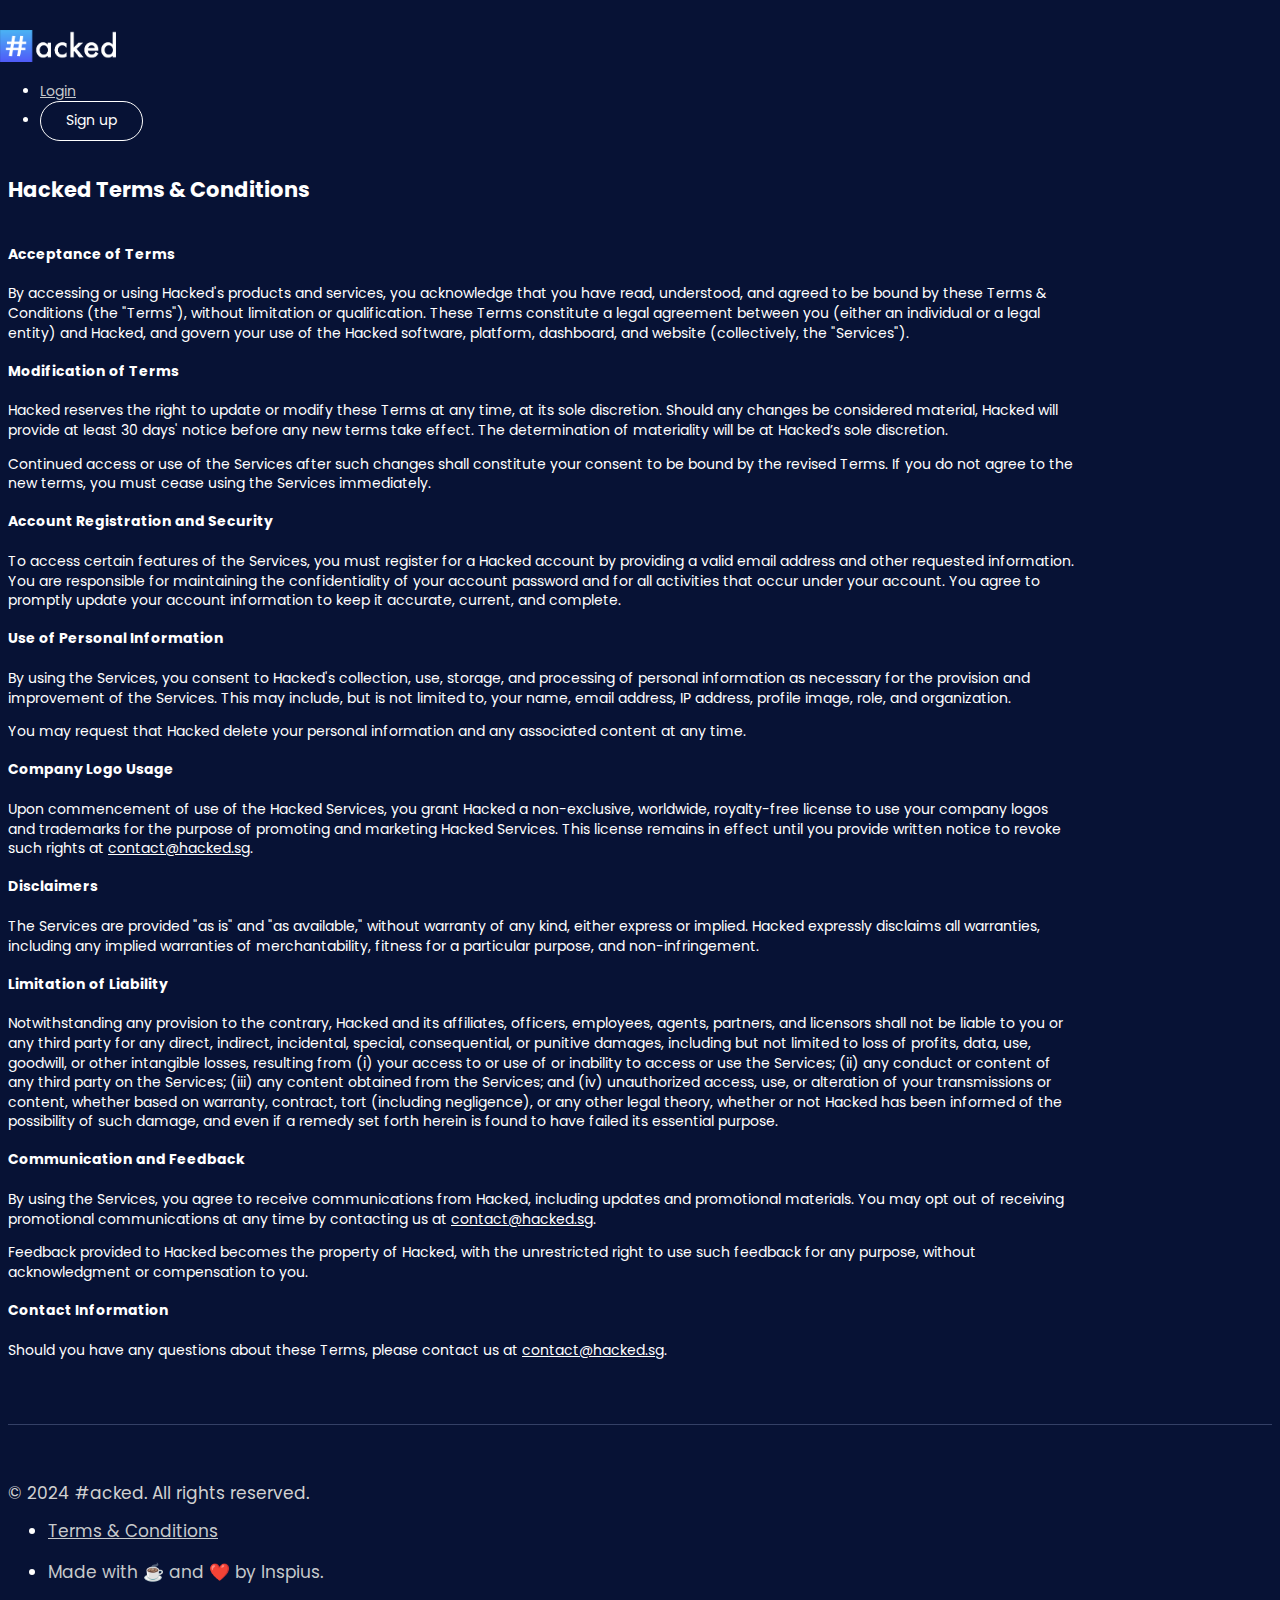
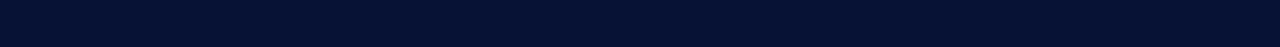
<file: term-and-conditions.html>
<!DOCTYPE html>
<html lang="en">
<head>
  <meta charset="UTF-8">
  <meta name="viewport" content="width=device-width, initial-scale=1.0">
  <link href="https://cdn.jsdelivr.net/npm/bootstrap@5.2.3/dist/css/bootstrap.min.css" rel="stylesheet" integrity="sha384-rbsA2VBKQhggwzxH7pPCaAqO46MgnOM80zW1RWuH61DGLwZJEdK2Kadq2F9CUG65" crossorigin="anonymous">
	<link rel="stylesheet" href="./assets/css/style.css">
  <link rel="preconnect" href="https://fonts.googleapis.com">
  <link rel="preconnect" href="https://fonts.gstatic.com" crossorigin>
  <link href="https://fonts.googleapis.com/css2?family=Inter:wght@100..900&display=swap" rel="stylesheet">
  <link href="https://fonts.googleapis.com/css2?family=Poppins:ital,wght@0,100;0,200;0,300;0,400;0,500;0,600;0,700;0,800;0,900;1,100;1,200;1,300;1,400;1,500;1,600;1,700;1,800;1,900&display=swap" rel="stylesheet">
  <link rel="icon" href="./assets/images/favicon.ico" type="image/x-icon" sizes="256x256">

	<script src="https://cdn.jsdelivr.net/npm/bootstrap@5.2.3/dist/js/bootstrap.bundle.min.js" integrity="sha384-kenU1KFdBIe4zVF0s0G1M5b4hcpxyD9F7jL+jjXkk+Q2h455rYXK/7HAuoJl+0I4" crossorigin="anonymous"></script>
  <title>Terms & Conditions</title>
</head>
<body>
  <header id="header" class="header">
		<div class="container-fluid ps-lg-5 pe-lg-5">
			<div class="row align-items-center">
        <div class="col-6">
          <a href="./index.html"><img src="./assets/images/hacked-logo.png" alt="Hacked" class="logo" /></a>
        </div>
				<!-- <div class="col-lg-4 offset-lg-4 mb-3 mb-lg-0">
					<ul class="nav align-items-center justify-content-between">
						<li>
							<a href="#feature" class="text-white text-decoration-none fs-14 c-header-color">Features</a>
						</li>

						<li>
							<a href="#question" class="text-white text-decoration-none fs-14 c-header-color">About</a>
						</li>

						<li>
							<a href="#pricing" class="text-white text-decoration-none fs-14 c-header-color">Pricing</a>
						</li>

						<li>
							<a href="#faq" class="text-white text-decoration-none fs-14 c-header-color">FAQ</a>
						</li>
					</ul>
				</div> -->
				<div class="col-6">
					<ul class="nav align-items-center justify-content-center justify-content-lg-end">
						<li>
							<a href="https://app.hacked.sg/auth/signin" target="_blank" class="text-white text-decoration-none fs-14 c-header-color">Login</a>
						</li>
						<li>
							<a href="https://app.hacked.sg/auth/signup" target="_blank" class="btn-signup ms-4">Sign up</a>
						</li>
					</ul>
				</div>
			</div>
		</div>
	</header>
  <div class="content-area ">
    <main class="site-main"> 
        <div class="container term-page">
          <h2>Hacked Terms & Conditions</h2>
          <h4>Acceptance of Terms</h4>
          <p>By accessing or using Hacked's products and services, you acknowledge that you have read, understood, and agreed to be bound by these Terms & Conditions (the "Terms"), without limitation or qualification. These Terms constitute a legal agreement between you (either an individual or a legal entity) and Hacked, and govern your use of the Hacked software, platform, dashboard, and website (collectively, the "Services").</p>
      
          <h4>Modification of Terms</h4>
          <p>Hacked reserves the right to update or modify these Terms at any time, at its sole discretion. Should any changes be considered material, Hacked will provide at least 30 days' notice before any new terms take effect. The determination of materiality will be at Hacked’s sole discretion.</p>
          <p>Continued access or use of the Services after such changes shall constitute your consent to be bound by the revised Terms. If you do not agree to the new terms, you must cease using the Services immediately.</p>
      
          <h4>Account Registration and Security</h4>
          <p>To access certain features of the Services, you must register for a Hacked account by providing a valid email address and other requested information. You are responsible for maintaining the confidentiality of your account password and for all activities that occur under your account. You agree to promptly update your account information to keep it accurate, current, and complete.</p>
      
          <h4>Use of Personal Information</h4>
          <p>By using the Services, you consent to Hacked's collection, use, storage, and processing of personal information as necessary for the provision and improvement of the Services. This may include, but is not limited to, your name, email address, IP address, profile image, role, and organization.</p>
          <p>You may request that Hacked delete your personal information and any associated content at any time.</p>
      
          <h4>Company Logo Usage</h4>
          <p>Upon commencement of use of the Hacked Services, you grant Hacked a non-exclusive, worldwide, royalty-free license to use your company logos and trademarks for the purpose of promoting and marketing Hacked Services. This license remains in effect until you provide written notice to revoke such rights at <a href="mailto:contact@hacked.sg">contact@hacked.sg</a>.</p>
      
          <h4>Disclaimers</h4>
          <p>The Services are provided "as is" and "as available," without warranty of any kind, either express or implied. Hacked expressly disclaims all warranties, including any implied warranties of merchantability, fitness for a particular purpose, and non-infringement.</p>
      
          <h4>Limitation of Liability</h4>
          <p>Notwithstanding any provision to the contrary, Hacked and its affiliates, officers, employees, agents, partners, and licensors shall not be liable to you or any third party for any direct, indirect, incidental, special, consequential, or punitive damages, including but not limited to loss of profits, data, use, goodwill, or other intangible losses, resulting from (i) your access to or use of or inability to access or use the Services; (ii) any conduct or content of any third party on the Services; (iii) any content obtained from the Services; and (iv) unauthorized access, use, or alteration of your transmissions or content, whether based on warranty, contract, tort (including negligence), or any other legal theory, whether or not Hacked has been informed of the possibility of such damage, and even if a remedy set forth herein is found to have failed its essential purpose.</p>
      
          <h4>Communication and Feedback</h4>
          <p>By using the Services, you agree to receive communications from Hacked, including updates and promotional materials. You may opt out of receiving promotional communications at any time by contacting us at <a href="mailto:contact@hacked.sg">contact@hacked.sg</a>.</p>
          <p>Feedback provided to Hacked becomes the property of Hacked, with the unrestricted right to use such feedback for any purpose, without acknowledgment or compensation to you.</p>
      
          <h4>Contact Information</h4>
          <p>Should you have any questions about these Terms, please contact us at <a href="mailto:contact@hacked.sg">contact@hacked.sg</a>.</p>
        </div>
    </main><!-- .site-main -->
  </div><!-- .content-area -->
  <footer id="footer" class="footer">
    <div class="container">
			<div class="row align-items-center">
        <div class="col-6">
          <p class="text-decoration-none fs-17 ms-5" style="margin-bottom: 0;color: #D0D0D0;">© 2024 #acked. All rights reserved.</p>
        </div>
				<div class="col-6">
					<ul class="nav align-items-center justify-content-center justify-content-lg-end">
						<li>
							<a href="./term-and-conditions.html" class="text-white text-decoration-none fs-17 c-header-color">Terms & Conditions</a>
						</li>
						<li>
							<p class="text-white text-decoration-none fs-17 c-header-color ms-5" style="margin-bottom: 0;">Made with ☕️ and ❤️ by Inspius.</p>
						</li>
					</ul>
				</div>
			</div>
		</div>
  </footer>

  <script src="https://code.jquery.com/jquery-3.7.1.min.js" integrity="sha256-/JqT3SQfawRcv/BIHPThkBvs0OEvtFFmqPF/lYI/Cxo=" crossorigin="anonymous"></script>
  <script>

  </script> 

  <style>

  </style>
</body>
</html>
</file>
<file: assets/css/style.css>
@font-face {
  font-family: "Lato";
  font-weight: 800;
  font-display: swap;
  src: url("../fonts/Lato-Black.ttf") format("truetype");
}
@font-face {
  font-family: "Lato";
  font-weight: 700;
  font-display: swap;
  src: url("../fonts/Lato-Bold.ttf") format("truetype");
}
@font-face {
  font-family: "Lato";
  font-weight: 400;
  font-display: swap;
  src: url("../fonts/Lato-Regular.ttf") format("truetype");
}
:root {
  --primary-color: #006BE9;
  --second-color: #121212;
  --third-color: #071235;
  --four-color: #C6C9CB;
  --header-color: #C6C9CB;
  --white: #fff ;
}

.inter {
  font-family: "Inter", sans-serif;
  font-style: normal;
}

.poppins {
  font-family: "Poppins", sans-serif;
  font-style: normal;
}

* {
  font-family: "Poppins", sans-serif;
  -webkit-box-sizing: border-box;
  box-sizing: border-box;
  color: var(--black);
  line-height: 1.4;
}

body {
  font-family: "Lato", sans-serif;
  font-size: 14px;
  color: var(--white);
  line-height: 1.4;
  background: var(--third-color);
}

img {
  max-width: 100%;
  height: auto;
}

figure {
  max-width: 100% !important;
}

iframe {
  max-width: 100% !important;
}

input {
  -webkit-appearance: none;
  -moz-appearance: none;
  appearance: none;
  outline: none;
}

textarea {
  -webkit-appearance: none;
  -moz-appearance: none;
  appearance: none;
  outline: none;
}

.f-300 {
  font-weight: 300;
}

.f-400 {
  font-weight: 400;
}

.f-500 {
  font-weight: 500;
}

.f-600 {
  font-weight: 600;
}

.f-700 {
  font-weight: 700;
}

.f-800 {
  font-weight: 800;
}

.bg-white {
  background: "white";
}

.bd-white {
  border: 1px solid "white";
}

.c-primary-color {
  color: var(--primary-color);
}
.c-primary-color:visited {
  color: var(--primary-color);
}
.c-primary-color:hover {
  color: var(--primary-color);
}

.c-primary-color-hover:hover {
  color: var(--primary-color);
}

.c-second-color {
  color: var(--second-color);
}
.c-second-color:visited {
  color: var(--second-color);
}
.c-second-color:hover {
  color: var(--second-color);
}

.c-second-color-hover:hover {
  color: var(--second-color);
}

.c-third-color {
  color: var(--third-color);
}
.c-third-color:visited {
  color: var(--third-color);
}
.c-third-color:hover {
  color: var(--third-color);
}

.c-third-color-hover:hover {
  color: var(--third-color);
}

.c-white {
  color: var(--white);
}
.c-white:visited {
  color: var(--white);
}
.c-white:hover {
  color: var(--white);
}

.c-white-hover:hover {
  color: var(--white);
}

.c-black {
  color: var(--black);
}
.c-black:visited {
  color: var(--black);
}
.c-black:hover {
  color: var(--black);
}

.c-black-hover:hover {
  color: var(--black);
}

.c-header-color {
  color: var(--header-color);
}
.c-header-color:visited {
  color: var(--header-color);
}
.c-header-color:hover {
  color: var(--header-color);
}

.c-header-color-hover:hover {
  color: var(--header-color);
}

.fs-0 {
  font-size: 0px;
}

.lh-0-px {
  line-height: 0px;
}

.rad-0 {
  border-radius: 0px;
}

.w-0-percent {
  width: 0%;
}

.w-0 {
  width: 0px;
}

.w-0-percent {
  width: 0%;
}

.maxw-0 {
  max-width: 0px;
}

.maxw-0-percent {
  max-width: 0%;
}

.minw-0 {
  max-width: 0px;
}

.minw-0-percent {
  max-width: 0%;
}

.h-0-percent {
  height: 0%;
}

.h-0 {
  height: 0px;
}

.maxh-0 {
  max-width: 0px;
}

.maxh-0-percent {
  max-width: 0%;
}

.m-0 {
  margin: 0px;
}

.mx-0 {
  margin-left: 0px;
  margin-right: 0px;
}

.my-0 {
  margin-top: 0px;
  margin-bottom: 0px;
}

.mb-0 {
  margin-bottom: 0px;
}

.mt-0 {
  margin-top: 0px;
}

.mr-0 {
  margin-right: 0px;
}

.ml-0 {
  margin-left: 0px;
}

.px-0 {
  padding-left: 0px;
  padding-right: 0px;
}

.py-0 {
  padding-top: 0px;
  padding-bottom: 0px;
}

.pb-0 {
  padding-bottom: 0px;
}

.pt-0 {
  padding-top: 0px;
}

.pr-0 {
  padding-right: 0px;
}

.pl-0 {
  padding-left: 0px;
}

.p-0 {
  padding: 0px;
}

.fs-1 {
  font-size: 1px;
}

.lh-1-px {
  line-height: 1px;
}

.rad-1 {
  border-radius: 1px;
}

.w-1-percent {
  width: 1%;
}

.w-1 {
  width: 1px;
}

.w-1-percent {
  width: 1%;
}

.maxw-1 {
  max-width: 1px;
}

.maxw-1-percent {
  max-width: 1%;
}

.minw-1 {
  max-width: 1px;
}

.minw-1-percent {
  max-width: 1%;
}

.h-1-percent {
  height: 1%;
}

.h-1 {
  height: 1px;
}

.maxh-1 {
  max-width: 1px;
}

.maxh-1-percent {
  max-width: 1%;
}

.m-1 {
  margin: 1px;
}

.mx-1 {
  margin-left: 1px;
  margin-right: 1px;
}

.my-1 {
  margin-top: 1px;
  margin-bottom: 1px;
}

.mb-1 {
  margin-bottom: 1px;
}

.mt-1 {
  margin-top: 1px;
}

.mr-1 {
  margin-right: 1px;
}

.ml-1 {
  margin-left: 1px;
}

.px-1 {
  padding-left: 1px;
  padding-right: 1px;
}

.py-1 {
  padding-top: 1px;
  padding-bottom: 1px;
}

.pb-1 {
  padding-bottom: 1px;
}

.pt-1 {
  padding-top: 1px;
}

.pr-1 {
  padding-right: 1px;
}

.pl-1 {
  padding-left: 1px;
}

.p-1 {
  padding: 1px;
}

.fs-2 {
  font-size: 2px;
}

.lh-2-px {
  line-height: 2px;
}

.rad-2 {
  border-radius: 2px;
}

.w-2-percent {
  width: 2%;
}

.w-2 {
  width: 2px;
}

.w-2-percent {
  width: 2%;
}

.maxw-2 {
  max-width: 2px;
}

.maxw-2-percent {
  max-width: 2%;
}

.minw-2 {
  max-width: 2px;
}

.minw-2-percent {
  max-width: 2%;
}

.h-2-percent {
  height: 2%;
}

.h-2 {
  height: 2px;
}

.maxh-2 {
  max-width: 2px;
}

.maxh-2-percent {
  max-width: 2%;
}

.m-2 {
  margin: 2px;
}

.mx-2 {
  margin-left: 2px;
  margin-right: 2px;
}

.my-2 {
  margin-top: 2px;
  margin-bottom: 2px;
}

.mb-2 {
  margin-bottom: 2px;
}

.mt-2 {
  margin-top: 2px;
}

.mr-2 {
  margin-right: 2px;
}

.ml-2 {
  margin-left: 2px;
}

.px-2 {
  padding-left: 2px;
  padding-right: 2px;
}

.py-2 {
  padding-top: 2px;
  padding-bottom: 2px;
}

.pb-2 {
  padding-bottom: 2px;
}

.pt-2 {
  padding-top: 2px;
}

.pr-2 {
  padding-right: 2px;
}

.pl-2 {
  padding-left: 2px;
}

.p-2 {
  padding: 2px;
}

.fs-3 {
  font-size: 3px;
}

.lh-3-px {
  line-height: 3px;
}

.rad-3 {
  border-radius: 3px;
}

.w-3-percent {
  width: 3%;
}

.w-3 {
  width: 3px;
}

.w-3-percent {
  width: 3%;
}

.maxw-3 {
  max-width: 3px;
}

.maxw-3-percent {
  max-width: 3%;
}

.minw-3 {
  max-width: 3px;
}

.minw-3-percent {
  max-width: 3%;
}

.h-3-percent {
  height: 3%;
}

.h-3 {
  height: 3px;
}

.maxh-3 {
  max-width: 3px;
}

.maxh-3-percent {
  max-width: 3%;
}

.m-3 {
  margin: 3px;
}

.mx-3 {
  margin-left: 3px;
  margin-right: 3px;
}

.my-3 {
  margin-top: 3px;
  margin-bottom: 3px;
}

.mb-3 {
  margin-bottom: 3px;
}

.mt-3 {
  margin-top: 3px;
}

.mr-3 {
  margin-right: 3px;
}

.ml-3 {
  margin-left: 3px;
}

.px-3 {
  padding-left: 3px;
  padding-right: 3px;
}

.py-3 {
  padding-top: 3px;
  padding-bottom: 3px;
}

.pb-3 {
  padding-bottom: 3px;
}

.pt-3 {
  padding-top: 3px;
}

.pr-3 {
  padding-right: 3px;
}

.pl-3 {
  padding-left: 3px;
}

.p-3 {
  padding: 3px;
}

.fs-4 {
  font-size: 4px;
}

.lh-4-px {
  line-height: 4px;
}

.rad-4 {
  border-radius: 4px;
}

.w-4-percent {
  width: 4%;
}

.w-4 {
  width: 4px;
}

.w-4-percent {
  width: 4%;
}

.maxw-4 {
  max-width: 4px;
}

.maxw-4-percent {
  max-width: 4%;
}

.minw-4 {
  max-width: 4px;
}

.minw-4-percent {
  max-width: 4%;
}

.h-4-percent {
  height: 4%;
}

.h-4 {
  height: 4px;
}

.maxh-4 {
  max-width: 4px;
}

.maxh-4-percent {
  max-width: 4%;
}

.m-4 {
  margin: 4px;
}

.mx-4 {
  margin-left: 4px;
  margin-right: 4px;
}

.my-4 {
  margin-top: 4px;
  margin-bottom: 4px;
}

.mb-4 {
  margin-bottom: 4px;
}

.mt-4 {
  margin-top: 4px;
}

.mr-4 {
  margin-right: 4px;
}

.ml-4 {
  margin-left: 4px;
}

.px-4 {
  padding-left: 4px;
  padding-right: 4px;
}

.py-4 {
  padding-top: 4px;
  padding-bottom: 4px;
}

.pb-4 {
  padding-bottom: 4px;
}

.pt-4 {
  padding-top: 4px;
}

.pr-4 {
  padding-right: 4px;
}

.pl-4 {
  padding-left: 4px;
}

.p-4 {
  padding: 4px;
}

.fs-5 {
  font-size: 5px;
}

.lh-5-px {
  line-height: 5px;
}

.rad-5 {
  border-radius: 5px;
}

.w-5-percent {
  width: 5%;
}

.w-5 {
  width: 5px;
}

.w-5-percent {
  width: 5%;
}

.maxw-5 {
  max-width: 5px;
}

.maxw-5-percent {
  max-width: 5%;
}

.minw-5 {
  max-width: 5px;
}

.minw-5-percent {
  max-width: 5%;
}

.h-5-percent {
  height: 5%;
}

.h-5 {
  height: 5px;
}

.maxh-5 {
  max-width: 5px;
}

.maxh-5-percent {
  max-width: 5%;
}

.m-5 {
  margin: 5px;
}

.mx-5 {
  margin-left: 5px;
  margin-right: 5px;
}

.my-5 {
  margin-top: 5px;
  margin-bottom: 5px;
}

.mb-5 {
  margin-bottom: 5px;
}

.mt-5 {
  margin-top: 5px;
}

.mr-5 {
  margin-right: 5px;
}

.ml-5 {
  margin-left: 5px;
}

.px-5 {
  padding-left: 5px;
  padding-right: 5px;
}

.py-5 {
  padding-top: 5px;
  padding-bottom: 5px;
}

.pb-5 {
  padding-bottom: 5px;
}

.pt-5 {
  padding-top: 5px;
}

.pr-5 {
  padding-right: 5px;
}

.pl-5 {
  padding-left: 5px;
}

.p-5 {
  padding: 5px;
}

.fs-6 {
  font-size: 6px;
}

.lh-6-px {
  line-height: 6px;
}

.rad-6 {
  border-radius: 6px;
}

.w-6-percent {
  width: 6%;
}

.w-6 {
  width: 6px;
}

.w-6-percent {
  width: 6%;
}

.maxw-6 {
  max-width: 6px;
}

.maxw-6-percent {
  max-width: 6%;
}

.minw-6 {
  max-width: 6px;
}

.minw-6-percent {
  max-width: 6%;
}

.h-6-percent {
  height: 6%;
}

.h-6 {
  height: 6px;
}

.maxh-6 {
  max-width: 6px;
}

.maxh-6-percent {
  max-width: 6%;
}

.m-6 {
  margin: 6px;
}

.mx-6 {
  margin-left: 6px;
  margin-right: 6px;
}

.my-6 {
  margin-top: 6px;
  margin-bottom: 6px;
}

.mb-6 {
  margin-bottom: 6px;
}

.mt-6 {
  margin-top: 6px;
}

.mr-6 {
  margin-right: 6px;
}

.ml-6 {
  margin-left: 6px;
}

.px-6 {
  padding-left: 6px;
  padding-right: 6px;
}

.py-6 {
  padding-top: 6px;
  padding-bottom: 6px;
}

.pb-6 {
  padding-bottom: 6px;
}

.pt-6 {
  padding-top: 6px;
}

.pr-6 {
  padding-right: 6px;
}

.pl-6 {
  padding-left: 6px;
}

.p-6 {
  padding: 6px;
}

.fs-7 {
  font-size: 7px;
}

.lh-7-px {
  line-height: 7px;
}

.rad-7 {
  border-radius: 7px;
}

.w-7-percent {
  width: 7%;
}

.w-7 {
  width: 7px;
}

.w-7-percent {
  width: 7%;
}

.maxw-7 {
  max-width: 7px;
}

.maxw-7-percent {
  max-width: 7%;
}

.minw-7 {
  max-width: 7px;
}

.minw-7-percent {
  max-width: 7%;
}

.h-7-percent {
  height: 7%;
}

.h-7 {
  height: 7px;
}

.maxh-7 {
  max-width: 7px;
}

.maxh-7-percent {
  max-width: 7%;
}

.m-7 {
  margin: 7px;
}

.mx-7 {
  margin-left: 7px;
  margin-right: 7px;
}

.my-7 {
  margin-top: 7px;
  margin-bottom: 7px;
}

.mb-7 {
  margin-bottom: 7px;
}

.mt-7 {
  margin-top: 7px;
}

.mr-7 {
  margin-right: 7px;
}

.ml-7 {
  margin-left: 7px;
}

.px-7 {
  padding-left: 7px;
  padding-right: 7px;
}

.py-7 {
  padding-top: 7px;
  padding-bottom: 7px;
}

.pb-7 {
  padding-bottom: 7px;
}

.pt-7 {
  padding-top: 7px;
}

.pr-7 {
  padding-right: 7px;
}

.pl-7 {
  padding-left: 7px;
}

.p-7 {
  padding: 7px;
}

.fs-8 {
  font-size: 8px;
}

.lh-8-px {
  line-height: 8px;
}

.rad-8 {
  border-radius: 8px;
}

.w-8-percent {
  width: 8%;
}

.w-8 {
  width: 8px;
}

.w-8-percent {
  width: 8%;
}

.maxw-8 {
  max-width: 8px;
}

.maxw-8-percent {
  max-width: 8%;
}

.minw-8 {
  max-width: 8px;
}

.minw-8-percent {
  max-width: 8%;
}

.h-8-percent {
  height: 8%;
}

.h-8 {
  height: 8px;
}

.maxh-8 {
  max-width: 8px;
}

.maxh-8-percent {
  max-width: 8%;
}

.m-8 {
  margin: 8px;
}

.mx-8 {
  margin-left: 8px;
  margin-right: 8px;
}

.my-8 {
  margin-top: 8px;
  margin-bottom: 8px;
}

.mb-8 {
  margin-bottom: 8px;
}

.mt-8 {
  margin-top: 8px;
}

.mr-8 {
  margin-right: 8px;
}

.ml-8 {
  margin-left: 8px;
}

.px-8 {
  padding-left: 8px;
  padding-right: 8px;
}

.py-8 {
  padding-top: 8px;
  padding-bottom: 8px;
}

.pb-8 {
  padding-bottom: 8px;
}

.pt-8 {
  padding-top: 8px;
}

.pr-8 {
  padding-right: 8px;
}

.pl-8 {
  padding-left: 8px;
}

.p-8 {
  padding: 8px;
}

.fs-9 {
  font-size: 9px;
}

.lh-9-px {
  line-height: 9px;
}

.rad-9 {
  border-radius: 9px;
}

.w-9-percent {
  width: 9%;
}

.w-9 {
  width: 9px;
}

.w-9-percent {
  width: 9%;
}

.maxw-9 {
  max-width: 9px;
}

.maxw-9-percent {
  max-width: 9%;
}

.minw-9 {
  max-width: 9px;
}

.minw-9-percent {
  max-width: 9%;
}

.h-9-percent {
  height: 9%;
}

.h-9 {
  height: 9px;
}

.maxh-9 {
  max-width: 9px;
}

.maxh-9-percent {
  max-width: 9%;
}

.m-9 {
  margin: 9px;
}

.mx-9 {
  margin-left: 9px;
  margin-right: 9px;
}

.my-9 {
  margin-top: 9px;
  margin-bottom: 9px;
}

.mb-9 {
  margin-bottom: 9px;
}

.mt-9 {
  margin-top: 9px;
}

.mr-9 {
  margin-right: 9px;
}

.ml-9 {
  margin-left: 9px;
}

.px-9 {
  padding-left: 9px;
  padding-right: 9px;
}

.py-9 {
  padding-top: 9px;
  padding-bottom: 9px;
}

.pb-9 {
  padding-bottom: 9px;
}

.pt-9 {
  padding-top: 9px;
}

.pr-9 {
  padding-right: 9px;
}

.pl-9 {
  padding-left: 9px;
}

.p-9 {
  padding: 9px;
}

.fs-10 {
  font-size: 10px;
}

.lh-10-px {
  line-height: 10px;
}

.rad-10 {
  border-radius: 10px;
}

.w-10-percent {
  width: 10%;
}

.w-10 {
  width: 10px;
}

.w-10-percent {
  width: 10%;
}

.maxw-10 {
  max-width: 10px;
}

.maxw-10-percent {
  max-width: 10%;
}

.minw-10 {
  max-width: 10px;
}

.minw-10-percent {
  max-width: 10%;
}

.h-10-percent {
  height: 10%;
}

.h-10 {
  height: 10px;
}

.maxh-10 {
  max-width: 10px;
}

.maxh-10-percent {
  max-width: 10%;
}

.m-10 {
  margin: 10px;
}

.mx-10 {
  margin-left: 10px;
  margin-right: 10px;
}

.my-10 {
  margin-top: 10px;
  margin-bottom: 10px;
}

.mb-10 {
  margin-bottom: 10px;
}

.mt-10 {
  margin-top: 10px;
}

.mr-10 {
  margin-right: 10px;
}

.ml-10 {
  margin-left: 10px;
}

.px-10 {
  padding-left: 10px;
  padding-right: 10px;
}

.py-10 {
  padding-top: 10px;
  padding-bottom: 10px;
}

.pb-10 {
  padding-bottom: 10px;
}

.pt-10 {
  padding-top: 10px;
}

.pr-10 {
  padding-right: 10px;
}

.pl-10 {
  padding-left: 10px;
}

.p-10 {
  padding: 10px;
}

.fs-11 {
  font-size: 11px;
}

.lh-11-px {
  line-height: 11px;
}

.rad-11 {
  border-radius: 11px;
}

.w-11-percent {
  width: 11%;
}

.w-11 {
  width: 11px;
}

.w-11-percent {
  width: 11%;
}

.maxw-11 {
  max-width: 11px;
}

.maxw-11-percent {
  max-width: 11%;
}

.minw-11 {
  max-width: 11px;
}

.minw-11-percent {
  max-width: 11%;
}

.h-11-percent {
  height: 11%;
}

.h-11 {
  height: 11px;
}

.maxh-11 {
  max-width: 11px;
}

.maxh-11-percent {
  max-width: 11%;
}

.m-11 {
  margin: 11px;
}

.mx-11 {
  margin-left: 11px;
  margin-right: 11px;
}

.my-11 {
  margin-top: 11px;
  margin-bottom: 11px;
}

.mb-11 {
  margin-bottom: 11px;
}

.mt-11 {
  margin-top: 11px;
}

.mr-11 {
  margin-right: 11px;
}

.ml-11 {
  margin-left: 11px;
}

.px-11 {
  padding-left: 11px;
  padding-right: 11px;
}

.py-11 {
  padding-top: 11px;
  padding-bottom: 11px;
}

.pb-11 {
  padding-bottom: 11px;
}

.pt-11 {
  padding-top: 11px;
}

.pr-11 {
  padding-right: 11px;
}

.pl-11 {
  padding-left: 11px;
}

.p-11 {
  padding: 11px;
}

.fs-12 {
  font-size: 12px;
}

.lh-12-px {
  line-height: 12px;
}

.rad-12 {
  border-radius: 12px;
}

.w-12-percent {
  width: 12%;
}

.w-12 {
  width: 12px;
}

.w-12-percent {
  width: 12%;
}

.maxw-12 {
  max-width: 12px;
}

.maxw-12-percent {
  max-width: 12%;
}

.minw-12 {
  max-width: 12px;
}

.minw-12-percent {
  max-width: 12%;
}

.h-12-percent {
  height: 12%;
}

.h-12 {
  height: 12px;
}

.maxh-12 {
  max-width: 12px;
}

.maxh-12-percent {
  max-width: 12%;
}

.m-12 {
  margin: 12px;
}

.mx-12 {
  margin-left: 12px;
  margin-right: 12px;
}

.my-12 {
  margin-top: 12px;
  margin-bottom: 12px;
}

.mb-12 {
  margin-bottom: 12px;
}

.mt-12 {
  margin-top: 12px;
}

.mr-12 {
  margin-right: 12px;
}

.ml-12 {
  margin-left: 12px;
}

.px-12 {
  padding-left: 12px;
  padding-right: 12px;
}

.py-12 {
  padding-top: 12px;
  padding-bottom: 12px;
}

.pb-12 {
  padding-bottom: 12px;
}

.pt-12 {
  padding-top: 12px;
}

.pr-12 {
  padding-right: 12px;
}

.pl-12 {
  padding-left: 12px;
}

.p-12 {
  padding: 12px;
}

.fs-13 {
  font-size: 13px;
}

.lh-13-px {
  line-height: 13px;
}

.rad-13 {
  border-radius: 13px;
}

.w-13-percent {
  width: 13%;
}

.w-13 {
  width: 13px;
}

.w-13-percent {
  width: 13%;
}

.maxw-13 {
  max-width: 13px;
}

.maxw-13-percent {
  max-width: 13%;
}

.minw-13 {
  max-width: 13px;
}

.minw-13-percent {
  max-width: 13%;
}

.h-13-percent {
  height: 13%;
}

.h-13 {
  height: 13px;
}

.maxh-13 {
  max-width: 13px;
}

.maxh-13-percent {
  max-width: 13%;
}

.m-13 {
  margin: 13px;
}

.mx-13 {
  margin-left: 13px;
  margin-right: 13px;
}

.my-13 {
  margin-top: 13px;
  margin-bottom: 13px;
}

.mb-13 {
  margin-bottom: 13px;
}

.mt-13 {
  margin-top: 13px;
}

.mr-13 {
  margin-right: 13px;
}

.ml-13 {
  margin-left: 13px;
}

.px-13 {
  padding-left: 13px;
  padding-right: 13px;
}

.py-13 {
  padding-top: 13px;
  padding-bottom: 13px;
}

.pb-13 {
  padding-bottom: 13px;
}

.pt-13 {
  padding-top: 13px;
}

.pr-13 {
  padding-right: 13px;
}

.pl-13 {
  padding-left: 13px;
}

.p-13 {
  padding: 13px;
}

.fs-14 {
  font-size: 14px;
}

.lh-14-px {
  line-height: 14px;
}

.rad-14 {
  border-radius: 14px;
}

.w-14-percent {
  width: 14%;
}

.w-14 {
  width: 14px;
}

.w-14-percent {
  width: 14%;
}

.maxw-14 {
  max-width: 14px;
}

.maxw-14-percent {
  max-width: 14%;
}

.minw-14 {
  max-width: 14px;
}

.minw-14-percent {
  max-width: 14%;
}

.h-14-percent {
  height: 14%;
}

.h-14 {
  height: 14px;
}

.maxh-14 {
  max-width: 14px;
}

.maxh-14-percent {
  max-width: 14%;
}

.m-14 {
  margin: 14px;
}

.mx-14 {
  margin-left: 14px;
  margin-right: 14px;
}

.my-14 {
  margin-top: 14px;
  margin-bottom: 14px;
}

.mb-14 {
  margin-bottom: 14px;
}

.mt-14 {
  margin-top: 14px;
}

.mr-14 {
  margin-right: 14px;
}

.ml-14 {
  margin-left: 14px;
}

.px-14 {
  padding-left: 14px;
  padding-right: 14px;
}

.py-14 {
  padding-top: 14px;
  padding-bottom: 14px;
}

.pb-14 {
  padding-bottom: 14px;
}

.pt-14 {
  padding-top: 14px;
}

.pr-14 {
  padding-right: 14px;
}

.pl-14 {
  padding-left: 14px;
}

.p-14 {
  padding: 14px;
}

.fs-15 {
  font-size: 15px;
}

.lh-15-px {
  line-height: 15px;
}

.rad-15 {
  border-radius: 15px;
}

.w-15-percent {
  width: 15%;
}

.w-15 {
  width: 15px;
}

.w-15-percent {
  width: 15%;
}

.maxw-15 {
  max-width: 15px;
}

.maxw-15-percent {
  max-width: 15%;
}

.minw-15 {
  max-width: 15px;
}

.minw-15-percent {
  max-width: 15%;
}

.h-15-percent {
  height: 15%;
}

.h-15 {
  height: 15px;
}

.maxh-15 {
  max-width: 15px;
}

.maxh-15-percent {
  max-width: 15%;
}

.m-15 {
  margin: 15px;
}

.mx-15 {
  margin-left: 15px;
  margin-right: 15px;
}

.my-15 {
  margin-top: 15px;
  margin-bottom: 15px;
}

.mb-15 {
  margin-bottom: 15px;
}

.mt-15 {
  margin-top: 15px;
}

.mr-15 {
  margin-right: 15px;
}

.ml-15 {
  margin-left: 15px;
}

.px-15 {
  padding-left: 15px;
  padding-right: 15px;
}

.py-15 {
  padding-top: 15px;
  padding-bottom: 15px;
}

.pb-15 {
  padding-bottom: 15px;
}

.pt-15 {
  padding-top: 15px;
}

.pr-15 {
  padding-right: 15px;
}

.pl-15 {
  padding-left: 15px;
}

.p-15 {
  padding: 15px;
}

.fs-16 {
  font-size: 16px;
}

.lh-16-px {
  line-height: 16px;
}

.rad-16 {
  border-radius: 16px;
}

.w-16-percent {
  width: 16%;
}

.w-16 {
  width: 16px;
}

.w-16-percent {
  width: 16%;
}

.maxw-16 {
  max-width: 16px;
}

.maxw-16-percent {
  max-width: 16%;
}

.minw-16 {
  max-width: 16px;
}

.minw-16-percent {
  max-width: 16%;
}

.h-16-percent {
  height: 16%;
}

.h-16 {
  height: 16px;
}

.maxh-16 {
  max-width: 16px;
}

.maxh-16-percent {
  max-width: 16%;
}

.m-16 {
  margin: 16px;
}

.mx-16 {
  margin-left: 16px;
  margin-right: 16px;
}

.my-16 {
  margin-top: 16px;
  margin-bottom: 16px;
}

.mb-16 {
  margin-bottom: 16px;
}

.mt-16 {
  margin-top: 16px;
}

.mr-16 {
  margin-right: 16px;
}

.ml-16 {
  margin-left: 16px;
}

.px-16 {
  padding-left: 16px;
  padding-right: 16px;
}

.py-16 {
  padding-top: 16px;
  padding-bottom: 16px;
}

.pb-16 {
  padding-bottom: 16px;
}

.pt-16 {
  padding-top: 16px;
}

.pr-16 {
  padding-right: 16px;
}

.pl-16 {
  padding-left: 16px;
}

.p-16 {
  padding: 16px;
}

.fs-17 {
  font-size: 17px;
}

.lh-17-px {
  line-height: 17px;
}

.rad-17 {
  border-radius: 17px;
}

.w-17-percent {
  width: 17%;
}

.w-17 {
  width: 17px;
}

.w-17-percent {
  width: 17%;
}

.maxw-17 {
  max-width: 17px;
}

.maxw-17-percent {
  max-width: 17%;
}

.minw-17 {
  max-width: 17px;
}

.minw-17-percent {
  max-width: 17%;
}

.h-17-percent {
  height: 17%;
}

.h-17 {
  height: 17px;
}

.maxh-17 {
  max-width: 17px;
}

.maxh-17-percent {
  max-width: 17%;
}

.m-17 {
  margin: 17px;
}

.mx-17 {
  margin-left: 17px;
  margin-right: 17px;
}

.my-17 {
  margin-top: 17px;
  margin-bottom: 17px;
}

.mb-17 {
  margin-bottom: 17px;
}

.mt-17 {
  margin-top: 17px;
}

.mr-17 {
  margin-right: 17px;
}

.ml-17 {
  margin-left: 17px;
}

.px-17 {
  padding-left: 17px;
  padding-right: 17px;
}

.py-17 {
  padding-top: 17px;
  padding-bottom: 17px;
}

.pb-17 {
  padding-bottom: 17px;
}

.pt-17 {
  padding-top: 17px;
}

.pr-17 {
  padding-right: 17px;
}

.pl-17 {
  padding-left: 17px;
}

.p-17 {
  padding: 17px;
}

.fs-18 {
  font-size: 18px;
}

.lh-18-px {
  line-height: 18px;
}

.rad-18 {
  border-radius: 18px;
}

.w-18-percent {
  width: 18%;
}

.w-18 {
  width: 18px;
}

.w-18-percent {
  width: 18%;
}

.maxw-18 {
  max-width: 18px;
}

.maxw-18-percent {
  max-width: 18%;
}

.minw-18 {
  max-width: 18px;
}

.minw-18-percent {
  max-width: 18%;
}

.h-18-percent {
  height: 18%;
}

.h-18 {
  height: 18px;
}

.maxh-18 {
  max-width: 18px;
}

.maxh-18-percent {
  max-width: 18%;
}

.m-18 {
  margin: 18px;
}

.mx-18 {
  margin-left: 18px;
  margin-right: 18px;
}

.my-18 {
  margin-top: 18px;
  margin-bottom: 18px;
}

.mb-18 {
  margin-bottom: 18px;
}

.mt-18 {
  margin-top: 18px;
}

.mr-18 {
  margin-right: 18px;
}

.ml-18 {
  margin-left: 18px;
}

.px-18 {
  padding-left: 18px;
  padding-right: 18px;
}

.py-18 {
  padding-top: 18px;
  padding-bottom: 18px;
}

.pb-18 {
  padding-bottom: 18px;
}

.pt-18 {
  padding-top: 18px;
}

.pr-18 {
  padding-right: 18px;
}

.pl-18 {
  padding-left: 18px;
}

.p-18 {
  padding: 18px;
}

.fs-19 {
  font-size: 19px;
}

.lh-19-px {
  line-height: 19px;
}

.rad-19 {
  border-radius: 19px;
}

.w-19-percent {
  width: 19%;
}

.w-19 {
  width: 19px;
}

.w-19-percent {
  width: 19%;
}

.maxw-19 {
  max-width: 19px;
}

.maxw-19-percent {
  max-width: 19%;
}

.minw-19 {
  max-width: 19px;
}

.minw-19-percent {
  max-width: 19%;
}

.h-19-percent {
  height: 19%;
}

.h-19 {
  height: 19px;
}

.maxh-19 {
  max-width: 19px;
}

.maxh-19-percent {
  max-width: 19%;
}

.m-19 {
  margin: 19px;
}

.mx-19 {
  margin-left: 19px;
  margin-right: 19px;
}

.my-19 {
  margin-top: 19px;
  margin-bottom: 19px;
}

.mb-19 {
  margin-bottom: 19px;
}

.mt-19 {
  margin-top: 19px;
}

.mr-19 {
  margin-right: 19px;
}

.ml-19 {
  margin-left: 19px;
}

.px-19 {
  padding-left: 19px;
  padding-right: 19px;
}

.py-19 {
  padding-top: 19px;
  padding-bottom: 19px;
}

.pb-19 {
  padding-bottom: 19px;
}

.pt-19 {
  padding-top: 19px;
}

.pr-19 {
  padding-right: 19px;
}

.pl-19 {
  padding-left: 19px;
}

.p-19 {
  padding: 19px;
}

.fs-20 {
  font-size: 20px;
}

.lh-20-px {
  line-height: 20px;
}

.rad-20 {
  border-radius: 20px;
}

.w-20-percent {
  width: 20%;
}

.w-20 {
  width: 20px;
}

.w-20-percent {
  width: 20%;
}

.maxw-20 {
  max-width: 20px;
}

.maxw-20-percent {
  max-width: 20%;
}

.minw-20 {
  max-width: 20px;
}

.minw-20-percent {
  max-width: 20%;
}

.h-20-percent {
  height: 20%;
}

.h-20 {
  height: 20px;
}

.maxh-20 {
  max-width: 20px;
}

.maxh-20-percent {
  max-width: 20%;
}

.m-20 {
  margin: 20px;
}

.mx-20 {
  margin-left: 20px;
  margin-right: 20px;
}

.my-20 {
  margin-top: 20px;
  margin-bottom: 20px;
}

.mb-20 {
  margin-bottom: 20px;
}

.mt-20 {
  margin-top: 20px;
}

.mr-20 {
  margin-right: 20px;
}

.ml-20 {
  margin-left: 20px;
}

.px-20 {
  padding-left: 20px;
  padding-right: 20px;
}

.py-20 {
  padding-top: 20px;
  padding-bottom: 20px;
}

.pb-20 {
  padding-bottom: 20px;
}

.pt-20 {
  padding-top: 20px;
}

.pr-20 {
  padding-right: 20px;
}

.pl-20 {
  padding-left: 20px;
}

.p-20 {
  padding: 20px;
}

.fs-21 {
  font-size: 21px;
}

.lh-21-px {
  line-height: 21px;
}

.rad-21 {
  border-radius: 21px;
}

.w-21-percent {
  width: 21%;
}

.w-21 {
  width: 21px;
}

.w-21-percent {
  width: 21%;
}

.maxw-21 {
  max-width: 21px;
}

.maxw-21-percent {
  max-width: 21%;
}

.minw-21 {
  max-width: 21px;
}

.minw-21-percent {
  max-width: 21%;
}

.h-21-percent {
  height: 21%;
}

.h-21 {
  height: 21px;
}

.maxh-21 {
  max-width: 21px;
}

.maxh-21-percent {
  max-width: 21%;
}

.m-21 {
  margin: 21px;
}

.mx-21 {
  margin-left: 21px;
  margin-right: 21px;
}

.my-21 {
  margin-top: 21px;
  margin-bottom: 21px;
}

.mb-21 {
  margin-bottom: 21px;
}

.mt-21 {
  margin-top: 21px;
}

.mr-21 {
  margin-right: 21px;
}

.ml-21 {
  margin-left: 21px;
}

.px-21 {
  padding-left: 21px;
  padding-right: 21px;
}

.py-21 {
  padding-top: 21px;
  padding-bottom: 21px;
}

.pb-21 {
  padding-bottom: 21px;
}

.pt-21 {
  padding-top: 21px;
}

.pr-21 {
  padding-right: 21px;
}

.pl-21 {
  padding-left: 21px;
}

.p-21 {
  padding: 21px;
}

.fs-22 {
  font-size: 22px;
}

.lh-22-px {
  line-height: 22px;
}

.rad-22 {
  border-radius: 22px;
}

.w-22-percent {
  width: 22%;
}

.w-22 {
  width: 22px;
}

.w-22-percent {
  width: 22%;
}

.maxw-22 {
  max-width: 22px;
}

.maxw-22-percent {
  max-width: 22%;
}

.minw-22 {
  max-width: 22px;
}

.minw-22-percent {
  max-width: 22%;
}

.h-22-percent {
  height: 22%;
}

.h-22 {
  height: 22px;
}

.maxh-22 {
  max-width: 22px;
}

.maxh-22-percent {
  max-width: 22%;
}

.m-22 {
  margin: 22px;
}

.mx-22 {
  margin-left: 22px;
  margin-right: 22px;
}

.my-22 {
  margin-top: 22px;
  margin-bottom: 22px;
}

.mb-22 {
  margin-bottom: 22px;
}

.mt-22 {
  margin-top: 22px;
}

.mr-22 {
  margin-right: 22px;
}

.ml-22 {
  margin-left: 22px;
}

.px-22 {
  padding-left: 22px;
  padding-right: 22px;
}

.py-22 {
  padding-top: 22px;
  padding-bottom: 22px;
}

.pb-22 {
  padding-bottom: 22px;
}

.pt-22 {
  padding-top: 22px;
}

.pr-22 {
  padding-right: 22px;
}

.pl-22 {
  padding-left: 22px;
}

.p-22 {
  padding: 22px;
}

.fs-23 {
  font-size: 23px;
}

.lh-23-px {
  line-height: 23px;
}

.rad-23 {
  border-radius: 23px;
}

.w-23-percent {
  width: 23%;
}

.w-23 {
  width: 23px;
}

.w-23-percent {
  width: 23%;
}

.maxw-23 {
  max-width: 23px;
}

.maxw-23-percent {
  max-width: 23%;
}

.minw-23 {
  max-width: 23px;
}

.minw-23-percent {
  max-width: 23%;
}

.h-23-percent {
  height: 23%;
}

.h-23 {
  height: 23px;
}

.maxh-23 {
  max-width: 23px;
}

.maxh-23-percent {
  max-width: 23%;
}

.m-23 {
  margin: 23px;
}

.mx-23 {
  margin-left: 23px;
  margin-right: 23px;
}

.my-23 {
  margin-top: 23px;
  margin-bottom: 23px;
}

.mb-23 {
  margin-bottom: 23px;
}

.mt-23 {
  margin-top: 23px;
}

.mr-23 {
  margin-right: 23px;
}

.ml-23 {
  margin-left: 23px;
}

.px-23 {
  padding-left: 23px;
  padding-right: 23px;
}

.py-23 {
  padding-top: 23px;
  padding-bottom: 23px;
}

.pb-23 {
  padding-bottom: 23px;
}

.pt-23 {
  padding-top: 23px;
}

.pr-23 {
  padding-right: 23px;
}

.pl-23 {
  padding-left: 23px;
}

.p-23 {
  padding: 23px;
}

.fs-24 {
  font-size: 24px;
}

.lh-24-px {
  line-height: 24px;
}

.rad-24 {
  border-radius: 24px;
}

.w-24-percent {
  width: 24%;
}

.w-24 {
  width: 24px;
}

.w-24-percent {
  width: 24%;
}

.maxw-24 {
  max-width: 24px;
}

.maxw-24-percent {
  max-width: 24%;
}

.minw-24 {
  max-width: 24px;
}

.minw-24-percent {
  max-width: 24%;
}

.h-24-percent {
  height: 24%;
}

.h-24 {
  height: 24px;
}

.maxh-24 {
  max-width: 24px;
}

.maxh-24-percent {
  max-width: 24%;
}

.m-24 {
  margin: 24px;
}

.mx-24 {
  margin-left: 24px;
  margin-right: 24px;
}

.my-24 {
  margin-top: 24px;
  margin-bottom: 24px;
}

.mb-24 {
  margin-bottom: 24px;
}

.mt-24 {
  margin-top: 24px;
}

.mr-24 {
  margin-right: 24px;
}

.ml-24 {
  margin-left: 24px;
}

.px-24 {
  padding-left: 24px;
  padding-right: 24px;
}

.py-24 {
  padding-top: 24px;
  padding-bottom: 24px;
}

.pb-24 {
  padding-bottom: 24px;
}

.pt-24 {
  padding-top: 24px;
}

.pr-24 {
  padding-right: 24px;
}

.pl-24 {
  padding-left: 24px;
}

.p-24 {
  padding: 24px;
}

.fs-25 {
  font-size: 25px;
}

.lh-25-px {
  line-height: 25px;
}

.rad-25 {
  border-radius: 25px;
}

.w-25-percent {
  width: 25%;
}

.w-25 {
  width: 25px;
}

.w-25-percent {
  width: 25%;
}

.maxw-25 {
  max-width: 25px;
}

.maxw-25-percent {
  max-width: 25%;
}

.minw-25 {
  max-width: 25px;
}

.minw-25-percent {
  max-width: 25%;
}

.h-25-percent {
  height: 25%;
}

.h-25 {
  height: 25px;
}

.maxh-25 {
  max-width: 25px;
}

.maxh-25-percent {
  max-width: 25%;
}

.m-25 {
  margin: 25px;
}

.mx-25 {
  margin-left: 25px;
  margin-right: 25px;
}

.my-25 {
  margin-top: 25px;
  margin-bottom: 25px;
}

.mb-25 {
  margin-bottom: 25px;
}

.mt-25 {
  margin-top: 25px;
}

.mr-25 {
  margin-right: 25px;
}

.ml-25 {
  margin-left: 25px;
}

.px-25 {
  padding-left: 25px;
  padding-right: 25px;
}

.py-25 {
  padding-top: 25px;
  padding-bottom: 25px;
}

.pb-25 {
  padding-bottom: 25px;
}

.pt-25 {
  padding-top: 25px;
}

.pr-25 {
  padding-right: 25px;
}

.pl-25 {
  padding-left: 25px;
}

.p-25 {
  padding: 25px;
}

.fs-26 {
  font-size: 26px;
}

.lh-26-px {
  line-height: 26px;
}

.rad-26 {
  border-radius: 26px;
}

.w-26-percent {
  width: 26%;
}

.w-26 {
  width: 26px;
}

.w-26-percent {
  width: 26%;
}

.maxw-26 {
  max-width: 26px;
}

.maxw-26-percent {
  max-width: 26%;
}

.minw-26 {
  max-width: 26px;
}

.minw-26-percent {
  max-width: 26%;
}

.h-26-percent {
  height: 26%;
}

.h-26 {
  height: 26px;
}

.maxh-26 {
  max-width: 26px;
}

.maxh-26-percent {
  max-width: 26%;
}

.m-26 {
  margin: 26px;
}

.mx-26 {
  margin-left: 26px;
  margin-right: 26px;
}

.my-26 {
  margin-top: 26px;
  margin-bottom: 26px;
}

.mb-26 {
  margin-bottom: 26px;
}

.mt-26 {
  margin-top: 26px;
}

.mr-26 {
  margin-right: 26px;
}

.ml-26 {
  margin-left: 26px;
}

.px-26 {
  padding-left: 26px;
  padding-right: 26px;
}

.py-26 {
  padding-top: 26px;
  padding-bottom: 26px;
}

.pb-26 {
  padding-bottom: 26px;
}

.pt-26 {
  padding-top: 26px;
}

.pr-26 {
  padding-right: 26px;
}

.pl-26 {
  padding-left: 26px;
}

.p-26 {
  padding: 26px;
}

.fs-27 {
  font-size: 27px;
}

.lh-27-px {
  line-height: 27px;
}

.rad-27 {
  border-radius: 27px;
}

.w-27-percent {
  width: 27%;
}

.w-27 {
  width: 27px;
}

.w-27-percent {
  width: 27%;
}

.maxw-27 {
  max-width: 27px;
}

.maxw-27-percent {
  max-width: 27%;
}

.minw-27 {
  max-width: 27px;
}

.minw-27-percent {
  max-width: 27%;
}

.h-27-percent {
  height: 27%;
}

.h-27 {
  height: 27px;
}

.maxh-27 {
  max-width: 27px;
}

.maxh-27-percent {
  max-width: 27%;
}

.m-27 {
  margin: 27px;
}

.mx-27 {
  margin-left: 27px;
  margin-right: 27px;
}

.my-27 {
  margin-top: 27px;
  margin-bottom: 27px;
}

.mb-27 {
  margin-bottom: 27px;
}

.mt-27 {
  margin-top: 27px;
}

.mr-27 {
  margin-right: 27px;
}

.ml-27 {
  margin-left: 27px;
}

.px-27 {
  padding-left: 27px;
  padding-right: 27px;
}

.py-27 {
  padding-top: 27px;
  padding-bottom: 27px;
}

.pb-27 {
  padding-bottom: 27px;
}

.pt-27 {
  padding-top: 27px;
}

.pr-27 {
  padding-right: 27px;
}

.pl-27 {
  padding-left: 27px;
}

.p-27 {
  padding: 27px;
}

.fs-28 {
  font-size: 28px;
}

.lh-28-px {
  line-height: 28px;
}

.rad-28 {
  border-radius: 28px;
}

.w-28-percent {
  width: 28%;
}

.w-28 {
  width: 28px;
}

.w-28-percent {
  width: 28%;
}

.maxw-28 {
  max-width: 28px;
}

.maxw-28-percent {
  max-width: 28%;
}

.minw-28 {
  max-width: 28px;
}

.minw-28-percent {
  max-width: 28%;
}

.h-28-percent {
  height: 28%;
}

.h-28 {
  height: 28px;
}

.maxh-28 {
  max-width: 28px;
}

.maxh-28-percent {
  max-width: 28%;
}

.m-28 {
  margin: 28px;
}

.mx-28 {
  margin-left: 28px;
  margin-right: 28px;
}

.my-28 {
  margin-top: 28px;
  margin-bottom: 28px;
}

.mb-28 {
  margin-bottom: 28px;
}

.mt-28 {
  margin-top: 28px;
}

.mr-28 {
  margin-right: 28px;
}

.ml-28 {
  margin-left: 28px;
}

.px-28 {
  padding-left: 28px;
  padding-right: 28px;
}

.py-28 {
  padding-top: 28px;
  padding-bottom: 28px;
}

.pb-28 {
  padding-bottom: 28px;
}

.pt-28 {
  padding-top: 28px;
}

.pr-28 {
  padding-right: 28px;
}

.pl-28 {
  padding-left: 28px;
}

.p-28 {
  padding: 28px;
}

.fs-29 {
  font-size: 29px;
}

.lh-29-px {
  line-height: 29px;
}

.rad-29 {
  border-radius: 29px;
}

.w-29-percent {
  width: 29%;
}

.w-29 {
  width: 29px;
}

.w-29-percent {
  width: 29%;
}

.maxw-29 {
  max-width: 29px;
}

.maxw-29-percent {
  max-width: 29%;
}

.minw-29 {
  max-width: 29px;
}

.minw-29-percent {
  max-width: 29%;
}

.h-29-percent {
  height: 29%;
}

.h-29 {
  height: 29px;
}

.maxh-29 {
  max-width: 29px;
}

.maxh-29-percent {
  max-width: 29%;
}

.m-29 {
  margin: 29px;
}

.mx-29 {
  margin-left: 29px;
  margin-right: 29px;
}

.my-29 {
  margin-top: 29px;
  margin-bottom: 29px;
}

.mb-29 {
  margin-bottom: 29px;
}

.mt-29 {
  margin-top: 29px;
}

.mr-29 {
  margin-right: 29px;
}

.ml-29 {
  margin-left: 29px;
}

.px-29 {
  padding-left: 29px;
  padding-right: 29px;
}

.py-29 {
  padding-top: 29px;
  padding-bottom: 29px;
}

.pb-29 {
  padding-bottom: 29px;
}

.pt-29 {
  padding-top: 29px;
}

.pr-29 {
  padding-right: 29px;
}

.pl-29 {
  padding-left: 29px;
}

.p-29 {
  padding: 29px;
}

.fs-30 {
  font-size: 30px;
}

.lh-30-px {
  line-height: 30px;
}

.rad-30 {
  border-radius: 30px;
}

.w-30-percent {
  width: 30%;
}

.w-30 {
  width: 30px;
}

.w-30-percent {
  width: 30%;
}

.maxw-30 {
  max-width: 30px;
}

.maxw-30-percent {
  max-width: 30%;
}

.minw-30 {
  max-width: 30px;
}

.minw-30-percent {
  max-width: 30%;
}

.h-30-percent {
  height: 30%;
}

.h-30 {
  height: 30px;
}

.maxh-30 {
  max-width: 30px;
}

.maxh-30-percent {
  max-width: 30%;
}

.m-30 {
  margin: 30px;
}

.mx-30 {
  margin-left: 30px;
  margin-right: 30px;
}

.my-30 {
  margin-top: 30px;
  margin-bottom: 30px;
}

.mb-30 {
  margin-bottom: 30px;
}

.mt-30 {
  margin-top: 30px;
}

.mr-30 {
  margin-right: 30px;
}

.ml-30 {
  margin-left: 30px;
}

.px-30 {
  padding-left: 30px;
  padding-right: 30px;
}

.py-30 {
  padding-top: 30px;
  padding-bottom: 30px;
}

.pb-30 {
  padding-bottom: 30px;
}

.pt-30 {
  padding-top: 30px;
}

.pr-30 {
  padding-right: 30px;
}

.pl-30 {
  padding-left: 30px;
}

.p-30 {
  padding: 30px;
}

.fs-31 {
  font-size: 31px;
}

.lh-31-px {
  line-height: 31px;
}

.rad-31 {
  border-radius: 31px;
}

.w-31-percent {
  width: 31%;
}

.w-31 {
  width: 31px;
}

.w-31-percent {
  width: 31%;
}

.maxw-31 {
  max-width: 31px;
}

.maxw-31-percent {
  max-width: 31%;
}

.minw-31 {
  max-width: 31px;
}

.minw-31-percent {
  max-width: 31%;
}

.h-31-percent {
  height: 31%;
}

.h-31 {
  height: 31px;
}

.maxh-31 {
  max-width: 31px;
}

.maxh-31-percent {
  max-width: 31%;
}

.m-31 {
  margin: 31px;
}

.mx-31 {
  margin-left: 31px;
  margin-right: 31px;
}

.my-31 {
  margin-top: 31px;
  margin-bottom: 31px;
}

.mb-31 {
  margin-bottom: 31px;
}

.mt-31 {
  margin-top: 31px;
}

.mr-31 {
  margin-right: 31px;
}

.ml-31 {
  margin-left: 31px;
}

.px-31 {
  padding-left: 31px;
  padding-right: 31px;
}

.py-31 {
  padding-top: 31px;
  padding-bottom: 31px;
}

.pb-31 {
  padding-bottom: 31px;
}

.pt-31 {
  padding-top: 31px;
}

.pr-31 {
  padding-right: 31px;
}

.pl-31 {
  padding-left: 31px;
}

.p-31 {
  padding: 31px;
}

.fs-32 {
  font-size: 32px;
}

.lh-32-px {
  line-height: 32px;
}

.rad-32 {
  border-radius: 32px;
}

.w-32-percent {
  width: 32%;
}

.w-32 {
  width: 32px;
}

.w-32-percent {
  width: 32%;
}

.maxw-32 {
  max-width: 32px;
}

.maxw-32-percent {
  max-width: 32%;
}

.minw-32 {
  max-width: 32px;
}

.minw-32-percent {
  max-width: 32%;
}

.h-32-percent {
  height: 32%;
}

.h-32 {
  height: 32px;
}

.maxh-32 {
  max-width: 32px;
}

.maxh-32-percent {
  max-width: 32%;
}

.m-32 {
  margin: 32px;
}

.mx-32 {
  margin-left: 32px;
  margin-right: 32px;
}

.my-32 {
  margin-top: 32px;
  margin-bottom: 32px;
}

.mb-32 {
  margin-bottom: 32px;
}

.mt-32 {
  margin-top: 32px;
}

.mr-32 {
  margin-right: 32px;
}

.ml-32 {
  margin-left: 32px;
}

.px-32 {
  padding-left: 32px;
  padding-right: 32px;
}

.py-32 {
  padding-top: 32px;
  padding-bottom: 32px;
}

.pb-32 {
  padding-bottom: 32px;
}

.pt-32 {
  padding-top: 32px;
}

.pr-32 {
  padding-right: 32px;
}

.pl-32 {
  padding-left: 32px;
}

.p-32 {
  padding: 32px;
}

.fs-33 {
  font-size: 33px;
}

.lh-33-px {
  line-height: 33px;
}

.rad-33 {
  border-radius: 33px;
}

.w-33-percent {
  width: 33%;
}

.w-33 {
  width: 33px;
}

.w-33-percent {
  width: 33%;
}

.maxw-33 {
  max-width: 33px;
}

.maxw-33-percent {
  max-width: 33%;
}

.minw-33 {
  max-width: 33px;
}

.minw-33-percent {
  max-width: 33%;
}

.h-33-percent {
  height: 33%;
}

.h-33 {
  height: 33px;
}

.maxh-33 {
  max-width: 33px;
}

.maxh-33-percent {
  max-width: 33%;
}

.m-33 {
  margin: 33px;
}

.mx-33 {
  margin-left: 33px;
  margin-right: 33px;
}

.my-33 {
  margin-top: 33px;
  margin-bottom: 33px;
}

.mb-33 {
  margin-bottom: 33px;
}

.mt-33 {
  margin-top: 33px;
}

.mr-33 {
  margin-right: 33px;
}

.ml-33 {
  margin-left: 33px;
}

.px-33 {
  padding-left: 33px;
  padding-right: 33px;
}

.py-33 {
  padding-top: 33px;
  padding-bottom: 33px;
}

.pb-33 {
  padding-bottom: 33px;
}

.pt-33 {
  padding-top: 33px;
}

.pr-33 {
  padding-right: 33px;
}

.pl-33 {
  padding-left: 33px;
}

.p-33 {
  padding: 33px;
}

.fs-34 {
  font-size: 34px;
}

.lh-34-px {
  line-height: 34px;
}

.rad-34 {
  border-radius: 34px;
}

.w-34-percent {
  width: 34%;
}

.w-34 {
  width: 34px;
}

.w-34-percent {
  width: 34%;
}

.maxw-34 {
  max-width: 34px;
}

.maxw-34-percent {
  max-width: 34%;
}

.minw-34 {
  max-width: 34px;
}

.minw-34-percent {
  max-width: 34%;
}

.h-34-percent {
  height: 34%;
}

.h-34 {
  height: 34px;
}

.maxh-34 {
  max-width: 34px;
}

.maxh-34-percent {
  max-width: 34%;
}

.m-34 {
  margin: 34px;
}

.mx-34 {
  margin-left: 34px;
  margin-right: 34px;
}

.my-34 {
  margin-top: 34px;
  margin-bottom: 34px;
}

.mb-34 {
  margin-bottom: 34px;
}

.mt-34 {
  margin-top: 34px;
}

.mr-34 {
  margin-right: 34px;
}

.ml-34 {
  margin-left: 34px;
}

.px-34 {
  padding-left: 34px;
  padding-right: 34px;
}

.py-34 {
  padding-top: 34px;
  padding-bottom: 34px;
}

.pb-34 {
  padding-bottom: 34px;
}

.pt-34 {
  padding-top: 34px;
}

.pr-34 {
  padding-right: 34px;
}

.pl-34 {
  padding-left: 34px;
}

.p-34 {
  padding: 34px;
}

.fs-35 {
  font-size: 35px;
}

.lh-35-px {
  line-height: 35px;
}

.rad-35 {
  border-radius: 35px;
}

.w-35-percent {
  width: 35%;
}

.w-35 {
  width: 35px;
}

.w-35-percent {
  width: 35%;
}

.maxw-35 {
  max-width: 35px;
}

.maxw-35-percent {
  max-width: 35%;
}

.minw-35 {
  max-width: 35px;
}

.minw-35-percent {
  max-width: 35%;
}

.h-35-percent {
  height: 35%;
}

.h-35 {
  height: 35px;
}

.maxh-35 {
  max-width: 35px;
}

.maxh-35-percent {
  max-width: 35%;
}

.m-35 {
  margin: 35px;
}

.mx-35 {
  margin-left: 35px;
  margin-right: 35px;
}

.my-35 {
  margin-top: 35px;
  margin-bottom: 35px;
}

.mb-35 {
  margin-bottom: 35px;
}

.mt-35 {
  margin-top: 35px;
}

.mr-35 {
  margin-right: 35px;
}

.ml-35 {
  margin-left: 35px;
}

.px-35 {
  padding-left: 35px;
  padding-right: 35px;
}

.py-35 {
  padding-top: 35px;
  padding-bottom: 35px;
}

.pb-35 {
  padding-bottom: 35px;
}

.pt-35 {
  padding-top: 35px;
}

.pr-35 {
  padding-right: 35px;
}

.pl-35 {
  padding-left: 35px;
}

.p-35 {
  padding: 35px;
}

.fs-36 {
  font-size: 36px;
}

.lh-36-px {
  line-height: 36px;
}

.rad-36 {
  border-radius: 36px;
}

.w-36-percent {
  width: 36%;
}

.w-36 {
  width: 36px;
}

.w-36-percent {
  width: 36%;
}

.maxw-36 {
  max-width: 36px;
}

.maxw-36-percent {
  max-width: 36%;
}

.minw-36 {
  max-width: 36px;
}

.minw-36-percent {
  max-width: 36%;
}

.h-36-percent {
  height: 36%;
}

.h-36 {
  height: 36px;
}

.maxh-36 {
  max-width: 36px;
}

.maxh-36-percent {
  max-width: 36%;
}

.m-36 {
  margin: 36px;
}

.mx-36 {
  margin-left: 36px;
  margin-right: 36px;
}

.my-36 {
  margin-top: 36px;
  margin-bottom: 36px;
}

.mb-36 {
  margin-bottom: 36px;
}

.mt-36 {
  margin-top: 36px;
}

.mr-36 {
  margin-right: 36px;
}

.ml-36 {
  margin-left: 36px;
}

.px-36 {
  padding-left: 36px;
  padding-right: 36px;
}

.py-36 {
  padding-top: 36px;
  padding-bottom: 36px;
}

.pb-36 {
  padding-bottom: 36px;
}

.pt-36 {
  padding-top: 36px;
}

.pr-36 {
  padding-right: 36px;
}

.pl-36 {
  padding-left: 36px;
}

.p-36 {
  padding: 36px;
}

.fs-37 {
  font-size: 37px;
}

.lh-37-px {
  line-height: 37px;
}

.rad-37 {
  border-radius: 37px;
}

.w-37-percent {
  width: 37%;
}

.w-37 {
  width: 37px;
}

.w-37-percent {
  width: 37%;
}

.maxw-37 {
  max-width: 37px;
}

.maxw-37-percent {
  max-width: 37%;
}

.minw-37 {
  max-width: 37px;
}

.minw-37-percent {
  max-width: 37%;
}

.h-37-percent {
  height: 37%;
}

.h-37 {
  height: 37px;
}

.maxh-37 {
  max-width: 37px;
}

.maxh-37-percent {
  max-width: 37%;
}

.m-37 {
  margin: 37px;
}

.mx-37 {
  margin-left: 37px;
  margin-right: 37px;
}

.my-37 {
  margin-top: 37px;
  margin-bottom: 37px;
}

.mb-37 {
  margin-bottom: 37px;
}

.mt-37 {
  margin-top: 37px;
}

.mr-37 {
  margin-right: 37px;
}

.ml-37 {
  margin-left: 37px;
}

.px-37 {
  padding-left: 37px;
  padding-right: 37px;
}

.py-37 {
  padding-top: 37px;
  padding-bottom: 37px;
}

.pb-37 {
  padding-bottom: 37px;
}

.pt-37 {
  padding-top: 37px;
}

.pr-37 {
  padding-right: 37px;
}

.pl-37 {
  padding-left: 37px;
}

.p-37 {
  padding: 37px;
}

.fs-38 {
  font-size: 38px;
}

.lh-38-px {
  line-height: 38px;
}

.rad-38 {
  border-radius: 38px;
}

.w-38-percent {
  width: 38%;
}

.w-38 {
  width: 38px;
}

.w-38-percent {
  width: 38%;
}

.maxw-38 {
  max-width: 38px;
}

.maxw-38-percent {
  max-width: 38%;
}

.minw-38 {
  max-width: 38px;
}

.minw-38-percent {
  max-width: 38%;
}

.h-38-percent {
  height: 38%;
}

.h-38 {
  height: 38px;
}

.maxh-38 {
  max-width: 38px;
}

.maxh-38-percent {
  max-width: 38%;
}

.m-38 {
  margin: 38px;
}

.mx-38 {
  margin-left: 38px;
  margin-right: 38px;
}

.my-38 {
  margin-top: 38px;
  margin-bottom: 38px;
}

.mb-38 {
  margin-bottom: 38px;
}

.mt-38 {
  margin-top: 38px;
}

.mr-38 {
  margin-right: 38px;
}

.ml-38 {
  margin-left: 38px;
}

.px-38 {
  padding-left: 38px;
  padding-right: 38px;
}

.py-38 {
  padding-top: 38px;
  padding-bottom: 38px;
}

.pb-38 {
  padding-bottom: 38px;
}

.pt-38 {
  padding-top: 38px;
}

.pr-38 {
  padding-right: 38px;
}

.pl-38 {
  padding-left: 38px;
}

.p-38 {
  padding: 38px;
}

.fs-39 {
  font-size: 39px;
}

.lh-39-px {
  line-height: 39px;
}

.rad-39 {
  border-radius: 39px;
}

.w-39-percent {
  width: 39%;
}

.w-39 {
  width: 39px;
}

.w-39-percent {
  width: 39%;
}

.maxw-39 {
  max-width: 39px;
}

.maxw-39-percent {
  max-width: 39%;
}

.minw-39 {
  max-width: 39px;
}

.minw-39-percent {
  max-width: 39%;
}

.h-39-percent {
  height: 39%;
}

.h-39 {
  height: 39px;
}

.maxh-39 {
  max-width: 39px;
}

.maxh-39-percent {
  max-width: 39%;
}

.m-39 {
  margin: 39px;
}

.mx-39 {
  margin-left: 39px;
  margin-right: 39px;
}

.my-39 {
  margin-top: 39px;
  margin-bottom: 39px;
}

.mb-39 {
  margin-bottom: 39px;
}

.mt-39 {
  margin-top: 39px;
}

.mr-39 {
  margin-right: 39px;
}

.ml-39 {
  margin-left: 39px;
}

.px-39 {
  padding-left: 39px;
  padding-right: 39px;
}

.py-39 {
  padding-top: 39px;
  padding-bottom: 39px;
}

.pb-39 {
  padding-bottom: 39px;
}

.pt-39 {
  padding-top: 39px;
}

.pr-39 {
  padding-right: 39px;
}

.pl-39 {
  padding-left: 39px;
}

.p-39 {
  padding: 39px;
}

.fs-40 {
  font-size: 40px;
}

.lh-40-px {
  line-height: 40px;
}

.rad-40 {
  border-radius: 40px;
}

.w-40-percent {
  width: 40%;
}

.w-40 {
  width: 40px;
}

.w-40-percent {
  width: 40%;
}

.maxw-40 {
  max-width: 40px;
}

.maxw-40-percent {
  max-width: 40%;
}

.minw-40 {
  max-width: 40px;
}

.minw-40-percent {
  max-width: 40%;
}

.h-40-percent {
  height: 40%;
}

.h-40 {
  height: 40px;
}

.maxh-40 {
  max-width: 40px;
}

.maxh-40-percent {
  max-width: 40%;
}

.m-40 {
  margin: 40px;
}

.mx-40 {
  margin-left: 40px;
  margin-right: 40px;
}

.my-40 {
  margin-top: 40px;
  margin-bottom: 40px;
}

.mb-40 {
  margin-bottom: 40px;
}

.mt-40 {
  margin-top: 40px;
}

.mr-40 {
  margin-right: 40px;
}

.ml-40 {
  margin-left: 40px;
}

.px-40 {
  padding-left: 40px;
  padding-right: 40px;
}

.py-40 {
  padding-top: 40px;
  padding-bottom: 40px;
}

.pb-40 {
  padding-bottom: 40px;
}

.pt-40 {
  padding-top: 40px;
}

.pr-40 {
  padding-right: 40px;
}

.pl-40 {
  padding-left: 40px;
}

.p-40 {
  padding: 40px;
}

.fs-41 {
  font-size: 41px;
}

.lh-41-px {
  line-height: 41px;
}

.rad-41 {
  border-radius: 41px;
}

.w-41-percent {
  width: 41%;
}

.w-41 {
  width: 41px;
}

.w-41-percent {
  width: 41%;
}

.maxw-41 {
  max-width: 41px;
}

.maxw-41-percent {
  max-width: 41%;
}

.minw-41 {
  max-width: 41px;
}

.minw-41-percent {
  max-width: 41%;
}

.h-41-percent {
  height: 41%;
}

.h-41 {
  height: 41px;
}

.maxh-41 {
  max-width: 41px;
}

.maxh-41-percent {
  max-width: 41%;
}

.m-41 {
  margin: 41px;
}

.mx-41 {
  margin-left: 41px;
  margin-right: 41px;
}

.my-41 {
  margin-top: 41px;
  margin-bottom: 41px;
}

.mb-41 {
  margin-bottom: 41px;
}

.mt-41 {
  margin-top: 41px;
}

.mr-41 {
  margin-right: 41px;
}

.ml-41 {
  margin-left: 41px;
}

.px-41 {
  padding-left: 41px;
  padding-right: 41px;
}

.py-41 {
  padding-top: 41px;
  padding-bottom: 41px;
}

.pb-41 {
  padding-bottom: 41px;
}

.pt-41 {
  padding-top: 41px;
}

.pr-41 {
  padding-right: 41px;
}

.pl-41 {
  padding-left: 41px;
}

.p-41 {
  padding: 41px;
}

.fs-42 {
  font-size: 42px;
}

.lh-42-px {
  line-height: 42px;
}

.rad-42 {
  border-radius: 42px;
}

.w-42-percent {
  width: 42%;
}

.w-42 {
  width: 42px;
}

.w-42-percent {
  width: 42%;
}

.maxw-42 {
  max-width: 42px;
}

.maxw-42-percent {
  max-width: 42%;
}

.minw-42 {
  max-width: 42px;
}

.minw-42-percent {
  max-width: 42%;
}

.h-42-percent {
  height: 42%;
}

.h-42 {
  height: 42px;
}

.maxh-42 {
  max-width: 42px;
}

.maxh-42-percent {
  max-width: 42%;
}

.m-42 {
  margin: 42px;
}

.mx-42 {
  margin-left: 42px;
  margin-right: 42px;
}

.my-42 {
  margin-top: 42px;
  margin-bottom: 42px;
}

.mb-42 {
  margin-bottom: 42px;
}

.mt-42 {
  margin-top: 42px;
}

.mr-42 {
  margin-right: 42px;
}

.ml-42 {
  margin-left: 42px;
}

.px-42 {
  padding-left: 42px;
  padding-right: 42px;
}

.py-42 {
  padding-top: 42px;
  padding-bottom: 42px;
}

.pb-42 {
  padding-bottom: 42px;
}

.pt-42 {
  padding-top: 42px;
}

.pr-42 {
  padding-right: 42px;
}

.pl-42 {
  padding-left: 42px;
}

.p-42 {
  padding: 42px;
}

.fs-43 {
  font-size: 43px;
}

.lh-43-px {
  line-height: 43px;
}

.rad-43 {
  border-radius: 43px;
}

.w-43-percent {
  width: 43%;
}

.w-43 {
  width: 43px;
}

.w-43-percent {
  width: 43%;
}

.maxw-43 {
  max-width: 43px;
}

.maxw-43-percent {
  max-width: 43%;
}

.minw-43 {
  max-width: 43px;
}

.minw-43-percent {
  max-width: 43%;
}

.h-43-percent {
  height: 43%;
}

.h-43 {
  height: 43px;
}

.maxh-43 {
  max-width: 43px;
}

.maxh-43-percent {
  max-width: 43%;
}

.m-43 {
  margin: 43px;
}

.mx-43 {
  margin-left: 43px;
  margin-right: 43px;
}

.my-43 {
  margin-top: 43px;
  margin-bottom: 43px;
}

.mb-43 {
  margin-bottom: 43px;
}

.mt-43 {
  margin-top: 43px;
}

.mr-43 {
  margin-right: 43px;
}

.ml-43 {
  margin-left: 43px;
}

.px-43 {
  padding-left: 43px;
  padding-right: 43px;
}

.py-43 {
  padding-top: 43px;
  padding-bottom: 43px;
}

.pb-43 {
  padding-bottom: 43px;
}

.pt-43 {
  padding-top: 43px;
}

.pr-43 {
  padding-right: 43px;
}

.pl-43 {
  padding-left: 43px;
}

.p-43 {
  padding: 43px;
}

.fs-44 {
  font-size: 44px;
}

.lh-44-px {
  line-height: 44px;
}

.rad-44 {
  border-radius: 44px;
}

.w-44-percent {
  width: 44%;
}

.w-44 {
  width: 44px;
}

.w-44-percent {
  width: 44%;
}

.maxw-44 {
  max-width: 44px;
}

.maxw-44-percent {
  max-width: 44%;
}

.minw-44 {
  max-width: 44px;
}

.minw-44-percent {
  max-width: 44%;
}

.h-44-percent {
  height: 44%;
}

.h-44 {
  height: 44px;
}

.maxh-44 {
  max-width: 44px;
}

.maxh-44-percent {
  max-width: 44%;
}

.m-44 {
  margin: 44px;
}

.mx-44 {
  margin-left: 44px;
  margin-right: 44px;
}

.my-44 {
  margin-top: 44px;
  margin-bottom: 44px;
}

.mb-44 {
  margin-bottom: 44px;
}

.mt-44 {
  margin-top: 44px;
}

.mr-44 {
  margin-right: 44px;
}

.ml-44 {
  margin-left: 44px;
}

.px-44 {
  padding-left: 44px;
  padding-right: 44px;
}

.py-44 {
  padding-top: 44px;
  padding-bottom: 44px;
}

.pb-44 {
  padding-bottom: 44px;
}

.pt-44 {
  padding-top: 44px;
}

.pr-44 {
  padding-right: 44px;
}

.pl-44 {
  padding-left: 44px;
}

.p-44 {
  padding: 44px;
}

.fs-45 {
  font-size: 45px;
}

.lh-45-px {
  line-height: 45px;
}

.rad-45 {
  border-radius: 45px;
}

.w-45-percent {
  width: 45%;
}

.w-45 {
  width: 45px;
}

.w-45-percent {
  width: 45%;
}

.maxw-45 {
  max-width: 45px;
}

.maxw-45-percent {
  max-width: 45%;
}

.minw-45 {
  max-width: 45px;
}

.minw-45-percent {
  max-width: 45%;
}

.h-45-percent {
  height: 45%;
}

.h-45 {
  height: 45px;
}

.maxh-45 {
  max-width: 45px;
}

.maxh-45-percent {
  max-width: 45%;
}

.m-45 {
  margin: 45px;
}

.mx-45 {
  margin-left: 45px;
  margin-right: 45px;
}

.my-45 {
  margin-top: 45px;
  margin-bottom: 45px;
}

.mb-45 {
  margin-bottom: 45px;
}

.mt-45 {
  margin-top: 45px;
}

.mr-45 {
  margin-right: 45px;
}

.ml-45 {
  margin-left: 45px;
}

.px-45 {
  padding-left: 45px;
  padding-right: 45px;
}

.py-45 {
  padding-top: 45px;
  padding-bottom: 45px;
}

.pb-45 {
  padding-bottom: 45px;
}

.pt-45 {
  padding-top: 45px;
}

.pr-45 {
  padding-right: 45px;
}

.pl-45 {
  padding-left: 45px;
}

.p-45 {
  padding: 45px;
}

.fs-46 {
  font-size: 46px;
}

.lh-46-px {
  line-height: 46px;
}

.rad-46 {
  border-radius: 46px;
}

.w-46-percent {
  width: 46%;
}

.w-46 {
  width: 46px;
}

.w-46-percent {
  width: 46%;
}

.maxw-46 {
  max-width: 46px;
}

.maxw-46-percent {
  max-width: 46%;
}

.minw-46 {
  max-width: 46px;
}

.minw-46-percent {
  max-width: 46%;
}

.h-46-percent {
  height: 46%;
}

.h-46 {
  height: 46px;
}

.maxh-46 {
  max-width: 46px;
}

.maxh-46-percent {
  max-width: 46%;
}

.m-46 {
  margin: 46px;
}

.mx-46 {
  margin-left: 46px;
  margin-right: 46px;
}

.my-46 {
  margin-top: 46px;
  margin-bottom: 46px;
}

.mb-46 {
  margin-bottom: 46px;
}

.mt-46 {
  margin-top: 46px;
}

.mr-46 {
  margin-right: 46px;
}

.ml-46 {
  margin-left: 46px;
}

.px-46 {
  padding-left: 46px;
  padding-right: 46px;
}

.py-46 {
  padding-top: 46px;
  padding-bottom: 46px;
}

.pb-46 {
  padding-bottom: 46px;
}

.pt-46 {
  padding-top: 46px;
}

.pr-46 {
  padding-right: 46px;
}

.pl-46 {
  padding-left: 46px;
}

.p-46 {
  padding: 46px;
}

.fs-47 {
  font-size: 47px;
}

.lh-47-px {
  line-height: 47px;
}

.rad-47 {
  border-radius: 47px;
}

.w-47-percent {
  width: 47%;
}

.w-47 {
  width: 47px;
}

.w-47-percent {
  width: 47%;
}

.maxw-47 {
  max-width: 47px;
}

.maxw-47-percent {
  max-width: 47%;
}

.minw-47 {
  max-width: 47px;
}

.minw-47-percent {
  max-width: 47%;
}

.h-47-percent {
  height: 47%;
}

.h-47 {
  height: 47px;
}

.maxh-47 {
  max-width: 47px;
}

.maxh-47-percent {
  max-width: 47%;
}

.m-47 {
  margin: 47px;
}

.mx-47 {
  margin-left: 47px;
  margin-right: 47px;
}

.my-47 {
  margin-top: 47px;
  margin-bottom: 47px;
}

.mb-47 {
  margin-bottom: 47px;
}

.mt-47 {
  margin-top: 47px;
}

.mr-47 {
  margin-right: 47px;
}

.ml-47 {
  margin-left: 47px;
}

.px-47 {
  padding-left: 47px;
  padding-right: 47px;
}

.py-47 {
  padding-top: 47px;
  padding-bottom: 47px;
}

.pb-47 {
  padding-bottom: 47px;
}

.pt-47 {
  padding-top: 47px;
}

.pr-47 {
  padding-right: 47px;
}

.pl-47 {
  padding-left: 47px;
}

.p-47 {
  padding: 47px;
}

.fs-48 {
  font-size: 48px;
}

.lh-48-px {
  line-height: 48px;
}

.rad-48 {
  border-radius: 48px;
}

.w-48-percent {
  width: 48%;
}

.w-48 {
  width: 48px;
}

.w-48-percent {
  width: 48%;
}

.maxw-48 {
  max-width: 48px;
}

.maxw-48-percent {
  max-width: 48%;
}

.minw-48 {
  max-width: 48px;
}

.minw-48-percent {
  max-width: 48%;
}

.h-48-percent {
  height: 48%;
}

.h-48 {
  height: 48px;
}

.maxh-48 {
  max-width: 48px;
}

.maxh-48-percent {
  max-width: 48%;
}

.m-48 {
  margin: 48px;
}

.mx-48 {
  margin-left: 48px;
  margin-right: 48px;
}

.my-48 {
  margin-top: 48px;
  margin-bottom: 48px;
}

.mb-48 {
  margin-bottom: 48px;
}

.mt-48 {
  margin-top: 48px;
}

.mr-48 {
  margin-right: 48px;
}

.ml-48 {
  margin-left: 48px;
}

.px-48 {
  padding-left: 48px;
  padding-right: 48px;
}

.py-48 {
  padding-top: 48px;
  padding-bottom: 48px;
}

.pb-48 {
  padding-bottom: 48px;
}

.pt-48 {
  padding-top: 48px;
}

.pr-48 {
  padding-right: 48px;
}

.pl-48 {
  padding-left: 48px;
}

.p-48 {
  padding: 48px;
}

.fs-49 {
  font-size: 49px;
}

.lh-49-px {
  line-height: 49px;
}

.rad-49 {
  border-radius: 49px;
}

.w-49-percent {
  width: 49%;
}

.w-49 {
  width: 49px;
}

.w-49-percent {
  width: 49%;
}

.maxw-49 {
  max-width: 49px;
}

.maxw-49-percent {
  max-width: 49%;
}

.minw-49 {
  max-width: 49px;
}

.minw-49-percent {
  max-width: 49%;
}

.h-49-percent {
  height: 49%;
}

.h-49 {
  height: 49px;
}

.maxh-49 {
  max-width: 49px;
}

.maxh-49-percent {
  max-width: 49%;
}

.m-49 {
  margin: 49px;
}

.mx-49 {
  margin-left: 49px;
  margin-right: 49px;
}

.my-49 {
  margin-top: 49px;
  margin-bottom: 49px;
}

.mb-49 {
  margin-bottom: 49px;
}

.mt-49 {
  margin-top: 49px;
}

.mr-49 {
  margin-right: 49px;
}

.ml-49 {
  margin-left: 49px;
}

.px-49 {
  padding-left: 49px;
  padding-right: 49px;
}

.py-49 {
  padding-top: 49px;
  padding-bottom: 49px;
}

.pb-49 {
  padding-bottom: 49px;
}

.pt-49 {
  padding-top: 49px;
}

.pr-49 {
  padding-right: 49px;
}

.pl-49 {
  padding-left: 49px;
}

.p-49 {
  padding: 49px;
}

.fs-50 {
  font-size: 50px;
}

.lh-50-px {
  line-height: 50px;
}

.rad-50 {
  border-radius: 50px;
}

.w-50-percent {
  width: 50%;
}

.w-50 {
  width: 50px;
}

.w-50-percent {
  width: 50%;
}

.maxw-50 {
  max-width: 50px;
}

.maxw-50-percent {
  max-width: 50%;
}

.minw-50 {
  max-width: 50px;
}

.minw-50-percent {
  max-width: 50%;
}

.h-50-percent {
  height: 50%;
}

.h-50 {
  height: 50px;
}

.maxh-50 {
  max-width: 50px;
}

.maxh-50-percent {
  max-width: 50%;
}

.m-50 {
  margin: 50px;
}

.mx-50 {
  margin-left: 50px;
  margin-right: 50px;
}

.my-50 {
  margin-top: 50px;
  margin-bottom: 50px;
}

.mb-50 {
  margin-bottom: 50px;
}

.mt-50 {
  margin-top: 50px;
}

.mr-50 {
  margin-right: 50px;
}

.ml-50 {
  margin-left: 50px;
}

.px-50 {
  padding-left: 50px;
  padding-right: 50px;
}

.py-50 {
  padding-top: 50px;
  padding-bottom: 50px;
}

.pb-50 {
  padding-bottom: 50px;
}

.pt-50 {
  padding-top: 50px;
}

.pr-50 {
  padding-right: 50px;
}

.pl-50 {
  padding-left: 50px;
}

.p-50 {
  padding: 50px;
}

.fs-51 {
  font-size: 51px;
}

.lh-51-px {
  line-height: 51px;
}

.rad-51 {
  border-radius: 51px;
}

.w-51-percent {
  width: 51%;
}

.w-51 {
  width: 51px;
}

.w-51-percent {
  width: 51%;
}

.maxw-51 {
  max-width: 51px;
}

.maxw-51-percent {
  max-width: 51%;
}

.minw-51 {
  max-width: 51px;
}

.minw-51-percent {
  max-width: 51%;
}

.h-51-percent {
  height: 51%;
}

.h-51 {
  height: 51px;
}

.maxh-51 {
  max-width: 51px;
}

.maxh-51-percent {
  max-width: 51%;
}

.m-51 {
  margin: 51px;
}

.mx-51 {
  margin-left: 51px;
  margin-right: 51px;
}

.my-51 {
  margin-top: 51px;
  margin-bottom: 51px;
}

.mb-51 {
  margin-bottom: 51px;
}

.mt-51 {
  margin-top: 51px;
}

.mr-51 {
  margin-right: 51px;
}

.ml-51 {
  margin-left: 51px;
}

.px-51 {
  padding-left: 51px;
  padding-right: 51px;
}

.py-51 {
  padding-top: 51px;
  padding-bottom: 51px;
}

.pb-51 {
  padding-bottom: 51px;
}

.pt-51 {
  padding-top: 51px;
}

.pr-51 {
  padding-right: 51px;
}

.pl-51 {
  padding-left: 51px;
}

.p-51 {
  padding: 51px;
}

.fs-52 {
  font-size: 52px;
}

.lh-52-px {
  line-height: 52px;
}

.rad-52 {
  border-radius: 52px;
}

.w-52-percent {
  width: 52%;
}

.w-52 {
  width: 52px;
}

.w-52-percent {
  width: 52%;
}

.maxw-52 {
  max-width: 52px;
}

.maxw-52-percent {
  max-width: 52%;
}

.minw-52 {
  max-width: 52px;
}

.minw-52-percent {
  max-width: 52%;
}

.h-52-percent {
  height: 52%;
}

.h-52 {
  height: 52px;
}

.maxh-52 {
  max-width: 52px;
}

.maxh-52-percent {
  max-width: 52%;
}

.m-52 {
  margin: 52px;
}

.mx-52 {
  margin-left: 52px;
  margin-right: 52px;
}

.my-52 {
  margin-top: 52px;
  margin-bottom: 52px;
}

.mb-52 {
  margin-bottom: 52px;
}

.mt-52 {
  margin-top: 52px;
}

.mr-52 {
  margin-right: 52px;
}

.ml-52 {
  margin-left: 52px;
}

.px-52 {
  padding-left: 52px;
  padding-right: 52px;
}

.py-52 {
  padding-top: 52px;
  padding-bottom: 52px;
}

.pb-52 {
  padding-bottom: 52px;
}

.pt-52 {
  padding-top: 52px;
}

.pr-52 {
  padding-right: 52px;
}

.pl-52 {
  padding-left: 52px;
}

.p-52 {
  padding: 52px;
}

.fs-53 {
  font-size: 53px;
}

.lh-53-px {
  line-height: 53px;
}

.rad-53 {
  border-radius: 53px;
}

.w-53-percent {
  width: 53%;
}

.w-53 {
  width: 53px;
}

.w-53-percent {
  width: 53%;
}

.maxw-53 {
  max-width: 53px;
}

.maxw-53-percent {
  max-width: 53%;
}

.minw-53 {
  max-width: 53px;
}

.minw-53-percent {
  max-width: 53%;
}

.h-53-percent {
  height: 53%;
}

.h-53 {
  height: 53px;
}

.maxh-53 {
  max-width: 53px;
}

.maxh-53-percent {
  max-width: 53%;
}

.m-53 {
  margin: 53px;
}

.mx-53 {
  margin-left: 53px;
  margin-right: 53px;
}

.my-53 {
  margin-top: 53px;
  margin-bottom: 53px;
}

.mb-53 {
  margin-bottom: 53px;
}

.mt-53 {
  margin-top: 53px;
}

.mr-53 {
  margin-right: 53px;
}

.ml-53 {
  margin-left: 53px;
}

.px-53 {
  padding-left: 53px;
  padding-right: 53px;
}

.py-53 {
  padding-top: 53px;
  padding-bottom: 53px;
}

.pb-53 {
  padding-bottom: 53px;
}

.pt-53 {
  padding-top: 53px;
}

.pr-53 {
  padding-right: 53px;
}

.pl-53 {
  padding-left: 53px;
}

.p-53 {
  padding: 53px;
}

.fs-54 {
  font-size: 54px;
}

.lh-54-px {
  line-height: 54px;
}

.rad-54 {
  border-radius: 54px;
}

.w-54-percent {
  width: 54%;
}

.w-54 {
  width: 54px;
}

.w-54-percent {
  width: 54%;
}

.maxw-54 {
  max-width: 54px;
}

.maxw-54-percent {
  max-width: 54%;
}

.minw-54 {
  max-width: 54px;
}

.minw-54-percent {
  max-width: 54%;
}

.h-54-percent {
  height: 54%;
}

.h-54 {
  height: 54px;
}

.maxh-54 {
  max-width: 54px;
}

.maxh-54-percent {
  max-width: 54%;
}

.m-54 {
  margin: 54px;
}

.mx-54 {
  margin-left: 54px;
  margin-right: 54px;
}

.my-54 {
  margin-top: 54px;
  margin-bottom: 54px;
}

.mb-54 {
  margin-bottom: 54px;
}

.mt-54 {
  margin-top: 54px;
}

.mr-54 {
  margin-right: 54px;
}

.ml-54 {
  margin-left: 54px;
}

.px-54 {
  padding-left: 54px;
  padding-right: 54px;
}

.py-54 {
  padding-top: 54px;
  padding-bottom: 54px;
}

.pb-54 {
  padding-bottom: 54px;
}

.pt-54 {
  padding-top: 54px;
}

.pr-54 {
  padding-right: 54px;
}

.pl-54 {
  padding-left: 54px;
}

.p-54 {
  padding: 54px;
}

.fs-55 {
  font-size: 55px;
}

.lh-55-px {
  line-height: 55px;
}

.rad-55 {
  border-radius: 55px;
}

.w-55-percent {
  width: 55%;
}

.w-55 {
  width: 55px;
}

.w-55-percent {
  width: 55%;
}

.maxw-55 {
  max-width: 55px;
}

.maxw-55-percent {
  max-width: 55%;
}

.minw-55 {
  max-width: 55px;
}

.minw-55-percent {
  max-width: 55%;
}

.h-55-percent {
  height: 55%;
}

.h-55 {
  height: 55px;
}

.maxh-55 {
  max-width: 55px;
}

.maxh-55-percent {
  max-width: 55%;
}

.m-55 {
  margin: 55px;
}

.mx-55 {
  margin-left: 55px;
  margin-right: 55px;
}

.my-55 {
  margin-top: 55px;
  margin-bottom: 55px;
}

.mb-55 {
  margin-bottom: 55px;
}

.mt-55 {
  margin-top: 55px;
}

.mr-55 {
  margin-right: 55px;
}

.ml-55 {
  margin-left: 55px;
}

.px-55 {
  padding-left: 55px;
  padding-right: 55px;
}

.py-55 {
  padding-top: 55px;
  padding-bottom: 55px;
}

.pb-55 {
  padding-bottom: 55px;
}

.pt-55 {
  padding-top: 55px;
}

.pr-55 {
  padding-right: 55px;
}

.pl-55 {
  padding-left: 55px;
}

.p-55 {
  padding: 55px;
}

.fs-56 {
  font-size: 56px;
}

.lh-56-px {
  line-height: 56px;
}

.rad-56 {
  border-radius: 56px;
}

.w-56-percent {
  width: 56%;
}

.w-56 {
  width: 56px;
}

.w-56-percent {
  width: 56%;
}

.maxw-56 {
  max-width: 56px;
}

.maxw-56-percent {
  max-width: 56%;
}

.minw-56 {
  max-width: 56px;
}

.minw-56-percent {
  max-width: 56%;
}

.h-56-percent {
  height: 56%;
}

.h-56 {
  height: 56px;
}

.maxh-56 {
  max-width: 56px;
}

.maxh-56-percent {
  max-width: 56%;
}

.m-56 {
  margin: 56px;
}

.mx-56 {
  margin-left: 56px;
  margin-right: 56px;
}

.my-56 {
  margin-top: 56px;
  margin-bottom: 56px;
}

.mb-56 {
  margin-bottom: 56px;
}

.mt-56 {
  margin-top: 56px;
}

.mr-56 {
  margin-right: 56px;
}

.ml-56 {
  margin-left: 56px;
}

.px-56 {
  padding-left: 56px;
  padding-right: 56px;
}

.py-56 {
  padding-top: 56px;
  padding-bottom: 56px;
}

.pb-56 {
  padding-bottom: 56px;
}

.pt-56 {
  padding-top: 56px;
}

.pr-56 {
  padding-right: 56px;
}

.pl-56 {
  padding-left: 56px;
}

.p-56 {
  padding: 56px;
}

.fs-57 {
  font-size: 57px;
}

.lh-57-px {
  line-height: 57px;
}

.rad-57 {
  border-radius: 57px;
}

.w-57-percent {
  width: 57%;
}

.w-57 {
  width: 57px;
}

.w-57-percent {
  width: 57%;
}

.maxw-57 {
  max-width: 57px;
}

.maxw-57-percent {
  max-width: 57%;
}

.minw-57 {
  max-width: 57px;
}

.minw-57-percent {
  max-width: 57%;
}

.h-57-percent {
  height: 57%;
}

.h-57 {
  height: 57px;
}

.maxh-57 {
  max-width: 57px;
}

.maxh-57-percent {
  max-width: 57%;
}

.m-57 {
  margin: 57px;
}

.mx-57 {
  margin-left: 57px;
  margin-right: 57px;
}

.my-57 {
  margin-top: 57px;
  margin-bottom: 57px;
}

.mb-57 {
  margin-bottom: 57px;
}

.mt-57 {
  margin-top: 57px;
}

.mr-57 {
  margin-right: 57px;
}

.ml-57 {
  margin-left: 57px;
}

.px-57 {
  padding-left: 57px;
  padding-right: 57px;
}

.py-57 {
  padding-top: 57px;
  padding-bottom: 57px;
}

.pb-57 {
  padding-bottom: 57px;
}

.pt-57 {
  padding-top: 57px;
}

.pr-57 {
  padding-right: 57px;
}

.pl-57 {
  padding-left: 57px;
}

.p-57 {
  padding: 57px;
}

.fs-58 {
  font-size: 58px;
}

.lh-58-px {
  line-height: 58px;
}

.rad-58 {
  border-radius: 58px;
}

.w-58-percent {
  width: 58%;
}

.w-58 {
  width: 58px;
}

.w-58-percent {
  width: 58%;
}

.maxw-58 {
  max-width: 58px;
}

.maxw-58-percent {
  max-width: 58%;
}

.minw-58 {
  max-width: 58px;
}

.minw-58-percent {
  max-width: 58%;
}

.h-58-percent {
  height: 58%;
}

.h-58 {
  height: 58px;
}

.maxh-58 {
  max-width: 58px;
}

.maxh-58-percent {
  max-width: 58%;
}

.m-58 {
  margin: 58px;
}

.mx-58 {
  margin-left: 58px;
  margin-right: 58px;
}

.my-58 {
  margin-top: 58px;
  margin-bottom: 58px;
}

.mb-58 {
  margin-bottom: 58px;
}

.mt-58 {
  margin-top: 58px;
}

.mr-58 {
  margin-right: 58px;
}

.ml-58 {
  margin-left: 58px;
}

.px-58 {
  padding-left: 58px;
  padding-right: 58px;
}

.py-58 {
  padding-top: 58px;
  padding-bottom: 58px;
}

.pb-58 {
  padding-bottom: 58px;
}

.pt-58 {
  padding-top: 58px;
}

.pr-58 {
  padding-right: 58px;
}

.pl-58 {
  padding-left: 58px;
}

.p-58 {
  padding: 58px;
}

.fs-59 {
  font-size: 59px;
}

.lh-59-px {
  line-height: 59px;
}

.rad-59 {
  border-radius: 59px;
}

.w-59-percent {
  width: 59%;
}

.w-59 {
  width: 59px;
}

.w-59-percent {
  width: 59%;
}

.maxw-59 {
  max-width: 59px;
}

.maxw-59-percent {
  max-width: 59%;
}

.minw-59 {
  max-width: 59px;
}

.minw-59-percent {
  max-width: 59%;
}

.h-59-percent {
  height: 59%;
}

.h-59 {
  height: 59px;
}

.maxh-59 {
  max-width: 59px;
}

.maxh-59-percent {
  max-width: 59%;
}

.m-59 {
  margin: 59px;
}

.mx-59 {
  margin-left: 59px;
  margin-right: 59px;
}

.my-59 {
  margin-top: 59px;
  margin-bottom: 59px;
}

.mb-59 {
  margin-bottom: 59px;
}

.mt-59 {
  margin-top: 59px;
}

.mr-59 {
  margin-right: 59px;
}

.ml-59 {
  margin-left: 59px;
}

.px-59 {
  padding-left: 59px;
  padding-right: 59px;
}

.py-59 {
  padding-top: 59px;
  padding-bottom: 59px;
}

.pb-59 {
  padding-bottom: 59px;
}

.pt-59 {
  padding-top: 59px;
}

.pr-59 {
  padding-right: 59px;
}

.pl-59 {
  padding-left: 59px;
}

.p-59 {
  padding: 59px;
}

.fs-60 {
  font-size: 60px;
}

.lh-60-px {
  line-height: 60px;
}

.rad-60 {
  border-radius: 60px;
}

.w-60-percent {
  width: 60%;
}

.w-60 {
  width: 60px;
}

.w-60-percent {
  width: 60%;
}

.maxw-60 {
  max-width: 60px;
}

.maxw-60-percent {
  max-width: 60%;
}

.minw-60 {
  max-width: 60px;
}

.minw-60-percent {
  max-width: 60%;
}

.h-60-percent {
  height: 60%;
}

.h-60 {
  height: 60px;
}

.maxh-60 {
  max-width: 60px;
}

.maxh-60-percent {
  max-width: 60%;
}

.m-60 {
  margin: 60px;
}

.mx-60 {
  margin-left: 60px;
  margin-right: 60px;
}

.my-60 {
  margin-top: 60px;
  margin-bottom: 60px;
}

.mb-60 {
  margin-bottom: 60px;
}

.mt-60 {
  margin-top: 60px;
}

.mr-60 {
  margin-right: 60px;
}

.ml-60 {
  margin-left: 60px;
}

.px-60 {
  padding-left: 60px;
  padding-right: 60px;
}

.py-60 {
  padding-top: 60px;
  padding-bottom: 60px;
}

.pb-60 {
  padding-bottom: 60px;
}

.pt-60 {
  padding-top: 60px;
}

.pr-60 {
  padding-right: 60px;
}

.pl-60 {
  padding-left: 60px;
}

.p-60 {
  padding: 60px;
}

.fs-61 {
  font-size: 61px;
}

.lh-61-px {
  line-height: 61px;
}

.rad-61 {
  border-radius: 61px;
}

.w-61-percent {
  width: 61%;
}

.w-61 {
  width: 61px;
}

.w-61-percent {
  width: 61%;
}

.maxw-61 {
  max-width: 61px;
}

.maxw-61-percent {
  max-width: 61%;
}

.minw-61 {
  max-width: 61px;
}

.minw-61-percent {
  max-width: 61%;
}

.h-61-percent {
  height: 61%;
}

.h-61 {
  height: 61px;
}

.maxh-61 {
  max-width: 61px;
}

.maxh-61-percent {
  max-width: 61%;
}

.m-61 {
  margin: 61px;
}

.mx-61 {
  margin-left: 61px;
  margin-right: 61px;
}

.my-61 {
  margin-top: 61px;
  margin-bottom: 61px;
}

.mb-61 {
  margin-bottom: 61px;
}

.mt-61 {
  margin-top: 61px;
}

.mr-61 {
  margin-right: 61px;
}

.ml-61 {
  margin-left: 61px;
}

.px-61 {
  padding-left: 61px;
  padding-right: 61px;
}

.py-61 {
  padding-top: 61px;
  padding-bottom: 61px;
}

.pb-61 {
  padding-bottom: 61px;
}

.pt-61 {
  padding-top: 61px;
}

.pr-61 {
  padding-right: 61px;
}

.pl-61 {
  padding-left: 61px;
}

.p-61 {
  padding: 61px;
}

.fs-62 {
  font-size: 62px;
}

.lh-62-px {
  line-height: 62px;
}

.rad-62 {
  border-radius: 62px;
}

.w-62-percent {
  width: 62%;
}

.w-62 {
  width: 62px;
}

.w-62-percent {
  width: 62%;
}

.maxw-62 {
  max-width: 62px;
}

.maxw-62-percent {
  max-width: 62%;
}

.minw-62 {
  max-width: 62px;
}

.minw-62-percent {
  max-width: 62%;
}

.h-62-percent {
  height: 62%;
}

.h-62 {
  height: 62px;
}

.maxh-62 {
  max-width: 62px;
}

.maxh-62-percent {
  max-width: 62%;
}

.m-62 {
  margin: 62px;
}

.mx-62 {
  margin-left: 62px;
  margin-right: 62px;
}

.my-62 {
  margin-top: 62px;
  margin-bottom: 62px;
}

.mb-62 {
  margin-bottom: 62px;
}

.mt-62 {
  margin-top: 62px;
}

.mr-62 {
  margin-right: 62px;
}

.ml-62 {
  margin-left: 62px;
}

.px-62 {
  padding-left: 62px;
  padding-right: 62px;
}

.py-62 {
  padding-top: 62px;
  padding-bottom: 62px;
}

.pb-62 {
  padding-bottom: 62px;
}

.pt-62 {
  padding-top: 62px;
}

.pr-62 {
  padding-right: 62px;
}

.pl-62 {
  padding-left: 62px;
}

.p-62 {
  padding: 62px;
}

.fs-63 {
  font-size: 63px;
}

.lh-63-px {
  line-height: 63px;
}

.rad-63 {
  border-radius: 63px;
}

.w-63-percent {
  width: 63%;
}

.w-63 {
  width: 63px;
}

.w-63-percent {
  width: 63%;
}

.maxw-63 {
  max-width: 63px;
}

.maxw-63-percent {
  max-width: 63%;
}

.minw-63 {
  max-width: 63px;
}

.minw-63-percent {
  max-width: 63%;
}

.h-63-percent {
  height: 63%;
}

.h-63 {
  height: 63px;
}

.maxh-63 {
  max-width: 63px;
}

.maxh-63-percent {
  max-width: 63%;
}

.m-63 {
  margin: 63px;
}

.mx-63 {
  margin-left: 63px;
  margin-right: 63px;
}

.my-63 {
  margin-top: 63px;
  margin-bottom: 63px;
}

.mb-63 {
  margin-bottom: 63px;
}

.mt-63 {
  margin-top: 63px;
}

.mr-63 {
  margin-right: 63px;
}

.ml-63 {
  margin-left: 63px;
}

.px-63 {
  padding-left: 63px;
  padding-right: 63px;
}

.py-63 {
  padding-top: 63px;
  padding-bottom: 63px;
}

.pb-63 {
  padding-bottom: 63px;
}

.pt-63 {
  padding-top: 63px;
}

.pr-63 {
  padding-right: 63px;
}

.pl-63 {
  padding-left: 63px;
}

.p-63 {
  padding: 63px;
}

.fs-64 {
  font-size: 64px;
}

.lh-64-px {
  line-height: 64px;
}

.rad-64 {
  border-radius: 64px;
}

.w-64-percent {
  width: 64%;
}

.w-64 {
  width: 64px;
}

.w-64-percent {
  width: 64%;
}

.maxw-64 {
  max-width: 64px;
}

.maxw-64-percent {
  max-width: 64%;
}

.minw-64 {
  max-width: 64px;
}

.minw-64-percent {
  max-width: 64%;
}

.h-64-percent {
  height: 64%;
}

.h-64 {
  height: 64px;
}

.maxh-64 {
  max-width: 64px;
}

.maxh-64-percent {
  max-width: 64%;
}

.m-64 {
  margin: 64px;
}

.mx-64 {
  margin-left: 64px;
  margin-right: 64px;
}

.my-64 {
  margin-top: 64px;
  margin-bottom: 64px;
}

.mb-64 {
  margin-bottom: 64px;
}

.mt-64 {
  margin-top: 64px;
}

.mr-64 {
  margin-right: 64px;
}

.ml-64 {
  margin-left: 64px;
}

.px-64 {
  padding-left: 64px;
  padding-right: 64px;
}

.py-64 {
  padding-top: 64px;
  padding-bottom: 64px;
}

.pb-64 {
  padding-bottom: 64px;
}

.pt-64 {
  padding-top: 64px;
}

.pr-64 {
  padding-right: 64px;
}

.pl-64 {
  padding-left: 64px;
}

.p-64 {
  padding: 64px;
}

.fs-65 {
  font-size: 65px;
}

.lh-65-px {
  line-height: 65px;
}

.rad-65 {
  border-radius: 65px;
}

.w-65-percent {
  width: 65%;
}

.w-65 {
  width: 65px;
}

.w-65-percent {
  width: 65%;
}

.maxw-65 {
  max-width: 65px;
}

.maxw-65-percent {
  max-width: 65%;
}

.minw-65 {
  max-width: 65px;
}

.minw-65-percent {
  max-width: 65%;
}

.h-65-percent {
  height: 65%;
}

.h-65 {
  height: 65px;
}

.maxh-65 {
  max-width: 65px;
}

.maxh-65-percent {
  max-width: 65%;
}

.m-65 {
  margin: 65px;
}

.mx-65 {
  margin-left: 65px;
  margin-right: 65px;
}

.my-65 {
  margin-top: 65px;
  margin-bottom: 65px;
}

.mb-65 {
  margin-bottom: 65px;
}

.mt-65 {
  margin-top: 65px;
}

.mr-65 {
  margin-right: 65px;
}

.ml-65 {
  margin-left: 65px;
}

.px-65 {
  padding-left: 65px;
  padding-right: 65px;
}

.py-65 {
  padding-top: 65px;
  padding-bottom: 65px;
}

.pb-65 {
  padding-bottom: 65px;
}

.pt-65 {
  padding-top: 65px;
}

.pr-65 {
  padding-right: 65px;
}

.pl-65 {
  padding-left: 65px;
}

.p-65 {
  padding: 65px;
}

.fs-66 {
  font-size: 66px;
}

.lh-66-px {
  line-height: 66px;
}

.rad-66 {
  border-radius: 66px;
}

.w-66-percent {
  width: 66%;
}

.w-66 {
  width: 66px;
}

.w-66-percent {
  width: 66%;
}

.maxw-66 {
  max-width: 66px;
}

.maxw-66-percent {
  max-width: 66%;
}

.minw-66 {
  max-width: 66px;
}

.minw-66-percent {
  max-width: 66%;
}

.h-66-percent {
  height: 66%;
}

.h-66 {
  height: 66px;
}

.maxh-66 {
  max-width: 66px;
}

.maxh-66-percent {
  max-width: 66%;
}

.m-66 {
  margin: 66px;
}

.mx-66 {
  margin-left: 66px;
  margin-right: 66px;
}

.my-66 {
  margin-top: 66px;
  margin-bottom: 66px;
}

.mb-66 {
  margin-bottom: 66px;
}

.mt-66 {
  margin-top: 66px;
}

.mr-66 {
  margin-right: 66px;
}

.ml-66 {
  margin-left: 66px;
}

.px-66 {
  padding-left: 66px;
  padding-right: 66px;
}

.py-66 {
  padding-top: 66px;
  padding-bottom: 66px;
}

.pb-66 {
  padding-bottom: 66px;
}

.pt-66 {
  padding-top: 66px;
}

.pr-66 {
  padding-right: 66px;
}

.pl-66 {
  padding-left: 66px;
}

.p-66 {
  padding: 66px;
}

.fs-67 {
  font-size: 67px;
}

.lh-67-px {
  line-height: 67px;
}

.rad-67 {
  border-radius: 67px;
}

.w-67-percent {
  width: 67%;
}

.w-67 {
  width: 67px;
}

.w-67-percent {
  width: 67%;
}

.maxw-67 {
  max-width: 67px;
}

.maxw-67-percent {
  max-width: 67%;
}

.minw-67 {
  max-width: 67px;
}

.minw-67-percent {
  max-width: 67%;
}

.h-67-percent {
  height: 67%;
}

.h-67 {
  height: 67px;
}

.maxh-67 {
  max-width: 67px;
}

.maxh-67-percent {
  max-width: 67%;
}

.m-67 {
  margin: 67px;
}

.mx-67 {
  margin-left: 67px;
  margin-right: 67px;
}

.my-67 {
  margin-top: 67px;
  margin-bottom: 67px;
}

.mb-67 {
  margin-bottom: 67px;
}

.mt-67 {
  margin-top: 67px;
}

.mr-67 {
  margin-right: 67px;
}

.ml-67 {
  margin-left: 67px;
}

.px-67 {
  padding-left: 67px;
  padding-right: 67px;
}

.py-67 {
  padding-top: 67px;
  padding-bottom: 67px;
}

.pb-67 {
  padding-bottom: 67px;
}

.pt-67 {
  padding-top: 67px;
}

.pr-67 {
  padding-right: 67px;
}

.pl-67 {
  padding-left: 67px;
}

.p-67 {
  padding: 67px;
}

.fs-68 {
  font-size: 68px;
}

.lh-68-px {
  line-height: 68px;
}

.rad-68 {
  border-radius: 68px;
}

.w-68-percent {
  width: 68%;
}

.w-68 {
  width: 68px;
}

.w-68-percent {
  width: 68%;
}

.maxw-68 {
  max-width: 68px;
}

.maxw-68-percent {
  max-width: 68%;
}

.minw-68 {
  max-width: 68px;
}

.minw-68-percent {
  max-width: 68%;
}

.h-68-percent {
  height: 68%;
}

.h-68 {
  height: 68px;
}

.maxh-68 {
  max-width: 68px;
}

.maxh-68-percent {
  max-width: 68%;
}

.m-68 {
  margin: 68px;
}

.mx-68 {
  margin-left: 68px;
  margin-right: 68px;
}

.my-68 {
  margin-top: 68px;
  margin-bottom: 68px;
}

.mb-68 {
  margin-bottom: 68px;
}

.mt-68 {
  margin-top: 68px;
}

.mr-68 {
  margin-right: 68px;
}

.ml-68 {
  margin-left: 68px;
}

.px-68 {
  padding-left: 68px;
  padding-right: 68px;
}

.py-68 {
  padding-top: 68px;
  padding-bottom: 68px;
}

.pb-68 {
  padding-bottom: 68px;
}

.pt-68 {
  padding-top: 68px;
}

.pr-68 {
  padding-right: 68px;
}

.pl-68 {
  padding-left: 68px;
}

.p-68 {
  padding: 68px;
}

.fs-69 {
  font-size: 69px;
}

.lh-69-px {
  line-height: 69px;
}

.rad-69 {
  border-radius: 69px;
}

.w-69-percent {
  width: 69%;
}

.w-69 {
  width: 69px;
}

.w-69-percent {
  width: 69%;
}

.maxw-69 {
  max-width: 69px;
}

.maxw-69-percent {
  max-width: 69%;
}

.minw-69 {
  max-width: 69px;
}

.minw-69-percent {
  max-width: 69%;
}

.h-69-percent {
  height: 69%;
}

.h-69 {
  height: 69px;
}

.maxh-69 {
  max-width: 69px;
}

.maxh-69-percent {
  max-width: 69%;
}

.m-69 {
  margin: 69px;
}

.mx-69 {
  margin-left: 69px;
  margin-right: 69px;
}

.my-69 {
  margin-top: 69px;
  margin-bottom: 69px;
}

.mb-69 {
  margin-bottom: 69px;
}

.mt-69 {
  margin-top: 69px;
}

.mr-69 {
  margin-right: 69px;
}

.ml-69 {
  margin-left: 69px;
}

.px-69 {
  padding-left: 69px;
  padding-right: 69px;
}

.py-69 {
  padding-top: 69px;
  padding-bottom: 69px;
}

.pb-69 {
  padding-bottom: 69px;
}

.pt-69 {
  padding-top: 69px;
}

.pr-69 {
  padding-right: 69px;
}

.pl-69 {
  padding-left: 69px;
}

.p-69 {
  padding: 69px;
}

.fs-70 {
  font-size: 70px;
}

.lh-70-px {
  line-height: 70px;
}

.rad-70 {
  border-radius: 70px;
}

.w-70-percent {
  width: 70%;
}

.w-70 {
  width: 70px;
}

.w-70-percent {
  width: 70%;
}

.maxw-70 {
  max-width: 70px;
}

.maxw-70-percent {
  max-width: 70%;
}

.minw-70 {
  max-width: 70px;
}

.minw-70-percent {
  max-width: 70%;
}

.h-70-percent {
  height: 70%;
}

.h-70 {
  height: 70px;
}

.maxh-70 {
  max-width: 70px;
}

.maxh-70-percent {
  max-width: 70%;
}

.m-70 {
  margin: 70px;
}

.mx-70 {
  margin-left: 70px;
  margin-right: 70px;
}

.my-70 {
  margin-top: 70px;
  margin-bottom: 70px;
}

.mb-70 {
  margin-bottom: 70px;
}

.mt-70 {
  margin-top: 70px;
}

.mr-70 {
  margin-right: 70px;
}

.ml-70 {
  margin-left: 70px;
}

.px-70 {
  padding-left: 70px;
  padding-right: 70px;
}

.py-70 {
  padding-top: 70px;
  padding-bottom: 70px;
}

.pb-70 {
  padding-bottom: 70px;
}

.pt-70 {
  padding-top: 70px;
}

.pr-70 {
  padding-right: 70px;
}

.pl-70 {
  padding-left: 70px;
}

.p-70 {
  padding: 70px;
}

.fs-71 {
  font-size: 71px;
}

.lh-71-px {
  line-height: 71px;
}

.rad-71 {
  border-radius: 71px;
}

.w-71-percent {
  width: 71%;
}

.w-71 {
  width: 71px;
}

.w-71-percent {
  width: 71%;
}

.maxw-71 {
  max-width: 71px;
}

.maxw-71-percent {
  max-width: 71%;
}

.minw-71 {
  max-width: 71px;
}

.minw-71-percent {
  max-width: 71%;
}

.h-71-percent {
  height: 71%;
}

.h-71 {
  height: 71px;
}

.maxh-71 {
  max-width: 71px;
}

.maxh-71-percent {
  max-width: 71%;
}

.m-71 {
  margin: 71px;
}

.mx-71 {
  margin-left: 71px;
  margin-right: 71px;
}

.my-71 {
  margin-top: 71px;
  margin-bottom: 71px;
}

.mb-71 {
  margin-bottom: 71px;
}

.mt-71 {
  margin-top: 71px;
}

.mr-71 {
  margin-right: 71px;
}

.ml-71 {
  margin-left: 71px;
}

.px-71 {
  padding-left: 71px;
  padding-right: 71px;
}

.py-71 {
  padding-top: 71px;
  padding-bottom: 71px;
}

.pb-71 {
  padding-bottom: 71px;
}

.pt-71 {
  padding-top: 71px;
}

.pr-71 {
  padding-right: 71px;
}

.pl-71 {
  padding-left: 71px;
}

.p-71 {
  padding: 71px;
}

.fs-72 {
  font-size: 72px;
}

.lh-72-px {
  line-height: 72px;
}

.rad-72 {
  border-radius: 72px;
}

.w-72-percent {
  width: 72%;
}

.w-72 {
  width: 72px;
}

.w-72-percent {
  width: 72%;
}

.maxw-72 {
  max-width: 72px;
}

.maxw-72-percent {
  max-width: 72%;
}

.minw-72 {
  max-width: 72px;
}

.minw-72-percent {
  max-width: 72%;
}

.h-72-percent {
  height: 72%;
}

.h-72 {
  height: 72px;
}

.maxh-72 {
  max-width: 72px;
}

.maxh-72-percent {
  max-width: 72%;
}

.m-72 {
  margin: 72px;
}

.mx-72 {
  margin-left: 72px;
  margin-right: 72px;
}

.my-72 {
  margin-top: 72px;
  margin-bottom: 72px;
}

.mb-72 {
  margin-bottom: 72px;
}

.mt-72 {
  margin-top: 72px;
}

.mr-72 {
  margin-right: 72px;
}

.ml-72 {
  margin-left: 72px;
}

.px-72 {
  padding-left: 72px;
  padding-right: 72px;
}

.py-72 {
  padding-top: 72px;
  padding-bottom: 72px;
}

.pb-72 {
  padding-bottom: 72px;
}

.pt-72 {
  padding-top: 72px;
}

.pr-72 {
  padding-right: 72px;
}

.pl-72 {
  padding-left: 72px;
}

.p-72 {
  padding: 72px;
}

.fs-73 {
  font-size: 73px;
}

.lh-73-px {
  line-height: 73px;
}

.rad-73 {
  border-radius: 73px;
}

.w-73-percent {
  width: 73%;
}

.w-73 {
  width: 73px;
}

.w-73-percent {
  width: 73%;
}

.maxw-73 {
  max-width: 73px;
}

.maxw-73-percent {
  max-width: 73%;
}

.minw-73 {
  max-width: 73px;
}

.minw-73-percent {
  max-width: 73%;
}

.h-73-percent {
  height: 73%;
}

.h-73 {
  height: 73px;
}

.maxh-73 {
  max-width: 73px;
}

.maxh-73-percent {
  max-width: 73%;
}

.m-73 {
  margin: 73px;
}

.mx-73 {
  margin-left: 73px;
  margin-right: 73px;
}

.my-73 {
  margin-top: 73px;
  margin-bottom: 73px;
}

.mb-73 {
  margin-bottom: 73px;
}

.mt-73 {
  margin-top: 73px;
}

.mr-73 {
  margin-right: 73px;
}

.ml-73 {
  margin-left: 73px;
}

.px-73 {
  padding-left: 73px;
  padding-right: 73px;
}

.py-73 {
  padding-top: 73px;
  padding-bottom: 73px;
}

.pb-73 {
  padding-bottom: 73px;
}

.pt-73 {
  padding-top: 73px;
}

.pr-73 {
  padding-right: 73px;
}

.pl-73 {
  padding-left: 73px;
}

.p-73 {
  padding: 73px;
}

.fs-74 {
  font-size: 74px;
}

.lh-74-px {
  line-height: 74px;
}

.rad-74 {
  border-radius: 74px;
}

.w-74-percent {
  width: 74%;
}

.w-74 {
  width: 74px;
}

.w-74-percent {
  width: 74%;
}

.maxw-74 {
  max-width: 74px;
}

.maxw-74-percent {
  max-width: 74%;
}

.minw-74 {
  max-width: 74px;
}

.minw-74-percent {
  max-width: 74%;
}

.h-74-percent {
  height: 74%;
}

.h-74 {
  height: 74px;
}

.maxh-74 {
  max-width: 74px;
}

.maxh-74-percent {
  max-width: 74%;
}

.m-74 {
  margin: 74px;
}

.mx-74 {
  margin-left: 74px;
  margin-right: 74px;
}

.my-74 {
  margin-top: 74px;
  margin-bottom: 74px;
}

.mb-74 {
  margin-bottom: 74px;
}

.mt-74 {
  margin-top: 74px;
}

.mr-74 {
  margin-right: 74px;
}

.ml-74 {
  margin-left: 74px;
}

.px-74 {
  padding-left: 74px;
  padding-right: 74px;
}

.py-74 {
  padding-top: 74px;
  padding-bottom: 74px;
}

.pb-74 {
  padding-bottom: 74px;
}

.pt-74 {
  padding-top: 74px;
}

.pr-74 {
  padding-right: 74px;
}

.pl-74 {
  padding-left: 74px;
}

.p-74 {
  padding: 74px;
}

.fs-75 {
  font-size: 75px;
}

.lh-75-px {
  line-height: 75px;
}

.rad-75 {
  border-radius: 75px;
}

.w-75-percent {
  width: 75%;
}

.w-75 {
  width: 75px;
}

.w-75-percent {
  width: 75%;
}

.maxw-75 {
  max-width: 75px;
}

.maxw-75-percent {
  max-width: 75%;
}

.minw-75 {
  max-width: 75px;
}

.minw-75-percent {
  max-width: 75%;
}

.h-75-percent {
  height: 75%;
}

.h-75 {
  height: 75px;
}

.maxh-75 {
  max-width: 75px;
}

.maxh-75-percent {
  max-width: 75%;
}

.m-75 {
  margin: 75px;
}

.mx-75 {
  margin-left: 75px;
  margin-right: 75px;
}

.my-75 {
  margin-top: 75px;
  margin-bottom: 75px;
}

.mb-75 {
  margin-bottom: 75px;
}

.mt-75 {
  margin-top: 75px;
}

.mr-75 {
  margin-right: 75px;
}

.ml-75 {
  margin-left: 75px;
}

.px-75 {
  padding-left: 75px;
  padding-right: 75px;
}

.py-75 {
  padding-top: 75px;
  padding-bottom: 75px;
}

.pb-75 {
  padding-bottom: 75px;
}

.pt-75 {
  padding-top: 75px;
}

.pr-75 {
  padding-right: 75px;
}

.pl-75 {
  padding-left: 75px;
}

.p-75 {
  padding: 75px;
}

.fs-76 {
  font-size: 76px;
}

.lh-76-px {
  line-height: 76px;
}

.rad-76 {
  border-radius: 76px;
}

.w-76-percent {
  width: 76%;
}

.w-76 {
  width: 76px;
}

.w-76-percent {
  width: 76%;
}

.maxw-76 {
  max-width: 76px;
}

.maxw-76-percent {
  max-width: 76%;
}

.minw-76 {
  max-width: 76px;
}

.minw-76-percent {
  max-width: 76%;
}

.h-76-percent {
  height: 76%;
}

.h-76 {
  height: 76px;
}

.maxh-76 {
  max-width: 76px;
}

.maxh-76-percent {
  max-width: 76%;
}

.m-76 {
  margin: 76px;
}

.mx-76 {
  margin-left: 76px;
  margin-right: 76px;
}

.my-76 {
  margin-top: 76px;
  margin-bottom: 76px;
}

.mb-76 {
  margin-bottom: 76px;
}

.mt-76 {
  margin-top: 76px;
}

.mr-76 {
  margin-right: 76px;
}

.ml-76 {
  margin-left: 76px;
}

.px-76 {
  padding-left: 76px;
  padding-right: 76px;
}

.py-76 {
  padding-top: 76px;
  padding-bottom: 76px;
}

.pb-76 {
  padding-bottom: 76px;
}

.pt-76 {
  padding-top: 76px;
}

.pr-76 {
  padding-right: 76px;
}

.pl-76 {
  padding-left: 76px;
}

.p-76 {
  padding: 76px;
}

.fs-77 {
  font-size: 77px;
}

.lh-77-px {
  line-height: 77px;
}

.rad-77 {
  border-radius: 77px;
}

.w-77-percent {
  width: 77%;
}

.w-77 {
  width: 77px;
}

.w-77-percent {
  width: 77%;
}

.maxw-77 {
  max-width: 77px;
}

.maxw-77-percent {
  max-width: 77%;
}

.minw-77 {
  max-width: 77px;
}

.minw-77-percent {
  max-width: 77%;
}

.h-77-percent {
  height: 77%;
}

.h-77 {
  height: 77px;
}

.maxh-77 {
  max-width: 77px;
}

.maxh-77-percent {
  max-width: 77%;
}

.m-77 {
  margin: 77px;
}

.mx-77 {
  margin-left: 77px;
  margin-right: 77px;
}

.my-77 {
  margin-top: 77px;
  margin-bottom: 77px;
}

.mb-77 {
  margin-bottom: 77px;
}

.mt-77 {
  margin-top: 77px;
}

.mr-77 {
  margin-right: 77px;
}

.ml-77 {
  margin-left: 77px;
}

.px-77 {
  padding-left: 77px;
  padding-right: 77px;
}

.py-77 {
  padding-top: 77px;
  padding-bottom: 77px;
}

.pb-77 {
  padding-bottom: 77px;
}

.pt-77 {
  padding-top: 77px;
}

.pr-77 {
  padding-right: 77px;
}

.pl-77 {
  padding-left: 77px;
}

.p-77 {
  padding: 77px;
}

.fs-78 {
  font-size: 78px;
}

.lh-78-px {
  line-height: 78px;
}

.rad-78 {
  border-radius: 78px;
}

.w-78-percent {
  width: 78%;
}

.w-78 {
  width: 78px;
}

.w-78-percent {
  width: 78%;
}

.maxw-78 {
  max-width: 78px;
}

.maxw-78-percent {
  max-width: 78%;
}

.minw-78 {
  max-width: 78px;
}

.minw-78-percent {
  max-width: 78%;
}

.h-78-percent {
  height: 78%;
}

.h-78 {
  height: 78px;
}

.maxh-78 {
  max-width: 78px;
}

.maxh-78-percent {
  max-width: 78%;
}

.m-78 {
  margin: 78px;
}

.mx-78 {
  margin-left: 78px;
  margin-right: 78px;
}

.my-78 {
  margin-top: 78px;
  margin-bottom: 78px;
}

.mb-78 {
  margin-bottom: 78px;
}

.mt-78 {
  margin-top: 78px;
}

.mr-78 {
  margin-right: 78px;
}

.ml-78 {
  margin-left: 78px;
}

.px-78 {
  padding-left: 78px;
  padding-right: 78px;
}

.py-78 {
  padding-top: 78px;
  padding-bottom: 78px;
}

.pb-78 {
  padding-bottom: 78px;
}

.pt-78 {
  padding-top: 78px;
}

.pr-78 {
  padding-right: 78px;
}

.pl-78 {
  padding-left: 78px;
}

.p-78 {
  padding: 78px;
}

.fs-79 {
  font-size: 79px;
}

.lh-79-px {
  line-height: 79px;
}

.rad-79 {
  border-radius: 79px;
}

.w-79-percent {
  width: 79%;
}

.w-79 {
  width: 79px;
}

.w-79-percent {
  width: 79%;
}

.maxw-79 {
  max-width: 79px;
}

.maxw-79-percent {
  max-width: 79%;
}

.minw-79 {
  max-width: 79px;
}

.minw-79-percent {
  max-width: 79%;
}

.h-79-percent {
  height: 79%;
}

.h-79 {
  height: 79px;
}

.maxh-79 {
  max-width: 79px;
}

.maxh-79-percent {
  max-width: 79%;
}

.m-79 {
  margin: 79px;
}

.mx-79 {
  margin-left: 79px;
  margin-right: 79px;
}

.my-79 {
  margin-top: 79px;
  margin-bottom: 79px;
}

.mb-79 {
  margin-bottom: 79px;
}

.mt-79 {
  margin-top: 79px;
}

.mr-79 {
  margin-right: 79px;
}

.ml-79 {
  margin-left: 79px;
}

.px-79 {
  padding-left: 79px;
  padding-right: 79px;
}

.py-79 {
  padding-top: 79px;
  padding-bottom: 79px;
}

.pb-79 {
  padding-bottom: 79px;
}

.pt-79 {
  padding-top: 79px;
}

.pr-79 {
  padding-right: 79px;
}

.pl-79 {
  padding-left: 79px;
}

.p-79 {
  padding: 79px;
}

.fs-80 {
  font-size: 80px;
}

.lh-80-px {
  line-height: 80px;
}

.rad-80 {
  border-radius: 80px;
}

.w-80-percent {
  width: 80%;
}

.w-80 {
  width: 80px;
}

.w-80-percent {
  width: 80%;
}

.maxw-80 {
  max-width: 80px;
}

.maxw-80-percent {
  max-width: 80%;
}

.minw-80 {
  max-width: 80px;
}

.minw-80-percent {
  max-width: 80%;
}

.h-80-percent {
  height: 80%;
}

.h-80 {
  height: 80px;
}

.maxh-80 {
  max-width: 80px;
}

.maxh-80-percent {
  max-width: 80%;
}

.m-80 {
  margin: 80px;
}

.mx-80 {
  margin-left: 80px;
  margin-right: 80px;
}

.my-80 {
  margin-top: 80px;
  margin-bottom: 80px;
}

.mb-80 {
  margin-bottom: 80px;
}

.mt-80 {
  margin-top: 80px;
}

.mr-80 {
  margin-right: 80px;
}

.ml-80 {
  margin-left: 80px;
}

.px-80 {
  padding-left: 80px;
  padding-right: 80px;
}

.py-80 {
  padding-top: 80px;
  padding-bottom: 80px;
}

.pb-80 {
  padding-bottom: 80px;
}

.pt-80 {
  padding-top: 80px;
}

.pr-80 {
  padding-right: 80px;
}

.pl-80 {
  padding-left: 80px;
}

.p-80 {
  padding: 80px;
}

.fs-81 {
  font-size: 81px;
}

.lh-81-px {
  line-height: 81px;
}

.rad-81 {
  border-radius: 81px;
}

.w-81-percent {
  width: 81%;
}

.w-81 {
  width: 81px;
}

.w-81-percent {
  width: 81%;
}

.maxw-81 {
  max-width: 81px;
}

.maxw-81-percent {
  max-width: 81%;
}

.minw-81 {
  max-width: 81px;
}

.minw-81-percent {
  max-width: 81%;
}

.h-81-percent {
  height: 81%;
}

.h-81 {
  height: 81px;
}

.maxh-81 {
  max-width: 81px;
}

.maxh-81-percent {
  max-width: 81%;
}

.m-81 {
  margin: 81px;
}

.mx-81 {
  margin-left: 81px;
  margin-right: 81px;
}

.my-81 {
  margin-top: 81px;
  margin-bottom: 81px;
}

.mb-81 {
  margin-bottom: 81px;
}

.mt-81 {
  margin-top: 81px;
}

.mr-81 {
  margin-right: 81px;
}

.ml-81 {
  margin-left: 81px;
}

.px-81 {
  padding-left: 81px;
  padding-right: 81px;
}

.py-81 {
  padding-top: 81px;
  padding-bottom: 81px;
}

.pb-81 {
  padding-bottom: 81px;
}

.pt-81 {
  padding-top: 81px;
}

.pr-81 {
  padding-right: 81px;
}

.pl-81 {
  padding-left: 81px;
}

.p-81 {
  padding: 81px;
}

.fs-82 {
  font-size: 82px;
}

.lh-82-px {
  line-height: 82px;
}

.rad-82 {
  border-radius: 82px;
}

.w-82-percent {
  width: 82%;
}

.w-82 {
  width: 82px;
}

.w-82-percent {
  width: 82%;
}

.maxw-82 {
  max-width: 82px;
}

.maxw-82-percent {
  max-width: 82%;
}

.minw-82 {
  max-width: 82px;
}

.minw-82-percent {
  max-width: 82%;
}

.h-82-percent {
  height: 82%;
}

.h-82 {
  height: 82px;
}

.maxh-82 {
  max-width: 82px;
}

.maxh-82-percent {
  max-width: 82%;
}

.m-82 {
  margin: 82px;
}

.mx-82 {
  margin-left: 82px;
  margin-right: 82px;
}

.my-82 {
  margin-top: 82px;
  margin-bottom: 82px;
}

.mb-82 {
  margin-bottom: 82px;
}

.mt-82 {
  margin-top: 82px;
}

.mr-82 {
  margin-right: 82px;
}

.ml-82 {
  margin-left: 82px;
}

.px-82 {
  padding-left: 82px;
  padding-right: 82px;
}

.py-82 {
  padding-top: 82px;
  padding-bottom: 82px;
}

.pb-82 {
  padding-bottom: 82px;
}

.pt-82 {
  padding-top: 82px;
}

.pr-82 {
  padding-right: 82px;
}

.pl-82 {
  padding-left: 82px;
}

.p-82 {
  padding: 82px;
}

.fs-83 {
  font-size: 83px;
}

.lh-83-px {
  line-height: 83px;
}

.rad-83 {
  border-radius: 83px;
}

.w-83-percent {
  width: 83%;
}

.w-83 {
  width: 83px;
}

.w-83-percent {
  width: 83%;
}

.maxw-83 {
  max-width: 83px;
}

.maxw-83-percent {
  max-width: 83%;
}

.minw-83 {
  max-width: 83px;
}

.minw-83-percent {
  max-width: 83%;
}

.h-83-percent {
  height: 83%;
}

.h-83 {
  height: 83px;
}

.maxh-83 {
  max-width: 83px;
}

.maxh-83-percent {
  max-width: 83%;
}

.m-83 {
  margin: 83px;
}

.mx-83 {
  margin-left: 83px;
  margin-right: 83px;
}

.my-83 {
  margin-top: 83px;
  margin-bottom: 83px;
}

.mb-83 {
  margin-bottom: 83px;
}

.mt-83 {
  margin-top: 83px;
}

.mr-83 {
  margin-right: 83px;
}

.ml-83 {
  margin-left: 83px;
}

.px-83 {
  padding-left: 83px;
  padding-right: 83px;
}

.py-83 {
  padding-top: 83px;
  padding-bottom: 83px;
}

.pb-83 {
  padding-bottom: 83px;
}

.pt-83 {
  padding-top: 83px;
}

.pr-83 {
  padding-right: 83px;
}

.pl-83 {
  padding-left: 83px;
}

.p-83 {
  padding: 83px;
}

.fs-84 {
  font-size: 84px;
}

.lh-84-px {
  line-height: 84px;
}

.rad-84 {
  border-radius: 84px;
}

.w-84-percent {
  width: 84%;
}

.w-84 {
  width: 84px;
}

.w-84-percent {
  width: 84%;
}

.maxw-84 {
  max-width: 84px;
}

.maxw-84-percent {
  max-width: 84%;
}

.minw-84 {
  max-width: 84px;
}

.minw-84-percent {
  max-width: 84%;
}

.h-84-percent {
  height: 84%;
}

.h-84 {
  height: 84px;
}

.maxh-84 {
  max-width: 84px;
}

.maxh-84-percent {
  max-width: 84%;
}

.m-84 {
  margin: 84px;
}

.mx-84 {
  margin-left: 84px;
  margin-right: 84px;
}

.my-84 {
  margin-top: 84px;
  margin-bottom: 84px;
}

.mb-84 {
  margin-bottom: 84px;
}

.mt-84 {
  margin-top: 84px;
}

.mr-84 {
  margin-right: 84px;
}

.ml-84 {
  margin-left: 84px;
}

.px-84 {
  padding-left: 84px;
  padding-right: 84px;
}

.py-84 {
  padding-top: 84px;
  padding-bottom: 84px;
}

.pb-84 {
  padding-bottom: 84px;
}

.pt-84 {
  padding-top: 84px;
}

.pr-84 {
  padding-right: 84px;
}

.pl-84 {
  padding-left: 84px;
}

.p-84 {
  padding: 84px;
}

.fs-85 {
  font-size: 85px;
}

.lh-85-px {
  line-height: 85px;
}

.rad-85 {
  border-radius: 85px;
}

.w-85-percent {
  width: 85%;
}

.w-85 {
  width: 85px;
}

.w-85-percent {
  width: 85%;
}

.maxw-85 {
  max-width: 85px;
}

.maxw-85-percent {
  max-width: 85%;
}

.minw-85 {
  max-width: 85px;
}

.minw-85-percent {
  max-width: 85%;
}

.h-85-percent {
  height: 85%;
}

.h-85 {
  height: 85px;
}

.maxh-85 {
  max-width: 85px;
}

.maxh-85-percent {
  max-width: 85%;
}

.m-85 {
  margin: 85px;
}

.mx-85 {
  margin-left: 85px;
  margin-right: 85px;
}

.my-85 {
  margin-top: 85px;
  margin-bottom: 85px;
}

.mb-85 {
  margin-bottom: 85px;
}

.mt-85 {
  margin-top: 85px;
}

.mr-85 {
  margin-right: 85px;
}

.ml-85 {
  margin-left: 85px;
}

.px-85 {
  padding-left: 85px;
  padding-right: 85px;
}

.py-85 {
  padding-top: 85px;
  padding-bottom: 85px;
}

.pb-85 {
  padding-bottom: 85px;
}

.pt-85 {
  padding-top: 85px;
}

.pr-85 {
  padding-right: 85px;
}

.pl-85 {
  padding-left: 85px;
}

.p-85 {
  padding: 85px;
}

.fs-86 {
  font-size: 86px;
}

.lh-86-px {
  line-height: 86px;
}

.rad-86 {
  border-radius: 86px;
}

.w-86-percent {
  width: 86%;
}

.w-86 {
  width: 86px;
}

.w-86-percent {
  width: 86%;
}

.maxw-86 {
  max-width: 86px;
}

.maxw-86-percent {
  max-width: 86%;
}

.minw-86 {
  max-width: 86px;
}

.minw-86-percent {
  max-width: 86%;
}

.h-86-percent {
  height: 86%;
}

.h-86 {
  height: 86px;
}

.maxh-86 {
  max-width: 86px;
}

.maxh-86-percent {
  max-width: 86%;
}

.m-86 {
  margin: 86px;
}

.mx-86 {
  margin-left: 86px;
  margin-right: 86px;
}

.my-86 {
  margin-top: 86px;
  margin-bottom: 86px;
}

.mb-86 {
  margin-bottom: 86px;
}

.mt-86 {
  margin-top: 86px;
}

.mr-86 {
  margin-right: 86px;
}

.ml-86 {
  margin-left: 86px;
}

.px-86 {
  padding-left: 86px;
  padding-right: 86px;
}

.py-86 {
  padding-top: 86px;
  padding-bottom: 86px;
}

.pb-86 {
  padding-bottom: 86px;
}

.pt-86 {
  padding-top: 86px;
}

.pr-86 {
  padding-right: 86px;
}

.pl-86 {
  padding-left: 86px;
}

.p-86 {
  padding: 86px;
}

.fs-87 {
  font-size: 87px;
}

.lh-87-px {
  line-height: 87px;
}

.rad-87 {
  border-radius: 87px;
}

.w-87-percent {
  width: 87%;
}

.w-87 {
  width: 87px;
}

.w-87-percent {
  width: 87%;
}

.maxw-87 {
  max-width: 87px;
}

.maxw-87-percent {
  max-width: 87%;
}

.minw-87 {
  max-width: 87px;
}

.minw-87-percent {
  max-width: 87%;
}

.h-87-percent {
  height: 87%;
}

.h-87 {
  height: 87px;
}

.maxh-87 {
  max-width: 87px;
}

.maxh-87-percent {
  max-width: 87%;
}

.m-87 {
  margin: 87px;
}

.mx-87 {
  margin-left: 87px;
  margin-right: 87px;
}

.my-87 {
  margin-top: 87px;
  margin-bottom: 87px;
}

.mb-87 {
  margin-bottom: 87px;
}

.mt-87 {
  margin-top: 87px;
}

.mr-87 {
  margin-right: 87px;
}

.ml-87 {
  margin-left: 87px;
}

.px-87 {
  padding-left: 87px;
  padding-right: 87px;
}

.py-87 {
  padding-top: 87px;
  padding-bottom: 87px;
}

.pb-87 {
  padding-bottom: 87px;
}

.pt-87 {
  padding-top: 87px;
}

.pr-87 {
  padding-right: 87px;
}

.pl-87 {
  padding-left: 87px;
}

.p-87 {
  padding: 87px;
}

.fs-88 {
  font-size: 88px;
}

.lh-88-px {
  line-height: 88px;
}

.rad-88 {
  border-radius: 88px;
}

.w-88-percent {
  width: 88%;
}

.w-88 {
  width: 88px;
}

.w-88-percent {
  width: 88%;
}

.maxw-88 {
  max-width: 88px;
}

.maxw-88-percent {
  max-width: 88%;
}

.minw-88 {
  max-width: 88px;
}

.minw-88-percent {
  max-width: 88%;
}

.h-88-percent {
  height: 88%;
}

.h-88 {
  height: 88px;
}

.maxh-88 {
  max-width: 88px;
}

.maxh-88-percent {
  max-width: 88%;
}

.m-88 {
  margin: 88px;
}

.mx-88 {
  margin-left: 88px;
  margin-right: 88px;
}

.my-88 {
  margin-top: 88px;
  margin-bottom: 88px;
}

.mb-88 {
  margin-bottom: 88px;
}

.mt-88 {
  margin-top: 88px;
}

.mr-88 {
  margin-right: 88px;
}

.ml-88 {
  margin-left: 88px;
}

.px-88 {
  padding-left: 88px;
  padding-right: 88px;
}

.py-88 {
  padding-top: 88px;
  padding-bottom: 88px;
}

.pb-88 {
  padding-bottom: 88px;
}

.pt-88 {
  padding-top: 88px;
}

.pr-88 {
  padding-right: 88px;
}

.pl-88 {
  padding-left: 88px;
}

.p-88 {
  padding: 88px;
}

.fs-89 {
  font-size: 89px;
}

.lh-89-px {
  line-height: 89px;
}

.rad-89 {
  border-radius: 89px;
}

.w-89-percent {
  width: 89%;
}

.w-89 {
  width: 89px;
}

.w-89-percent {
  width: 89%;
}

.maxw-89 {
  max-width: 89px;
}

.maxw-89-percent {
  max-width: 89%;
}

.minw-89 {
  max-width: 89px;
}

.minw-89-percent {
  max-width: 89%;
}

.h-89-percent {
  height: 89%;
}

.h-89 {
  height: 89px;
}

.maxh-89 {
  max-width: 89px;
}

.maxh-89-percent {
  max-width: 89%;
}

.m-89 {
  margin: 89px;
}

.mx-89 {
  margin-left: 89px;
  margin-right: 89px;
}

.my-89 {
  margin-top: 89px;
  margin-bottom: 89px;
}

.mb-89 {
  margin-bottom: 89px;
}

.mt-89 {
  margin-top: 89px;
}

.mr-89 {
  margin-right: 89px;
}

.ml-89 {
  margin-left: 89px;
}

.px-89 {
  padding-left: 89px;
  padding-right: 89px;
}

.py-89 {
  padding-top: 89px;
  padding-bottom: 89px;
}

.pb-89 {
  padding-bottom: 89px;
}

.pt-89 {
  padding-top: 89px;
}

.pr-89 {
  padding-right: 89px;
}

.pl-89 {
  padding-left: 89px;
}

.p-89 {
  padding: 89px;
}

.fs-90 {
  font-size: 90px;
}

.lh-90-px {
  line-height: 90px;
}

.rad-90 {
  border-radius: 90px;
}

.w-90-percent {
  width: 90%;
}

.w-90 {
  width: 90px;
}

.w-90-percent {
  width: 90%;
}

.maxw-90 {
  max-width: 90px;
}

.maxw-90-percent {
  max-width: 90%;
}

.minw-90 {
  max-width: 90px;
}

.minw-90-percent {
  max-width: 90%;
}

.h-90-percent {
  height: 90%;
}

.h-90 {
  height: 90px;
}

.maxh-90 {
  max-width: 90px;
}

.maxh-90-percent {
  max-width: 90%;
}

.m-90 {
  margin: 90px;
}

.mx-90 {
  margin-left: 90px;
  margin-right: 90px;
}

.my-90 {
  margin-top: 90px;
  margin-bottom: 90px;
}

.mb-90 {
  margin-bottom: 90px;
}

.mt-90 {
  margin-top: 90px;
}

.mr-90 {
  margin-right: 90px;
}

.ml-90 {
  margin-left: 90px;
}

.px-90 {
  padding-left: 90px;
  padding-right: 90px;
}

.py-90 {
  padding-top: 90px;
  padding-bottom: 90px;
}

.pb-90 {
  padding-bottom: 90px;
}

.pt-90 {
  padding-top: 90px;
}

.pr-90 {
  padding-right: 90px;
}

.pl-90 {
  padding-left: 90px;
}

.p-90 {
  padding: 90px;
}

.fs-91 {
  font-size: 91px;
}

.lh-91-px {
  line-height: 91px;
}

.rad-91 {
  border-radius: 91px;
}

.w-91-percent {
  width: 91%;
}

.w-91 {
  width: 91px;
}

.w-91-percent {
  width: 91%;
}

.maxw-91 {
  max-width: 91px;
}

.maxw-91-percent {
  max-width: 91%;
}

.minw-91 {
  max-width: 91px;
}

.minw-91-percent {
  max-width: 91%;
}

.h-91-percent {
  height: 91%;
}

.h-91 {
  height: 91px;
}

.maxh-91 {
  max-width: 91px;
}

.maxh-91-percent {
  max-width: 91%;
}

.m-91 {
  margin: 91px;
}

.mx-91 {
  margin-left: 91px;
  margin-right: 91px;
}

.my-91 {
  margin-top: 91px;
  margin-bottom: 91px;
}

.mb-91 {
  margin-bottom: 91px;
}

.mt-91 {
  margin-top: 91px;
}

.mr-91 {
  margin-right: 91px;
}

.ml-91 {
  margin-left: 91px;
}

.px-91 {
  padding-left: 91px;
  padding-right: 91px;
}

.py-91 {
  padding-top: 91px;
  padding-bottom: 91px;
}

.pb-91 {
  padding-bottom: 91px;
}

.pt-91 {
  padding-top: 91px;
}

.pr-91 {
  padding-right: 91px;
}

.pl-91 {
  padding-left: 91px;
}

.p-91 {
  padding: 91px;
}

.fs-92 {
  font-size: 92px;
}

.lh-92-px {
  line-height: 92px;
}

.rad-92 {
  border-radius: 92px;
}

.w-92-percent {
  width: 92%;
}

.w-92 {
  width: 92px;
}

.w-92-percent {
  width: 92%;
}

.maxw-92 {
  max-width: 92px;
}

.maxw-92-percent {
  max-width: 92%;
}

.minw-92 {
  max-width: 92px;
}

.minw-92-percent {
  max-width: 92%;
}

.h-92-percent {
  height: 92%;
}

.h-92 {
  height: 92px;
}

.maxh-92 {
  max-width: 92px;
}

.maxh-92-percent {
  max-width: 92%;
}

.m-92 {
  margin: 92px;
}

.mx-92 {
  margin-left: 92px;
  margin-right: 92px;
}

.my-92 {
  margin-top: 92px;
  margin-bottom: 92px;
}

.mb-92 {
  margin-bottom: 92px;
}

.mt-92 {
  margin-top: 92px;
}

.mr-92 {
  margin-right: 92px;
}

.ml-92 {
  margin-left: 92px;
}

.px-92 {
  padding-left: 92px;
  padding-right: 92px;
}

.py-92 {
  padding-top: 92px;
  padding-bottom: 92px;
}

.pb-92 {
  padding-bottom: 92px;
}

.pt-92 {
  padding-top: 92px;
}

.pr-92 {
  padding-right: 92px;
}

.pl-92 {
  padding-left: 92px;
}

.p-92 {
  padding: 92px;
}

.fs-93 {
  font-size: 93px;
}

.lh-93-px {
  line-height: 93px;
}

.rad-93 {
  border-radius: 93px;
}

.w-93-percent {
  width: 93%;
}

.w-93 {
  width: 93px;
}

.w-93-percent {
  width: 93%;
}

.maxw-93 {
  max-width: 93px;
}

.maxw-93-percent {
  max-width: 93%;
}

.minw-93 {
  max-width: 93px;
}

.minw-93-percent {
  max-width: 93%;
}

.h-93-percent {
  height: 93%;
}

.h-93 {
  height: 93px;
}

.maxh-93 {
  max-width: 93px;
}

.maxh-93-percent {
  max-width: 93%;
}

.m-93 {
  margin: 93px;
}

.mx-93 {
  margin-left: 93px;
  margin-right: 93px;
}

.my-93 {
  margin-top: 93px;
  margin-bottom: 93px;
}

.mb-93 {
  margin-bottom: 93px;
}

.mt-93 {
  margin-top: 93px;
}

.mr-93 {
  margin-right: 93px;
}

.ml-93 {
  margin-left: 93px;
}

.px-93 {
  padding-left: 93px;
  padding-right: 93px;
}

.py-93 {
  padding-top: 93px;
  padding-bottom: 93px;
}

.pb-93 {
  padding-bottom: 93px;
}

.pt-93 {
  padding-top: 93px;
}

.pr-93 {
  padding-right: 93px;
}

.pl-93 {
  padding-left: 93px;
}

.p-93 {
  padding: 93px;
}

.fs-94 {
  font-size: 94px;
}

.lh-94-px {
  line-height: 94px;
}

.rad-94 {
  border-radius: 94px;
}

.w-94-percent {
  width: 94%;
}

.w-94 {
  width: 94px;
}

.w-94-percent {
  width: 94%;
}

.maxw-94 {
  max-width: 94px;
}

.maxw-94-percent {
  max-width: 94%;
}

.minw-94 {
  max-width: 94px;
}

.minw-94-percent {
  max-width: 94%;
}

.h-94-percent {
  height: 94%;
}

.h-94 {
  height: 94px;
}

.maxh-94 {
  max-width: 94px;
}

.maxh-94-percent {
  max-width: 94%;
}

.m-94 {
  margin: 94px;
}

.mx-94 {
  margin-left: 94px;
  margin-right: 94px;
}

.my-94 {
  margin-top: 94px;
  margin-bottom: 94px;
}

.mb-94 {
  margin-bottom: 94px;
}

.mt-94 {
  margin-top: 94px;
}

.mr-94 {
  margin-right: 94px;
}

.ml-94 {
  margin-left: 94px;
}

.px-94 {
  padding-left: 94px;
  padding-right: 94px;
}

.py-94 {
  padding-top: 94px;
  padding-bottom: 94px;
}

.pb-94 {
  padding-bottom: 94px;
}

.pt-94 {
  padding-top: 94px;
}

.pr-94 {
  padding-right: 94px;
}

.pl-94 {
  padding-left: 94px;
}

.p-94 {
  padding: 94px;
}

.fs-95 {
  font-size: 95px;
}

.lh-95-px {
  line-height: 95px;
}

.rad-95 {
  border-radius: 95px;
}

.w-95-percent {
  width: 95%;
}

.w-95 {
  width: 95px;
}

.w-95-percent {
  width: 95%;
}

.maxw-95 {
  max-width: 95px;
}

.maxw-95-percent {
  max-width: 95%;
}

.minw-95 {
  max-width: 95px;
}

.minw-95-percent {
  max-width: 95%;
}

.h-95-percent {
  height: 95%;
}

.h-95 {
  height: 95px;
}

.maxh-95 {
  max-width: 95px;
}

.maxh-95-percent {
  max-width: 95%;
}

.m-95 {
  margin: 95px;
}

.mx-95 {
  margin-left: 95px;
  margin-right: 95px;
}

.my-95 {
  margin-top: 95px;
  margin-bottom: 95px;
}

.mb-95 {
  margin-bottom: 95px;
}

.mt-95 {
  margin-top: 95px;
}

.mr-95 {
  margin-right: 95px;
}

.ml-95 {
  margin-left: 95px;
}

.px-95 {
  padding-left: 95px;
  padding-right: 95px;
}

.py-95 {
  padding-top: 95px;
  padding-bottom: 95px;
}

.pb-95 {
  padding-bottom: 95px;
}

.pt-95 {
  padding-top: 95px;
}

.pr-95 {
  padding-right: 95px;
}

.pl-95 {
  padding-left: 95px;
}

.p-95 {
  padding: 95px;
}

.fs-96 {
  font-size: 96px;
}

.lh-96-px {
  line-height: 96px;
}

.rad-96 {
  border-radius: 96px;
}

.w-96-percent {
  width: 96%;
}

.w-96 {
  width: 96px;
}

.w-96-percent {
  width: 96%;
}

.maxw-96 {
  max-width: 96px;
}

.maxw-96-percent {
  max-width: 96%;
}

.minw-96 {
  max-width: 96px;
}

.minw-96-percent {
  max-width: 96%;
}

.h-96-percent {
  height: 96%;
}

.h-96 {
  height: 96px;
}

.maxh-96 {
  max-width: 96px;
}

.maxh-96-percent {
  max-width: 96%;
}

.m-96 {
  margin: 96px;
}

.mx-96 {
  margin-left: 96px;
  margin-right: 96px;
}

.my-96 {
  margin-top: 96px;
  margin-bottom: 96px;
}

.mb-96 {
  margin-bottom: 96px;
}

.mt-96 {
  margin-top: 96px;
}

.mr-96 {
  margin-right: 96px;
}

.ml-96 {
  margin-left: 96px;
}

.px-96 {
  padding-left: 96px;
  padding-right: 96px;
}

.py-96 {
  padding-top: 96px;
  padding-bottom: 96px;
}

.pb-96 {
  padding-bottom: 96px;
}

.pt-96 {
  padding-top: 96px;
}

.pr-96 {
  padding-right: 96px;
}

.pl-96 {
  padding-left: 96px;
}

.p-96 {
  padding: 96px;
}

.fs-97 {
  font-size: 97px;
}

.lh-97-px {
  line-height: 97px;
}

.rad-97 {
  border-radius: 97px;
}

.w-97-percent {
  width: 97%;
}

.w-97 {
  width: 97px;
}

.w-97-percent {
  width: 97%;
}

.maxw-97 {
  max-width: 97px;
}

.maxw-97-percent {
  max-width: 97%;
}

.minw-97 {
  max-width: 97px;
}

.minw-97-percent {
  max-width: 97%;
}

.h-97-percent {
  height: 97%;
}

.h-97 {
  height: 97px;
}

.maxh-97 {
  max-width: 97px;
}

.maxh-97-percent {
  max-width: 97%;
}

.m-97 {
  margin: 97px;
}

.mx-97 {
  margin-left: 97px;
  margin-right: 97px;
}

.my-97 {
  margin-top: 97px;
  margin-bottom: 97px;
}

.mb-97 {
  margin-bottom: 97px;
}

.mt-97 {
  margin-top: 97px;
}

.mr-97 {
  margin-right: 97px;
}

.ml-97 {
  margin-left: 97px;
}

.px-97 {
  padding-left: 97px;
  padding-right: 97px;
}

.py-97 {
  padding-top: 97px;
  padding-bottom: 97px;
}

.pb-97 {
  padding-bottom: 97px;
}

.pt-97 {
  padding-top: 97px;
}

.pr-97 {
  padding-right: 97px;
}

.pl-97 {
  padding-left: 97px;
}

.p-97 {
  padding: 97px;
}

.fs-98 {
  font-size: 98px;
}

.lh-98-px {
  line-height: 98px;
}

.rad-98 {
  border-radius: 98px;
}

.w-98-percent {
  width: 98%;
}

.w-98 {
  width: 98px;
}

.w-98-percent {
  width: 98%;
}

.maxw-98 {
  max-width: 98px;
}

.maxw-98-percent {
  max-width: 98%;
}

.minw-98 {
  max-width: 98px;
}

.minw-98-percent {
  max-width: 98%;
}

.h-98-percent {
  height: 98%;
}

.h-98 {
  height: 98px;
}

.maxh-98 {
  max-width: 98px;
}

.maxh-98-percent {
  max-width: 98%;
}

.m-98 {
  margin: 98px;
}

.mx-98 {
  margin-left: 98px;
  margin-right: 98px;
}

.my-98 {
  margin-top: 98px;
  margin-bottom: 98px;
}

.mb-98 {
  margin-bottom: 98px;
}

.mt-98 {
  margin-top: 98px;
}

.mr-98 {
  margin-right: 98px;
}

.ml-98 {
  margin-left: 98px;
}

.px-98 {
  padding-left: 98px;
  padding-right: 98px;
}

.py-98 {
  padding-top: 98px;
  padding-bottom: 98px;
}

.pb-98 {
  padding-bottom: 98px;
}

.pt-98 {
  padding-top: 98px;
}

.pr-98 {
  padding-right: 98px;
}

.pl-98 {
  padding-left: 98px;
}

.p-98 {
  padding: 98px;
}

.fs-99 {
  font-size: 99px;
}

.lh-99-px {
  line-height: 99px;
}

.rad-99 {
  border-radius: 99px;
}

.w-99-percent {
  width: 99%;
}

.w-99 {
  width: 99px;
}

.w-99-percent {
  width: 99%;
}

.maxw-99 {
  max-width: 99px;
}

.maxw-99-percent {
  max-width: 99%;
}

.minw-99 {
  max-width: 99px;
}

.minw-99-percent {
  max-width: 99%;
}

.h-99-percent {
  height: 99%;
}

.h-99 {
  height: 99px;
}

.maxh-99 {
  max-width: 99px;
}

.maxh-99-percent {
  max-width: 99%;
}

.m-99 {
  margin: 99px;
}

.mx-99 {
  margin-left: 99px;
  margin-right: 99px;
}

.my-99 {
  margin-top: 99px;
  margin-bottom: 99px;
}

.mb-99 {
  margin-bottom: 99px;
}

.mt-99 {
  margin-top: 99px;
}

.mr-99 {
  margin-right: 99px;
}

.ml-99 {
  margin-left: 99px;
}

.px-99 {
  padding-left: 99px;
  padding-right: 99px;
}

.py-99 {
  padding-top: 99px;
  padding-bottom: 99px;
}

.pb-99 {
  padding-bottom: 99px;
}

.pt-99 {
  padding-top: 99px;
}

.pr-99 {
  padding-right: 99px;
}

.pl-99 {
  padding-left: 99px;
}

.p-99 {
  padding: 99px;
}

.fs-100 {
  font-size: 100px;
}

.lh-100-px {
  line-height: 100px;
}

.rad-100 {
  border-radius: 100px;
}

.w-100-percent {
  width: 100%;
}

.w-100 {
  width: 100px;
}

.w-100-percent {
  width: 100%;
}

.maxw-100 {
  max-width: 100px;
}

.maxw-100-percent {
  max-width: 100%;
}

.minw-100 {
  max-width: 100px;
}

.minw-100-percent {
  max-width: 100%;
}

.h-100-percent {
  height: 100%;
}

.h-100 {
  height: 100px;
}

.maxh-100 {
  max-width: 100px;
}

.maxh-100-percent {
  max-width: 100%;
}

.m-100 {
  margin: 100px;
}

.mx-100 {
  margin-left: 100px;
  margin-right: 100px;
}

.my-100 {
  margin-top: 100px;
  margin-bottom: 100px;
}

.mb-100 {
  margin-bottom: 100px;
}

.mt-100 {
  margin-top: 100px;
}

.mr-100 {
  margin-right: 100px;
}

.ml-100 {
  margin-left: 100px;
}

.px-100 {
  padding-left: 100px;
  padding-right: 100px;
}

.py-100 {
  padding-top: 100px;
  padding-bottom: 100px;
}

.pb-100 {
  padding-bottom: 100px;
}

.pt-100 {
  padding-top: 100px;
}

.pr-100 {
  padding-right: 100px;
}

.pl-100 {
  padding-left: 100px;
}

.p-100 {
  padding: 100px;
}

.fs-101 {
  font-size: 101px;
}

.lh-101-px {
  line-height: 101px;
}

.rad-101 {
  border-radius: 101px;
}

.w-101-percent {
  width: 101%;
}

.w-101 {
  width: 101px;
}

.w-101-percent {
  width: 101%;
}

.maxw-101 {
  max-width: 101px;
}

.maxw-101-percent {
  max-width: 101%;
}

.minw-101 {
  max-width: 101px;
}

.minw-101-percent {
  max-width: 101%;
}

.h-101-percent {
  height: 101%;
}

.h-101 {
  height: 101px;
}

.maxh-101 {
  max-width: 101px;
}

.maxh-101-percent {
  max-width: 101%;
}

.m-101 {
  margin: 101px;
}

.mx-101 {
  margin-left: 101px;
  margin-right: 101px;
}

.my-101 {
  margin-top: 101px;
  margin-bottom: 101px;
}

.mb-101 {
  margin-bottom: 101px;
}

.mt-101 {
  margin-top: 101px;
}

.mr-101 {
  margin-right: 101px;
}

.ml-101 {
  margin-left: 101px;
}

.px-101 {
  padding-left: 101px;
  padding-right: 101px;
}

.py-101 {
  padding-top: 101px;
  padding-bottom: 101px;
}

.pb-101 {
  padding-bottom: 101px;
}

.pt-101 {
  padding-top: 101px;
}

.pr-101 {
  padding-right: 101px;
}

.pl-101 {
  padding-left: 101px;
}

.p-101 {
  padding: 101px;
}

.fs-102 {
  font-size: 102px;
}

.lh-102-px {
  line-height: 102px;
}

.rad-102 {
  border-radius: 102px;
}

.w-102-percent {
  width: 102%;
}

.w-102 {
  width: 102px;
}

.w-102-percent {
  width: 102%;
}

.maxw-102 {
  max-width: 102px;
}

.maxw-102-percent {
  max-width: 102%;
}

.minw-102 {
  max-width: 102px;
}

.minw-102-percent {
  max-width: 102%;
}

.h-102-percent {
  height: 102%;
}

.h-102 {
  height: 102px;
}

.maxh-102 {
  max-width: 102px;
}

.maxh-102-percent {
  max-width: 102%;
}

.m-102 {
  margin: 102px;
}

.mx-102 {
  margin-left: 102px;
  margin-right: 102px;
}

.my-102 {
  margin-top: 102px;
  margin-bottom: 102px;
}

.mb-102 {
  margin-bottom: 102px;
}

.mt-102 {
  margin-top: 102px;
}

.mr-102 {
  margin-right: 102px;
}

.ml-102 {
  margin-left: 102px;
}

.px-102 {
  padding-left: 102px;
  padding-right: 102px;
}

.py-102 {
  padding-top: 102px;
  padding-bottom: 102px;
}

.pb-102 {
  padding-bottom: 102px;
}

.pt-102 {
  padding-top: 102px;
}

.pr-102 {
  padding-right: 102px;
}

.pl-102 {
  padding-left: 102px;
}

.p-102 {
  padding: 102px;
}

.fs-103 {
  font-size: 103px;
}

.lh-103-px {
  line-height: 103px;
}

.rad-103 {
  border-radius: 103px;
}

.w-103-percent {
  width: 103%;
}

.w-103 {
  width: 103px;
}

.w-103-percent {
  width: 103%;
}

.maxw-103 {
  max-width: 103px;
}

.maxw-103-percent {
  max-width: 103%;
}

.minw-103 {
  max-width: 103px;
}

.minw-103-percent {
  max-width: 103%;
}

.h-103-percent {
  height: 103%;
}

.h-103 {
  height: 103px;
}

.maxh-103 {
  max-width: 103px;
}

.maxh-103-percent {
  max-width: 103%;
}

.m-103 {
  margin: 103px;
}

.mx-103 {
  margin-left: 103px;
  margin-right: 103px;
}

.my-103 {
  margin-top: 103px;
  margin-bottom: 103px;
}

.mb-103 {
  margin-bottom: 103px;
}

.mt-103 {
  margin-top: 103px;
}

.mr-103 {
  margin-right: 103px;
}

.ml-103 {
  margin-left: 103px;
}

.px-103 {
  padding-left: 103px;
  padding-right: 103px;
}

.py-103 {
  padding-top: 103px;
  padding-bottom: 103px;
}

.pb-103 {
  padding-bottom: 103px;
}

.pt-103 {
  padding-top: 103px;
}

.pr-103 {
  padding-right: 103px;
}

.pl-103 {
  padding-left: 103px;
}

.p-103 {
  padding: 103px;
}

.fs-104 {
  font-size: 104px;
}

.lh-104-px {
  line-height: 104px;
}

.rad-104 {
  border-radius: 104px;
}

.w-104-percent {
  width: 104%;
}

.w-104 {
  width: 104px;
}

.w-104-percent {
  width: 104%;
}

.maxw-104 {
  max-width: 104px;
}

.maxw-104-percent {
  max-width: 104%;
}

.minw-104 {
  max-width: 104px;
}

.minw-104-percent {
  max-width: 104%;
}

.h-104-percent {
  height: 104%;
}

.h-104 {
  height: 104px;
}

.maxh-104 {
  max-width: 104px;
}

.maxh-104-percent {
  max-width: 104%;
}

.m-104 {
  margin: 104px;
}

.mx-104 {
  margin-left: 104px;
  margin-right: 104px;
}

.my-104 {
  margin-top: 104px;
  margin-bottom: 104px;
}

.mb-104 {
  margin-bottom: 104px;
}

.mt-104 {
  margin-top: 104px;
}

.mr-104 {
  margin-right: 104px;
}

.ml-104 {
  margin-left: 104px;
}

.px-104 {
  padding-left: 104px;
  padding-right: 104px;
}

.py-104 {
  padding-top: 104px;
  padding-bottom: 104px;
}

.pb-104 {
  padding-bottom: 104px;
}

.pt-104 {
  padding-top: 104px;
}

.pr-104 {
  padding-right: 104px;
}

.pl-104 {
  padding-left: 104px;
}

.p-104 {
  padding: 104px;
}

.fs-105 {
  font-size: 105px;
}

.lh-105-px {
  line-height: 105px;
}

.rad-105 {
  border-radius: 105px;
}

.w-105-percent {
  width: 105%;
}

.w-105 {
  width: 105px;
}

.w-105-percent {
  width: 105%;
}

.maxw-105 {
  max-width: 105px;
}

.maxw-105-percent {
  max-width: 105%;
}

.minw-105 {
  max-width: 105px;
}

.minw-105-percent {
  max-width: 105%;
}

.h-105-percent {
  height: 105%;
}

.h-105 {
  height: 105px;
}

.maxh-105 {
  max-width: 105px;
}

.maxh-105-percent {
  max-width: 105%;
}

.m-105 {
  margin: 105px;
}

.mx-105 {
  margin-left: 105px;
  margin-right: 105px;
}

.my-105 {
  margin-top: 105px;
  margin-bottom: 105px;
}

.mb-105 {
  margin-bottom: 105px;
}

.mt-105 {
  margin-top: 105px;
}

.mr-105 {
  margin-right: 105px;
}

.ml-105 {
  margin-left: 105px;
}

.px-105 {
  padding-left: 105px;
  padding-right: 105px;
}

.py-105 {
  padding-top: 105px;
  padding-bottom: 105px;
}

.pb-105 {
  padding-bottom: 105px;
}

.pt-105 {
  padding-top: 105px;
}

.pr-105 {
  padding-right: 105px;
}

.pl-105 {
  padding-left: 105px;
}

.p-105 {
  padding: 105px;
}

.fs-106 {
  font-size: 106px;
}

.lh-106-px {
  line-height: 106px;
}

.rad-106 {
  border-radius: 106px;
}

.w-106-percent {
  width: 106%;
}

.w-106 {
  width: 106px;
}

.w-106-percent {
  width: 106%;
}

.maxw-106 {
  max-width: 106px;
}

.maxw-106-percent {
  max-width: 106%;
}

.minw-106 {
  max-width: 106px;
}

.minw-106-percent {
  max-width: 106%;
}

.h-106-percent {
  height: 106%;
}

.h-106 {
  height: 106px;
}

.maxh-106 {
  max-width: 106px;
}

.maxh-106-percent {
  max-width: 106%;
}

.m-106 {
  margin: 106px;
}

.mx-106 {
  margin-left: 106px;
  margin-right: 106px;
}

.my-106 {
  margin-top: 106px;
  margin-bottom: 106px;
}

.mb-106 {
  margin-bottom: 106px;
}

.mt-106 {
  margin-top: 106px;
}

.mr-106 {
  margin-right: 106px;
}

.ml-106 {
  margin-left: 106px;
}

.px-106 {
  padding-left: 106px;
  padding-right: 106px;
}

.py-106 {
  padding-top: 106px;
  padding-bottom: 106px;
}

.pb-106 {
  padding-bottom: 106px;
}

.pt-106 {
  padding-top: 106px;
}

.pr-106 {
  padding-right: 106px;
}

.pl-106 {
  padding-left: 106px;
}

.p-106 {
  padding: 106px;
}

.fs-107 {
  font-size: 107px;
}

.lh-107-px {
  line-height: 107px;
}

.rad-107 {
  border-radius: 107px;
}

.w-107-percent {
  width: 107%;
}

.w-107 {
  width: 107px;
}

.w-107-percent {
  width: 107%;
}

.maxw-107 {
  max-width: 107px;
}

.maxw-107-percent {
  max-width: 107%;
}

.minw-107 {
  max-width: 107px;
}

.minw-107-percent {
  max-width: 107%;
}

.h-107-percent {
  height: 107%;
}

.h-107 {
  height: 107px;
}

.maxh-107 {
  max-width: 107px;
}

.maxh-107-percent {
  max-width: 107%;
}

.m-107 {
  margin: 107px;
}

.mx-107 {
  margin-left: 107px;
  margin-right: 107px;
}

.my-107 {
  margin-top: 107px;
  margin-bottom: 107px;
}

.mb-107 {
  margin-bottom: 107px;
}

.mt-107 {
  margin-top: 107px;
}

.mr-107 {
  margin-right: 107px;
}

.ml-107 {
  margin-left: 107px;
}

.px-107 {
  padding-left: 107px;
  padding-right: 107px;
}

.py-107 {
  padding-top: 107px;
  padding-bottom: 107px;
}

.pb-107 {
  padding-bottom: 107px;
}

.pt-107 {
  padding-top: 107px;
}

.pr-107 {
  padding-right: 107px;
}

.pl-107 {
  padding-left: 107px;
}

.p-107 {
  padding: 107px;
}

.fs-108 {
  font-size: 108px;
}

.lh-108-px {
  line-height: 108px;
}

.rad-108 {
  border-radius: 108px;
}

.w-108-percent {
  width: 108%;
}

.w-108 {
  width: 108px;
}

.w-108-percent {
  width: 108%;
}

.maxw-108 {
  max-width: 108px;
}

.maxw-108-percent {
  max-width: 108%;
}

.minw-108 {
  max-width: 108px;
}

.minw-108-percent {
  max-width: 108%;
}

.h-108-percent {
  height: 108%;
}

.h-108 {
  height: 108px;
}

.maxh-108 {
  max-width: 108px;
}

.maxh-108-percent {
  max-width: 108%;
}

.m-108 {
  margin: 108px;
}

.mx-108 {
  margin-left: 108px;
  margin-right: 108px;
}

.my-108 {
  margin-top: 108px;
  margin-bottom: 108px;
}

.mb-108 {
  margin-bottom: 108px;
}

.mt-108 {
  margin-top: 108px;
}

.mr-108 {
  margin-right: 108px;
}

.ml-108 {
  margin-left: 108px;
}

.px-108 {
  padding-left: 108px;
  padding-right: 108px;
}

.py-108 {
  padding-top: 108px;
  padding-bottom: 108px;
}

.pb-108 {
  padding-bottom: 108px;
}

.pt-108 {
  padding-top: 108px;
}

.pr-108 {
  padding-right: 108px;
}

.pl-108 {
  padding-left: 108px;
}

.p-108 {
  padding: 108px;
}

.fs-109 {
  font-size: 109px;
}

.lh-109-px {
  line-height: 109px;
}

.rad-109 {
  border-radius: 109px;
}

.w-109-percent {
  width: 109%;
}

.w-109 {
  width: 109px;
}

.w-109-percent {
  width: 109%;
}

.maxw-109 {
  max-width: 109px;
}

.maxw-109-percent {
  max-width: 109%;
}

.minw-109 {
  max-width: 109px;
}

.minw-109-percent {
  max-width: 109%;
}

.h-109-percent {
  height: 109%;
}

.h-109 {
  height: 109px;
}

.maxh-109 {
  max-width: 109px;
}

.maxh-109-percent {
  max-width: 109%;
}

.m-109 {
  margin: 109px;
}

.mx-109 {
  margin-left: 109px;
  margin-right: 109px;
}

.my-109 {
  margin-top: 109px;
  margin-bottom: 109px;
}

.mb-109 {
  margin-bottom: 109px;
}

.mt-109 {
  margin-top: 109px;
}

.mr-109 {
  margin-right: 109px;
}

.ml-109 {
  margin-left: 109px;
}

.px-109 {
  padding-left: 109px;
  padding-right: 109px;
}

.py-109 {
  padding-top: 109px;
  padding-bottom: 109px;
}

.pb-109 {
  padding-bottom: 109px;
}

.pt-109 {
  padding-top: 109px;
}

.pr-109 {
  padding-right: 109px;
}

.pl-109 {
  padding-left: 109px;
}

.p-109 {
  padding: 109px;
}

.fs-110 {
  font-size: 110px;
}

.lh-110-px {
  line-height: 110px;
}

.rad-110 {
  border-radius: 110px;
}

.w-110-percent {
  width: 110%;
}

.w-110 {
  width: 110px;
}

.w-110-percent {
  width: 110%;
}

.maxw-110 {
  max-width: 110px;
}

.maxw-110-percent {
  max-width: 110%;
}

.minw-110 {
  max-width: 110px;
}

.minw-110-percent {
  max-width: 110%;
}

.h-110-percent {
  height: 110%;
}

.h-110 {
  height: 110px;
}

.maxh-110 {
  max-width: 110px;
}

.maxh-110-percent {
  max-width: 110%;
}

.m-110 {
  margin: 110px;
}

.mx-110 {
  margin-left: 110px;
  margin-right: 110px;
}

.my-110 {
  margin-top: 110px;
  margin-bottom: 110px;
}

.mb-110 {
  margin-bottom: 110px;
}

.mt-110 {
  margin-top: 110px;
}

.mr-110 {
  margin-right: 110px;
}

.ml-110 {
  margin-left: 110px;
}

.px-110 {
  padding-left: 110px;
  padding-right: 110px;
}

.py-110 {
  padding-top: 110px;
  padding-bottom: 110px;
}

.pb-110 {
  padding-bottom: 110px;
}

.pt-110 {
  padding-top: 110px;
}

.pr-110 {
  padding-right: 110px;
}

.pl-110 {
  padding-left: 110px;
}

.p-110 {
  padding: 110px;
}

.fs-111 {
  font-size: 111px;
}

.lh-111-px {
  line-height: 111px;
}

.rad-111 {
  border-radius: 111px;
}

.w-111-percent {
  width: 111%;
}

.w-111 {
  width: 111px;
}

.w-111-percent {
  width: 111%;
}

.maxw-111 {
  max-width: 111px;
}

.maxw-111-percent {
  max-width: 111%;
}

.minw-111 {
  max-width: 111px;
}

.minw-111-percent {
  max-width: 111%;
}

.h-111-percent {
  height: 111%;
}

.h-111 {
  height: 111px;
}

.maxh-111 {
  max-width: 111px;
}

.maxh-111-percent {
  max-width: 111%;
}

.m-111 {
  margin: 111px;
}

.mx-111 {
  margin-left: 111px;
  margin-right: 111px;
}

.my-111 {
  margin-top: 111px;
  margin-bottom: 111px;
}

.mb-111 {
  margin-bottom: 111px;
}

.mt-111 {
  margin-top: 111px;
}

.mr-111 {
  margin-right: 111px;
}

.ml-111 {
  margin-left: 111px;
}

.px-111 {
  padding-left: 111px;
  padding-right: 111px;
}

.py-111 {
  padding-top: 111px;
  padding-bottom: 111px;
}

.pb-111 {
  padding-bottom: 111px;
}

.pt-111 {
  padding-top: 111px;
}

.pr-111 {
  padding-right: 111px;
}

.pl-111 {
  padding-left: 111px;
}

.p-111 {
  padding: 111px;
}

.fs-112 {
  font-size: 112px;
}

.lh-112-px {
  line-height: 112px;
}

.rad-112 {
  border-radius: 112px;
}

.w-112-percent {
  width: 112%;
}

.w-112 {
  width: 112px;
}

.w-112-percent {
  width: 112%;
}

.maxw-112 {
  max-width: 112px;
}

.maxw-112-percent {
  max-width: 112%;
}

.minw-112 {
  max-width: 112px;
}

.minw-112-percent {
  max-width: 112%;
}

.h-112-percent {
  height: 112%;
}

.h-112 {
  height: 112px;
}

.maxh-112 {
  max-width: 112px;
}

.maxh-112-percent {
  max-width: 112%;
}

.m-112 {
  margin: 112px;
}

.mx-112 {
  margin-left: 112px;
  margin-right: 112px;
}

.my-112 {
  margin-top: 112px;
  margin-bottom: 112px;
}

.mb-112 {
  margin-bottom: 112px;
}

.mt-112 {
  margin-top: 112px;
}

.mr-112 {
  margin-right: 112px;
}

.ml-112 {
  margin-left: 112px;
}

.px-112 {
  padding-left: 112px;
  padding-right: 112px;
}

.py-112 {
  padding-top: 112px;
  padding-bottom: 112px;
}

.pb-112 {
  padding-bottom: 112px;
}

.pt-112 {
  padding-top: 112px;
}

.pr-112 {
  padding-right: 112px;
}

.pl-112 {
  padding-left: 112px;
}

.p-112 {
  padding: 112px;
}

.fs-113 {
  font-size: 113px;
}

.lh-113-px {
  line-height: 113px;
}

.rad-113 {
  border-radius: 113px;
}

.w-113-percent {
  width: 113%;
}

.w-113 {
  width: 113px;
}

.w-113-percent {
  width: 113%;
}

.maxw-113 {
  max-width: 113px;
}

.maxw-113-percent {
  max-width: 113%;
}

.minw-113 {
  max-width: 113px;
}

.minw-113-percent {
  max-width: 113%;
}

.h-113-percent {
  height: 113%;
}

.h-113 {
  height: 113px;
}

.maxh-113 {
  max-width: 113px;
}

.maxh-113-percent {
  max-width: 113%;
}

.m-113 {
  margin: 113px;
}

.mx-113 {
  margin-left: 113px;
  margin-right: 113px;
}

.my-113 {
  margin-top: 113px;
  margin-bottom: 113px;
}

.mb-113 {
  margin-bottom: 113px;
}

.mt-113 {
  margin-top: 113px;
}

.mr-113 {
  margin-right: 113px;
}

.ml-113 {
  margin-left: 113px;
}

.px-113 {
  padding-left: 113px;
  padding-right: 113px;
}

.py-113 {
  padding-top: 113px;
  padding-bottom: 113px;
}

.pb-113 {
  padding-bottom: 113px;
}

.pt-113 {
  padding-top: 113px;
}

.pr-113 {
  padding-right: 113px;
}

.pl-113 {
  padding-left: 113px;
}

.p-113 {
  padding: 113px;
}

.fs-114 {
  font-size: 114px;
}

.lh-114-px {
  line-height: 114px;
}

.rad-114 {
  border-radius: 114px;
}

.w-114-percent {
  width: 114%;
}

.w-114 {
  width: 114px;
}

.w-114-percent {
  width: 114%;
}

.maxw-114 {
  max-width: 114px;
}

.maxw-114-percent {
  max-width: 114%;
}

.minw-114 {
  max-width: 114px;
}

.minw-114-percent {
  max-width: 114%;
}

.h-114-percent {
  height: 114%;
}

.h-114 {
  height: 114px;
}

.maxh-114 {
  max-width: 114px;
}

.maxh-114-percent {
  max-width: 114%;
}

.m-114 {
  margin: 114px;
}

.mx-114 {
  margin-left: 114px;
  margin-right: 114px;
}

.my-114 {
  margin-top: 114px;
  margin-bottom: 114px;
}

.mb-114 {
  margin-bottom: 114px;
}

.mt-114 {
  margin-top: 114px;
}

.mr-114 {
  margin-right: 114px;
}

.ml-114 {
  margin-left: 114px;
}

.px-114 {
  padding-left: 114px;
  padding-right: 114px;
}

.py-114 {
  padding-top: 114px;
  padding-bottom: 114px;
}

.pb-114 {
  padding-bottom: 114px;
}

.pt-114 {
  padding-top: 114px;
}

.pr-114 {
  padding-right: 114px;
}

.pl-114 {
  padding-left: 114px;
}

.p-114 {
  padding: 114px;
}

.fs-115 {
  font-size: 115px;
}

.lh-115-px {
  line-height: 115px;
}

.rad-115 {
  border-radius: 115px;
}

.w-115-percent {
  width: 115%;
}

.w-115 {
  width: 115px;
}

.w-115-percent {
  width: 115%;
}

.maxw-115 {
  max-width: 115px;
}

.maxw-115-percent {
  max-width: 115%;
}

.minw-115 {
  max-width: 115px;
}

.minw-115-percent {
  max-width: 115%;
}

.h-115-percent {
  height: 115%;
}

.h-115 {
  height: 115px;
}

.maxh-115 {
  max-width: 115px;
}

.maxh-115-percent {
  max-width: 115%;
}

.m-115 {
  margin: 115px;
}

.mx-115 {
  margin-left: 115px;
  margin-right: 115px;
}

.my-115 {
  margin-top: 115px;
  margin-bottom: 115px;
}

.mb-115 {
  margin-bottom: 115px;
}

.mt-115 {
  margin-top: 115px;
}

.mr-115 {
  margin-right: 115px;
}

.ml-115 {
  margin-left: 115px;
}

.px-115 {
  padding-left: 115px;
  padding-right: 115px;
}

.py-115 {
  padding-top: 115px;
  padding-bottom: 115px;
}

.pb-115 {
  padding-bottom: 115px;
}

.pt-115 {
  padding-top: 115px;
}

.pr-115 {
  padding-right: 115px;
}

.pl-115 {
  padding-left: 115px;
}

.p-115 {
  padding: 115px;
}

.fs-116 {
  font-size: 116px;
}

.lh-116-px {
  line-height: 116px;
}

.rad-116 {
  border-radius: 116px;
}

.w-116-percent {
  width: 116%;
}

.w-116 {
  width: 116px;
}

.w-116-percent {
  width: 116%;
}

.maxw-116 {
  max-width: 116px;
}

.maxw-116-percent {
  max-width: 116%;
}

.minw-116 {
  max-width: 116px;
}

.minw-116-percent {
  max-width: 116%;
}

.h-116-percent {
  height: 116%;
}

.h-116 {
  height: 116px;
}

.maxh-116 {
  max-width: 116px;
}

.maxh-116-percent {
  max-width: 116%;
}

.m-116 {
  margin: 116px;
}

.mx-116 {
  margin-left: 116px;
  margin-right: 116px;
}

.my-116 {
  margin-top: 116px;
  margin-bottom: 116px;
}

.mb-116 {
  margin-bottom: 116px;
}

.mt-116 {
  margin-top: 116px;
}

.mr-116 {
  margin-right: 116px;
}

.ml-116 {
  margin-left: 116px;
}

.px-116 {
  padding-left: 116px;
  padding-right: 116px;
}

.py-116 {
  padding-top: 116px;
  padding-bottom: 116px;
}

.pb-116 {
  padding-bottom: 116px;
}

.pt-116 {
  padding-top: 116px;
}

.pr-116 {
  padding-right: 116px;
}

.pl-116 {
  padding-left: 116px;
}

.p-116 {
  padding: 116px;
}

.fs-117 {
  font-size: 117px;
}

.lh-117-px {
  line-height: 117px;
}

.rad-117 {
  border-radius: 117px;
}

.w-117-percent {
  width: 117%;
}

.w-117 {
  width: 117px;
}

.w-117-percent {
  width: 117%;
}

.maxw-117 {
  max-width: 117px;
}

.maxw-117-percent {
  max-width: 117%;
}

.minw-117 {
  max-width: 117px;
}

.minw-117-percent {
  max-width: 117%;
}

.h-117-percent {
  height: 117%;
}

.h-117 {
  height: 117px;
}

.maxh-117 {
  max-width: 117px;
}

.maxh-117-percent {
  max-width: 117%;
}

.m-117 {
  margin: 117px;
}

.mx-117 {
  margin-left: 117px;
  margin-right: 117px;
}

.my-117 {
  margin-top: 117px;
  margin-bottom: 117px;
}

.mb-117 {
  margin-bottom: 117px;
}

.mt-117 {
  margin-top: 117px;
}

.mr-117 {
  margin-right: 117px;
}

.ml-117 {
  margin-left: 117px;
}

.px-117 {
  padding-left: 117px;
  padding-right: 117px;
}

.py-117 {
  padding-top: 117px;
  padding-bottom: 117px;
}

.pb-117 {
  padding-bottom: 117px;
}

.pt-117 {
  padding-top: 117px;
}

.pr-117 {
  padding-right: 117px;
}

.pl-117 {
  padding-left: 117px;
}

.p-117 {
  padding: 117px;
}

.fs-118 {
  font-size: 118px;
}

.lh-118-px {
  line-height: 118px;
}

.rad-118 {
  border-radius: 118px;
}

.w-118-percent {
  width: 118%;
}

.w-118 {
  width: 118px;
}

.w-118-percent {
  width: 118%;
}

.maxw-118 {
  max-width: 118px;
}

.maxw-118-percent {
  max-width: 118%;
}

.minw-118 {
  max-width: 118px;
}

.minw-118-percent {
  max-width: 118%;
}

.h-118-percent {
  height: 118%;
}

.h-118 {
  height: 118px;
}

.maxh-118 {
  max-width: 118px;
}

.maxh-118-percent {
  max-width: 118%;
}

.m-118 {
  margin: 118px;
}

.mx-118 {
  margin-left: 118px;
  margin-right: 118px;
}

.my-118 {
  margin-top: 118px;
  margin-bottom: 118px;
}

.mb-118 {
  margin-bottom: 118px;
}

.mt-118 {
  margin-top: 118px;
}

.mr-118 {
  margin-right: 118px;
}

.ml-118 {
  margin-left: 118px;
}

.px-118 {
  padding-left: 118px;
  padding-right: 118px;
}

.py-118 {
  padding-top: 118px;
  padding-bottom: 118px;
}

.pb-118 {
  padding-bottom: 118px;
}

.pt-118 {
  padding-top: 118px;
}

.pr-118 {
  padding-right: 118px;
}

.pl-118 {
  padding-left: 118px;
}

.p-118 {
  padding: 118px;
}

.fs-119 {
  font-size: 119px;
}

.lh-119-px {
  line-height: 119px;
}

.rad-119 {
  border-radius: 119px;
}

.w-119-percent {
  width: 119%;
}

.w-119 {
  width: 119px;
}

.w-119-percent {
  width: 119%;
}

.maxw-119 {
  max-width: 119px;
}

.maxw-119-percent {
  max-width: 119%;
}

.minw-119 {
  max-width: 119px;
}

.minw-119-percent {
  max-width: 119%;
}

.h-119-percent {
  height: 119%;
}

.h-119 {
  height: 119px;
}

.maxh-119 {
  max-width: 119px;
}

.maxh-119-percent {
  max-width: 119%;
}

.m-119 {
  margin: 119px;
}

.mx-119 {
  margin-left: 119px;
  margin-right: 119px;
}

.my-119 {
  margin-top: 119px;
  margin-bottom: 119px;
}

.mb-119 {
  margin-bottom: 119px;
}

.mt-119 {
  margin-top: 119px;
}

.mr-119 {
  margin-right: 119px;
}

.ml-119 {
  margin-left: 119px;
}

.px-119 {
  padding-left: 119px;
  padding-right: 119px;
}

.py-119 {
  padding-top: 119px;
  padding-bottom: 119px;
}

.pb-119 {
  padding-bottom: 119px;
}

.pt-119 {
  padding-top: 119px;
}

.pr-119 {
  padding-right: 119px;
}

.pl-119 {
  padding-left: 119px;
}

.p-119 {
  padding: 119px;
}

.fs-120 {
  font-size: 120px;
}

.lh-120-px {
  line-height: 120px;
}

.rad-120 {
  border-radius: 120px;
}

.w-120-percent {
  width: 120%;
}

.w-120 {
  width: 120px;
}

.w-120-percent {
  width: 120%;
}

.maxw-120 {
  max-width: 120px;
}

.maxw-120-percent {
  max-width: 120%;
}

.minw-120 {
  max-width: 120px;
}

.minw-120-percent {
  max-width: 120%;
}

.h-120-percent {
  height: 120%;
}

.h-120 {
  height: 120px;
}

.maxh-120 {
  max-width: 120px;
}

.maxh-120-percent {
  max-width: 120%;
}

.m-120 {
  margin: 120px;
}

.mx-120 {
  margin-left: 120px;
  margin-right: 120px;
}

.my-120 {
  margin-top: 120px;
  margin-bottom: 120px;
}

.mb-120 {
  margin-bottom: 120px;
}

.mt-120 {
  margin-top: 120px;
}

.mr-120 {
  margin-right: 120px;
}

.ml-120 {
  margin-left: 120px;
}

.px-120 {
  padding-left: 120px;
  padding-right: 120px;
}

.py-120 {
  padding-top: 120px;
  padding-bottom: 120px;
}

.pb-120 {
  padding-bottom: 120px;
}

.pt-120 {
  padding-top: 120px;
}

.pr-120 {
  padding-right: 120px;
}

.pl-120 {
  padding-left: 120px;
}

.p-120 {
  padding: 120px;
}

.fs-121 {
  font-size: 121px;
}

.lh-121-px {
  line-height: 121px;
}

.rad-121 {
  border-radius: 121px;
}

.w-121-percent {
  width: 121%;
}

.w-121 {
  width: 121px;
}

.w-121-percent {
  width: 121%;
}

.maxw-121 {
  max-width: 121px;
}

.maxw-121-percent {
  max-width: 121%;
}

.minw-121 {
  max-width: 121px;
}

.minw-121-percent {
  max-width: 121%;
}

.h-121-percent {
  height: 121%;
}

.h-121 {
  height: 121px;
}

.maxh-121 {
  max-width: 121px;
}

.maxh-121-percent {
  max-width: 121%;
}

.m-121 {
  margin: 121px;
}

.mx-121 {
  margin-left: 121px;
  margin-right: 121px;
}

.my-121 {
  margin-top: 121px;
  margin-bottom: 121px;
}

.mb-121 {
  margin-bottom: 121px;
}

.mt-121 {
  margin-top: 121px;
}

.mr-121 {
  margin-right: 121px;
}

.ml-121 {
  margin-left: 121px;
}

.px-121 {
  padding-left: 121px;
  padding-right: 121px;
}

.py-121 {
  padding-top: 121px;
  padding-bottom: 121px;
}

.pb-121 {
  padding-bottom: 121px;
}

.pt-121 {
  padding-top: 121px;
}

.pr-121 {
  padding-right: 121px;
}

.pl-121 {
  padding-left: 121px;
}

.p-121 {
  padding: 121px;
}

.fs-122 {
  font-size: 122px;
}

.lh-122-px {
  line-height: 122px;
}

.rad-122 {
  border-radius: 122px;
}

.w-122-percent {
  width: 122%;
}

.w-122 {
  width: 122px;
}

.w-122-percent {
  width: 122%;
}

.maxw-122 {
  max-width: 122px;
}

.maxw-122-percent {
  max-width: 122%;
}

.minw-122 {
  max-width: 122px;
}

.minw-122-percent {
  max-width: 122%;
}

.h-122-percent {
  height: 122%;
}

.h-122 {
  height: 122px;
}

.maxh-122 {
  max-width: 122px;
}

.maxh-122-percent {
  max-width: 122%;
}

.m-122 {
  margin: 122px;
}

.mx-122 {
  margin-left: 122px;
  margin-right: 122px;
}

.my-122 {
  margin-top: 122px;
  margin-bottom: 122px;
}

.mb-122 {
  margin-bottom: 122px;
}

.mt-122 {
  margin-top: 122px;
}

.mr-122 {
  margin-right: 122px;
}

.ml-122 {
  margin-left: 122px;
}

.px-122 {
  padding-left: 122px;
  padding-right: 122px;
}

.py-122 {
  padding-top: 122px;
  padding-bottom: 122px;
}

.pb-122 {
  padding-bottom: 122px;
}

.pt-122 {
  padding-top: 122px;
}

.pr-122 {
  padding-right: 122px;
}

.pl-122 {
  padding-left: 122px;
}

.p-122 {
  padding: 122px;
}

.fs-123 {
  font-size: 123px;
}

.lh-123-px {
  line-height: 123px;
}

.rad-123 {
  border-radius: 123px;
}

.w-123-percent {
  width: 123%;
}

.w-123 {
  width: 123px;
}

.w-123-percent {
  width: 123%;
}

.maxw-123 {
  max-width: 123px;
}

.maxw-123-percent {
  max-width: 123%;
}

.minw-123 {
  max-width: 123px;
}

.minw-123-percent {
  max-width: 123%;
}

.h-123-percent {
  height: 123%;
}

.h-123 {
  height: 123px;
}

.maxh-123 {
  max-width: 123px;
}

.maxh-123-percent {
  max-width: 123%;
}

.m-123 {
  margin: 123px;
}

.mx-123 {
  margin-left: 123px;
  margin-right: 123px;
}

.my-123 {
  margin-top: 123px;
  margin-bottom: 123px;
}

.mb-123 {
  margin-bottom: 123px;
}

.mt-123 {
  margin-top: 123px;
}

.mr-123 {
  margin-right: 123px;
}

.ml-123 {
  margin-left: 123px;
}

.px-123 {
  padding-left: 123px;
  padding-right: 123px;
}

.py-123 {
  padding-top: 123px;
  padding-bottom: 123px;
}

.pb-123 {
  padding-bottom: 123px;
}

.pt-123 {
  padding-top: 123px;
}

.pr-123 {
  padding-right: 123px;
}

.pl-123 {
  padding-left: 123px;
}

.p-123 {
  padding: 123px;
}

.fs-124 {
  font-size: 124px;
}

.lh-124-px {
  line-height: 124px;
}

.rad-124 {
  border-radius: 124px;
}

.w-124-percent {
  width: 124%;
}

.w-124 {
  width: 124px;
}

.w-124-percent {
  width: 124%;
}

.maxw-124 {
  max-width: 124px;
}

.maxw-124-percent {
  max-width: 124%;
}

.minw-124 {
  max-width: 124px;
}

.minw-124-percent {
  max-width: 124%;
}

.h-124-percent {
  height: 124%;
}

.h-124 {
  height: 124px;
}

.maxh-124 {
  max-width: 124px;
}

.maxh-124-percent {
  max-width: 124%;
}

.m-124 {
  margin: 124px;
}

.mx-124 {
  margin-left: 124px;
  margin-right: 124px;
}

.my-124 {
  margin-top: 124px;
  margin-bottom: 124px;
}

.mb-124 {
  margin-bottom: 124px;
}

.mt-124 {
  margin-top: 124px;
}

.mr-124 {
  margin-right: 124px;
}

.ml-124 {
  margin-left: 124px;
}

.px-124 {
  padding-left: 124px;
  padding-right: 124px;
}

.py-124 {
  padding-top: 124px;
  padding-bottom: 124px;
}

.pb-124 {
  padding-bottom: 124px;
}

.pt-124 {
  padding-top: 124px;
}

.pr-124 {
  padding-right: 124px;
}

.pl-124 {
  padding-left: 124px;
}

.p-124 {
  padding: 124px;
}

.fs-125 {
  font-size: 125px;
}

.lh-125-px {
  line-height: 125px;
}

.rad-125 {
  border-radius: 125px;
}

.w-125-percent {
  width: 125%;
}

.w-125 {
  width: 125px;
}

.w-125-percent {
  width: 125%;
}

.maxw-125 {
  max-width: 125px;
}

.maxw-125-percent {
  max-width: 125%;
}

.minw-125 {
  max-width: 125px;
}

.minw-125-percent {
  max-width: 125%;
}

.h-125-percent {
  height: 125%;
}

.h-125 {
  height: 125px;
}

.maxh-125 {
  max-width: 125px;
}

.maxh-125-percent {
  max-width: 125%;
}

.m-125 {
  margin: 125px;
}

.mx-125 {
  margin-left: 125px;
  margin-right: 125px;
}

.my-125 {
  margin-top: 125px;
  margin-bottom: 125px;
}

.mb-125 {
  margin-bottom: 125px;
}

.mt-125 {
  margin-top: 125px;
}

.mr-125 {
  margin-right: 125px;
}

.ml-125 {
  margin-left: 125px;
}

.px-125 {
  padding-left: 125px;
  padding-right: 125px;
}

.py-125 {
  padding-top: 125px;
  padding-bottom: 125px;
}

.pb-125 {
  padding-bottom: 125px;
}

.pt-125 {
  padding-top: 125px;
}

.pr-125 {
  padding-right: 125px;
}

.pl-125 {
  padding-left: 125px;
}

.p-125 {
  padding: 125px;
}

.fs-126 {
  font-size: 126px;
}

.lh-126-px {
  line-height: 126px;
}

.rad-126 {
  border-radius: 126px;
}

.w-126-percent {
  width: 126%;
}

.w-126 {
  width: 126px;
}

.w-126-percent {
  width: 126%;
}

.maxw-126 {
  max-width: 126px;
}

.maxw-126-percent {
  max-width: 126%;
}

.minw-126 {
  max-width: 126px;
}

.minw-126-percent {
  max-width: 126%;
}

.h-126-percent {
  height: 126%;
}

.h-126 {
  height: 126px;
}

.maxh-126 {
  max-width: 126px;
}

.maxh-126-percent {
  max-width: 126%;
}

.m-126 {
  margin: 126px;
}

.mx-126 {
  margin-left: 126px;
  margin-right: 126px;
}

.my-126 {
  margin-top: 126px;
  margin-bottom: 126px;
}

.mb-126 {
  margin-bottom: 126px;
}

.mt-126 {
  margin-top: 126px;
}

.mr-126 {
  margin-right: 126px;
}

.ml-126 {
  margin-left: 126px;
}

.px-126 {
  padding-left: 126px;
  padding-right: 126px;
}

.py-126 {
  padding-top: 126px;
  padding-bottom: 126px;
}

.pb-126 {
  padding-bottom: 126px;
}

.pt-126 {
  padding-top: 126px;
}

.pr-126 {
  padding-right: 126px;
}

.pl-126 {
  padding-left: 126px;
}

.p-126 {
  padding: 126px;
}

.fs-127 {
  font-size: 127px;
}

.lh-127-px {
  line-height: 127px;
}

.rad-127 {
  border-radius: 127px;
}

.w-127-percent {
  width: 127%;
}

.w-127 {
  width: 127px;
}

.w-127-percent {
  width: 127%;
}

.maxw-127 {
  max-width: 127px;
}

.maxw-127-percent {
  max-width: 127%;
}

.minw-127 {
  max-width: 127px;
}

.minw-127-percent {
  max-width: 127%;
}

.h-127-percent {
  height: 127%;
}

.h-127 {
  height: 127px;
}

.maxh-127 {
  max-width: 127px;
}

.maxh-127-percent {
  max-width: 127%;
}

.m-127 {
  margin: 127px;
}

.mx-127 {
  margin-left: 127px;
  margin-right: 127px;
}

.my-127 {
  margin-top: 127px;
  margin-bottom: 127px;
}

.mb-127 {
  margin-bottom: 127px;
}

.mt-127 {
  margin-top: 127px;
}

.mr-127 {
  margin-right: 127px;
}

.ml-127 {
  margin-left: 127px;
}

.px-127 {
  padding-left: 127px;
  padding-right: 127px;
}

.py-127 {
  padding-top: 127px;
  padding-bottom: 127px;
}

.pb-127 {
  padding-bottom: 127px;
}

.pt-127 {
  padding-top: 127px;
}

.pr-127 {
  padding-right: 127px;
}

.pl-127 {
  padding-left: 127px;
}

.p-127 {
  padding: 127px;
}

.fs-128 {
  font-size: 128px;
}

.lh-128-px {
  line-height: 128px;
}

.rad-128 {
  border-radius: 128px;
}

.w-128-percent {
  width: 128%;
}

.w-128 {
  width: 128px;
}

.w-128-percent {
  width: 128%;
}

.maxw-128 {
  max-width: 128px;
}

.maxw-128-percent {
  max-width: 128%;
}

.minw-128 {
  max-width: 128px;
}

.minw-128-percent {
  max-width: 128%;
}

.h-128-percent {
  height: 128%;
}

.h-128 {
  height: 128px;
}

.maxh-128 {
  max-width: 128px;
}

.maxh-128-percent {
  max-width: 128%;
}

.m-128 {
  margin: 128px;
}

.mx-128 {
  margin-left: 128px;
  margin-right: 128px;
}

.my-128 {
  margin-top: 128px;
  margin-bottom: 128px;
}

.mb-128 {
  margin-bottom: 128px;
}

.mt-128 {
  margin-top: 128px;
}

.mr-128 {
  margin-right: 128px;
}

.ml-128 {
  margin-left: 128px;
}

.px-128 {
  padding-left: 128px;
  padding-right: 128px;
}

.py-128 {
  padding-top: 128px;
  padding-bottom: 128px;
}

.pb-128 {
  padding-bottom: 128px;
}

.pt-128 {
  padding-top: 128px;
}

.pr-128 {
  padding-right: 128px;
}

.pl-128 {
  padding-left: 128px;
}

.p-128 {
  padding: 128px;
}

.fs-129 {
  font-size: 129px;
}

.lh-129-px {
  line-height: 129px;
}

.rad-129 {
  border-radius: 129px;
}

.w-129-percent {
  width: 129%;
}

.w-129 {
  width: 129px;
}

.w-129-percent {
  width: 129%;
}

.maxw-129 {
  max-width: 129px;
}

.maxw-129-percent {
  max-width: 129%;
}

.minw-129 {
  max-width: 129px;
}

.minw-129-percent {
  max-width: 129%;
}

.h-129-percent {
  height: 129%;
}

.h-129 {
  height: 129px;
}

.maxh-129 {
  max-width: 129px;
}

.maxh-129-percent {
  max-width: 129%;
}

.m-129 {
  margin: 129px;
}

.mx-129 {
  margin-left: 129px;
  margin-right: 129px;
}

.my-129 {
  margin-top: 129px;
  margin-bottom: 129px;
}

.mb-129 {
  margin-bottom: 129px;
}

.mt-129 {
  margin-top: 129px;
}

.mr-129 {
  margin-right: 129px;
}

.ml-129 {
  margin-left: 129px;
}

.px-129 {
  padding-left: 129px;
  padding-right: 129px;
}

.py-129 {
  padding-top: 129px;
  padding-bottom: 129px;
}

.pb-129 {
  padding-bottom: 129px;
}

.pt-129 {
  padding-top: 129px;
}

.pr-129 {
  padding-right: 129px;
}

.pl-129 {
  padding-left: 129px;
}

.p-129 {
  padding: 129px;
}

.fs-130 {
  font-size: 130px;
}

.lh-130-px {
  line-height: 130px;
}

.rad-130 {
  border-radius: 130px;
}

.w-130-percent {
  width: 130%;
}

.w-130 {
  width: 130px;
}

.w-130-percent {
  width: 130%;
}

.maxw-130 {
  max-width: 130px;
}

.maxw-130-percent {
  max-width: 130%;
}

.minw-130 {
  max-width: 130px;
}

.minw-130-percent {
  max-width: 130%;
}

.h-130-percent {
  height: 130%;
}

.h-130 {
  height: 130px;
}

.maxh-130 {
  max-width: 130px;
}

.maxh-130-percent {
  max-width: 130%;
}

.m-130 {
  margin: 130px;
}

.mx-130 {
  margin-left: 130px;
  margin-right: 130px;
}

.my-130 {
  margin-top: 130px;
  margin-bottom: 130px;
}

.mb-130 {
  margin-bottom: 130px;
}

.mt-130 {
  margin-top: 130px;
}

.mr-130 {
  margin-right: 130px;
}

.ml-130 {
  margin-left: 130px;
}

.px-130 {
  padding-left: 130px;
  padding-right: 130px;
}

.py-130 {
  padding-top: 130px;
  padding-bottom: 130px;
}

.pb-130 {
  padding-bottom: 130px;
}

.pt-130 {
  padding-top: 130px;
}

.pr-130 {
  padding-right: 130px;
}

.pl-130 {
  padding-left: 130px;
}

.p-130 {
  padding: 130px;
}

.fs-131 {
  font-size: 131px;
}

.lh-131-px {
  line-height: 131px;
}

.rad-131 {
  border-radius: 131px;
}

.w-131-percent {
  width: 131%;
}

.w-131 {
  width: 131px;
}

.w-131-percent {
  width: 131%;
}

.maxw-131 {
  max-width: 131px;
}

.maxw-131-percent {
  max-width: 131%;
}

.minw-131 {
  max-width: 131px;
}

.minw-131-percent {
  max-width: 131%;
}

.h-131-percent {
  height: 131%;
}

.h-131 {
  height: 131px;
}

.maxh-131 {
  max-width: 131px;
}

.maxh-131-percent {
  max-width: 131%;
}

.m-131 {
  margin: 131px;
}

.mx-131 {
  margin-left: 131px;
  margin-right: 131px;
}

.my-131 {
  margin-top: 131px;
  margin-bottom: 131px;
}

.mb-131 {
  margin-bottom: 131px;
}

.mt-131 {
  margin-top: 131px;
}

.mr-131 {
  margin-right: 131px;
}

.ml-131 {
  margin-left: 131px;
}

.px-131 {
  padding-left: 131px;
  padding-right: 131px;
}

.py-131 {
  padding-top: 131px;
  padding-bottom: 131px;
}

.pb-131 {
  padding-bottom: 131px;
}

.pt-131 {
  padding-top: 131px;
}

.pr-131 {
  padding-right: 131px;
}

.pl-131 {
  padding-left: 131px;
}

.p-131 {
  padding: 131px;
}

.fs-132 {
  font-size: 132px;
}

.lh-132-px {
  line-height: 132px;
}

.rad-132 {
  border-radius: 132px;
}

.w-132-percent {
  width: 132%;
}

.w-132 {
  width: 132px;
}

.w-132-percent {
  width: 132%;
}

.maxw-132 {
  max-width: 132px;
}

.maxw-132-percent {
  max-width: 132%;
}

.minw-132 {
  max-width: 132px;
}

.minw-132-percent {
  max-width: 132%;
}

.h-132-percent {
  height: 132%;
}

.h-132 {
  height: 132px;
}

.maxh-132 {
  max-width: 132px;
}

.maxh-132-percent {
  max-width: 132%;
}

.m-132 {
  margin: 132px;
}

.mx-132 {
  margin-left: 132px;
  margin-right: 132px;
}

.my-132 {
  margin-top: 132px;
  margin-bottom: 132px;
}

.mb-132 {
  margin-bottom: 132px;
}

.mt-132 {
  margin-top: 132px;
}

.mr-132 {
  margin-right: 132px;
}

.ml-132 {
  margin-left: 132px;
}

.px-132 {
  padding-left: 132px;
  padding-right: 132px;
}

.py-132 {
  padding-top: 132px;
  padding-bottom: 132px;
}

.pb-132 {
  padding-bottom: 132px;
}

.pt-132 {
  padding-top: 132px;
}

.pr-132 {
  padding-right: 132px;
}

.pl-132 {
  padding-left: 132px;
}

.p-132 {
  padding: 132px;
}

.fs-133 {
  font-size: 133px;
}

.lh-133-px {
  line-height: 133px;
}

.rad-133 {
  border-radius: 133px;
}

.w-133-percent {
  width: 133%;
}

.w-133 {
  width: 133px;
}

.w-133-percent {
  width: 133%;
}

.maxw-133 {
  max-width: 133px;
}

.maxw-133-percent {
  max-width: 133%;
}

.minw-133 {
  max-width: 133px;
}

.minw-133-percent {
  max-width: 133%;
}

.h-133-percent {
  height: 133%;
}

.h-133 {
  height: 133px;
}

.maxh-133 {
  max-width: 133px;
}

.maxh-133-percent {
  max-width: 133%;
}

.m-133 {
  margin: 133px;
}

.mx-133 {
  margin-left: 133px;
  margin-right: 133px;
}

.my-133 {
  margin-top: 133px;
  margin-bottom: 133px;
}

.mb-133 {
  margin-bottom: 133px;
}

.mt-133 {
  margin-top: 133px;
}

.mr-133 {
  margin-right: 133px;
}

.ml-133 {
  margin-left: 133px;
}

.px-133 {
  padding-left: 133px;
  padding-right: 133px;
}

.py-133 {
  padding-top: 133px;
  padding-bottom: 133px;
}

.pb-133 {
  padding-bottom: 133px;
}

.pt-133 {
  padding-top: 133px;
}

.pr-133 {
  padding-right: 133px;
}

.pl-133 {
  padding-left: 133px;
}

.p-133 {
  padding: 133px;
}

.fs-134 {
  font-size: 134px;
}

.lh-134-px {
  line-height: 134px;
}

.rad-134 {
  border-radius: 134px;
}

.w-134-percent {
  width: 134%;
}

.w-134 {
  width: 134px;
}

.w-134-percent {
  width: 134%;
}

.maxw-134 {
  max-width: 134px;
}

.maxw-134-percent {
  max-width: 134%;
}

.minw-134 {
  max-width: 134px;
}

.minw-134-percent {
  max-width: 134%;
}

.h-134-percent {
  height: 134%;
}

.h-134 {
  height: 134px;
}

.maxh-134 {
  max-width: 134px;
}

.maxh-134-percent {
  max-width: 134%;
}

.m-134 {
  margin: 134px;
}

.mx-134 {
  margin-left: 134px;
  margin-right: 134px;
}

.my-134 {
  margin-top: 134px;
  margin-bottom: 134px;
}

.mb-134 {
  margin-bottom: 134px;
}

.mt-134 {
  margin-top: 134px;
}

.mr-134 {
  margin-right: 134px;
}

.ml-134 {
  margin-left: 134px;
}

.px-134 {
  padding-left: 134px;
  padding-right: 134px;
}

.py-134 {
  padding-top: 134px;
  padding-bottom: 134px;
}

.pb-134 {
  padding-bottom: 134px;
}

.pt-134 {
  padding-top: 134px;
}

.pr-134 {
  padding-right: 134px;
}

.pl-134 {
  padding-left: 134px;
}

.p-134 {
  padding: 134px;
}

.fs-135 {
  font-size: 135px;
}

.lh-135-px {
  line-height: 135px;
}

.rad-135 {
  border-radius: 135px;
}

.w-135-percent {
  width: 135%;
}

.w-135 {
  width: 135px;
}

.w-135-percent {
  width: 135%;
}

.maxw-135 {
  max-width: 135px;
}

.maxw-135-percent {
  max-width: 135%;
}

.minw-135 {
  max-width: 135px;
}

.minw-135-percent {
  max-width: 135%;
}

.h-135-percent {
  height: 135%;
}

.h-135 {
  height: 135px;
}

.maxh-135 {
  max-width: 135px;
}

.maxh-135-percent {
  max-width: 135%;
}

.m-135 {
  margin: 135px;
}

.mx-135 {
  margin-left: 135px;
  margin-right: 135px;
}

.my-135 {
  margin-top: 135px;
  margin-bottom: 135px;
}

.mb-135 {
  margin-bottom: 135px;
}

.mt-135 {
  margin-top: 135px;
}

.mr-135 {
  margin-right: 135px;
}

.ml-135 {
  margin-left: 135px;
}

.px-135 {
  padding-left: 135px;
  padding-right: 135px;
}

.py-135 {
  padding-top: 135px;
  padding-bottom: 135px;
}

.pb-135 {
  padding-bottom: 135px;
}

.pt-135 {
  padding-top: 135px;
}

.pr-135 {
  padding-right: 135px;
}

.pl-135 {
  padding-left: 135px;
}

.p-135 {
  padding: 135px;
}

.fs-136 {
  font-size: 136px;
}

.lh-136-px {
  line-height: 136px;
}

.rad-136 {
  border-radius: 136px;
}

.w-136-percent {
  width: 136%;
}

.w-136 {
  width: 136px;
}

.w-136-percent {
  width: 136%;
}

.maxw-136 {
  max-width: 136px;
}

.maxw-136-percent {
  max-width: 136%;
}

.minw-136 {
  max-width: 136px;
}

.minw-136-percent {
  max-width: 136%;
}

.h-136-percent {
  height: 136%;
}

.h-136 {
  height: 136px;
}

.maxh-136 {
  max-width: 136px;
}

.maxh-136-percent {
  max-width: 136%;
}

.m-136 {
  margin: 136px;
}

.mx-136 {
  margin-left: 136px;
  margin-right: 136px;
}

.my-136 {
  margin-top: 136px;
  margin-bottom: 136px;
}

.mb-136 {
  margin-bottom: 136px;
}

.mt-136 {
  margin-top: 136px;
}

.mr-136 {
  margin-right: 136px;
}

.ml-136 {
  margin-left: 136px;
}

.px-136 {
  padding-left: 136px;
  padding-right: 136px;
}

.py-136 {
  padding-top: 136px;
  padding-bottom: 136px;
}

.pb-136 {
  padding-bottom: 136px;
}

.pt-136 {
  padding-top: 136px;
}

.pr-136 {
  padding-right: 136px;
}

.pl-136 {
  padding-left: 136px;
}

.p-136 {
  padding: 136px;
}

.fs-137 {
  font-size: 137px;
}

.lh-137-px {
  line-height: 137px;
}

.rad-137 {
  border-radius: 137px;
}

.w-137-percent {
  width: 137%;
}

.w-137 {
  width: 137px;
}

.w-137-percent {
  width: 137%;
}

.maxw-137 {
  max-width: 137px;
}

.maxw-137-percent {
  max-width: 137%;
}

.minw-137 {
  max-width: 137px;
}

.minw-137-percent {
  max-width: 137%;
}

.h-137-percent {
  height: 137%;
}

.h-137 {
  height: 137px;
}

.maxh-137 {
  max-width: 137px;
}

.maxh-137-percent {
  max-width: 137%;
}

.m-137 {
  margin: 137px;
}

.mx-137 {
  margin-left: 137px;
  margin-right: 137px;
}

.my-137 {
  margin-top: 137px;
  margin-bottom: 137px;
}

.mb-137 {
  margin-bottom: 137px;
}

.mt-137 {
  margin-top: 137px;
}

.mr-137 {
  margin-right: 137px;
}

.ml-137 {
  margin-left: 137px;
}

.px-137 {
  padding-left: 137px;
  padding-right: 137px;
}

.py-137 {
  padding-top: 137px;
  padding-bottom: 137px;
}

.pb-137 {
  padding-bottom: 137px;
}

.pt-137 {
  padding-top: 137px;
}

.pr-137 {
  padding-right: 137px;
}

.pl-137 {
  padding-left: 137px;
}

.p-137 {
  padding: 137px;
}

.fs-138 {
  font-size: 138px;
}

.lh-138-px {
  line-height: 138px;
}

.rad-138 {
  border-radius: 138px;
}

.w-138-percent {
  width: 138%;
}

.w-138 {
  width: 138px;
}

.w-138-percent {
  width: 138%;
}

.maxw-138 {
  max-width: 138px;
}

.maxw-138-percent {
  max-width: 138%;
}

.minw-138 {
  max-width: 138px;
}

.minw-138-percent {
  max-width: 138%;
}

.h-138-percent {
  height: 138%;
}

.h-138 {
  height: 138px;
}

.maxh-138 {
  max-width: 138px;
}

.maxh-138-percent {
  max-width: 138%;
}

.m-138 {
  margin: 138px;
}

.mx-138 {
  margin-left: 138px;
  margin-right: 138px;
}

.my-138 {
  margin-top: 138px;
  margin-bottom: 138px;
}

.mb-138 {
  margin-bottom: 138px;
}

.mt-138 {
  margin-top: 138px;
}

.mr-138 {
  margin-right: 138px;
}

.ml-138 {
  margin-left: 138px;
}

.px-138 {
  padding-left: 138px;
  padding-right: 138px;
}

.py-138 {
  padding-top: 138px;
  padding-bottom: 138px;
}

.pb-138 {
  padding-bottom: 138px;
}

.pt-138 {
  padding-top: 138px;
}

.pr-138 {
  padding-right: 138px;
}

.pl-138 {
  padding-left: 138px;
}

.p-138 {
  padding: 138px;
}

.fs-139 {
  font-size: 139px;
}

.lh-139-px {
  line-height: 139px;
}

.rad-139 {
  border-radius: 139px;
}

.w-139-percent {
  width: 139%;
}

.w-139 {
  width: 139px;
}

.w-139-percent {
  width: 139%;
}

.maxw-139 {
  max-width: 139px;
}

.maxw-139-percent {
  max-width: 139%;
}

.minw-139 {
  max-width: 139px;
}

.minw-139-percent {
  max-width: 139%;
}

.h-139-percent {
  height: 139%;
}

.h-139 {
  height: 139px;
}

.maxh-139 {
  max-width: 139px;
}

.maxh-139-percent {
  max-width: 139%;
}

.m-139 {
  margin: 139px;
}

.mx-139 {
  margin-left: 139px;
  margin-right: 139px;
}

.my-139 {
  margin-top: 139px;
  margin-bottom: 139px;
}

.mb-139 {
  margin-bottom: 139px;
}

.mt-139 {
  margin-top: 139px;
}

.mr-139 {
  margin-right: 139px;
}

.ml-139 {
  margin-left: 139px;
}

.px-139 {
  padding-left: 139px;
  padding-right: 139px;
}

.py-139 {
  padding-top: 139px;
  padding-bottom: 139px;
}

.pb-139 {
  padding-bottom: 139px;
}

.pt-139 {
  padding-top: 139px;
}

.pr-139 {
  padding-right: 139px;
}

.pl-139 {
  padding-left: 139px;
}

.p-139 {
  padding: 139px;
}

.fs-140 {
  font-size: 140px;
}

.lh-140-px {
  line-height: 140px;
}

.rad-140 {
  border-radius: 140px;
}

.w-140-percent {
  width: 140%;
}

.w-140 {
  width: 140px;
}

.w-140-percent {
  width: 140%;
}

.maxw-140 {
  max-width: 140px;
}

.maxw-140-percent {
  max-width: 140%;
}

.minw-140 {
  max-width: 140px;
}

.minw-140-percent {
  max-width: 140%;
}

.h-140-percent {
  height: 140%;
}

.h-140 {
  height: 140px;
}

.maxh-140 {
  max-width: 140px;
}

.maxh-140-percent {
  max-width: 140%;
}

.m-140 {
  margin: 140px;
}

.mx-140 {
  margin-left: 140px;
  margin-right: 140px;
}

.my-140 {
  margin-top: 140px;
  margin-bottom: 140px;
}

.mb-140 {
  margin-bottom: 140px;
}

.mt-140 {
  margin-top: 140px;
}

.mr-140 {
  margin-right: 140px;
}

.ml-140 {
  margin-left: 140px;
}

.px-140 {
  padding-left: 140px;
  padding-right: 140px;
}

.py-140 {
  padding-top: 140px;
  padding-bottom: 140px;
}

.pb-140 {
  padding-bottom: 140px;
}

.pt-140 {
  padding-top: 140px;
}

.pr-140 {
  padding-right: 140px;
}

.pl-140 {
  padding-left: 140px;
}

.p-140 {
  padding: 140px;
}

.fs-141 {
  font-size: 141px;
}

.lh-141-px {
  line-height: 141px;
}

.rad-141 {
  border-radius: 141px;
}

.w-141-percent {
  width: 141%;
}

.w-141 {
  width: 141px;
}

.w-141-percent {
  width: 141%;
}

.maxw-141 {
  max-width: 141px;
}

.maxw-141-percent {
  max-width: 141%;
}

.minw-141 {
  max-width: 141px;
}

.minw-141-percent {
  max-width: 141%;
}

.h-141-percent {
  height: 141%;
}

.h-141 {
  height: 141px;
}

.maxh-141 {
  max-width: 141px;
}

.maxh-141-percent {
  max-width: 141%;
}

.m-141 {
  margin: 141px;
}

.mx-141 {
  margin-left: 141px;
  margin-right: 141px;
}

.my-141 {
  margin-top: 141px;
  margin-bottom: 141px;
}

.mb-141 {
  margin-bottom: 141px;
}

.mt-141 {
  margin-top: 141px;
}

.mr-141 {
  margin-right: 141px;
}

.ml-141 {
  margin-left: 141px;
}

.px-141 {
  padding-left: 141px;
  padding-right: 141px;
}

.py-141 {
  padding-top: 141px;
  padding-bottom: 141px;
}

.pb-141 {
  padding-bottom: 141px;
}

.pt-141 {
  padding-top: 141px;
}

.pr-141 {
  padding-right: 141px;
}

.pl-141 {
  padding-left: 141px;
}

.p-141 {
  padding: 141px;
}

.fs-142 {
  font-size: 142px;
}

.lh-142-px {
  line-height: 142px;
}

.rad-142 {
  border-radius: 142px;
}

.w-142-percent {
  width: 142%;
}

.w-142 {
  width: 142px;
}

.w-142-percent {
  width: 142%;
}

.maxw-142 {
  max-width: 142px;
}

.maxw-142-percent {
  max-width: 142%;
}

.minw-142 {
  max-width: 142px;
}

.minw-142-percent {
  max-width: 142%;
}

.h-142-percent {
  height: 142%;
}

.h-142 {
  height: 142px;
}

.maxh-142 {
  max-width: 142px;
}

.maxh-142-percent {
  max-width: 142%;
}

.m-142 {
  margin: 142px;
}

.mx-142 {
  margin-left: 142px;
  margin-right: 142px;
}

.my-142 {
  margin-top: 142px;
  margin-bottom: 142px;
}

.mb-142 {
  margin-bottom: 142px;
}

.mt-142 {
  margin-top: 142px;
}

.mr-142 {
  margin-right: 142px;
}

.ml-142 {
  margin-left: 142px;
}

.px-142 {
  padding-left: 142px;
  padding-right: 142px;
}

.py-142 {
  padding-top: 142px;
  padding-bottom: 142px;
}

.pb-142 {
  padding-bottom: 142px;
}

.pt-142 {
  padding-top: 142px;
}

.pr-142 {
  padding-right: 142px;
}

.pl-142 {
  padding-left: 142px;
}

.p-142 {
  padding: 142px;
}

.fs-143 {
  font-size: 143px;
}

.lh-143-px {
  line-height: 143px;
}

.rad-143 {
  border-radius: 143px;
}

.w-143-percent {
  width: 143%;
}

.w-143 {
  width: 143px;
}

.w-143-percent {
  width: 143%;
}

.maxw-143 {
  max-width: 143px;
}

.maxw-143-percent {
  max-width: 143%;
}

.minw-143 {
  max-width: 143px;
}

.minw-143-percent {
  max-width: 143%;
}

.h-143-percent {
  height: 143%;
}

.h-143 {
  height: 143px;
}

.maxh-143 {
  max-width: 143px;
}

.maxh-143-percent {
  max-width: 143%;
}

.m-143 {
  margin: 143px;
}

.mx-143 {
  margin-left: 143px;
  margin-right: 143px;
}

.my-143 {
  margin-top: 143px;
  margin-bottom: 143px;
}

.mb-143 {
  margin-bottom: 143px;
}

.mt-143 {
  margin-top: 143px;
}

.mr-143 {
  margin-right: 143px;
}

.ml-143 {
  margin-left: 143px;
}

.px-143 {
  padding-left: 143px;
  padding-right: 143px;
}

.py-143 {
  padding-top: 143px;
  padding-bottom: 143px;
}

.pb-143 {
  padding-bottom: 143px;
}

.pt-143 {
  padding-top: 143px;
}

.pr-143 {
  padding-right: 143px;
}

.pl-143 {
  padding-left: 143px;
}

.p-143 {
  padding: 143px;
}

.fs-144 {
  font-size: 144px;
}

.lh-144-px {
  line-height: 144px;
}

.rad-144 {
  border-radius: 144px;
}

.w-144-percent {
  width: 144%;
}

.w-144 {
  width: 144px;
}

.w-144-percent {
  width: 144%;
}

.maxw-144 {
  max-width: 144px;
}

.maxw-144-percent {
  max-width: 144%;
}

.minw-144 {
  max-width: 144px;
}

.minw-144-percent {
  max-width: 144%;
}

.h-144-percent {
  height: 144%;
}

.h-144 {
  height: 144px;
}

.maxh-144 {
  max-width: 144px;
}

.maxh-144-percent {
  max-width: 144%;
}

.m-144 {
  margin: 144px;
}

.mx-144 {
  margin-left: 144px;
  margin-right: 144px;
}

.my-144 {
  margin-top: 144px;
  margin-bottom: 144px;
}

.mb-144 {
  margin-bottom: 144px;
}

.mt-144 {
  margin-top: 144px;
}

.mr-144 {
  margin-right: 144px;
}

.ml-144 {
  margin-left: 144px;
}

.px-144 {
  padding-left: 144px;
  padding-right: 144px;
}

.py-144 {
  padding-top: 144px;
  padding-bottom: 144px;
}

.pb-144 {
  padding-bottom: 144px;
}

.pt-144 {
  padding-top: 144px;
}

.pr-144 {
  padding-right: 144px;
}

.pl-144 {
  padding-left: 144px;
}

.p-144 {
  padding: 144px;
}

.fs-145 {
  font-size: 145px;
}

.lh-145-px {
  line-height: 145px;
}

.rad-145 {
  border-radius: 145px;
}

.w-145-percent {
  width: 145%;
}

.w-145 {
  width: 145px;
}

.w-145-percent {
  width: 145%;
}

.maxw-145 {
  max-width: 145px;
}

.maxw-145-percent {
  max-width: 145%;
}

.minw-145 {
  max-width: 145px;
}

.minw-145-percent {
  max-width: 145%;
}

.h-145-percent {
  height: 145%;
}

.h-145 {
  height: 145px;
}

.maxh-145 {
  max-width: 145px;
}

.maxh-145-percent {
  max-width: 145%;
}

.m-145 {
  margin: 145px;
}

.mx-145 {
  margin-left: 145px;
  margin-right: 145px;
}

.my-145 {
  margin-top: 145px;
  margin-bottom: 145px;
}

.mb-145 {
  margin-bottom: 145px;
}

.mt-145 {
  margin-top: 145px;
}

.mr-145 {
  margin-right: 145px;
}

.ml-145 {
  margin-left: 145px;
}

.px-145 {
  padding-left: 145px;
  padding-right: 145px;
}

.py-145 {
  padding-top: 145px;
  padding-bottom: 145px;
}

.pb-145 {
  padding-bottom: 145px;
}

.pt-145 {
  padding-top: 145px;
}

.pr-145 {
  padding-right: 145px;
}

.pl-145 {
  padding-left: 145px;
}

.p-145 {
  padding: 145px;
}

.fs-146 {
  font-size: 146px;
}

.lh-146-px {
  line-height: 146px;
}

.rad-146 {
  border-radius: 146px;
}

.w-146-percent {
  width: 146%;
}

.w-146 {
  width: 146px;
}

.w-146-percent {
  width: 146%;
}

.maxw-146 {
  max-width: 146px;
}

.maxw-146-percent {
  max-width: 146%;
}

.minw-146 {
  max-width: 146px;
}

.minw-146-percent {
  max-width: 146%;
}

.h-146-percent {
  height: 146%;
}

.h-146 {
  height: 146px;
}

.maxh-146 {
  max-width: 146px;
}

.maxh-146-percent {
  max-width: 146%;
}

.m-146 {
  margin: 146px;
}

.mx-146 {
  margin-left: 146px;
  margin-right: 146px;
}

.my-146 {
  margin-top: 146px;
  margin-bottom: 146px;
}

.mb-146 {
  margin-bottom: 146px;
}

.mt-146 {
  margin-top: 146px;
}

.mr-146 {
  margin-right: 146px;
}

.ml-146 {
  margin-left: 146px;
}

.px-146 {
  padding-left: 146px;
  padding-right: 146px;
}

.py-146 {
  padding-top: 146px;
  padding-bottom: 146px;
}

.pb-146 {
  padding-bottom: 146px;
}

.pt-146 {
  padding-top: 146px;
}

.pr-146 {
  padding-right: 146px;
}

.pl-146 {
  padding-left: 146px;
}

.p-146 {
  padding: 146px;
}

.fs-147 {
  font-size: 147px;
}

.lh-147-px {
  line-height: 147px;
}

.rad-147 {
  border-radius: 147px;
}

.w-147-percent {
  width: 147%;
}

.w-147 {
  width: 147px;
}

.w-147-percent {
  width: 147%;
}

.maxw-147 {
  max-width: 147px;
}

.maxw-147-percent {
  max-width: 147%;
}

.minw-147 {
  max-width: 147px;
}

.minw-147-percent {
  max-width: 147%;
}

.h-147-percent {
  height: 147%;
}

.h-147 {
  height: 147px;
}

.maxh-147 {
  max-width: 147px;
}

.maxh-147-percent {
  max-width: 147%;
}

.m-147 {
  margin: 147px;
}

.mx-147 {
  margin-left: 147px;
  margin-right: 147px;
}

.my-147 {
  margin-top: 147px;
  margin-bottom: 147px;
}

.mb-147 {
  margin-bottom: 147px;
}

.mt-147 {
  margin-top: 147px;
}

.mr-147 {
  margin-right: 147px;
}

.ml-147 {
  margin-left: 147px;
}

.px-147 {
  padding-left: 147px;
  padding-right: 147px;
}

.py-147 {
  padding-top: 147px;
  padding-bottom: 147px;
}

.pb-147 {
  padding-bottom: 147px;
}

.pt-147 {
  padding-top: 147px;
}

.pr-147 {
  padding-right: 147px;
}

.pl-147 {
  padding-left: 147px;
}

.p-147 {
  padding: 147px;
}

.fs-148 {
  font-size: 148px;
}

.lh-148-px {
  line-height: 148px;
}

.rad-148 {
  border-radius: 148px;
}

.w-148-percent {
  width: 148%;
}

.w-148 {
  width: 148px;
}

.w-148-percent {
  width: 148%;
}

.maxw-148 {
  max-width: 148px;
}

.maxw-148-percent {
  max-width: 148%;
}

.minw-148 {
  max-width: 148px;
}

.minw-148-percent {
  max-width: 148%;
}

.h-148-percent {
  height: 148%;
}

.h-148 {
  height: 148px;
}

.maxh-148 {
  max-width: 148px;
}

.maxh-148-percent {
  max-width: 148%;
}

.m-148 {
  margin: 148px;
}

.mx-148 {
  margin-left: 148px;
  margin-right: 148px;
}

.my-148 {
  margin-top: 148px;
  margin-bottom: 148px;
}

.mb-148 {
  margin-bottom: 148px;
}

.mt-148 {
  margin-top: 148px;
}

.mr-148 {
  margin-right: 148px;
}

.ml-148 {
  margin-left: 148px;
}

.px-148 {
  padding-left: 148px;
  padding-right: 148px;
}

.py-148 {
  padding-top: 148px;
  padding-bottom: 148px;
}

.pb-148 {
  padding-bottom: 148px;
}

.pt-148 {
  padding-top: 148px;
}

.pr-148 {
  padding-right: 148px;
}

.pl-148 {
  padding-left: 148px;
}

.p-148 {
  padding: 148px;
}

.fs-149 {
  font-size: 149px;
}

.lh-149-px {
  line-height: 149px;
}

.rad-149 {
  border-radius: 149px;
}

.w-149-percent {
  width: 149%;
}

.w-149 {
  width: 149px;
}

.w-149-percent {
  width: 149%;
}

.maxw-149 {
  max-width: 149px;
}

.maxw-149-percent {
  max-width: 149%;
}

.minw-149 {
  max-width: 149px;
}

.minw-149-percent {
  max-width: 149%;
}

.h-149-percent {
  height: 149%;
}

.h-149 {
  height: 149px;
}

.maxh-149 {
  max-width: 149px;
}

.maxh-149-percent {
  max-width: 149%;
}

.m-149 {
  margin: 149px;
}

.mx-149 {
  margin-left: 149px;
  margin-right: 149px;
}

.my-149 {
  margin-top: 149px;
  margin-bottom: 149px;
}

.mb-149 {
  margin-bottom: 149px;
}

.mt-149 {
  margin-top: 149px;
}

.mr-149 {
  margin-right: 149px;
}

.ml-149 {
  margin-left: 149px;
}

.px-149 {
  padding-left: 149px;
  padding-right: 149px;
}

.py-149 {
  padding-top: 149px;
  padding-bottom: 149px;
}

.pb-149 {
  padding-bottom: 149px;
}

.pt-149 {
  padding-top: 149px;
}

.pr-149 {
  padding-right: 149px;
}

.pl-149 {
  padding-left: 149px;
}

.p-149 {
  padding: 149px;
}

.fs-150 {
  font-size: 150px;
}

.lh-150-px {
  line-height: 150px;
}

.rad-150 {
  border-radius: 150px;
}

.w-150-percent {
  width: 150%;
}

.w-150 {
  width: 150px;
}

.w-150-percent {
  width: 150%;
}

.maxw-150 {
  max-width: 150px;
}

.maxw-150-percent {
  max-width: 150%;
}

.minw-150 {
  max-width: 150px;
}

.minw-150-percent {
  max-width: 150%;
}

.h-150-percent {
  height: 150%;
}

.h-150 {
  height: 150px;
}

.maxh-150 {
  max-width: 150px;
}

.maxh-150-percent {
  max-width: 150%;
}

.m-150 {
  margin: 150px;
}

.mx-150 {
  margin-left: 150px;
  margin-right: 150px;
}

.my-150 {
  margin-top: 150px;
  margin-bottom: 150px;
}

.mb-150 {
  margin-bottom: 150px;
}

.mt-150 {
  margin-top: 150px;
}

.mr-150 {
  margin-right: 150px;
}

.ml-150 {
  margin-left: 150px;
}

.px-150 {
  padding-left: 150px;
  padding-right: 150px;
}

.py-150 {
  padding-top: 150px;
  padding-bottom: 150px;
}

.pb-150 {
  padding-bottom: 150px;
}

.pt-150 {
  padding-top: 150px;
}

.pr-150 {
  padding-right: 150px;
}

.pl-150 {
  padding-left: 150px;
}

.p-150 {
  padding: 150px;
}

.fs-151 {
  font-size: 151px;
}

.lh-151-px {
  line-height: 151px;
}

.rad-151 {
  border-radius: 151px;
}

.w-151-percent {
  width: 151%;
}

.w-151 {
  width: 151px;
}

.w-151-percent {
  width: 151%;
}

.maxw-151 {
  max-width: 151px;
}

.maxw-151-percent {
  max-width: 151%;
}

.minw-151 {
  max-width: 151px;
}

.minw-151-percent {
  max-width: 151%;
}

.h-151-percent {
  height: 151%;
}

.h-151 {
  height: 151px;
}

.maxh-151 {
  max-width: 151px;
}

.maxh-151-percent {
  max-width: 151%;
}

.m-151 {
  margin: 151px;
}

.mx-151 {
  margin-left: 151px;
  margin-right: 151px;
}

.my-151 {
  margin-top: 151px;
  margin-bottom: 151px;
}

.mb-151 {
  margin-bottom: 151px;
}

.mt-151 {
  margin-top: 151px;
}

.mr-151 {
  margin-right: 151px;
}

.ml-151 {
  margin-left: 151px;
}

.px-151 {
  padding-left: 151px;
  padding-right: 151px;
}

.py-151 {
  padding-top: 151px;
  padding-bottom: 151px;
}

.pb-151 {
  padding-bottom: 151px;
}

.pt-151 {
  padding-top: 151px;
}

.pr-151 {
  padding-right: 151px;
}

.pl-151 {
  padding-left: 151px;
}

.p-151 {
  padding: 151px;
}

.fs-152 {
  font-size: 152px;
}

.lh-152-px {
  line-height: 152px;
}

.rad-152 {
  border-radius: 152px;
}

.w-152-percent {
  width: 152%;
}

.w-152 {
  width: 152px;
}

.w-152-percent {
  width: 152%;
}

.maxw-152 {
  max-width: 152px;
}

.maxw-152-percent {
  max-width: 152%;
}

.minw-152 {
  max-width: 152px;
}

.minw-152-percent {
  max-width: 152%;
}

.h-152-percent {
  height: 152%;
}

.h-152 {
  height: 152px;
}

.maxh-152 {
  max-width: 152px;
}

.maxh-152-percent {
  max-width: 152%;
}

.m-152 {
  margin: 152px;
}

.mx-152 {
  margin-left: 152px;
  margin-right: 152px;
}

.my-152 {
  margin-top: 152px;
  margin-bottom: 152px;
}

.mb-152 {
  margin-bottom: 152px;
}

.mt-152 {
  margin-top: 152px;
}

.mr-152 {
  margin-right: 152px;
}

.ml-152 {
  margin-left: 152px;
}

.px-152 {
  padding-left: 152px;
  padding-right: 152px;
}

.py-152 {
  padding-top: 152px;
  padding-bottom: 152px;
}

.pb-152 {
  padding-bottom: 152px;
}

.pt-152 {
  padding-top: 152px;
}

.pr-152 {
  padding-right: 152px;
}

.pl-152 {
  padding-left: 152px;
}

.p-152 {
  padding: 152px;
}

.fs-153 {
  font-size: 153px;
}

.lh-153-px {
  line-height: 153px;
}

.rad-153 {
  border-radius: 153px;
}

.w-153-percent {
  width: 153%;
}

.w-153 {
  width: 153px;
}

.w-153-percent {
  width: 153%;
}

.maxw-153 {
  max-width: 153px;
}

.maxw-153-percent {
  max-width: 153%;
}

.minw-153 {
  max-width: 153px;
}

.minw-153-percent {
  max-width: 153%;
}

.h-153-percent {
  height: 153%;
}

.h-153 {
  height: 153px;
}

.maxh-153 {
  max-width: 153px;
}

.maxh-153-percent {
  max-width: 153%;
}

.m-153 {
  margin: 153px;
}

.mx-153 {
  margin-left: 153px;
  margin-right: 153px;
}

.my-153 {
  margin-top: 153px;
  margin-bottom: 153px;
}

.mb-153 {
  margin-bottom: 153px;
}

.mt-153 {
  margin-top: 153px;
}

.mr-153 {
  margin-right: 153px;
}

.ml-153 {
  margin-left: 153px;
}

.px-153 {
  padding-left: 153px;
  padding-right: 153px;
}

.py-153 {
  padding-top: 153px;
  padding-bottom: 153px;
}

.pb-153 {
  padding-bottom: 153px;
}

.pt-153 {
  padding-top: 153px;
}

.pr-153 {
  padding-right: 153px;
}

.pl-153 {
  padding-left: 153px;
}

.p-153 {
  padding: 153px;
}

.fs-154 {
  font-size: 154px;
}

.lh-154-px {
  line-height: 154px;
}

.rad-154 {
  border-radius: 154px;
}

.w-154-percent {
  width: 154%;
}

.w-154 {
  width: 154px;
}

.w-154-percent {
  width: 154%;
}

.maxw-154 {
  max-width: 154px;
}

.maxw-154-percent {
  max-width: 154%;
}

.minw-154 {
  max-width: 154px;
}

.minw-154-percent {
  max-width: 154%;
}

.h-154-percent {
  height: 154%;
}

.h-154 {
  height: 154px;
}

.maxh-154 {
  max-width: 154px;
}

.maxh-154-percent {
  max-width: 154%;
}

.m-154 {
  margin: 154px;
}

.mx-154 {
  margin-left: 154px;
  margin-right: 154px;
}

.my-154 {
  margin-top: 154px;
  margin-bottom: 154px;
}

.mb-154 {
  margin-bottom: 154px;
}

.mt-154 {
  margin-top: 154px;
}

.mr-154 {
  margin-right: 154px;
}

.ml-154 {
  margin-left: 154px;
}

.px-154 {
  padding-left: 154px;
  padding-right: 154px;
}

.py-154 {
  padding-top: 154px;
  padding-bottom: 154px;
}

.pb-154 {
  padding-bottom: 154px;
}

.pt-154 {
  padding-top: 154px;
}

.pr-154 {
  padding-right: 154px;
}

.pl-154 {
  padding-left: 154px;
}

.p-154 {
  padding: 154px;
}

.fs-155 {
  font-size: 155px;
}

.lh-155-px {
  line-height: 155px;
}

.rad-155 {
  border-radius: 155px;
}

.w-155-percent {
  width: 155%;
}

.w-155 {
  width: 155px;
}

.w-155-percent {
  width: 155%;
}

.maxw-155 {
  max-width: 155px;
}

.maxw-155-percent {
  max-width: 155%;
}

.minw-155 {
  max-width: 155px;
}

.minw-155-percent {
  max-width: 155%;
}

.h-155-percent {
  height: 155%;
}

.h-155 {
  height: 155px;
}

.maxh-155 {
  max-width: 155px;
}

.maxh-155-percent {
  max-width: 155%;
}

.m-155 {
  margin: 155px;
}

.mx-155 {
  margin-left: 155px;
  margin-right: 155px;
}

.my-155 {
  margin-top: 155px;
  margin-bottom: 155px;
}

.mb-155 {
  margin-bottom: 155px;
}

.mt-155 {
  margin-top: 155px;
}

.mr-155 {
  margin-right: 155px;
}

.ml-155 {
  margin-left: 155px;
}

.px-155 {
  padding-left: 155px;
  padding-right: 155px;
}

.py-155 {
  padding-top: 155px;
  padding-bottom: 155px;
}

.pb-155 {
  padding-bottom: 155px;
}

.pt-155 {
  padding-top: 155px;
}

.pr-155 {
  padding-right: 155px;
}

.pl-155 {
  padding-left: 155px;
}

.p-155 {
  padding: 155px;
}

.fs-156 {
  font-size: 156px;
}

.lh-156-px {
  line-height: 156px;
}

.rad-156 {
  border-radius: 156px;
}

.w-156-percent {
  width: 156%;
}

.w-156 {
  width: 156px;
}

.w-156-percent {
  width: 156%;
}

.maxw-156 {
  max-width: 156px;
}

.maxw-156-percent {
  max-width: 156%;
}

.minw-156 {
  max-width: 156px;
}

.minw-156-percent {
  max-width: 156%;
}

.h-156-percent {
  height: 156%;
}

.h-156 {
  height: 156px;
}

.maxh-156 {
  max-width: 156px;
}

.maxh-156-percent {
  max-width: 156%;
}

.m-156 {
  margin: 156px;
}

.mx-156 {
  margin-left: 156px;
  margin-right: 156px;
}

.my-156 {
  margin-top: 156px;
  margin-bottom: 156px;
}

.mb-156 {
  margin-bottom: 156px;
}

.mt-156 {
  margin-top: 156px;
}

.mr-156 {
  margin-right: 156px;
}

.ml-156 {
  margin-left: 156px;
}

.px-156 {
  padding-left: 156px;
  padding-right: 156px;
}

.py-156 {
  padding-top: 156px;
  padding-bottom: 156px;
}

.pb-156 {
  padding-bottom: 156px;
}

.pt-156 {
  padding-top: 156px;
}

.pr-156 {
  padding-right: 156px;
}

.pl-156 {
  padding-left: 156px;
}

.p-156 {
  padding: 156px;
}

.fs-157 {
  font-size: 157px;
}

.lh-157-px {
  line-height: 157px;
}

.rad-157 {
  border-radius: 157px;
}

.w-157-percent {
  width: 157%;
}

.w-157 {
  width: 157px;
}

.w-157-percent {
  width: 157%;
}

.maxw-157 {
  max-width: 157px;
}

.maxw-157-percent {
  max-width: 157%;
}

.minw-157 {
  max-width: 157px;
}

.minw-157-percent {
  max-width: 157%;
}

.h-157-percent {
  height: 157%;
}

.h-157 {
  height: 157px;
}

.maxh-157 {
  max-width: 157px;
}

.maxh-157-percent {
  max-width: 157%;
}

.m-157 {
  margin: 157px;
}

.mx-157 {
  margin-left: 157px;
  margin-right: 157px;
}

.my-157 {
  margin-top: 157px;
  margin-bottom: 157px;
}

.mb-157 {
  margin-bottom: 157px;
}

.mt-157 {
  margin-top: 157px;
}

.mr-157 {
  margin-right: 157px;
}

.ml-157 {
  margin-left: 157px;
}

.px-157 {
  padding-left: 157px;
  padding-right: 157px;
}

.py-157 {
  padding-top: 157px;
  padding-bottom: 157px;
}

.pb-157 {
  padding-bottom: 157px;
}

.pt-157 {
  padding-top: 157px;
}

.pr-157 {
  padding-right: 157px;
}

.pl-157 {
  padding-left: 157px;
}

.p-157 {
  padding: 157px;
}

.fs-158 {
  font-size: 158px;
}

.lh-158-px {
  line-height: 158px;
}

.rad-158 {
  border-radius: 158px;
}

.w-158-percent {
  width: 158%;
}

.w-158 {
  width: 158px;
}

.w-158-percent {
  width: 158%;
}

.maxw-158 {
  max-width: 158px;
}

.maxw-158-percent {
  max-width: 158%;
}

.minw-158 {
  max-width: 158px;
}

.minw-158-percent {
  max-width: 158%;
}

.h-158-percent {
  height: 158%;
}

.h-158 {
  height: 158px;
}

.maxh-158 {
  max-width: 158px;
}

.maxh-158-percent {
  max-width: 158%;
}

.m-158 {
  margin: 158px;
}

.mx-158 {
  margin-left: 158px;
  margin-right: 158px;
}

.my-158 {
  margin-top: 158px;
  margin-bottom: 158px;
}

.mb-158 {
  margin-bottom: 158px;
}

.mt-158 {
  margin-top: 158px;
}

.mr-158 {
  margin-right: 158px;
}

.ml-158 {
  margin-left: 158px;
}

.px-158 {
  padding-left: 158px;
  padding-right: 158px;
}

.py-158 {
  padding-top: 158px;
  padding-bottom: 158px;
}

.pb-158 {
  padding-bottom: 158px;
}

.pt-158 {
  padding-top: 158px;
}

.pr-158 {
  padding-right: 158px;
}

.pl-158 {
  padding-left: 158px;
}

.p-158 {
  padding: 158px;
}

.fs-159 {
  font-size: 159px;
}

.lh-159-px {
  line-height: 159px;
}

.rad-159 {
  border-radius: 159px;
}

.w-159-percent {
  width: 159%;
}

.w-159 {
  width: 159px;
}

.w-159-percent {
  width: 159%;
}

.maxw-159 {
  max-width: 159px;
}

.maxw-159-percent {
  max-width: 159%;
}

.minw-159 {
  max-width: 159px;
}

.minw-159-percent {
  max-width: 159%;
}

.h-159-percent {
  height: 159%;
}

.h-159 {
  height: 159px;
}

.maxh-159 {
  max-width: 159px;
}

.maxh-159-percent {
  max-width: 159%;
}

.m-159 {
  margin: 159px;
}

.mx-159 {
  margin-left: 159px;
  margin-right: 159px;
}

.my-159 {
  margin-top: 159px;
  margin-bottom: 159px;
}

.mb-159 {
  margin-bottom: 159px;
}

.mt-159 {
  margin-top: 159px;
}

.mr-159 {
  margin-right: 159px;
}

.ml-159 {
  margin-left: 159px;
}

.px-159 {
  padding-left: 159px;
  padding-right: 159px;
}

.py-159 {
  padding-top: 159px;
  padding-bottom: 159px;
}

.pb-159 {
  padding-bottom: 159px;
}

.pt-159 {
  padding-top: 159px;
}

.pr-159 {
  padding-right: 159px;
}

.pl-159 {
  padding-left: 159px;
}

.p-159 {
  padding: 159px;
}

.fs-160 {
  font-size: 160px;
}

.lh-160-px {
  line-height: 160px;
}

.rad-160 {
  border-radius: 160px;
}

.w-160-percent {
  width: 160%;
}

.w-160 {
  width: 160px;
}

.w-160-percent {
  width: 160%;
}

.maxw-160 {
  max-width: 160px;
}

.maxw-160-percent {
  max-width: 160%;
}

.minw-160 {
  max-width: 160px;
}

.minw-160-percent {
  max-width: 160%;
}

.h-160-percent {
  height: 160%;
}

.h-160 {
  height: 160px;
}

.maxh-160 {
  max-width: 160px;
}

.maxh-160-percent {
  max-width: 160%;
}

.m-160 {
  margin: 160px;
}

.mx-160 {
  margin-left: 160px;
  margin-right: 160px;
}

.my-160 {
  margin-top: 160px;
  margin-bottom: 160px;
}

.mb-160 {
  margin-bottom: 160px;
}

.mt-160 {
  margin-top: 160px;
}

.mr-160 {
  margin-right: 160px;
}

.ml-160 {
  margin-left: 160px;
}

.px-160 {
  padding-left: 160px;
  padding-right: 160px;
}

.py-160 {
  padding-top: 160px;
  padding-bottom: 160px;
}

.pb-160 {
  padding-bottom: 160px;
}

.pt-160 {
  padding-top: 160px;
}

.pr-160 {
  padding-right: 160px;
}

.pl-160 {
  padding-left: 160px;
}

.p-160 {
  padding: 160px;
}

.fs-161 {
  font-size: 161px;
}

.lh-161-px {
  line-height: 161px;
}

.rad-161 {
  border-radius: 161px;
}

.w-161-percent {
  width: 161%;
}

.w-161 {
  width: 161px;
}

.w-161-percent {
  width: 161%;
}

.maxw-161 {
  max-width: 161px;
}

.maxw-161-percent {
  max-width: 161%;
}

.minw-161 {
  max-width: 161px;
}

.minw-161-percent {
  max-width: 161%;
}

.h-161-percent {
  height: 161%;
}

.h-161 {
  height: 161px;
}

.maxh-161 {
  max-width: 161px;
}

.maxh-161-percent {
  max-width: 161%;
}

.m-161 {
  margin: 161px;
}

.mx-161 {
  margin-left: 161px;
  margin-right: 161px;
}

.my-161 {
  margin-top: 161px;
  margin-bottom: 161px;
}

.mb-161 {
  margin-bottom: 161px;
}

.mt-161 {
  margin-top: 161px;
}

.mr-161 {
  margin-right: 161px;
}

.ml-161 {
  margin-left: 161px;
}

.px-161 {
  padding-left: 161px;
  padding-right: 161px;
}

.py-161 {
  padding-top: 161px;
  padding-bottom: 161px;
}

.pb-161 {
  padding-bottom: 161px;
}

.pt-161 {
  padding-top: 161px;
}

.pr-161 {
  padding-right: 161px;
}

.pl-161 {
  padding-left: 161px;
}

.p-161 {
  padding: 161px;
}

.fs-162 {
  font-size: 162px;
}

.lh-162-px {
  line-height: 162px;
}

.rad-162 {
  border-radius: 162px;
}

.w-162-percent {
  width: 162%;
}

.w-162 {
  width: 162px;
}

.w-162-percent {
  width: 162%;
}

.maxw-162 {
  max-width: 162px;
}

.maxw-162-percent {
  max-width: 162%;
}

.minw-162 {
  max-width: 162px;
}

.minw-162-percent {
  max-width: 162%;
}

.h-162-percent {
  height: 162%;
}

.h-162 {
  height: 162px;
}

.maxh-162 {
  max-width: 162px;
}

.maxh-162-percent {
  max-width: 162%;
}

.m-162 {
  margin: 162px;
}

.mx-162 {
  margin-left: 162px;
  margin-right: 162px;
}

.my-162 {
  margin-top: 162px;
  margin-bottom: 162px;
}

.mb-162 {
  margin-bottom: 162px;
}

.mt-162 {
  margin-top: 162px;
}

.mr-162 {
  margin-right: 162px;
}

.ml-162 {
  margin-left: 162px;
}

.px-162 {
  padding-left: 162px;
  padding-right: 162px;
}

.py-162 {
  padding-top: 162px;
  padding-bottom: 162px;
}

.pb-162 {
  padding-bottom: 162px;
}

.pt-162 {
  padding-top: 162px;
}

.pr-162 {
  padding-right: 162px;
}

.pl-162 {
  padding-left: 162px;
}

.p-162 {
  padding: 162px;
}

.fs-163 {
  font-size: 163px;
}

.lh-163-px {
  line-height: 163px;
}

.rad-163 {
  border-radius: 163px;
}

.w-163-percent {
  width: 163%;
}

.w-163 {
  width: 163px;
}

.w-163-percent {
  width: 163%;
}

.maxw-163 {
  max-width: 163px;
}

.maxw-163-percent {
  max-width: 163%;
}

.minw-163 {
  max-width: 163px;
}

.minw-163-percent {
  max-width: 163%;
}

.h-163-percent {
  height: 163%;
}

.h-163 {
  height: 163px;
}

.maxh-163 {
  max-width: 163px;
}

.maxh-163-percent {
  max-width: 163%;
}

.m-163 {
  margin: 163px;
}

.mx-163 {
  margin-left: 163px;
  margin-right: 163px;
}

.my-163 {
  margin-top: 163px;
  margin-bottom: 163px;
}

.mb-163 {
  margin-bottom: 163px;
}

.mt-163 {
  margin-top: 163px;
}

.mr-163 {
  margin-right: 163px;
}

.ml-163 {
  margin-left: 163px;
}

.px-163 {
  padding-left: 163px;
  padding-right: 163px;
}

.py-163 {
  padding-top: 163px;
  padding-bottom: 163px;
}

.pb-163 {
  padding-bottom: 163px;
}

.pt-163 {
  padding-top: 163px;
}

.pr-163 {
  padding-right: 163px;
}

.pl-163 {
  padding-left: 163px;
}

.p-163 {
  padding: 163px;
}

.fs-164 {
  font-size: 164px;
}

.lh-164-px {
  line-height: 164px;
}

.rad-164 {
  border-radius: 164px;
}

.w-164-percent {
  width: 164%;
}

.w-164 {
  width: 164px;
}

.w-164-percent {
  width: 164%;
}

.maxw-164 {
  max-width: 164px;
}

.maxw-164-percent {
  max-width: 164%;
}

.minw-164 {
  max-width: 164px;
}

.minw-164-percent {
  max-width: 164%;
}

.h-164-percent {
  height: 164%;
}

.h-164 {
  height: 164px;
}

.maxh-164 {
  max-width: 164px;
}

.maxh-164-percent {
  max-width: 164%;
}

.m-164 {
  margin: 164px;
}

.mx-164 {
  margin-left: 164px;
  margin-right: 164px;
}

.my-164 {
  margin-top: 164px;
  margin-bottom: 164px;
}

.mb-164 {
  margin-bottom: 164px;
}

.mt-164 {
  margin-top: 164px;
}

.mr-164 {
  margin-right: 164px;
}

.ml-164 {
  margin-left: 164px;
}

.px-164 {
  padding-left: 164px;
  padding-right: 164px;
}

.py-164 {
  padding-top: 164px;
  padding-bottom: 164px;
}

.pb-164 {
  padding-bottom: 164px;
}

.pt-164 {
  padding-top: 164px;
}

.pr-164 {
  padding-right: 164px;
}

.pl-164 {
  padding-left: 164px;
}

.p-164 {
  padding: 164px;
}

.fs-165 {
  font-size: 165px;
}

.lh-165-px {
  line-height: 165px;
}

.rad-165 {
  border-radius: 165px;
}

.w-165-percent {
  width: 165%;
}

.w-165 {
  width: 165px;
}

.w-165-percent {
  width: 165%;
}

.maxw-165 {
  max-width: 165px;
}

.maxw-165-percent {
  max-width: 165%;
}

.minw-165 {
  max-width: 165px;
}

.minw-165-percent {
  max-width: 165%;
}

.h-165-percent {
  height: 165%;
}

.h-165 {
  height: 165px;
}

.maxh-165 {
  max-width: 165px;
}

.maxh-165-percent {
  max-width: 165%;
}

.m-165 {
  margin: 165px;
}

.mx-165 {
  margin-left: 165px;
  margin-right: 165px;
}

.my-165 {
  margin-top: 165px;
  margin-bottom: 165px;
}

.mb-165 {
  margin-bottom: 165px;
}

.mt-165 {
  margin-top: 165px;
}

.mr-165 {
  margin-right: 165px;
}

.ml-165 {
  margin-left: 165px;
}

.px-165 {
  padding-left: 165px;
  padding-right: 165px;
}

.py-165 {
  padding-top: 165px;
  padding-bottom: 165px;
}

.pb-165 {
  padding-bottom: 165px;
}

.pt-165 {
  padding-top: 165px;
}

.pr-165 {
  padding-right: 165px;
}

.pl-165 {
  padding-left: 165px;
}

.p-165 {
  padding: 165px;
}

.fs-166 {
  font-size: 166px;
}

.lh-166-px {
  line-height: 166px;
}

.rad-166 {
  border-radius: 166px;
}

.w-166-percent {
  width: 166%;
}

.w-166 {
  width: 166px;
}

.w-166-percent {
  width: 166%;
}

.maxw-166 {
  max-width: 166px;
}

.maxw-166-percent {
  max-width: 166%;
}

.minw-166 {
  max-width: 166px;
}

.minw-166-percent {
  max-width: 166%;
}

.h-166-percent {
  height: 166%;
}

.h-166 {
  height: 166px;
}

.maxh-166 {
  max-width: 166px;
}

.maxh-166-percent {
  max-width: 166%;
}

.m-166 {
  margin: 166px;
}

.mx-166 {
  margin-left: 166px;
  margin-right: 166px;
}

.my-166 {
  margin-top: 166px;
  margin-bottom: 166px;
}

.mb-166 {
  margin-bottom: 166px;
}

.mt-166 {
  margin-top: 166px;
}

.mr-166 {
  margin-right: 166px;
}

.ml-166 {
  margin-left: 166px;
}

.px-166 {
  padding-left: 166px;
  padding-right: 166px;
}

.py-166 {
  padding-top: 166px;
  padding-bottom: 166px;
}

.pb-166 {
  padding-bottom: 166px;
}

.pt-166 {
  padding-top: 166px;
}

.pr-166 {
  padding-right: 166px;
}

.pl-166 {
  padding-left: 166px;
}

.p-166 {
  padding: 166px;
}

.fs-167 {
  font-size: 167px;
}

.lh-167-px {
  line-height: 167px;
}

.rad-167 {
  border-radius: 167px;
}

.w-167-percent {
  width: 167%;
}

.w-167 {
  width: 167px;
}

.w-167-percent {
  width: 167%;
}

.maxw-167 {
  max-width: 167px;
}

.maxw-167-percent {
  max-width: 167%;
}

.minw-167 {
  max-width: 167px;
}

.minw-167-percent {
  max-width: 167%;
}

.h-167-percent {
  height: 167%;
}

.h-167 {
  height: 167px;
}

.maxh-167 {
  max-width: 167px;
}

.maxh-167-percent {
  max-width: 167%;
}

.m-167 {
  margin: 167px;
}

.mx-167 {
  margin-left: 167px;
  margin-right: 167px;
}

.my-167 {
  margin-top: 167px;
  margin-bottom: 167px;
}

.mb-167 {
  margin-bottom: 167px;
}

.mt-167 {
  margin-top: 167px;
}

.mr-167 {
  margin-right: 167px;
}

.ml-167 {
  margin-left: 167px;
}

.px-167 {
  padding-left: 167px;
  padding-right: 167px;
}

.py-167 {
  padding-top: 167px;
  padding-bottom: 167px;
}

.pb-167 {
  padding-bottom: 167px;
}

.pt-167 {
  padding-top: 167px;
}

.pr-167 {
  padding-right: 167px;
}

.pl-167 {
  padding-left: 167px;
}

.p-167 {
  padding: 167px;
}

.fs-168 {
  font-size: 168px;
}

.lh-168-px {
  line-height: 168px;
}

.rad-168 {
  border-radius: 168px;
}

.w-168-percent {
  width: 168%;
}

.w-168 {
  width: 168px;
}

.w-168-percent {
  width: 168%;
}

.maxw-168 {
  max-width: 168px;
}

.maxw-168-percent {
  max-width: 168%;
}

.minw-168 {
  max-width: 168px;
}

.minw-168-percent {
  max-width: 168%;
}

.h-168-percent {
  height: 168%;
}

.h-168 {
  height: 168px;
}

.maxh-168 {
  max-width: 168px;
}

.maxh-168-percent {
  max-width: 168%;
}

.m-168 {
  margin: 168px;
}

.mx-168 {
  margin-left: 168px;
  margin-right: 168px;
}

.my-168 {
  margin-top: 168px;
  margin-bottom: 168px;
}

.mb-168 {
  margin-bottom: 168px;
}

.mt-168 {
  margin-top: 168px;
}

.mr-168 {
  margin-right: 168px;
}

.ml-168 {
  margin-left: 168px;
}

.px-168 {
  padding-left: 168px;
  padding-right: 168px;
}

.py-168 {
  padding-top: 168px;
  padding-bottom: 168px;
}

.pb-168 {
  padding-bottom: 168px;
}

.pt-168 {
  padding-top: 168px;
}

.pr-168 {
  padding-right: 168px;
}

.pl-168 {
  padding-left: 168px;
}

.p-168 {
  padding: 168px;
}

.fs-169 {
  font-size: 169px;
}

.lh-169-px {
  line-height: 169px;
}

.rad-169 {
  border-radius: 169px;
}

.w-169-percent {
  width: 169%;
}

.w-169 {
  width: 169px;
}

.w-169-percent {
  width: 169%;
}

.maxw-169 {
  max-width: 169px;
}

.maxw-169-percent {
  max-width: 169%;
}

.minw-169 {
  max-width: 169px;
}

.minw-169-percent {
  max-width: 169%;
}

.h-169-percent {
  height: 169%;
}

.h-169 {
  height: 169px;
}

.maxh-169 {
  max-width: 169px;
}

.maxh-169-percent {
  max-width: 169%;
}

.m-169 {
  margin: 169px;
}

.mx-169 {
  margin-left: 169px;
  margin-right: 169px;
}

.my-169 {
  margin-top: 169px;
  margin-bottom: 169px;
}

.mb-169 {
  margin-bottom: 169px;
}

.mt-169 {
  margin-top: 169px;
}

.mr-169 {
  margin-right: 169px;
}

.ml-169 {
  margin-left: 169px;
}

.px-169 {
  padding-left: 169px;
  padding-right: 169px;
}

.py-169 {
  padding-top: 169px;
  padding-bottom: 169px;
}

.pb-169 {
  padding-bottom: 169px;
}

.pt-169 {
  padding-top: 169px;
}

.pr-169 {
  padding-right: 169px;
}

.pl-169 {
  padding-left: 169px;
}

.p-169 {
  padding: 169px;
}

.fs-170 {
  font-size: 170px;
}

.lh-170-px {
  line-height: 170px;
}

.rad-170 {
  border-radius: 170px;
}

.w-170-percent {
  width: 170%;
}

.w-170 {
  width: 170px;
}

.w-170-percent {
  width: 170%;
}

.maxw-170 {
  max-width: 170px;
}

.maxw-170-percent {
  max-width: 170%;
}

.minw-170 {
  max-width: 170px;
}

.minw-170-percent {
  max-width: 170%;
}

.h-170-percent {
  height: 170%;
}

.h-170 {
  height: 170px;
}

.maxh-170 {
  max-width: 170px;
}

.maxh-170-percent {
  max-width: 170%;
}

.m-170 {
  margin: 170px;
}

.mx-170 {
  margin-left: 170px;
  margin-right: 170px;
}

.my-170 {
  margin-top: 170px;
  margin-bottom: 170px;
}

.mb-170 {
  margin-bottom: 170px;
}

.mt-170 {
  margin-top: 170px;
}

.mr-170 {
  margin-right: 170px;
}

.ml-170 {
  margin-left: 170px;
}

.px-170 {
  padding-left: 170px;
  padding-right: 170px;
}

.py-170 {
  padding-top: 170px;
  padding-bottom: 170px;
}

.pb-170 {
  padding-bottom: 170px;
}

.pt-170 {
  padding-top: 170px;
}

.pr-170 {
  padding-right: 170px;
}

.pl-170 {
  padding-left: 170px;
}

.p-170 {
  padding: 170px;
}

.fs-171 {
  font-size: 171px;
}

.lh-171-px {
  line-height: 171px;
}

.rad-171 {
  border-radius: 171px;
}

.w-171-percent {
  width: 171%;
}

.w-171 {
  width: 171px;
}

.w-171-percent {
  width: 171%;
}

.maxw-171 {
  max-width: 171px;
}

.maxw-171-percent {
  max-width: 171%;
}

.minw-171 {
  max-width: 171px;
}

.minw-171-percent {
  max-width: 171%;
}

.h-171-percent {
  height: 171%;
}

.h-171 {
  height: 171px;
}

.maxh-171 {
  max-width: 171px;
}

.maxh-171-percent {
  max-width: 171%;
}

.m-171 {
  margin: 171px;
}

.mx-171 {
  margin-left: 171px;
  margin-right: 171px;
}

.my-171 {
  margin-top: 171px;
  margin-bottom: 171px;
}

.mb-171 {
  margin-bottom: 171px;
}

.mt-171 {
  margin-top: 171px;
}

.mr-171 {
  margin-right: 171px;
}

.ml-171 {
  margin-left: 171px;
}

.px-171 {
  padding-left: 171px;
  padding-right: 171px;
}

.py-171 {
  padding-top: 171px;
  padding-bottom: 171px;
}

.pb-171 {
  padding-bottom: 171px;
}

.pt-171 {
  padding-top: 171px;
}

.pr-171 {
  padding-right: 171px;
}

.pl-171 {
  padding-left: 171px;
}

.p-171 {
  padding: 171px;
}

.fs-172 {
  font-size: 172px;
}

.lh-172-px {
  line-height: 172px;
}

.rad-172 {
  border-radius: 172px;
}

.w-172-percent {
  width: 172%;
}

.w-172 {
  width: 172px;
}

.w-172-percent {
  width: 172%;
}

.maxw-172 {
  max-width: 172px;
}

.maxw-172-percent {
  max-width: 172%;
}

.minw-172 {
  max-width: 172px;
}

.minw-172-percent {
  max-width: 172%;
}

.h-172-percent {
  height: 172%;
}

.h-172 {
  height: 172px;
}

.maxh-172 {
  max-width: 172px;
}

.maxh-172-percent {
  max-width: 172%;
}

.m-172 {
  margin: 172px;
}

.mx-172 {
  margin-left: 172px;
  margin-right: 172px;
}

.my-172 {
  margin-top: 172px;
  margin-bottom: 172px;
}

.mb-172 {
  margin-bottom: 172px;
}

.mt-172 {
  margin-top: 172px;
}

.mr-172 {
  margin-right: 172px;
}

.ml-172 {
  margin-left: 172px;
}

.px-172 {
  padding-left: 172px;
  padding-right: 172px;
}

.py-172 {
  padding-top: 172px;
  padding-bottom: 172px;
}

.pb-172 {
  padding-bottom: 172px;
}

.pt-172 {
  padding-top: 172px;
}

.pr-172 {
  padding-right: 172px;
}

.pl-172 {
  padding-left: 172px;
}

.p-172 {
  padding: 172px;
}

.fs-173 {
  font-size: 173px;
}

.lh-173-px {
  line-height: 173px;
}

.rad-173 {
  border-radius: 173px;
}

.w-173-percent {
  width: 173%;
}

.w-173 {
  width: 173px;
}

.w-173-percent {
  width: 173%;
}

.maxw-173 {
  max-width: 173px;
}

.maxw-173-percent {
  max-width: 173%;
}

.minw-173 {
  max-width: 173px;
}

.minw-173-percent {
  max-width: 173%;
}

.h-173-percent {
  height: 173%;
}

.h-173 {
  height: 173px;
}

.maxh-173 {
  max-width: 173px;
}

.maxh-173-percent {
  max-width: 173%;
}

.m-173 {
  margin: 173px;
}

.mx-173 {
  margin-left: 173px;
  margin-right: 173px;
}

.my-173 {
  margin-top: 173px;
  margin-bottom: 173px;
}

.mb-173 {
  margin-bottom: 173px;
}

.mt-173 {
  margin-top: 173px;
}

.mr-173 {
  margin-right: 173px;
}

.ml-173 {
  margin-left: 173px;
}

.px-173 {
  padding-left: 173px;
  padding-right: 173px;
}

.py-173 {
  padding-top: 173px;
  padding-bottom: 173px;
}

.pb-173 {
  padding-bottom: 173px;
}

.pt-173 {
  padding-top: 173px;
}

.pr-173 {
  padding-right: 173px;
}

.pl-173 {
  padding-left: 173px;
}

.p-173 {
  padding: 173px;
}

.fs-174 {
  font-size: 174px;
}

.lh-174-px {
  line-height: 174px;
}

.rad-174 {
  border-radius: 174px;
}

.w-174-percent {
  width: 174%;
}

.w-174 {
  width: 174px;
}

.w-174-percent {
  width: 174%;
}

.maxw-174 {
  max-width: 174px;
}

.maxw-174-percent {
  max-width: 174%;
}

.minw-174 {
  max-width: 174px;
}

.minw-174-percent {
  max-width: 174%;
}

.h-174-percent {
  height: 174%;
}

.h-174 {
  height: 174px;
}

.maxh-174 {
  max-width: 174px;
}

.maxh-174-percent {
  max-width: 174%;
}

.m-174 {
  margin: 174px;
}

.mx-174 {
  margin-left: 174px;
  margin-right: 174px;
}

.my-174 {
  margin-top: 174px;
  margin-bottom: 174px;
}

.mb-174 {
  margin-bottom: 174px;
}

.mt-174 {
  margin-top: 174px;
}

.mr-174 {
  margin-right: 174px;
}

.ml-174 {
  margin-left: 174px;
}

.px-174 {
  padding-left: 174px;
  padding-right: 174px;
}

.py-174 {
  padding-top: 174px;
  padding-bottom: 174px;
}

.pb-174 {
  padding-bottom: 174px;
}

.pt-174 {
  padding-top: 174px;
}

.pr-174 {
  padding-right: 174px;
}

.pl-174 {
  padding-left: 174px;
}

.p-174 {
  padding: 174px;
}

.fs-175 {
  font-size: 175px;
}

.lh-175-px {
  line-height: 175px;
}

.rad-175 {
  border-radius: 175px;
}

.w-175-percent {
  width: 175%;
}

.w-175 {
  width: 175px;
}

.w-175-percent {
  width: 175%;
}

.maxw-175 {
  max-width: 175px;
}

.maxw-175-percent {
  max-width: 175%;
}

.minw-175 {
  max-width: 175px;
}

.minw-175-percent {
  max-width: 175%;
}

.h-175-percent {
  height: 175%;
}

.h-175 {
  height: 175px;
}

.maxh-175 {
  max-width: 175px;
}

.maxh-175-percent {
  max-width: 175%;
}

.m-175 {
  margin: 175px;
}

.mx-175 {
  margin-left: 175px;
  margin-right: 175px;
}

.my-175 {
  margin-top: 175px;
  margin-bottom: 175px;
}

.mb-175 {
  margin-bottom: 175px;
}

.mt-175 {
  margin-top: 175px;
}

.mr-175 {
  margin-right: 175px;
}

.ml-175 {
  margin-left: 175px;
}

.px-175 {
  padding-left: 175px;
  padding-right: 175px;
}

.py-175 {
  padding-top: 175px;
  padding-bottom: 175px;
}

.pb-175 {
  padding-bottom: 175px;
}

.pt-175 {
  padding-top: 175px;
}

.pr-175 {
  padding-right: 175px;
}

.pl-175 {
  padding-left: 175px;
}

.p-175 {
  padding: 175px;
}

.fs-176 {
  font-size: 176px;
}

.lh-176-px {
  line-height: 176px;
}

.rad-176 {
  border-radius: 176px;
}

.w-176-percent {
  width: 176%;
}

.w-176 {
  width: 176px;
}

.w-176-percent {
  width: 176%;
}

.maxw-176 {
  max-width: 176px;
}

.maxw-176-percent {
  max-width: 176%;
}

.minw-176 {
  max-width: 176px;
}

.minw-176-percent {
  max-width: 176%;
}

.h-176-percent {
  height: 176%;
}

.h-176 {
  height: 176px;
}

.maxh-176 {
  max-width: 176px;
}

.maxh-176-percent {
  max-width: 176%;
}

.m-176 {
  margin: 176px;
}

.mx-176 {
  margin-left: 176px;
  margin-right: 176px;
}

.my-176 {
  margin-top: 176px;
  margin-bottom: 176px;
}

.mb-176 {
  margin-bottom: 176px;
}

.mt-176 {
  margin-top: 176px;
}

.mr-176 {
  margin-right: 176px;
}

.ml-176 {
  margin-left: 176px;
}

.px-176 {
  padding-left: 176px;
  padding-right: 176px;
}

.py-176 {
  padding-top: 176px;
  padding-bottom: 176px;
}

.pb-176 {
  padding-bottom: 176px;
}

.pt-176 {
  padding-top: 176px;
}

.pr-176 {
  padding-right: 176px;
}

.pl-176 {
  padding-left: 176px;
}

.p-176 {
  padding: 176px;
}

.fs-177 {
  font-size: 177px;
}

.lh-177-px {
  line-height: 177px;
}

.rad-177 {
  border-radius: 177px;
}

.w-177-percent {
  width: 177%;
}

.w-177 {
  width: 177px;
}

.w-177-percent {
  width: 177%;
}

.maxw-177 {
  max-width: 177px;
}

.maxw-177-percent {
  max-width: 177%;
}

.minw-177 {
  max-width: 177px;
}

.minw-177-percent {
  max-width: 177%;
}

.h-177-percent {
  height: 177%;
}

.h-177 {
  height: 177px;
}

.maxh-177 {
  max-width: 177px;
}

.maxh-177-percent {
  max-width: 177%;
}

.m-177 {
  margin: 177px;
}

.mx-177 {
  margin-left: 177px;
  margin-right: 177px;
}

.my-177 {
  margin-top: 177px;
  margin-bottom: 177px;
}

.mb-177 {
  margin-bottom: 177px;
}

.mt-177 {
  margin-top: 177px;
}

.mr-177 {
  margin-right: 177px;
}

.ml-177 {
  margin-left: 177px;
}

.px-177 {
  padding-left: 177px;
  padding-right: 177px;
}

.py-177 {
  padding-top: 177px;
  padding-bottom: 177px;
}

.pb-177 {
  padding-bottom: 177px;
}

.pt-177 {
  padding-top: 177px;
}

.pr-177 {
  padding-right: 177px;
}

.pl-177 {
  padding-left: 177px;
}

.p-177 {
  padding: 177px;
}

.fs-178 {
  font-size: 178px;
}

.lh-178-px {
  line-height: 178px;
}

.rad-178 {
  border-radius: 178px;
}

.w-178-percent {
  width: 178%;
}

.w-178 {
  width: 178px;
}

.w-178-percent {
  width: 178%;
}

.maxw-178 {
  max-width: 178px;
}

.maxw-178-percent {
  max-width: 178%;
}

.minw-178 {
  max-width: 178px;
}

.minw-178-percent {
  max-width: 178%;
}

.h-178-percent {
  height: 178%;
}

.h-178 {
  height: 178px;
}

.maxh-178 {
  max-width: 178px;
}

.maxh-178-percent {
  max-width: 178%;
}

.m-178 {
  margin: 178px;
}

.mx-178 {
  margin-left: 178px;
  margin-right: 178px;
}

.my-178 {
  margin-top: 178px;
  margin-bottom: 178px;
}

.mb-178 {
  margin-bottom: 178px;
}

.mt-178 {
  margin-top: 178px;
}

.mr-178 {
  margin-right: 178px;
}

.ml-178 {
  margin-left: 178px;
}

.px-178 {
  padding-left: 178px;
  padding-right: 178px;
}

.py-178 {
  padding-top: 178px;
  padding-bottom: 178px;
}

.pb-178 {
  padding-bottom: 178px;
}

.pt-178 {
  padding-top: 178px;
}

.pr-178 {
  padding-right: 178px;
}

.pl-178 {
  padding-left: 178px;
}

.p-178 {
  padding: 178px;
}

.fs-179 {
  font-size: 179px;
}

.lh-179-px {
  line-height: 179px;
}

.rad-179 {
  border-radius: 179px;
}

.w-179-percent {
  width: 179%;
}

.w-179 {
  width: 179px;
}

.w-179-percent {
  width: 179%;
}

.maxw-179 {
  max-width: 179px;
}

.maxw-179-percent {
  max-width: 179%;
}

.minw-179 {
  max-width: 179px;
}

.minw-179-percent {
  max-width: 179%;
}

.h-179-percent {
  height: 179%;
}

.h-179 {
  height: 179px;
}

.maxh-179 {
  max-width: 179px;
}

.maxh-179-percent {
  max-width: 179%;
}

.m-179 {
  margin: 179px;
}

.mx-179 {
  margin-left: 179px;
  margin-right: 179px;
}

.my-179 {
  margin-top: 179px;
  margin-bottom: 179px;
}

.mb-179 {
  margin-bottom: 179px;
}

.mt-179 {
  margin-top: 179px;
}

.mr-179 {
  margin-right: 179px;
}

.ml-179 {
  margin-left: 179px;
}

.px-179 {
  padding-left: 179px;
  padding-right: 179px;
}

.py-179 {
  padding-top: 179px;
  padding-bottom: 179px;
}

.pb-179 {
  padding-bottom: 179px;
}

.pt-179 {
  padding-top: 179px;
}

.pr-179 {
  padding-right: 179px;
}

.pl-179 {
  padding-left: 179px;
}

.p-179 {
  padding: 179px;
}

.fs-180 {
  font-size: 180px;
}

.lh-180-px {
  line-height: 180px;
}

.rad-180 {
  border-radius: 180px;
}

.w-180-percent {
  width: 180%;
}

.w-180 {
  width: 180px;
}

.w-180-percent {
  width: 180%;
}

.maxw-180 {
  max-width: 180px;
}

.maxw-180-percent {
  max-width: 180%;
}

.minw-180 {
  max-width: 180px;
}

.minw-180-percent {
  max-width: 180%;
}

.h-180-percent {
  height: 180%;
}

.h-180 {
  height: 180px;
}

.maxh-180 {
  max-width: 180px;
}

.maxh-180-percent {
  max-width: 180%;
}

.m-180 {
  margin: 180px;
}

.mx-180 {
  margin-left: 180px;
  margin-right: 180px;
}

.my-180 {
  margin-top: 180px;
  margin-bottom: 180px;
}

.mb-180 {
  margin-bottom: 180px;
}

.mt-180 {
  margin-top: 180px;
}

.mr-180 {
  margin-right: 180px;
}

.ml-180 {
  margin-left: 180px;
}

.px-180 {
  padding-left: 180px;
  padding-right: 180px;
}

.py-180 {
  padding-top: 180px;
  padding-bottom: 180px;
}

.pb-180 {
  padding-bottom: 180px;
}

.pt-180 {
  padding-top: 180px;
}

.pr-180 {
  padding-right: 180px;
}

.pl-180 {
  padding-left: 180px;
}

.p-180 {
  padding: 180px;
}

.fs-181 {
  font-size: 181px;
}

.lh-181-px {
  line-height: 181px;
}

.rad-181 {
  border-radius: 181px;
}

.w-181-percent {
  width: 181%;
}

.w-181 {
  width: 181px;
}

.w-181-percent {
  width: 181%;
}

.maxw-181 {
  max-width: 181px;
}

.maxw-181-percent {
  max-width: 181%;
}

.minw-181 {
  max-width: 181px;
}

.minw-181-percent {
  max-width: 181%;
}

.h-181-percent {
  height: 181%;
}

.h-181 {
  height: 181px;
}

.maxh-181 {
  max-width: 181px;
}

.maxh-181-percent {
  max-width: 181%;
}

.m-181 {
  margin: 181px;
}

.mx-181 {
  margin-left: 181px;
  margin-right: 181px;
}

.my-181 {
  margin-top: 181px;
  margin-bottom: 181px;
}

.mb-181 {
  margin-bottom: 181px;
}

.mt-181 {
  margin-top: 181px;
}

.mr-181 {
  margin-right: 181px;
}

.ml-181 {
  margin-left: 181px;
}

.px-181 {
  padding-left: 181px;
  padding-right: 181px;
}

.py-181 {
  padding-top: 181px;
  padding-bottom: 181px;
}

.pb-181 {
  padding-bottom: 181px;
}

.pt-181 {
  padding-top: 181px;
}

.pr-181 {
  padding-right: 181px;
}

.pl-181 {
  padding-left: 181px;
}

.p-181 {
  padding: 181px;
}

.fs-182 {
  font-size: 182px;
}

.lh-182-px {
  line-height: 182px;
}

.rad-182 {
  border-radius: 182px;
}

.w-182-percent {
  width: 182%;
}

.w-182 {
  width: 182px;
}

.w-182-percent {
  width: 182%;
}

.maxw-182 {
  max-width: 182px;
}

.maxw-182-percent {
  max-width: 182%;
}

.minw-182 {
  max-width: 182px;
}

.minw-182-percent {
  max-width: 182%;
}

.h-182-percent {
  height: 182%;
}

.h-182 {
  height: 182px;
}

.maxh-182 {
  max-width: 182px;
}

.maxh-182-percent {
  max-width: 182%;
}

.m-182 {
  margin: 182px;
}

.mx-182 {
  margin-left: 182px;
  margin-right: 182px;
}

.my-182 {
  margin-top: 182px;
  margin-bottom: 182px;
}

.mb-182 {
  margin-bottom: 182px;
}

.mt-182 {
  margin-top: 182px;
}

.mr-182 {
  margin-right: 182px;
}

.ml-182 {
  margin-left: 182px;
}

.px-182 {
  padding-left: 182px;
  padding-right: 182px;
}

.py-182 {
  padding-top: 182px;
  padding-bottom: 182px;
}

.pb-182 {
  padding-bottom: 182px;
}

.pt-182 {
  padding-top: 182px;
}

.pr-182 {
  padding-right: 182px;
}

.pl-182 {
  padding-left: 182px;
}

.p-182 {
  padding: 182px;
}

.fs-183 {
  font-size: 183px;
}

.lh-183-px {
  line-height: 183px;
}

.rad-183 {
  border-radius: 183px;
}

.w-183-percent {
  width: 183%;
}

.w-183 {
  width: 183px;
}

.w-183-percent {
  width: 183%;
}

.maxw-183 {
  max-width: 183px;
}

.maxw-183-percent {
  max-width: 183%;
}

.minw-183 {
  max-width: 183px;
}

.minw-183-percent {
  max-width: 183%;
}

.h-183-percent {
  height: 183%;
}

.h-183 {
  height: 183px;
}

.maxh-183 {
  max-width: 183px;
}

.maxh-183-percent {
  max-width: 183%;
}

.m-183 {
  margin: 183px;
}

.mx-183 {
  margin-left: 183px;
  margin-right: 183px;
}

.my-183 {
  margin-top: 183px;
  margin-bottom: 183px;
}

.mb-183 {
  margin-bottom: 183px;
}

.mt-183 {
  margin-top: 183px;
}

.mr-183 {
  margin-right: 183px;
}

.ml-183 {
  margin-left: 183px;
}

.px-183 {
  padding-left: 183px;
  padding-right: 183px;
}

.py-183 {
  padding-top: 183px;
  padding-bottom: 183px;
}

.pb-183 {
  padding-bottom: 183px;
}

.pt-183 {
  padding-top: 183px;
}

.pr-183 {
  padding-right: 183px;
}

.pl-183 {
  padding-left: 183px;
}

.p-183 {
  padding: 183px;
}

.fs-184 {
  font-size: 184px;
}

.lh-184-px {
  line-height: 184px;
}

.rad-184 {
  border-radius: 184px;
}

.w-184-percent {
  width: 184%;
}

.w-184 {
  width: 184px;
}

.w-184-percent {
  width: 184%;
}

.maxw-184 {
  max-width: 184px;
}

.maxw-184-percent {
  max-width: 184%;
}

.minw-184 {
  max-width: 184px;
}

.minw-184-percent {
  max-width: 184%;
}

.h-184-percent {
  height: 184%;
}

.h-184 {
  height: 184px;
}

.maxh-184 {
  max-width: 184px;
}

.maxh-184-percent {
  max-width: 184%;
}

.m-184 {
  margin: 184px;
}

.mx-184 {
  margin-left: 184px;
  margin-right: 184px;
}

.my-184 {
  margin-top: 184px;
  margin-bottom: 184px;
}

.mb-184 {
  margin-bottom: 184px;
}

.mt-184 {
  margin-top: 184px;
}

.mr-184 {
  margin-right: 184px;
}

.ml-184 {
  margin-left: 184px;
}

.px-184 {
  padding-left: 184px;
  padding-right: 184px;
}

.py-184 {
  padding-top: 184px;
  padding-bottom: 184px;
}

.pb-184 {
  padding-bottom: 184px;
}

.pt-184 {
  padding-top: 184px;
}

.pr-184 {
  padding-right: 184px;
}

.pl-184 {
  padding-left: 184px;
}

.p-184 {
  padding: 184px;
}

.fs-185 {
  font-size: 185px;
}

.lh-185-px {
  line-height: 185px;
}

.rad-185 {
  border-radius: 185px;
}

.w-185-percent {
  width: 185%;
}

.w-185 {
  width: 185px;
}

.w-185-percent {
  width: 185%;
}

.maxw-185 {
  max-width: 185px;
}

.maxw-185-percent {
  max-width: 185%;
}

.minw-185 {
  max-width: 185px;
}

.minw-185-percent {
  max-width: 185%;
}

.h-185-percent {
  height: 185%;
}

.h-185 {
  height: 185px;
}

.maxh-185 {
  max-width: 185px;
}

.maxh-185-percent {
  max-width: 185%;
}

.m-185 {
  margin: 185px;
}

.mx-185 {
  margin-left: 185px;
  margin-right: 185px;
}

.my-185 {
  margin-top: 185px;
  margin-bottom: 185px;
}

.mb-185 {
  margin-bottom: 185px;
}

.mt-185 {
  margin-top: 185px;
}

.mr-185 {
  margin-right: 185px;
}

.ml-185 {
  margin-left: 185px;
}

.px-185 {
  padding-left: 185px;
  padding-right: 185px;
}

.py-185 {
  padding-top: 185px;
  padding-bottom: 185px;
}

.pb-185 {
  padding-bottom: 185px;
}

.pt-185 {
  padding-top: 185px;
}

.pr-185 {
  padding-right: 185px;
}

.pl-185 {
  padding-left: 185px;
}

.p-185 {
  padding: 185px;
}

.fs-186 {
  font-size: 186px;
}

.lh-186-px {
  line-height: 186px;
}

.rad-186 {
  border-radius: 186px;
}

.w-186-percent {
  width: 186%;
}

.w-186 {
  width: 186px;
}

.w-186-percent {
  width: 186%;
}

.maxw-186 {
  max-width: 186px;
}

.maxw-186-percent {
  max-width: 186%;
}

.minw-186 {
  max-width: 186px;
}

.minw-186-percent {
  max-width: 186%;
}

.h-186-percent {
  height: 186%;
}

.h-186 {
  height: 186px;
}

.maxh-186 {
  max-width: 186px;
}

.maxh-186-percent {
  max-width: 186%;
}

.m-186 {
  margin: 186px;
}

.mx-186 {
  margin-left: 186px;
  margin-right: 186px;
}

.my-186 {
  margin-top: 186px;
  margin-bottom: 186px;
}

.mb-186 {
  margin-bottom: 186px;
}

.mt-186 {
  margin-top: 186px;
}

.mr-186 {
  margin-right: 186px;
}

.ml-186 {
  margin-left: 186px;
}

.px-186 {
  padding-left: 186px;
  padding-right: 186px;
}

.py-186 {
  padding-top: 186px;
  padding-bottom: 186px;
}

.pb-186 {
  padding-bottom: 186px;
}

.pt-186 {
  padding-top: 186px;
}

.pr-186 {
  padding-right: 186px;
}

.pl-186 {
  padding-left: 186px;
}

.p-186 {
  padding: 186px;
}

.fs-187 {
  font-size: 187px;
}

.lh-187-px {
  line-height: 187px;
}

.rad-187 {
  border-radius: 187px;
}

.w-187-percent {
  width: 187%;
}

.w-187 {
  width: 187px;
}

.w-187-percent {
  width: 187%;
}

.maxw-187 {
  max-width: 187px;
}

.maxw-187-percent {
  max-width: 187%;
}

.minw-187 {
  max-width: 187px;
}

.minw-187-percent {
  max-width: 187%;
}

.h-187-percent {
  height: 187%;
}

.h-187 {
  height: 187px;
}

.maxh-187 {
  max-width: 187px;
}

.maxh-187-percent {
  max-width: 187%;
}

.m-187 {
  margin: 187px;
}

.mx-187 {
  margin-left: 187px;
  margin-right: 187px;
}

.my-187 {
  margin-top: 187px;
  margin-bottom: 187px;
}

.mb-187 {
  margin-bottom: 187px;
}

.mt-187 {
  margin-top: 187px;
}

.mr-187 {
  margin-right: 187px;
}

.ml-187 {
  margin-left: 187px;
}

.px-187 {
  padding-left: 187px;
  padding-right: 187px;
}

.py-187 {
  padding-top: 187px;
  padding-bottom: 187px;
}

.pb-187 {
  padding-bottom: 187px;
}

.pt-187 {
  padding-top: 187px;
}

.pr-187 {
  padding-right: 187px;
}

.pl-187 {
  padding-left: 187px;
}

.p-187 {
  padding: 187px;
}

.fs-188 {
  font-size: 188px;
}

.lh-188-px {
  line-height: 188px;
}

.rad-188 {
  border-radius: 188px;
}

.w-188-percent {
  width: 188%;
}

.w-188 {
  width: 188px;
}

.w-188-percent {
  width: 188%;
}

.maxw-188 {
  max-width: 188px;
}

.maxw-188-percent {
  max-width: 188%;
}

.minw-188 {
  max-width: 188px;
}

.minw-188-percent {
  max-width: 188%;
}

.h-188-percent {
  height: 188%;
}

.h-188 {
  height: 188px;
}

.maxh-188 {
  max-width: 188px;
}

.maxh-188-percent {
  max-width: 188%;
}

.m-188 {
  margin: 188px;
}

.mx-188 {
  margin-left: 188px;
  margin-right: 188px;
}

.my-188 {
  margin-top: 188px;
  margin-bottom: 188px;
}

.mb-188 {
  margin-bottom: 188px;
}

.mt-188 {
  margin-top: 188px;
}

.mr-188 {
  margin-right: 188px;
}

.ml-188 {
  margin-left: 188px;
}

.px-188 {
  padding-left: 188px;
  padding-right: 188px;
}

.py-188 {
  padding-top: 188px;
  padding-bottom: 188px;
}

.pb-188 {
  padding-bottom: 188px;
}

.pt-188 {
  padding-top: 188px;
}

.pr-188 {
  padding-right: 188px;
}

.pl-188 {
  padding-left: 188px;
}

.p-188 {
  padding: 188px;
}

.fs-189 {
  font-size: 189px;
}

.lh-189-px {
  line-height: 189px;
}

.rad-189 {
  border-radius: 189px;
}

.w-189-percent {
  width: 189%;
}

.w-189 {
  width: 189px;
}

.w-189-percent {
  width: 189%;
}

.maxw-189 {
  max-width: 189px;
}

.maxw-189-percent {
  max-width: 189%;
}

.minw-189 {
  max-width: 189px;
}

.minw-189-percent {
  max-width: 189%;
}

.h-189-percent {
  height: 189%;
}

.h-189 {
  height: 189px;
}

.maxh-189 {
  max-width: 189px;
}

.maxh-189-percent {
  max-width: 189%;
}

.m-189 {
  margin: 189px;
}

.mx-189 {
  margin-left: 189px;
  margin-right: 189px;
}

.my-189 {
  margin-top: 189px;
  margin-bottom: 189px;
}

.mb-189 {
  margin-bottom: 189px;
}

.mt-189 {
  margin-top: 189px;
}

.mr-189 {
  margin-right: 189px;
}

.ml-189 {
  margin-left: 189px;
}

.px-189 {
  padding-left: 189px;
  padding-right: 189px;
}

.py-189 {
  padding-top: 189px;
  padding-bottom: 189px;
}

.pb-189 {
  padding-bottom: 189px;
}

.pt-189 {
  padding-top: 189px;
}

.pr-189 {
  padding-right: 189px;
}

.pl-189 {
  padding-left: 189px;
}

.p-189 {
  padding: 189px;
}

.fs-190 {
  font-size: 190px;
}

.lh-190-px {
  line-height: 190px;
}

.rad-190 {
  border-radius: 190px;
}

.w-190-percent {
  width: 190%;
}

.w-190 {
  width: 190px;
}

.w-190-percent {
  width: 190%;
}

.maxw-190 {
  max-width: 190px;
}

.maxw-190-percent {
  max-width: 190%;
}

.minw-190 {
  max-width: 190px;
}

.minw-190-percent {
  max-width: 190%;
}

.h-190-percent {
  height: 190%;
}

.h-190 {
  height: 190px;
}

.maxh-190 {
  max-width: 190px;
}

.maxh-190-percent {
  max-width: 190%;
}

.m-190 {
  margin: 190px;
}

.mx-190 {
  margin-left: 190px;
  margin-right: 190px;
}

.my-190 {
  margin-top: 190px;
  margin-bottom: 190px;
}

.mb-190 {
  margin-bottom: 190px;
}

.mt-190 {
  margin-top: 190px;
}

.mr-190 {
  margin-right: 190px;
}

.ml-190 {
  margin-left: 190px;
}

.px-190 {
  padding-left: 190px;
  padding-right: 190px;
}

.py-190 {
  padding-top: 190px;
  padding-bottom: 190px;
}

.pb-190 {
  padding-bottom: 190px;
}

.pt-190 {
  padding-top: 190px;
}

.pr-190 {
  padding-right: 190px;
}

.pl-190 {
  padding-left: 190px;
}

.p-190 {
  padding: 190px;
}

.fs-191 {
  font-size: 191px;
}

.lh-191-px {
  line-height: 191px;
}

.rad-191 {
  border-radius: 191px;
}

.w-191-percent {
  width: 191%;
}

.w-191 {
  width: 191px;
}

.w-191-percent {
  width: 191%;
}

.maxw-191 {
  max-width: 191px;
}

.maxw-191-percent {
  max-width: 191%;
}

.minw-191 {
  max-width: 191px;
}

.minw-191-percent {
  max-width: 191%;
}

.h-191-percent {
  height: 191%;
}

.h-191 {
  height: 191px;
}

.maxh-191 {
  max-width: 191px;
}

.maxh-191-percent {
  max-width: 191%;
}

.m-191 {
  margin: 191px;
}

.mx-191 {
  margin-left: 191px;
  margin-right: 191px;
}

.my-191 {
  margin-top: 191px;
  margin-bottom: 191px;
}

.mb-191 {
  margin-bottom: 191px;
}

.mt-191 {
  margin-top: 191px;
}

.mr-191 {
  margin-right: 191px;
}

.ml-191 {
  margin-left: 191px;
}

.px-191 {
  padding-left: 191px;
  padding-right: 191px;
}

.py-191 {
  padding-top: 191px;
  padding-bottom: 191px;
}

.pb-191 {
  padding-bottom: 191px;
}

.pt-191 {
  padding-top: 191px;
}

.pr-191 {
  padding-right: 191px;
}

.pl-191 {
  padding-left: 191px;
}

.p-191 {
  padding: 191px;
}

.fs-192 {
  font-size: 192px;
}

.lh-192-px {
  line-height: 192px;
}

.rad-192 {
  border-radius: 192px;
}

.w-192-percent {
  width: 192%;
}

.w-192 {
  width: 192px;
}

.w-192-percent {
  width: 192%;
}

.maxw-192 {
  max-width: 192px;
}

.maxw-192-percent {
  max-width: 192%;
}

.minw-192 {
  max-width: 192px;
}

.minw-192-percent {
  max-width: 192%;
}

.h-192-percent {
  height: 192%;
}

.h-192 {
  height: 192px;
}

.maxh-192 {
  max-width: 192px;
}

.maxh-192-percent {
  max-width: 192%;
}

.m-192 {
  margin: 192px;
}

.mx-192 {
  margin-left: 192px;
  margin-right: 192px;
}

.my-192 {
  margin-top: 192px;
  margin-bottom: 192px;
}

.mb-192 {
  margin-bottom: 192px;
}

.mt-192 {
  margin-top: 192px;
}

.mr-192 {
  margin-right: 192px;
}

.ml-192 {
  margin-left: 192px;
}

.px-192 {
  padding-left: 192px;
  padding-right: 192px;
}

.py-192 {
  padding-top: 192px;
  padding-bottom: 192px;
}

.pb-192 {
  padding-bottom: 192px;
}

.pt-192 {
  padding-top: 192px;
}

.pr-192 {
  padding-right: 192px;
}

.pl-192 {
  padding-left: 192px;
}

.p-192 {
  padding: 192px;
}

.fs-193 {
  font-size: 193px;
}

.lh-193-px {
  line-height: 193px;
}

.rad-193 {
  border-radius: 193px;
}

.w-193-percent {
  width: 193%;
}

.w-193 {
  width: 193px;
}

.w-193-percent {
  width: 193%;
}

.maxw-193 {
  max-width: 193px;
}

.maxw-193-percent {
  max-width: 193%;
}

.minw-193 {
  max-width: 193px;
}

.minw-193-percent {
  max-width: 193%;
}

.h-193-percent {
  height: 193%;
}

.h-193 {
  height: 193px;
}

.maxh-193 {
  max-width: 193px;
}

.maxh-193-percent {
  max-width: 193%;
}

.m-193 {
  margin: 193px;
}

.mx-193 {
  margin-left: 193px;
  margin-right: 193px;
}

.my-193 {
  margin-top: 193px;
  margin-bottom: 193px;
}

.mb-193 {
  margin-bottom: 193px;
}

.mt-193 {
  margin-top: 193px;
}

.mr-193 {
  margin-right: 193px;
}

.ml-193 {
  margin-left: 193px;
}

.px-193 {
  padding-left: 193px;
  padding-right: 193px;
}

.py-193 {
  padding-top: 193px;
  padding-bottom: 193px;
}

.pb-193 {
  padding-bottom: 193px;
}

.pt-193 {
  padding-top: 193px;
}

.pr-193 {
  padding-right: 193px;
}

.pl-193 {
  padding-left: 193px;
}

.p-193 {
  padding: 193px;
}

.fs-194 {
  font-size: 194px;
}

.lh-194-px {
  line-height: 194px;
}

.rad-194 {
  border-radius: 194px;
}

.w-194-percent {
  width: 194%;
}

.w-194 {
  width: 194px;
}

.w-194-percent {
  width: 194%;
}

.maxw-194 {
  max-width: 194px;
}

.maxw-194-percent {
  max-width: 194%;
}

.minw-194 {
  max-width: 194px;
}

.minw-194-percent {
  max-width: 194%;
}

.h-194-percent {
  height: 194%;
}

.h-194 {
  height: 194px;
}

.maxh-194 {
  max-width: 194px;
}

.maxh-194-percent {
  max-width: 194%;
}

.m-194 {
  margin: 194px;
}

.mx-194 {
  margin-left: 194px;
  margin-right: 194px;
}

.my-194 {
  margin-top: 194px;
  margin-bottom: 194px;
}

.mb-194 {
  margin-bottom: 194px;
}

.mt-194 {
  margin-top: 194px;
}

.mr-194 {
  margin-right: 194px;
}

.ml-194 {
  margin-left: 194px;
}

.px-194 {
  padding-left: 194px;
  padding-right: 194px;
}

.py-194 {
  padding-top: 194px;
  padding-bottom: 194px;
}

.pb-194 {
  padding-bottom: 194px;
}

.pt-194 {
  padding-top: 194px;
}

.pr-194 {
  padding-right: 194px;
}

.pl-194 {
  padding-left: 194px;
}

.p-194 {
  padding: 194px;
}

.fs-195 {
  font-size: 195px;
}

.lh-195-px {
  line-height: 195px;
}

.rad-195 {
  border-radius: 195px;
}

.w-195-percent {
  width: 195%;
}

.w-195 {
  width: 195px;
}

.w-195-percent {
  width: 195%;
}

.maxw-195 {
  max-width: 195px;
}

.maxw-195-percent {
  max-width: 195%;
}

.minw-195 {
  max-width: 195px;
}

.minw-195-percent {
  max-width: 195%;
}

.h-195-percent {
  height: 195%;
}

.h-195 {
  height: 195px;
}

.maxh-195 {
  max-width: 195px;
}

.maxh-195-percent {
  max-width: 195%;
}

.m-195 {
  margin: 195px;
}

.mx-195 {
  margin-left: 195px;
  margin-right: 195px;
}

.my-195 {
  margin-top: 195px;
  margin-bottom: 195px;
}

.mb-195 {
  margin-bottom: 195px;
}

.mt-195 {
  margin-top: 195px;
}

.mr-195 {
  margin-right: 195px;
}

.ml-195 {
  margin-left: 195px;
}

.px-195 {
  padding-left: 195px;
  padding-right: 195px;
}

.py-195 {
  padding-top: 195px;
  padding-bottom: 195px;
}

.pb-195 {
  padding-bottom: 195px;
}

.pt-195 {
  padding-top: 195px;
}

.pr-195 {
  padding-right: 195px;
}

.pl-195 {
  padding-left: 195px;
}

.p-195 {
  padding: 195px;
}

.fs-196 {
  font-size: 196px;
}

.lh-196-px {
  line-height: 196px;
}

.rad-196 {
  border-radius: 196px;
}

.w-196-percent {
  width: 196%;
}

.w-196 {
  width: 196px;
}

.w-196-percent {
  width: 196%;
}

.maxw-196 {
  max-width: 196px;
}

.maxw-196-percent {
  max-width: 196%;
}

.minw-196 {
  max-width: 196px;
}

.minw-196-percent {
  max-width: 196%;
}

.h-196-percent {
  height: 196%;
}

.h-196 {
  height: 196px;
}

.maxh-196 {
  max-width: 196px;
}

.maxh-196-percent {
  max-width: 196%;
}

.m-196 {
  margin: 196px;
}

.mx-196 {
  margin-left: 196px;
  margin-right: 196px;
}

.my-196 {
  margin-top: 196px;
  margin-bottom: 196px;
}

.mb-196 {
  margin-bottom: 196px;
}

.mt-196 {
  margin-top: 196px;
}

.mr-196 {
  margin-right: 196px;
}

.ml-196 {
  margin-left: 196px;
}

.px-196 {
  padding-left: 196px;
  padding-right: 196px;
}

.py-196 {
  padding-top: 196px;
  padding-bottom: 196px;
}

.pb-196 {
  padding-bottom: 196px;
}

.pt-196 {
  padding-top: 196px;
}

.pr-196 {
  padding-right: 196px;
}

.pl-196 {
  padding-left: 196px;
}

.p-196 {
  padding: 196px;
}

.fs-197 {
  font-size: 197px;
}

.lh-197-px {
  line-height: 197px;
}

.rad-197 {
  border-radius: 197px;
}

.w-197-percent {
  width: 197%;
}

.w-197 {
  width: 197px;
}

.w-197-percent {
  width: 197%;
}

.maxw-197 {
  max-width: 197px;
}

.maxw-197-percent {
  max-width: 197%;
}

.minw-197 {
  max-width: 197px;
}

.minw-197-percent {
  max-width: 197%;
}

.h-197-percent {
  height: 197%;
}

.h-197 {
  height: 197px;
}

.maxh-197 {
  max-width: 197px;
}

.maxh-197-percent {
  max-width: 197%;
}

.m-197 {
  margin: 197px;
}

.mx-197 {
  margin-left: 197px;
  margin-right: 197px;
}

.my-197 {
  margin-top: 197px;
  margin-bottom: 197px;
}

.mb-197 {
  margin-bottom: 197px;
}

.mt-197 {
  margin-top: 197px;
}

.mr-197 {
  margin-right: 197px;
}

.ml-197 {
  margin-left: 197px;
}

.px-197 {
  padding-left: 197px;
  padding-right: 197px;
}

.py-197 {
  padding-top: 197px;
  padding-bottom: 197px;
}

.pb-197 {
  padding-bottom: 197px;
}

.pt-197 {
  padding-top: 197px;
}

.pr-197 {
  padding-right: 197px;
}

.pl-197 {
  padding-left: 197px;
}

.p-197 {
  padding: 197px;
}

.fs-198 {
  font-size: 198px;
}

.lh-198-px {
  line-height: 198px;
}

.rad-198 {
  border-radius: 198px;
}

.w-198-percent {
  width: 198%;
}

.w-198 {
  width: 198px;
}

.w-198-percent {
  width: 198%;
}

.maxw-198 {
  max-width: 198px;
}

.maxw-198-percent {
  max-width: 198%;
}

.minw-198 {
  max-width: 198px;
}

.minw-198-percent {
  max-width: 198%;
}

.h-198-percent {
  height: 198%;
}

.h-198 {
  height: 198px;
}

.maxh-198 {
  max-width: 198px;
}

.maxh-198-percent {
  max-width: 198%;
}

.m-198 {
  margin: 198px;
}

.mx-198 {
  margin-left: 198px;
  margin-right: 198px;
}

.my-198 {
  margin-top: 198px;
  margin-bottom: 198px;
}

.mb-198 {
  margin-bottom: 198px;
}

.mt-198 {
  margin-top: 198px;
}

.mr-198 {
  margin-right: 198px;
}

.ml-198 {
  margin-left: 198px;
}

.px-198 {
  padding-left: 198px;
  padding-right: 198px;
}

.py-198 {
  padding-top: 198px;
  padding-bottom: 198px;
}

.pb-198 {
  padding-bottom: 198px;
}

.pt-198 {
  padding-top: 198px;
}

.pr-198 {
  padding-right: 198px;
}

.pl-198 {
  padding-left: 198px;
}

.p-198 {
  padding: 198px;
}

.fs-199 {
  font-size: 199px;
}

.lh-199-px {
  line-height: 199px;
}

.rad-199 {
  border-radius: 199px;
}

.w-199-percent {
  width: 199%;
}

.w-199 {
  width: 199px;
}

.w-199-percent {
  width: 199%;
}

.maxw-199 {
  max-width: 199px;
}

.maxw-199-percent {
  max-width: 199%;
}

.minw-199 {
  max-width: 199px;
}

.minw-199-percent {
  max-width: 199%;
}

.h-199-percent {
  height: 199%;
}

.h-199 {
  height: 199px;
}

.maxh-199 {
  max-width: 199px;
}

.maxh-199-percent {
  max-width: 199%;
}

.m-199 {
  margin: 199px;
}

.mx-199 {
  margin-left: 199px;
  margin-right: 199px;
}

.my-199 {
  margin-top: 199px;
  margin-bottom: 199px;
}

.mb-199 {
  margin-bottom: 199px;
}

.mt-199 {
  margin-top: 199px;
}

.mr-199 {
  margin-right: 199px;
}

.ml-199 {
  margin-left: 199px;
}

.px-199 {
  padding-left: 199px;
  padding-right: 199px;
}

.py-199 {
  padding-top: 199px;
  padding-bottom: 199px;
}

.pb-199 {
  padding-bottom: 199px;
}

.pt-199 {
  padding-top: 199px;
}

.pr-199 {
  padding-right: 199px;
}

.pl-199 {
  padding-left: 199px;
}

.p-199 {
  padding: 199px;
}

.fs-200 {
  font-size: 200px;
}

.lh-200-px {
  line-height: 200px;
}

.rad-200 {
  border-radius: 200px;
}

.w-200-percent {
  width: 200%;
}

.w-200 {
  width: 200px;
}

.w-200-percent {
  width: 200%;
}

.maxw-200 {
  max-width: 200px;
}

.maxw-200-percent {
  max-width: 200%;
}

.minw-200 {
  max-width: 200px;
}

.minw-200-percent {
  max-width: 200%;
}

.h-200-percent {
  height: 200%;
}

.h-200 {
  height: 200px;
}

.maxh-200 {
  max-width: 200px;
}

.maxh-200-percent {
  max-width: 200%;
}

.m-200 {
  margin: 200px;
}

.mx-200 {
  margin-left: 200px;
  margin-right: 200px;
}

.my-200 {
  margin-top: 200px;
  margin-bottom: 200px;
}

.mb-200 {
  margin-bottom: 200px;
}

.mt-200 {
  margin-top: 200px;
}

.mr-200 {
  margin-right: 200px;
}

.ml-200 {
  margin-left: 200px;
}

.px-200 {
  padding-left: 200px;
  padding-right: 200px;
}

.py-200 {
  padding-top: 200px;
  padding-bottom: 200px;
}

.pb-200 {
  padding-bottom: 200px;
}

.pt-200 {
  padding-top: 200px;
}

.pr-200 {
  padding-right: 200px;
}

.pl-200 {
  padding-left: 200px;
}

.p-200 {
  padding: 200px;
}

.fs-201 {
  font-size: 201px;
}

.lh-201-px {
  line-height: 201px;
}

.rad-201 {
  border-radius: 201px;
}

.w-201-percent {
  width: 201%;
}

.w-201 {
  width: 201px;
}

.w-201-percent {
  width: 201%;
}

.maxw-201 {
  max-width: 201px;
}

.maxw-201-percent {
  max-width: 201%;
}

.minw-201 {
  max-width: 201px;
}

.minw-201-percent {
  max-width: 201%;
}

.h-201-percent {
  height: 201%;
}

.h-201 {
  height: 201px;
}

.maxh-201 {
  max-width: 201px;
}

.maxh-201-percent {
  max-width: 201%;
}

.m-201 {
  margin: 201px;
}

.mx-201 {
  margin-left: 201px;
  margin-right: 201px;
}

.my-201 {
  margin-top: 201px;
  margin-bottom: 201px;
}

.mb-201 {
  margin-bottom: 201px;
}

.mt-201 {
  margin-top: 201px;
}

.mr-201 {
  margin-right: 201px;
}

.ml-201 {
  margin-left: 201px;
}

.px-201 {
  padding-left: 201px;
  padding-right: 201px;
}

.py-201 {
  padding-top: 201px;
  padding-bottom: 201px;
}

.pb-201 {
  padding-bottom: 201px;
}

.pt-201 {
  padding-top: 201px;
}

.pr-201 {
  padding-right: 201px;
}

.pl-201 {
  padding-left: 201px;
}

.p-201 {
  padding: 201px;
}

.fs-202 {
  font-size: 202px;
}

.lh-202-px {
  line-height: 202px;
}

.rad-202 {
  border-radius: 202px;
}

.w-202-percent {
  width: 202%;
}

.w-202 {
  width: 202px;
}

.w-202-percent {
  width: 202%;
}

.maxw-202 {
  max-width: 202px;
}

.maxw-202-percent {
  max-width: 202%;
}

.minw-202 {
  max-width: 202px;
}

.minw-202-percent {
  max-width: 202%;
}

.h-202-percent {
  height: 202%;
}

.h-202 {
  height: 202px;
}

.maxh-202 {
  max-width: 202px;
}

.maxh-202-percent {
  max-width: 202%;
}

.m-202 {
  margin: 202px;
}

.mx-202 {
  margin-left: 202px;
  margin-right: 202px;
}

.my-202 {
  margin-top: 202px;
  margin-bottom: 202px;
}

.mb-202 {
  margin-bottom: 202px;
}

.mt-202 {
  margin-top: 202px;
}

.mr-202 {
  margin-right: 202px;
}

.ml-202 {
  margin-left: 202px;
}

.px-202 {
  padding-left: 202px;
  padding-right: 202px;
}

.py-202 {
  padding-top: 202px;
  padding-bottom: 202px;
}

.pb-202 {
  padding-bottom: 202px;
}

.pt-202 {
  padding-top: 202px;
}

.pr-202 {
  padding-right: 202px;
}

.pl-202 {
  padding-left: 202px;
}

.p-202 {
  padding: 202px;
}

.fs-203 {
  font-size: 203px;
}

.lh-203-px {
  line-height: 203px;
}

.rad-203 {
  border-radius: 203px;
}

.w-203-percent {
  width: 203%;
}

.w-203 {
  width: 203px;
}

.w-203-percent {
  width: 203%;
}

.maxw-203 {
  max-width: 203px;
}

.maxw-203-percent {
  max-width: 203%;
}

.minw-203 {
  max-width: 203px;
}

.minw-203-percent {
  max-width: 203%;
}

.h-203-percent {
  height: 203%;
}

.h-203 {
  height: 203px;
}

.maxh-203 {
  max-width: 203px;
}

.maxh-203-percent {
  max-width: 203%;
}

.m-203 {
  margin: 203px;
}

.mx-203 {
  margin-left: 203px;
  margin-right: 203px;
}

.my-203 {
  margin-top: 203px;
  margin-bottom: 203px;
}

.mb-203 {
  margin-bottom: 203px;
}

.mt-203 {
  margin-top: 203px;
}

.mr-203 {
  margin-right: 203px;
}

.ml-203 {
  margin-left: 203px;
}

.px-203 {
  padding-left: 203px;
  padding-right: 203px;
}

.py-203 {
  padding-top: 203px;
  padding-bottom: 203px;
}

.pb-203 {
  padding-bottom: 203px;
}

.pt-203 {
  padding-top: 203px;
}

.pr-203 {
  padding-right: 203px;
}

.pl-203 {
  padding-left: 203px;
}

.p-203 {
  padding: 203px;
}

.fs-204 {
  font-size: 204px;
}

.lh-204-px {
  line-height: 204px;
}

.rad-204 {
  border-radius: 204px;
}

.w-204-percent {
  width: 204%;
}

.w-204 {
  width: 204px;
}

.w-204-percent {
  width: 204%;
}

.maxw-204 {
  max-width: 204px;
}

.maxw-204-percent {
  max-width: 204%;
}

.minw-204 {
  max-width: 204px;
}

.minw-204-percent {
  max-width: 204%;
}

.h-204-percent {
  height: 204%;
}

.h-204 {
  height: 204px;
}

.maxh-204 {
  max-width: 204px;
}

.maxh-204-percent {
  max-width: 204%;
}

.m-204 {
  margin: 204px;
}

.mx-204 {
  margin-left: 204px;
  margin-right: 204px;
}

.my-204 {
  margin-top: 204px;
  margin-bottom: 204px;
}

.mb-204 {
  margin-bottom: 204px;
}

.mt-204 {
  margin-top: 204px;
}

.mr-204 {
  margin-right: 204px;
}

.ml-204 {
  margin-left: 204px;
}

.px-204 {
  padding-left: 204px;
  padding-right: 204px;
}

.py-204 {
  padding-top: 204px;
  padding-bottom: 204px;
}

.pb-204 {
  padding-bottom: 204px;
}

.pt-204 {
  padding-top: 204px;
}

.pr-204 {
  padding-right: 204px;
}

.pl-204 {
  padding-left: 204px;
}

.p-204 {
  padding: 204px;
}

.fs-205 {
  font-size: 205px;
}

.lh-205-px {
  line-height: 205px;
}

.rad-205 {
  border-radius: 205px;
}

.w-205-percent {
  width: 205%;
}

.w-205 {
  width: 205px;
}

.w-205-percent {
  width: 205%;
}

.maxw-205 {
  max-width: 205px;
}

.maxw-205-percent {
  max-width: 205%;
}

.minw-205 {
  max-width: 205px;
}

.minw-205-percent {
  max-width: 205%;
}

.h-205-percent {
  height: 205%;
}

.h-205 {
  height: 205px;
}

.maxh-205 {
  max-width: 205px;
}

.maxh-205-percent {
  max-width: 205%;
}

.m-205 {
  margin: 205px;
}

.mx-205 {
  margin-left: 205px;
  margin-right: 205px;
}

.my-205 {
  margin-top: 205px;
  margin-bottom: 205px;
}

.mb-205 {
  margin-bottom: 205px;
}

.mt-205 {
  margin-top: 205px;
}

.mr-205 {
  margin-right: 205px;
}

.ml-205 {
  margin-left: 205px;
}

.px-205 {
  padding-left: 205px;
  padding-right: 205px;
}

.py-205 {
  padding-top: 205px;
  padding-bottom: 205px;
}

.pb-205 {
  padding-bottom: 205px;
}

.pt-205 {
  padding-top: 205px;
}

.pr-205 {
  padding-right: 205px;
}

.pl-205 {
  padding-left: 205px;
}

.p-205 {
  padding: 205px;
}

.fs-206 {
  font-size: 206px;
}

.lh-206-px {
  line-height: 206px;
}

.rad-206 {
  border-radius: 206px;
}

.w-206-percent {
  width: 206%;
}

.w-206 {
  width: 206px;
}

.w-206-percent {
  width: 206%;
}

.maxw-206 {
  max-width: 206px;
}

.maxw-206-percent {
  max-width: 206%;
}

.minw-206 {
  max-width: 206px;
}

.minw-206-percent {
  max-width: 206%;
}

.h-206-percent {
  height: 206%;
}

.h-206 {
  height: 206px;
}

.maxh-206 {
  max-width: 206px;
}

.maxh-206-percent {
  max-width: 206%;
}

.m-206 {
  margin: 206px;
}

.mx-206 {
  margin-left: 206px;
  margin-right: 206px;
}

.my-206 {
  margin-top: 206px;
  margin-bottom: 206px;
}

.mb-206 {
  margin-bottom: 206px;
}

.mt-206 {
  margin-top: 206px;
}

.mr-206 {
  margin-right: 206px;
}

.ml-206 {
  margin-left: 206px;
}

.px-206 {
  padding-left: 206px;
  padding-right: 206px;
}

.py-206 {
  padding-top: 206px;
  padding-bottom: 206px;
}

.pb-206 {
  padding-bottom: 206px;
}

.pt-206 {
  padding-top: 206px;
}

.pr-206 {
  padding-right: 206px;
}

.pl-206 {
  padding-left: 206px;
}

.p-206 {
  padding: 206px;
}

.fs-207 {
  font-size: 207px;
}

.lh-207-px {
  line-height: 207px;
}

.rad-207 {
  border-radius: 207px;
}

.w-207-percent {
  width: 207%;
}

.w-207 {
  width: 207px;
}

.w-207-percent {
  width: 207%;
}

.maxw-207 {
  max-width: 207px;
}

.maxw-207-percent {
  max-width: 207%;
}

.minw-207 {
  max-width: 207px;
}

.minw-207-percent {
  max-width: 207%;
}

.h-207-percent {
  height: 207%;
}

.h-207 {
  height: 207px;
}

.maxh-207 {
  max-width: 207px;
}

.maxh-207-percent {
  max-width: 207%;
}

.m-207 {
  margin: 207px;
}

.mx-207 {
  margin-left: 207px;
  margin-right: 207px;
}

.my-207 {
  margin-top: 207px;
  margin-bottom: 207px;
}

.mb-207 {
  margin-bottom: 207px;
}

.mt-207 {
  margin-top: 207px;
}

.mr-207 {
  margin-right: 207px;
}

.ml-207 {
  margin-left: 207px;
}

.px-207 {
  padding-left: 207px;
  padding-right: 207px;
}

.py-207 {
  padding-top: 207px;
  padding-bottom: 207px;
}

.pb-207 {
  padding-bottom: 207px;
}

.pt-207 {
  padding-top: 207px;
}

.pr-207 {
  padding-right: 207px;
}

.pl-207 {
  padding-left: 207px;
}

.p-207 {
  padding: 207px;
}

.fs-208 {
  font-size: 208px;
}

.lh-208-px {
  line-height: 208px;
}

.rad-208 {
  border-radius: 208px;
}

.w-208-percent {
  width: 208%;
}

.w-208 {
  width: 208px;
}

.w-208-percent {
  width: 208%;
}

.maxw-208 {
  max-width: 208px;
}

.maxw-208-percent {
  max-width: 208%;
}

.minw-208 {
  max-width: 208px;
}

.minw-208-percent {
  max-width: 208%;
}

.h-208-percent {
  height: 208%;
}

.h-208 {
  height: 208px;
}

.maxh-208 {
  max-width: 208px;
}

.maxh-208-percent {
  max-width: 208%;
}

.m-208 {
  margin: 208px;
}

.mx-208 {
  margin-left: 208px;
  margin-right: 208px;
}

.my-208 {
  margin-top: 208px;
  margin-bottom: 208px;
}

.mb-208 {
  margin-bottom: 208px;
}

.mt-208 {
  margin-top: 208px;
}

.mr-208 {
  margin-right: 208px;
}

.ml-208 {
  margin-left: 208px;
}

.px-208 {
  padding-left: 208px;
  padding-right: 208px;
}

.py-208 {
  padding-top: 208px;
  padding-bottom: 208px;
}

.pb-208 {
  padding-bottom: 208px;
}

.pt-208 {
  padding-top: 208px;
}

.pr-208 {
  padding-right: 208px;
}

.pl-208 {
  padding-left: 208px;
}

.p-208 {
  padding: 208px;
}

.fs-209 {
  font-size: 209px;
}

.lh-209-px {
  line-height: 209px;
}

.rad-209 {
  border-radius: 209px;
}

.w-209-percent {
  width: 209%;
}

.w-209 {
  width: 209px;
}

.w-209-percent {
  width: 209%;
}

.maxw-209 {
  max-width: 209px;
}

.maxw-209-percent {
  max-width: 209%;
}

.minw-209 {
  max-width: 209px;
}

.minw-209-percent {
  max-width: 209%;
}

.h-209-percent {
  height: 209%;
}

.h-209 {
  height: 209px;
}

.maxh-209 {
  max-width: 209px;
}

.maxh-209-percent {
  max-width: 209%;
}

.m-209 {
  margin: 209px;
}

.mx-209 {
  margin-left: 209px;
  margin-right: 209px;
}

.my-209 {
  margin-top: 209px;
  margin-bottom: 209px;
}

.mb-209 {
  margin-bottom: 209px;
}

.mt-209 {
  margin-top: 209px;
}

.mr-209 {
  margin-right: 209px;
}

.ml-209 {
  margin-left: 209px;
}

.px-209 {
  padding-left: 209px;
  padding-right: 209px;
}

.py-209 {
  padding-top: 209px;
  padding-bottom: 209px;
}

.pb-209 {
  padding-bottom: 209px;
}

.pt-209 {
  padding-top: 209px;
}

.pr-209 {
  padding-right: 209px;
}

.pl-209 {
  padding-left: 209px;
}

.p-209 {
  padding: 209px;
}

.fs-210 {
  font-size: 210px;
}

.lh-210-px {
  line-height: 210px;
}

.rad-210 {
  border-radius: 210px;
}

.w-210-percent {
  width: 210%;
}

.w-210 {
  width: 210px;
}

.w-210-percent {
  width: 210%;
}

.maxw-210 {
  max-width: 210px;
}

.maxw-210-percent {
  max-width: 210%;
}

.minw-210 {
  max-width: 210px;
}

.minw-210-percent {
  max-width: 210%;
}

.h-210-percent {
  height: 210%;
}

.h-210 {
  height: 210px;
}

.maxh-210 {
  max-width: 210px;
}

.maxh-210-percent {
  max-width: 210%;
}

.m-210 {
  margin: 210px;
}

.mx-210 {
  margin-left: 210px;
  margin-right: 210px;
}

.my-210 {
  margin-top: 210px;
  margin-bottom: 210px;
}

.mb-210 {
  margin-bottom: 210px;
}

.mt-210 {
  margin-top: 210px;
}

.mr-210 {
  margin-right: 210px;
}

.ml-210 {
  margin-left: 210px;
}

.px-210 {
  padding-left: 210px;
  padding-right: 210px;
}

.py-210 {
  padding-top: 210px;
  padding-bottom: 210px;
}

.pb-210 {
  padding-bottom: 210px;
}

.pt-210 {
  padding-top: 210px;
}

.pr-210 {
  padding-right: 210px;
}

.pl-210 {
  padding-left: 210px;
}

.p-210 {
  padding: 210px;
}

.fs-211 {
  font-size: 211px;
}

.lh-211-px {
  line-height: 211px;
}

.rad-211 {
  border-radius: 211px;
}

.w-211-percent {
  width: 211%;
}

.w-211 {
  width: 211px;
}

.w-211-percent {
  width: 211%;
}

.maxw-211 {
  max-width: 211px;
}

.maxw-211-percent {
  max-width: 211%;
}

.minw-211 {
  max-width: 211px;
}

.minw-211-percent {
  max-width: 211%;
}

.h-211-percent {
  height: 211%;
}

.h-211 {
  height: 211px;
}

.maxh-211 {
  max-width: 211px;
}

.maxh-211-percent {
  max-width: 211%;
}

.m-211 {
  margin: 211px;
}

.mx-211 {
  margin-left: 211px;
  margin-right: 211px;
}

.my-211 {
  margin-top: 211px;
  margin-bottom: 211px;
}

.mb-211 {
  margin-bottom: 211px;
}

.mt-211 {
  margin-top: 211px;
}

.mr-211 {
  margin-right: 211px;
}

.ml-211 {
  margin-left: 211px;
}

.px-211 {
  padding-left: 211px;
  padding-right: 211px;
}

.py-211 {
  padding-top: 211px;
  padding-bottom: 211px;
}

.pb-211 {
  padding-bottom: 211px;
}

.pt-211 {
  padding-top: 211px;
}

.pr-211 {
  padding-right: 211px;
}

.pl-211 {
  padding-left: 211px;
}

.p-211 {
  padding: 211px;
}

.fs-212 {
  font-size: 212px;
}

.lh-212-px {
  line-height: 212px;
}

.rad-212 {
  border-radius: 212px;
}

.w-212-percent {
  width: 212%;
}

.w-212 {
  width: 212px;
}

.w-212-percent {
  width: 212%;
}

.maxw-212 {
  max-width: 212px;
}

.maxw-212-percent {
  max-width: 212%;
}

.minw-212 {
  max-width: 212px;
}

.minw-212-percent {
  max-width: 212%;
}

.h-212-percent {
  height: 212%;
}

.h-212 {
  height: 212px;
}

.maxh-212 {
  max-width: 212px;
}

.maxh-212-percent {
  max-width: 212%;
}

.m-212 {
  margin: 212px;
}

.mx-212 {
  margin-left: 212px;
  margin-right: 212px;
}

.my-212 {
  margin-top: 212px;
  margin-bottom: 212px;
}

.mb-212 {
  margin-bottom: 212px;
}

.mt-212 {
  margin-top: 212px;
}

.mr-212 {
  margin-right: 212px;
}

.ml-212 {
  margin-left: 212px;
}

.px-212 {
  padding-left: 212px;
  padding-right: 212px;
}

.py-212 {
  padding-top: 212px;
  padding-bottom: 212px;
}

.pb-212 {
  padding-bottom: 212px;
}

.pt-212 {
  padding-top: 212px;
}

.pr-212 {
  padding-right: 212px;
}

.pl-212 {
  padding-left: 212px;
}

.p-212 {
  padding: 212px;
}

.fs-213 {
  font-size: 213px;
}

.lh-213-px {
  line-height: 213px;
}

.rad-213 {
  border-radius: 213px;
}

.w-213-percent {
  width: 213%;
}

.w-213 {
  width: 213px;
}

.w-213-percent {
  width: 213%;
}

.maxw-213 {
  max-width: 213px;
}

.maxw-213-percent {
  max-width: 213%;
}

.minw-213 {
  max-width: 213px;
}

.minw-213-percent {
  max-width: 213%;
}

.h-213-percent {
  height: 213%;
}

.h-213 {
  height: 213px;
}

.maxh-213 {
  max-width: 213px;
}

.maxh-213-percent {
  max-width: 213%;
}

.m-213 {
  margin: 213px;
}

.mx-213 {
  margin-left: 213px;
  margin-right: 213px;
}

.my-213 {
  margin-top: 213px;
  margin-bottom: 213px;
}

.mb-213 {
  margin-bottom: 213px;
}

.mt-213 {
  margin-top: 213px;
}

.mr-213 {
  margin-right: 213px;
}

.ml-213 {
  margin-left: 213px;
}

.px-213 {
  padding-left: 213px;
  padding-right: 213px;
}

.py-213 {
  padding-top: 213px;
  padding-bottom: 213px;
}

.pb-213 {
  padding-bottom: 213px;
}

.pt-213 {
  padding-top: 213px;
}

.pr-213 {
  padding-right: 213px;
}

.pl-213 {
  padding-left: 213px;
}

.p-213 {
  padding: 213px;
}

.fs-214 {
  font-size: 214px;
}

.lh-214-px {
  line-height: 214px;
}

.rad-214 {
  border-radius: 214px;
}

.w-214-percent {
  width: 214%;
}

.w-214 {
  width: 214px;
}

.w-214-percent {
  width: 214%;
}

.maxw-214 {
  max-width: 214px;
}

.maxw-214-percent {
  max-width: 214%;
}

.minw-214 {
  max-width: 214px;
}

.minw-214-percent {
  max-width: 214%;
}

.h-214-percent {
  height: 214%;
}

.h-214 {
  height: 214px;
}

.maxh-214 {
  max-width: 214px;
}

.maxh-214-percent {
  max-width: 214%;
}

.m-214 {
  margin: 214px;
}

.mx-214 {
  margin-left: 214px;
  margin-right: 214px;
}

.my-214 {
  margin-top: 214px;
  margin-bottom: 214px;
}

.mb-214 {
  margin-bottom: 214px;
}

.mt-214 {
  margin-top: 214px;
}

.mr-214 {
  margin-right: 214px;
}

.ml-214 {
  margin-left: 214px;
}

.px-214 {
  padding-left: 214px;
  padding-right: 214px;
}

.py-214 {
  padding-top: 214px;
  padding-bottom: 214px;
}

.pb-214 {
  padding-bottom: 214px;
}

.pt-214 {
  padding-top: 214px;
}

.pr-214 {
  padding-right: 214px;
}

.pl-214 {
  padding-left: 214px;
}

.p-214 {
  padding: 214px;
}

.fs-215 {
  font-size: 215px;
}

.lh-215-px {
  line-height: 215px;
}

.rad-215 {
  border-radius: 215px;
}

.w-215-percent {
  width: 215%;
}

.w-215 {
  width: 215px;
}

.w-215-percent {
  width: 215%;
}

.maxw-215 {
  max-width: 215px;
}

.maxw-215-percent {
  max-width: 215%;
}

.minw-215 {
  max-width: 215px;
}

.minw-215-percent {
  max-width: 215%;
}

.h-215-percent {
  height: 215%;
}

.h-215 {
  height: 215px;
}

.maxh-215 {
  max-width: 215px;
}

.maxh-215-percent {
  max-width: 215%;
}

.m-215 {
  margin: 215px;
}

.mx-215 {
  margin-left: 215px;
  margin-right: 215px;
}

.my-215 {
  margin-top: 215px;
  margin-bottom: 215px;
}

.mb-215 {
  margin-bottom: 215px;
}

.mt-215 {
  margin-top: 215px;
}

.mr-215 {
  margin-right: 215px;
}

.ml-215 {
  margin-left: 215px;
}

.px-215 {
  padding-left: 215px;
  padding-right: 215px;
}

.py-215 {
  padding-top: 215px;
  padding-bottom: 215px;
}

.pb-215 {
  padding-bottom: 215px;
}

.pt-215 {
  padding-top: 215px;
}

.pr-215 {
  padding-right: 215px;
}

.pl-215 {
  padding-left: 215px;
}

.p-215 {
  padding: 215px;
}

.fs-216 {
  font-size: 216px;
}

.lh-216-px {
  line-height: 216px;
}

.rad-216 {
  border-radius: 216px;
}

.w-216-percent {
  width: 216%;
}

.w-216 {
  width: 216px;
}

.w-216-percent {
  width: 216%;
}

.maxw-216 {
  max-width: 216px;
}

.maxw-216-percent {
  max-width: 216%;
}

.minw-216 {
  max-width: 216px;
}

.minw-216-percent {
  max-width: 216%;
}

.h-216-percent {
  height: 216%;
}

.h-216 {
  height: 216px;
}

.maxh-216 {
  max-width: 216px;
}

.maxh-216-percent {
  max-width: 216%;
}

.m-216 {
  margin: 216px;
}

.mx-216 {
  margin-left: 216px;
  margin-right: 216px;
}

.my-216 {
  margin-top: 216px;
  margin-bottom: 216px;
}

.mb-216 {
  margin-bottom: 216px;
}

.mt-216 {
  margin-top: 216px;
}

.mr-216 {
  margin-right: 216px;
}

.ml-216 {
  margin-left: 216px;
}

.px-216 {
  padding-left: 216px;
  padding-right: 216px;
}

.py-216 {
  padding-top: 216px;
  padding-bottom: 216px;
}

.pb-216 {
  padding-bottom: 216px;
}

.pt-216 {
  padding-top: 216px;
}

.pr-216 {
  padding-right: 216px;
}

.pl-216 {
  padding-left: 216px;
}

.p-216 {
  padding: 216px;
}

.fs-217 {
  font-size: 217px;
}

.lh-217-px {
  line-height: 217px;
}

.rad-217 {
  border-radius: 217px;
}

.w-217-percent {
  width: 217%;
}

.w-217 {
  width: 217px;
}

.w-217-percent {
  width: 217%;
}

.maxw-217 {
  max-width: 217px;
}

.maxw-217-percent {
  max-width: 217%;
}

.minw-217 {
  max-width: 217px;
}

.minw-217-percent {
  max-width: 217%;
}

.h-217-percent {
  height: 217%;
}

.h-217 {
  height: 217px;
}

.maxh-217 {
  max-width: 217px;
}

.maxh-217-percent {
  max-width: 217%;
}

.m-217 {
  margin: 217px;
}

.mx-217 {
  margin-left: 217px;
  margin-right: 217px;
}

.my-217 {
  margin-top: 217px;
  margin-bottom: 217px;
}

.mb-217 {
  margin-bottom: 217px;
}

.mt-217 {
  margin-top: 217px;
}

.mr-217 {
  margin-right: 217px;
}

.ml-217 {
  margin-left: 217px;
}

.px-217 {
  padding-left: 217px;
  padding-right: 217px;
}

.py-217 {
  padding-top: 217px;
  padding-bottom: 217px;
}

.pb-217 {
  padding-bottom: 217px;
}

.pt-217 {
  padding-top: 217px;
}

.pr-217 {
  padding-right: 217px;
}

.pl-217 {
  padding-left: 217px;
}

.p-217 {
  padding: 217px;
}

.fs-218 {
  font-size: 218px;
}

.lh-218-px {
  line-height: 218px;
}

.rad-218 {
  border-radius: 218px;
}

.w-218-percent {
  width: 218%;
}

.w-218 {
  width: 218px;
}

.w-218-percent {
  width: 218%;
}

.maxw-218 {
  max-width: 218px;
}

.maxw-218-percent {
  max-width: 218%;
}

.minw-218 {
  max-width: 218px;
}

.minw-218-percent {
  max-width: 218%;
}

.h-218-percent {
  height: 218%;
}

.h-218 {
  height: 218px;
}

.maxh-218 {
  max-width: 218px;
}

.maxh-218-percent {
  max-width: 218%;
}

.m-218 {
  margin: 218px;
}

.mx-218 {
  margin-left: 218px;
  margin-right: 218px;
}

.my-218 {
  margin-top: 218px;
  margin-bottom: 218px;
}

.mb-218 {
  margin-bottom: 218px;
}

.mt-218 {
  margin-top: 218px;
}

.mr-218 {
  margin-right: 218px;
}

.ml-218 {
  margin-left: 218px;
}

.px-218 {
  padding-left: 218px;
  padding-right: 218px;
}

.py-218 {
  padding-top: 218px;
  padding-bottom: 218px;
}

.pb-218 {
  padding-bottom: 218px;
}

.pt-218 {
  padding-top: 218px;
}

.pr-218 {
  padding-right: 218px;
}

.pl-218 {
  padding-left: 218px;
}

.p-218 {
  padding: 218px;
}

.fs-219 {
  font-size: 219px;
}

.lh-219-px {
  line-height: 219px;
}

.rad-219 {
  border-radius: 219px;
}

.w-219-percent {
  width: 219%;
}

.w-219 {
  width: 219px;
}

.w-219-percent {
  width: 219%;
}

.maxw-219 {
  max-width: 219px;
}

.maxw-219-percent {
  max-width: 219%;
}

.minw-219 {
  max-width: 219px;
}

.minw-219-percent {
  max-width: 219%;
}

.h-219-percent {
  height: 219%;
}

.h-219 {
  height: 219px;
}

.maxh-219 {
  max-width: 219px;
}

.maxh-219-percent {
  max-width: 219%;
}

.m-219 {
  margin: 219px;
}

.mx-219 {
  margin-left: 219px;
  margin-right: 219px;
}

.my-219 {
  margin-top: 219px;
  margin-bottom: 219px;
}

.mb-219 {
  margin-bottom: 219px;
}

.mt-219 {
  margin-top: 219px;
}

.mr-219 {
  margin-right: 219px;
}

.ml-219 {
  margin-left: 219px;
}

.px-219 {
  padding-left: 219px;
  padding-right: 219px;
}

.py-219 {
  padding-top: 219px;
  padding-bottom: 219px;
}

.pb-219 {
  padding-bottom: 219px;
}

.pt-219 {
  padding-top: 219px;
}

.pr-219 {
  padding-right: 219px;
}

.pl-219 {
  padding-left: 219px;
}

.p-219 {
  padding: 219px;
}

.fs-220 {
  font-size: 220px;
}

.lh-220-px {
  line-height: 220px;
}

.rad-220 {
  border-radius: 220px;
}

.w-220-percent {
  width: 220%;
}

.w-220 {
  width: 220px;
}

.w-220-percent {
  width: 220%;
}

.maxw-220 {
  max-width: 220px;
}

.maxw-220-percent {
  max-width: 220%;
}

.minw-220 {
  max-width: 220px;
}

.minw-220-percent {
  max-width: 220%;
}

.h-220-percent {
  height: 220%;
}

.h-220 {
  height: 220px;
}

.maxh-220 {
  max-width: 220px;
}

.maxh-220-percent {
  max-width: 220%;
}

.m-220 {
  margin: 220px;
}

.mx-220 {
  margin-left: 220px;
  margin-right: 220px;
}

.my-220 {
  margin-top: 220px;
  margin-bottom: 220px;
}

.mb-220 {
  margin-bottom: 220px;
}

.mt-220 {
  margin-top: 220px;
}

.mr-220 {
  margin-right: 220px;
}

.ml-220 {
  margin-left: 220px;
}

.px-220 {
  padding-left: 220px;
  padding-right: 220px;
}

.py-220 {
  padding-top: 220px;
  padding-bottom: 220px;
}

.pb-220 {
  padding-bottom: 220px;
}

.pt-220 {
  padding-top: 220px;
}

.pr-220 {
  padding-right: 220px;
}

.pl-220 {
  padding-left: 220px;
}

.p-220 {
  padding: 220px;
}

.fs-221 {
  font-size: 221px;
}

.lh-221-px {
  line-height: 221px;
}

.rad-221 {
  border-radius: 221px;
}

.w-221-percent {
  width: 221%;
}

.w-221 {
  width: 221px;
}

.w-221-percent {
  width: 221%;
}

.maxw-221 {
  max-width: 221px;
}

.maxw-221-percent {
  max-width: 221%;
}

.minw-221 {
  max-width: 221px;
}

.minw-221-percent {
  max-width: 221%;
}

.h-221-percent {
  height: 221%;
}

.h-221 {
  height: 221px;
}

.maxh-221 {
  max-width: 221px;
}

.maxh-221-percent {
  max-width: 221%;
}

.m-221 {
  margin: 221px;
}

.mx-221 {
  margin-left: 221px;
  margin-right: 221px;
}

.my-221 {
  margin-top: 221px;
  margin-bottom: 221px;
}

.mb-221 {
  margin-bottom: 221px;
}

.mt-221 {
  margin-top: 221px;
}

.mr-221 {
  margin-right: 221px;
}

.ml-221 {
  margin-left: 221px;
}

.px-221 {
  padding-left: 221px;
  padding-right: 221px;
}

.py-221 {
  padding-top: 221px;
  padding-bottom: 221px;
}

.pb-221 {
  padding-bottom: 221px;
}

.pt-221 {
  padding-top: 221px;
}

.pr-221 {
  padding-right: 221px;
}

.pl-221 {
  padding-left: 221px;
}

.p-221 {
  padding: 221px;
}

.fs-222 {
  font-size: 222px;
}

.lh-222-px {
  line-height: 222px;
}

.rad-222 {
  border-radius: 222px;
}

.w-222-percent {
  width: 222%;
}

.w-222 {
  width: 222px;
}

.w-222-percent {
  width: 222%;
}

.maxw-222 {
  max-width: 222px;
}

.maxw-222-percent {
  max-width: 222%;
}

.minw-222 {
  max-width: 222px;
}

.minw-222-percent {
  max-width: 222%;
}

.h-222-percent {
  height: 222%;
}

.h-222 {
  height: 222px;
}

.maxh-222 {
  max-width: 222px;
}

.maxh-222-percent {
  max-width: 222%;
}

.m-222 {
  margin: 222px;
}

.mx-222 {
  margin-left: 222px;
  margin-right: 222px;
}

.my-222 {
  margin-top: 222px;
  margin-bottom: 222px;
}

.mb-222 {
  margin-bottom: 222px;
}

.mt-222 {
  margin-top: 222px;
}

.mr-222 {
  margin-right: 222px;
}

.ml-222 {
  margin-left: 222px;
}

.px-222 {
  padding-left: 222px;
  padding-right: 222px;
}

.py-222 {
  padding-top: 222px;
  padding-bottom: 222px;
}

.pb-222 {
  padding-bottom: 222px;
}

.pt-222 {
  padding-top: 222px;
}

.pr-222 {
  padding-right: 222px;
}

.pl-222 {
  padding-left: 222px;
}

.p-222 {
  padding: 222px;
}

.fs-223 {
  font-size: 223px;
}

.lh-223-px {
  line-height: 223px;
}

.rad-223 {
  border-radius: 223px;
}

.w-223-percent {
  width: 223%;
}

.w-223 {
  width: 223px;
}

.w-223-percent {
  width: 223%;
}

.maxw-223 {
  max-width: 223px;
}

.maxw-223-percent {
  max-width: 223%;
}

.minw-223 {
  max-width: 223px;
}

.minw-223-percent {
  max-width: 223%;
}

.h-223-percent {
  height: 223%;
}

.h-223 {
  height: 223px;
}

.maxh-223 {
  max-width: 223px;
}

.maxh-223-percent {
  max-width: 223%;
}

.m-223 {
  margin: 223px;
}

.mx-223 {
  margin-left: 223px;
  margin-right: 223px;
}

.my-223 {
  margin-top: 223px;
  margin-bottom: 223px;
}

.mb-223 {
  margin-bottom: 223px;
}

.mt-223 {
  margin-top: 223px;
}

.mr-223 {
  margin-right: 223px;
}

.ml-223 {
  margin-left: 223px;
}

.px-223 {
  padding-left: 223px;
  padding-right: 223px;
}

.py-223 {
  padding-top: 223px;
  padding-bottom: 223px;
}

.pb-223 {
  padding-bottom: 223px;
}

.pt-223 {
  padding-top: 223px;
}

.pr-223 {
  padding-right: 223px;
}

.pl-223 {
  padding-left: 223px;
}

.p-223 {
  padding: 223px;
}

.fs-224 {
  font-size: 224px;
}

.lh-224-px {
  line-height: 224px;
}

.rad-224 {
  border-radius: 224px;
}

.w-224-percent {
  width: 224%;
}

.w-224 {
  width: 224px;
}

.w-224-percent {
  width: 224%;
}

.maxw-224 {
  max-width: 224px;
}

.maxw-224-percent {
  max-width: 224%;
}

.minw-224 {
  max-width: 224px;
}

.minw-224-percent {
  max-width: 224%;
}

.h-224-percent {
  height: 224%;
}

.h-224 {
  height: 224px;
}

.maxh-224 {
  max-width: 224px;
}

.maxh-224-percent {
  max-width: 224%;
}

.m-224 {
  margin: 224px;
}

.mx-224 {
  margin-left: 224px;
  margin-right: 224px;
}

.my-224 {
  margin-top: 224px;
  margin-bottom: 224px;
}

.mb-224 {
  margin-bottom: 224px;
}

.mt-224 {
  margin-top: 224px;
}

.mr-224 {
  margin-right: 224px;
}

.ml-224 {
  margin-left: 224px;
}

.px-224 {
  padding-left: 224px;
  padding-right: 224px;
}

.py-224 {
  padding-top: 224px;
  padding-bottom: 224px;
}

.pb-224 {
  padding-bottom: 224px;
}

.pt-224 {
  padding-top: 224px;
}

.pr-224 {
  padding-right: 224px;
}

.pl-224 {
  padding-left: 224px;
}

.p-224 {
  padding: 224px;
}

.fs-225 {
  font-size: 225px;
}

.lh-225-px {
  line-height: 225px;
}

.rad-225 {
  border-radius: 225px;
}

.w-225-percent {
  width: 225%;
}

.w-225 {
  width: 225px;
}

.w-225-percent {
  width: 225%;
}

.maxw-225 {
  max-width: 225px;
}

.maxw-225-percent {
  max-width: 225%;
}

.minw-225 {
  max-width: 225px;
}

.minw-225-percent {
  max-width: 225%;
}

.h-225-percent {
  height: 225%;
}

.h-225 {
  height: 225px;
}

.maxh-225 {
  max-width: 225px;
}

.maxh-225-percent {
  max-width: 225%;
}

.m-225 {
  margin: 225px;
}

.mx-225 {
  margin-left: 225px;
  margin-right: 225px;
}

.my-225 {
  margin-top: 225px;
  margin-bottom: 225px;
}

.mb-225 {
  margin-bottom: 225px;
}

.mt-225 {
  margin-top: 225px;
}

.mr-225 {
  margin-right: 225px;
}

.ml-225 {
  margin-left: 225px;
}

.px-225 {
  padding-left: 225px;
  padding-right: 225px;
}

.py-225 {
  padding-top: 225px;
  padding-bottom: 225px;
}

.pb-225 {
  padding-bottom: 225px;
}

.pt-225 {
  padding-top: 225px;
}

.pr-225 {
  padding-right: 225px;
}

.pl-225 {
  padding-left: 225px;
}

.p-225 {
  padding: 225px;
}

.fs-226 {
  font-size: 226px;
}

.lh-226-px {
  line-height: 226px;
}

.rad-226 {
  border-radius: 226px;
}

.w-226-percent {
  width: 226%;
}

.w-226 {
  width: 226px;
}

.w-226-percent {
  width: 226%;
}

.maxw-226 {
  max-width: 226px;
}

.maxw-226-percent {
  max-width: 226%;
}

.minw-226 {
  max-width: 226px;
}

.minw-226-percent {
  max-width: 226%;
}

.h-226-percent {
  height: 226%;
}

.h-226 {
  height: 226px;
}

.maxh-226 {
  max-width: 226px;
}

.maxh-226-percent {
  max-width: 226%;
}

.m-226 {
  margin: 226px;
}

.mx-226 {
  margin-left: 226px;
  margin-right: 226px;
}

.my-226 {
  margin-top: 226px;
  margin-bottom: 226px;
}

.mb-226 {
  margin-bottom: 226px;
}

.mt-226 {
  margin-top: 226px;
}

.mr-226 {
  margin-right: 226px;
}

.ml-226 {
  margin-left: 226px;
}

.px-226 {
  padding-left: 226px;
  padding-right: 226px;
}

.py-226 {
  padding-top: 226px;
  padding-bottom: 226px;
}

.pb-226 {
  padding-bottom: 226px;
}

.pt-226 {
  padding-top: 226px;
}

.pr-226 {
  padding-right: 226px;
}

.pl-226 {
  padding-left: 226px;
}

.p-226 {
  padding: 226px;
}

.fs-227 {
  font-size: 227px;
}

.lh-227-px {
  line-height: 227px;
}

.rad-227 {
  border-radius: 227px;
}

.w-227-percent {
  width: 227%;
}

.w-227 {
  width: 227px;
}

.w-227-percent {
  width: 227%;
}

.maxw-227 {
  max-width: 227px;
}

.maxw-227-percent {
  max-width: 227%;
}

.minw-227 {
  max-width: 227px;
}

.minw-227-percent {
  max-width: 227%;
}

.h-227-percent {
  height: 227%;
}

.h-227 {
  height: 227px;
}

.maxh-227 {
  max-width: 227px;
}

.maxh-227-percent {
  max-width: 227%;
}

.m-227 {
  margin: 227px;
}

.mx-227 {
  margin-left: 227px;
  margin-right: 227px;
}

.my-227 {
  margin-top: 227px;
  margin-bottom: 227px;
}

.mb-227 {
  margin-bottom: 227px;
}

.mt-227 {
  margin-top: 227px;
}

.mr-227 {
  margin-right: 227px;
}

.ml-227 {
  margin-left: 227px;
}

.px-227 {
  padding-left: 227px;
  padding-right: 227px;
}

.py-227 {
  padding-top: 227px;
  padding-bottom: 227px;
}

.pb-227 {
  padding-bottom: 227px;
}

.pt-227 {
  padding-top: 227px;
}

.pr-227 {
  padding-right: 227px;
}

.pl-227 {
  padding-left: 227px;
}

.p-227 {
  padding: 227px;
}

.fs-228 {
  font-size: 228px;
}

.lh-228-px {
  line-height: 228px;
}

.rad-228 {
  border-radius: 228px;
}

.w-228-percent {
  width: 228%;
}

.w-228 {
  width: 228px;
}

.w-228-percent {
  width: 228%;
}

.maxw-228 {
  max-width: 228px;
}

.maxw-228-percent {
  max-width: 228%;
}

.minw-228 {
  max-width: 228px;
}

.minw-228-percent {
  max-width: 228%;
}

.h-228-percent {
  height: 228%;
}

.h-228 {
  height: 228px;
}

.maxh-228 {
  max-width: 228px;
}

.maxh-228-percent {
  max-width: 228%;
}

.m-228 {
  margin: 228px;
}

.mx-228 {
  margin-left: 228px;
  margin-right: 228px;
}

.my-228 {
  margin-top: 228px;
  margin-bottom: 228px;
}

.mb-228 {
  margin-bottom: 228px;
}

.mt-228 {
  margin-top: 228px;
}

.mr-228 {
  margin-right: 228px;
}

.ml-228 {
  margin-left: 228px;
}

.px-228 {
  padding-left: 228px;
  padding-right: 228px;
}

.py-228 {
  padding-top: 228px;
  padding-bottom: 228px;
}

.pb-228 {
  padding-bottom: 228px;
}

.pt-228 {
  padding-top: 228px;
}

.pr-228 {
  padding-right: 228px;
}

.pl-228 {
  padding-left: 228px;
}

.p-228 {
  padding: 228px;
}

.fs-229 {
  font-size: 229px;
}

.lh-229-px {
  line-height: 229px;
}

.rad-229 {
  border-radius: 229px;
}

.w-229-percent {
  width: 229%;
}

.w-229 {
  width: 229px;
}

.w-229-percent {
  width: 229%;
}

.maxw-229 {
  max-width: 229px;
}

.maxw-229-percent {
  max-width: 229%;
}

.minw-229 {
  max-width: 229px;
}

.minw-229-percent {
  max-width: 229%;
}

.h-229-percent {
  height: 229%;
}

.h-229 {
  height: 229px;
}

.maxh-229 {
  max-width: 229px;
}

.maxh-229-percent {
  max-width: 229%;
}

.m-229 {
  margin: 229px;
}

.mx-229 {
  margin-left: 229px;
  margin-right: 229px;
}

.my-229 {
  margin-top: 229px;
  margin-bottom: 229px;
}

.mb-229 {
  margin-bottom: 229px;
}

.mt-229 {
  margin-top: 229px;
}

.mr-229 {
  margin-right: 229px;
}

.ml-229 {
  margin-left: 229px;
}

.px-229 {
  padding-left: 229px;
  padding-right: 229px;
}

.py-229 {
  padding-top: 229px;
  padding-bottom: 229px;
}

.pb-229 {
  padding-bottom: 229px;
}

.pt-229 {
  padding-top: 229px;
}

.pr-229 {
  padding-right: 229px;
}

.pl-229 {
  padding-left: 229px;
}

.p-229 {
  padding: 229px;
}

.fs-230 {
  font-size: 230px;
}

.lh-230-px {
  line-height: 230px;
}

.rad-230 {
  border-radius: 230px;
}

.w-230-percent {
  width: 230%;
}

.w-230 {
  width: 230px;
}

.w-230-percent {
  width: 230%;
}

.maxw-230 {
  max-width: 230px;
}

.maxw-230-percent {
  max-width: 230%;
}

.minw-230 {
  max-width: 230px;
}

.minw-230-percent {
  max-width: 230%;
}

.h-230-percent {
  height: 230%;
}

.h-230 {
  height: 230px;
}

.maxh-230 {
  max-width: 230px;
}

.maxh-230-percent {
  max-width: 230%;
}

.m-230 {
  margin: 230px;
}

.mx-230 {
  margin-left: 230px;
  margin-right: 230px;
}

.my-230 {
  margin-top: 230px;
  margin-bottom: 230px;
}

.mb-230 {
  margin-bottom: 230px;
}

.mt-230 {
  margin-top: 230px;
}

.mr-230 {
  margin-right: 230px;
}

.ml-230 {
  margin-left: 230px;
}

.px-230 {
  padding-left: 230px;
  padding-right: 230px;
}

.py-230 {
  padding-top: 230px;
  padding-bottom: 230px;
}

.pb-230 {
  padding-bottom: 230px;
}

.pt-230 {
  padding-top: 230px;
}

.pr-230 {
  padding-right: 230px;
}

.pl-230 {
  padding-left: 230px;
}

.p-230 {
  padding: 230px;
}

.fs-231 {
  font-size: 231px;
}

.lh-231-px {
  line-height: 231px;
}

.rad-231 {
  border-radius: 231px;
}

.w-231-percent {
  width: 231%;
}

.w-231 {
  width: 231px;
}

.w-231-percent {
  width: 231%;
}

.maxw-231 {
  max-width: 231px;
}

.maxw-231-percent {
  max-width: 231%;
}

.minw-231 {
  max-width: 231px;
}

.minw-231-percent {
  max-width: 231%;
}

.h-231-percent {
  height: 231%;
}

.h-231 {
  height: 231px;
}

.maxh-231 {
  max-width: 231px;
}

.maxh-231-percent {
  max-width: 231%;
}

.m-231 {
  margin: 231px;
}

.mx-231 {
  margin-left: 231px;
  margin-right: 231px;
}

.my-231 {
  margin-top: 231px;
  margin-bottom: 231px;
}

.mb-231 {
  margin-bottom: 231px;
}

.mt-231 {
  margin-top: 231px;
}

.mr-231 {
  margin-right: 231px;
}

.ml-231 {
  margin-left: 231px;
}

.px-231 {
  padding-left: 231px;
  padding-right: 231px;
}

.py-231 {
  padding-top: 231px;
  padding-bottom: 231px;
}

.pb-231 {
  padding-bottom: 231px;
}

.pt-231 {
  padding-top: 231px;
}

.pr-231 {
  padding-right: 231px;
}

.pl-231 {
  padding-left: 231px;
}

.p-231 {
  padding: 231px;
}

.fs-232 {
  font-size: 232px;
}

.lh-232-px {
  line-height: 232px;
}

.rad-232 {
  border-radius: 232px;
}

.w-232-percent {
  width: 232%;
}

.w-232 {
  width: 232px;
}

.w-232-percent {
  width: 232%;
}

.maxw-232 {
  max-width: 232px;
}

.maxw-232-percent {
  max-width: 232%;
}

.minw-232 {
  max-width: 232px;
}

.minw-232-percent {
  max-width: 232%;
}

.h-232-percent {
  height: 232%;
}

.h-232 {
  height: 232px;
}

.maxh-232 {
  max-width: 232px;
}

.maxh-232-percent {
  max-width: 232%;
}

.m-232 {
  margin: 232px;
}

.mx-232 {
  margin-left: 232px;
  margin-right: 232px;
}

.my-232 {
  margin-top: 232px;
  margin-bottom: 232px;
}

.mb-232 {
  margin-bottom: 232px;
}

.mt-232 {
  margin-top: 232px;
}

.mr-232 {
  margin-right: 232px;
}

.ml-232 {
  margin-left: 232px;
}

.px-232 {
  padding-left: 232px;
  padding-right: 232px;
}

.py-232 {
  padding-top: 232px;
  padding-bottom: 232px;
}

.pb-232 {
  padding-bottom: 232px;
}

.pt-232 {
  padding-top: 232px;
}

.pr-232 {
  padding-right: 232px;
}

.pl-232 {
  padding-left: 232px;
}

.p-232 {
  padding: 232px;
}

.fs-233 {
  font-size: 233px;
}

.lh-233-px {
  line-height: 233px;
}

.rad-233 {
  border-radius: 233px;
}

.w-233-percent {
  width: 233%;
}

.w-233 {
  width: 233px;
}

.w-233-percent {
  width: 233%;
}

.maxw-233 {
  max-width: 233px;
}

.maxw-233-percent {
  max-width: 233%;
}

.minw-233 {
  max-width: 233px;
}

.minw-233-percent {
  max-width: 233%;
}

.h-233-percent {
  height: 233%;
}

.h-233 {
  height: 233px;
}

.maxh-233 {
  max-width: 233px;
}

.maxh-233-percent {
  max-width: 233%;
}

.m-233 {
  margin: 233px;
}

.mx-233 {
  margin-left: 233px;
  margin-right: 233px;
}

.my-233 {
  margin-top: 233px;
  margin-bottom: 233px;
}

.mb-233 {
  margin-bottom: 233px;
}

.mt-233 {
  margin-top: 233px;
}

.mr-233 {
  margin-right: 233px;
}

.ml-233 {
  margin-left: 233px;
}

.px-233 {
  padding-left: 233px;
  padding-right: 233px;
}

.py-233 {
  padding-top: 233px;
  padding-bottom: 233px;
}

.pb-233 {
  padding-bottom: 233px;
}

.pt-233 {
  padding-top: 233px;
}

.pr-233 {
  padding-right: 233px;
}

.pl-233 {
  padding-left: 233px;
}

.p-233 {
  padding: 233px;
}

.fs-234 {
  font-size: 234px;
}

.lh-234-px {
  line-height: 234px;
}

.rad-234 {
  border-radius: 234px;
}

.w-234-percent {
  width: 234%;
}

.w-234 {
  width: 234px;
}

.w-234-percent {
  width: 234%;
}

.maxw-234 {
  max-width: 234px;
}

.maxw-234-percent {
  max-width: 234%;
}

.minw-234 {
  max-width: 234px;
}

.minw-234-percent {
  max-width: 234%;
}

.h-234-percent {
  height: 234%;
}

.h-234 {
  height: 234px;
}

.maxh-234 {
  max-width: 234px;
}

.maxh-234-percent {
  max-width: 234%;
}

.m-234 {
  margin: 234px;
}

.mx-234 {
  margin-left: 234px;
  margin-right: 234px;
}

.my-234 {
  margin-top: 234px;
  margin-bottom: 234px;
}

.mb-234 {
  margin-bottom: 234px;
}

.mt-234 {
  margin-top: 234px;
}

.mr-234 {
  margin-right: 234px;
}

.ml-234 {
  margin-left: 234px;
}

.px-234 {
  padding-left: 234px;
  padding-right: 234px;
}

.py-234 {
  padding-top: 234px;
  padding-bottom: 234px;
}

.pb-234 {
  padding-bottom: 234px;
}

.pt-234 {
  padding-top: 234px;
}

.pr-234 {
  padding-right: 234px;
}

.pl-234 {
  padding-left: 234px;
}

.p-234 {
  padding: 234px;
}

.fs-235 {
  font-size: 235px;
}

.lh-235-px {
  line-height: 235px;
}

.rad-235 {
  border-radius: 235px;
}

.w-235-percent {
  width: 235%;
}

.w-235 {
  width: 235px;
}

.w-235-percent {
  width: 235%;
}

.maxw-235 {
  max-width: 235px;
}

.maxw-235-percent {
  max-width: 235%;
}

.minw-235 {
  max-width: 235px;
}

.minw-235-percent {
  max-width: 235%;
}

.h-235-percent {
  height: 235%;
}

.h-235 {
  height: 235px;
}

.maxh-235 {
  max-width: 235px;
}

.maxh-235-percent {
  max-width: 235%;
}

.m-235 {
  margin: 235px;
}

.mx-235 {
  margin-left: 235px;
  margin-right: 235px;
}

.my-235 {
  margin-top: 235px;
  margin-bottom: 235px;
}

.mb-235 {
  margin-bottom: 235px;
}

.mt-235 {
  margin-top: 235px;
}

.mr-235 {
  margin-right: 235px;
}

.ml-235 {
  margin-left: 235px;
}

.px-235 {
  padding-left: 235px;
  padding-right: 235px;
}

.py-235 {
  padding-top: 235px;
  padding-bottom: 235px;
}

.pb-235 {
  padding-bottom: 235px;
}

.pt-235 {
  padding-top: 235px;
}

.pr-235 {
  padding-right: 235px;
}

.pl-235 {
  padding-left: 235px;
}

.p-235 {
  padding: 235px;
}

.fs-236 {
  font-size: 236px;
}

.lh-236-px {
  line-height: 236px;
}

.rad-236 {
  border-radius: 236px;
}

.w-236-percent {
  width: 236%;
}

.w-236 {
  width: 236px;
}

.w-236-percent {
  width: 236%;
}

.maxw-236 {
  max-width: 236px;
}

.maxw-236-percent {
  max-width: 236%;
}

.minw-236 {
  max-width: 236px;
}

.minw-236-percent {
  max-width: 236%;
}

.h-236-percent {
  height: 236%;
}

.h-236 {
  height: 236px;
}

.maxh-236 {
  max-width: 236px;
}

.maxh-236-percent {
  max-width: 236%;
}

.m-236 {
  margin: 236px;
}

.mx-236 {
  margin-left: 236px;
  margin-right: 236px;
}

.my-236 {
  margin-top: 236px;
  margin-bottom: 236px;
}

.mb-236 {
  margin-bottom: 236px;
}

.mt-236 {
  margin-top: 236px;
}

.mr-236 {
  margin-right: 236px;
}

.ml-236 {
  margin-left: 236px;
}

.px-236 {
  padding-left: 236px;
  padding-right: 236px;
}

.py-236 {
  padding-top: 236px;
  padding-bottom: 236px;
}

.pb-236 {
  padding-bottom: 236px;
}

.pt-236 {
  padding-top: 236px;
}

.pr-236 {
  padding-right: 236px;
}

.pl-236 {
  padding-left: 236px;
}

.p-236 {
  padding: 236px;
}

.fs-237 {
  font-size: 237px;
}

.lh-237-px {
  line-height: 237px;
}

.rad-237 {
  border-radius: 237px;
}

.w-237-percent {
  width: 237%;
}

.w-237 {
  width: 237px;
}

.w-237-percent {
  width: 237%;
}

.maxw-237 {
  max-width: 237px;
}

.maxw-237-percent {
  max-width: 237%;
}

.minw-237 {
  max-width: 237px;
}

.minw-237-percent {
  max-width: 237%;
}

.h-237-percent {
  height: 237%;
}

.h-237 {
  height: 237px;
}

.maxh-237 {
  max-width: 237px;
}

.maxh-237-percent {
  max-width: 237%;
}

.m-237 {
  margin: 237px;
}

.mx-237 {
  margin-left: 237px;
  margin-right: 237px;
}

.my-237 {
  margin-top: 237px;
  margin-bottom: 237px;
}

.mb-237 {
  margin-bottom: 237px;
}

.mt-237 {
  margin-top: 237px;
}

.mr-237 {
  margin-right: 237px;
}

.ml-237 {
  margin-left: 237px;
}

.px-237 {
  padding-left: 237px;
  padding-right: 237px;
}

.py-237 {
  padding-top: 237px;
  padding-bottom: 237px;
}

.pb-237 {
  padding-bottom: 237px;
}

.pt-237 {
  padding-top: 237px;
}

.pr-237 {
  padding-right: 237px;
}

.pl-237 {
  padding-left: 237px;
}

.p-237 {
  padding: 237px;
}

.fs-238 {
  font-size: 238px;
}

.lh-238-px {
  line-height: 238px;
}

.rad-238 {
  border-radius: 238px;
}

.w-238-percent {
  width: 238%;
}

.w-238 {
  width: 238px;
}

.w-238-percent {
  width: 238%;
}

.maxw-238 {
  max-width: 238px;
}

.maxw-238-percent {
  max-width: 238%;
}

.minw-238 {
  max-width: 238px;
}

.minw-238-percent {
  max-width: 238%;
}

.h-238-percent {
  height: 238%;
}

.h-238 {
  height: 238px;
}

.maxh-238 {
  max-width: 238px;
}

.maxh-238-percent {
  max-width: 238%;
}

.m-238 {
  margin: 238px;
}

.mx-238 {
  margin-left: 238px;
  margin-right: 238px;
}

.my-238 {
  margin-top: 238px;
  margin-bottom: 238px;
}

.mb-238 {
  margin-bottom: 238px;
}

.mt-238 {
  margin-top: 238px;
}

.mr-238 {
  margin-right: 238px;
}

.ml-238 {
  margin-left: 238px;
}

.px-238 {
  padding-left: 238px;
  padding-right: 238px;
}

.py-238 {
  padding-top: 238px;
  padding-bottom: 238px;
}

.pb-238 {
  padding-bottom: 238px;
}

.pt-238 {
  padding-top: 238px;
}

.pr-238 {
  padding-right: 238px;
}

.pl-238 {
  padding-left: 238px;
}

.p-238 {
  padding: 238px;
}

.fs-239 {
  font-size: 239px;
}

.lh-239-px {
  line-height: 239px;
}

.rad-239 {
  border-radius: 239px;
}

.w-239-percent {
  width: 239%;
}

.w-239 {
  width: 239px;
}

.w-239-percent {
  width: 239%;
}

.maxw-239 {
  max-width: 239px;
}

.maxw-239-percent {
  max-width: 239%;
}

.minw-239 {
  max-width: 239px;
}

.minw-239-percent {
  max-width: 239%;
}

.h-239-percent {
  height: 239%;
}

.h-239 {
  height: 239px;
}

.maxh-239 {
  max-width: 239px;
}

.maxh-239-percent {
  max-width: 239%;
}

.m-239 {
  margin: 239px;
}

.mx-239 {
  margin-left: 239px;
  margin-right: 239px;
}

.my-239 {
  margin-top: 239px;
  margin-bottom: 239px;
}

.mb-239 {
  margin-bottom: 239px;
}

.mt-239 {
  margin-top: 239px;
}

.mr-239 {
  margin-right: 239px;
}

.ml-239 {
  margin-left: 239px;
}

.px-239 {
  padding-left: 239px;
  padding-right: 239px;
}

.py-239 {
  padding-top: 239px;
  padding-bottom: 239px;
}

.pb-239 {
  padding-bottom: 239px;
}

.pt-239 {
  padding-top: 239px;
}

.pr-239 {
  padding-right: 239px;
}

.pl-239 {
  padding-left: 239px;
}

.p-239 {
  padding: 239px;
}

.fs-240 {
  font-size: 240px;
}

.lh-240-px {
  line-height: 240px;
}

.rad-240 {
  border-radius: 240px;
}

.w-240-percent {
  width: 240%;
}

.w-240 {
  width: 240px;
}

.w-240-percent {
  width: 240%;
}

.maxw-240 {
  max-width: 240px;
}

.maxw-240-percent {
  max-width: 240%;
}

.minw-240 {
  max-width: 240px;
}

.minw-240-percent {
  max-width: 240%;
}

.h-240-percent {
  height: 240%;
}

.h-240 {
  height: 240px;
}

.maxh-240 {
  max-width: 240px;
}

.maxh-240-percent {
  max-width: 240%;
}

.m-240 {
  margin: 240px;
}

.mx-240 {
  margin-left: 240px;
  margin-right: 240px;
}

.my-240 {
  margin-top: 240px;
  margin-bottom: 240px;
}

.mb-240 {
  margin-bottom: 240px;
}

.mt-240 {
  margin-top: 240px;
}

.mr-240 {
  margin-right: 240px;
}

.ml-240 {
  margin-left: 240px;
}

.px-240 {
  padding-left: 240px;
  padding-right: 240px;
}

.py-240 {
  padding-top: 240px;
  padding-bottom: 240px;
}

.pb-240 {
  padding-bottom: 240px;
}

.pt-240 {
  padding-top: 240px;
}

.pr-240 {
  padding-right: 240px;
}

.pl-240 {
  padding-left: 240px;
}

.p-240 {
  padding: 240px;
}

.fs-241 {
  font-size: 241px;
}

.lh-241-px {
  line-height: 241px;
}

.rad-241 {
  border-radius: 241px;
}

.w-241-percent {
  width: 241%;
}

.w-241 {
  width: 241px;
}

.w-241-percent {
  width: 241%;
}

.maxw-241 {
  max-width: 241px;
}

.maxw-241-percent {
  max-width: 241%;
}

.minw-241 {
  max-width: 241px;
}

.minw-241-percent {
  max-width: 241%;
}

.h-241-percent {
  height: 241%;
}

.h-241 {
  height: 241px;
}

.maxh-241 {
  max-width: 241px;
}

.maxh-241-percent {
  max-width: 241%;
}

.m-241 {
  margin: 241px;
}

.mx-241 {
  margin-left: 241px;
  margin-right: 241px;
}

.my-241 {
  margin-top: 241px;
  margin-bottom: 241px;
}

.mb-241 {
  margin-bottom: 241px;
}

.mt-241 {
  margin-top: 241px;
}

.mr-241 {
  margin-right: 241px;
}

.ml-241 {
  margin-left: 241px;
}

.px-241 {
  padding-left: 241px;
  padding-right: 241px;
}

.py-241 {
  padding-top: 241px;
  padding-bottom: 241px;
}

.pb-241 {
  padding-bottom: 241px;
}

.pt-241 {
  padding-top: 241px;
}

.pr-241 {
  padding-right: 241px;
}

.pl-241 {
  padding-left: 241px;
}

.p-241 {
  padding: 241px;
}

.fs-242 {
  font-size: 242px;
}

.lh-242-px {
  line-height: 242px;
}

.rad-242 {
  border-radius: 242px;
}

.w-242-percent {
  width: 242%;
}

.w-242 {
  width: 242px;
}

.w-242-percent {
  width: 242%;
}

.maxw-242 {
  max-width: 242px;
}

.maxw-242-percent {
  max-width: 242%;
}

.minw-242 {
  max-width: 242px;
}

.minw-242-percent {
  max-width: 242%;
}

.h-242-percent {
  height: 242%;
}

.h-242 {
  height: 242px;
}

.maxh-242 {
  max-width: 242px;
}

.maxh-242-percent {
  max-width: 242%;
}

.m-242 {
  margin: 242px;
}

.mx-242 {
  margin-left: 242px;
  margin-right: 242px;
}

.my-242 {
  margin-top: 242px;
  margin-bottom: 242px;
}

.mb-242 {
  margin-bottom: 242px;
}

.mt-242 {
  margin-top: 242px;
}

.mr-242 {
  margin-right: 242px;
}

.ml-242 {
  margin-left: 242px;
}

.px-242 {
  padding-left: 242px;
  padding-right: 242px;
}

.py-242 {
  padding-top: 242px;
  padding-bottom: 242px;
}

.pb-242 {
  padding-bottom: 242px;
}

.pt-242 {
  padding-top: 242px;
}

.pr-242 {
  padding-right: 242px;
}

.pl-242 {
  padding-left: 242px;
}

.p-242 {
  padding: 242px;
}

.fs-243 {
  font-size: 243px;
}

.lh-243-px {
  line-height: 243px;
}

.rad-243 {
  border-radius: 243px;
}

.w-243-percent {
  width: 243%;
}

.w-243 {
  width: 243px;
}

.w-243-percent {
  width: 243%;
}

.maxw-243 {
  max-width: 243px;
}

.maxw-243-percent {
  max-width: 243%;
}

.minw-243 {
  max-width: 243px;
}

.minw-243-percent {
  max-width: 243%;
}

.h-243-percent {
  height: 243%;
}

.h-243 {
  height: 243px;
}

.maxh-243 {
  max-width: 243px;
}

.maxh-243-percent {
  max-width: 243%;
}

.m-243 {
  margin: 243px;
}

.mx-243 {
  margin-left: 243px;
  margin-right: 243px;
}

.my-243 {
  margin-top: 243px;
  margin-bottom: 243px;
}

.mb-243 {
  margin-bottom: 243px;
}

.mt-243 {
  margin-top: 243px;
}

.mr-243 {
  margin-right: 243px;
}

.ml-243 {
  margin-left: 243px;
}

.px-243 {
  padding-left: 243px;
  padding-right: 243px;
}

.py-243 {
  padding-top: 243px;
  padding-bottom: 243px;
}

.pb-243 {
  padding-bottom: 243px;
}

.pt-243 {
  padding-top: 243px;
}

.pr-243 {
  padding-right: 243px;
}

.pl-243 {
  padding-left: 243px;
}

.p-243 {
  padding: 243px;
}

.fs-244 {
  font-size: 244px;
}

.lh-244-px {
  line-height: 244px;
}

.rad-244 {
  border-radius: 244px;
}

.w-244-percent {
  width: 244%;
}

.w-244 {
  width: 244px;
}

.w-244-percent {
  width: 244%;
}

.maxw-244 {
  max-width: 244px;
}

.maxw-244-percent {
  max-width: 244%;
}

.minw-244 {
  max-width: 244px;
}

.minw-244-percent {
  max-width: 244%;
}

.h-244-percent {
  height: 244%;
}

.h-244 {
  height: 244px;
}

.maxh-244 {
  max-width: 244px;
}

.maxh-244-percent {
  max-width: 244%;
}

.m-244 {
  margin: 244px;
}

.mx-244 {
  margin-left: 244px;
  margin-right: 244px;
}

.my-244 {
  margin-top: 244px;
  margin-bottom: 244px;
}

.mb-244 {
  margin-bottom: 244px;
}

.mt-244 {
  margin-top: 244px;
}

.mr-244 {
  margin-right: 244px;
}

.ml-244 {
  margin-left: 244px;
}

.px-244 {
  padding-left: 244px;
  padding-right: 244px;
}

.py-244 {
  padding-top: 244px;
  padding-bottom: 244px;
}

.pb-244 {
  padding-bottom: 244px;
}

.pt-244 {
  padding-top: 244px;
}

.pr-244 {
  padding-right: 244px;
}

.pl-244 {
  padding-left: 244px;
}

.p-244 {
  padding: 244px;
}

.fs-245 {
  font-size: 245px;
}

.lh-245-px {
  line-height: 245px;
}

.rad-245 {
  border-radius: 245px;
}

.w-245-percent {
  width: 245%;
}

.w-245 {
  width: 245px;
}

.w-245-percent {
  width: 245%;
}

.maxw-245 {
  max-width: 245px;
}

.maxw-245-percent {
  max-width: 245%;
}

.minw-245 {
  max-width: 245px;
}

.minw-245-percent {
  max-width: 245%;
}

.h-245-percent {
  height: 245%;
}

.h-245 {
  height: 245px;
}

.maxh-245 {
  max-width: 245px;
}

.maxh-245-percent {
  max-width: 245%;
}

.m-245 {
  margin: 245px;
}

.mx-245 {
  margin-left: 245px;
  margin-right: 245px;
}

.my-245 {
  margin-top: 245px;
  margin-bottom: 245px;
}

.mb-245 {
  margin-bottom: 245px;
}

.mt-245 {
  margin-top: 245px;
}

.mr-245 {
  margin-right: 245px;
}

.ml-245 {
  margin-left: 245px;
}

.px-245 {
  padding-left: 245px;
  padding-right: 245px;
}

.py-245 {
  padding-top: 245px;
  padding-bottom: 245px;
}

.pb-245 {
  padding-bottom: 245px;
}

.pt-245 {
  padding-top: 245px;
}

.pr-245 {
  padding-right: 245px;
}

.pl-245 {
  padding-left: 245px;
}

.p-245 {
  padding: 245px;
}

.fs-246 {
  font-size: 246px;
}

.lh-246-px {
  line-height: 246px;
}

.rad-246 {
  border-radius: 246px;
}

.w-246-percent {
  width: 246%;
}

.w-246 {
  width: 246px;
}

.w-246-percent {
  width: 246%;
}

.maxw-246 {
  max-width: 246px;
}

.maxw-246-percent {
  max-width: 246%;
}

.minw-246 {
  max-width: 246px;
}

.minw-246-percent {
  max-width: 246%;
}

.h-246-percent {
  height: 246%;
}

.h-246 {
  height: 246px;
}

.maxh-246 {
  max-width: 246px;
}

.maxh-246-percent {
  max-width: 246%;
}

.m-246 {
  margin: 246px;
}

.mx-246 {
  margin-left: 246px;
  margin-right: 246px;
}

.my-246 {
  margin-top: 246px;
  margin-bottom: 246px;
}

.mb-246 {
  margin-bottom: 246px;
}

.mt-246 {
  margin-top: 246px;
}

.mr-246 {
  margin-right: 246px;
}

.ml-246 {
  margin-left: 246px;
}

.px-246 {
  padding-left: 246px;
  padding-right: 246px;
}

.py-246 {
  padding-top: 246px;
  padding-bottom: 246px;
}

.pb-246 {
  padding-bottom: 246px;
}

.pt-246 {
  padding-top: 246px;
}

.pr-246 {
  padding-right: 246px;
}

.pl-246 {
  padding-left: 246px;
}

.p-246 {
  padding: 246px;
}

.fs-247 {
  font-size: 247px;
}

.lh-247-px {
  line-height: 247px;
}

.rad-247 {
  border-radius: 247px;
}

.w-247-percent {
  width: 247%;
}

.w-247 {
  width: 247px;
}

.w-247-percent {
  width: 247%;
}

.maxw-247 {
  max-width: 247px;
}

.maxw-247-percent {
  max-width: 247%;
}

.minw-247 {
  max-width: 247px;
}

.minw-247-percent {
  max-width: 247%;
}

.h-247-percent {
  height: 247%;
}

.h-247 {
  height: 247px;
}

.maxh-247 {
  max-width: 247px;
}

.maxh-247-percent {
  max-width: 247%;
}

.m-247 {
  margin: 247px;
}

.mx-247 {
  margin-left: 247px;
  margin-right: 247px;
}

.my-247 {
  margin-top: 247px;
  margin-bottom: 247px;
}

.mb-247 {
  margin-bottom: 247px;
}

.mt-247 {
  margin-top: 247px;
}

.mr-247 {
  margin-right: 247px;
}

.ml-247 {
  margin-left: 247px;
}

.px-247 {
  padding-left: 247px;
  padding-right: 247px;
}

.py-247 {
  padding-top: 247px;
  padding-bottom: 247px;
}

.pb-247 {
  padding-bottom: 247px;
}

.pt-247 {
  padding-top: 247px;
}

.pr-247 {
  padding-right: 247px;
}

.pl-247 {
  padding-left: 247px;
}

.p-247 {
  padding: 247px;
}

.fs-248 {
  font-size: 248px;
}

.lh-248-px {
  line-height: 248px;
}

.rad-248 {
  border-radius: 248px;
}

.w-248-percent {
  width: 248%;
}

.w-248 {
  width: 248px;
}

.w-248-percent {
  width: 248%;
}

.maxw-248 {
  max-width: 248px;
}

.maxw-248-percent {
  max-width: 248%;
}

.minw-248 {
  max-width: 248px;
}

.minw-248-percent {
  max-width: 248%;
}

.h-248-percent {
  height: 248%;
}

.h-248 {
  height: 248px;
}

.maxh-248 {
  max-width: 248px;
}

.maxh-248-percent {
  max-width: 248%;
}

.m-248 {
  margin: 248px;
}

.mx-248 {
  margin-left: 248px;
  margin-right: 248px;
}

.my-248 {
  margin-top: 248px;
  margin-bottom: 248px;
}

.mb-248 {
  margin-bottom: 248px;
}

.mt-248 {
  margin-top: 248px;
}

.mr-248 {
  margin-right: 248px;
}

.ml-248 {
  margin-left: 248px;
}

.px-248 {
  padding-left: 248px;
  padding-right: 248px;
}

.py-248 {
  padding-top: 248px;
  padding-bottom: 248px;
}

.pb-248 {
  padding-bottom: 248px;
}

.pt-248 {
  padding-top: 248px;
}

.pr-248 {
  padding-right: 248px;
}

.pl-248 {
  padding-left: 248px;
}

.p-248 {
  padding: 248px;
}

.fs-249 {
  font-size: 249px;
}

.lh-249-px {
  line-height: 249px;
}

.rad-249 {
  border-radius: 249px;
}

.w-249-percent {
  width: 249%;
}

.w-249 {
  width: 249px;
}

.w-249-percent {
  width: 249%;
}

.maxw-249 {
  max-width: 249px;
}

.maxw-249-percent {
  max-width: 249%;
}

.minw-249 {
  max-width: 249px;
}

.minw-249-percent {
  max-width: 249%;
}

.h-249-percent {
  height: 249%;
}

.h-249 {
  height: 249px;
}

.maxh-249 {
  max-width: 249px;
}

.maxh-249-percent {
  max-width: 249%;
}

.m-249 {
  margin: 249px;
}

.mx-249 {
  margin-left: 249px;
  margin-right: 249px;
}

.my-249 {
  margin-top: 249px;
  margin-bottom: 249px;
}

.mb-249 {
  margin-bottom: 249px;
}

.mt-249 {
  margin-top: 249px;
}

.mr-249 {
  margin-right: 249px;
}

.ml-249 {
  margin-left: 249px;
}

.px-249 {
  padding-left: 249px;
  padding-right: 249px;
}

.py-249 {
  padding-top: 249px;
  padding-bottom: 249px;
}

.pb-249 {
  padding-bottom: 249px;
}

.pt-249 {
  padding-top: 249px;
}

.pr-249 {
  padding-right: 249px;
}

.pl-249 {
  padding-left: 249px;
}

.p-249 {
  padding: 249px;
}

.fs-250 {
  font-size: 250px;
}

.lh-250-px {
  line-height: 250px;
}

.rad-250 {
  border-radius: 250px;
}

.w-250-percent {
  width: 250%;
}

.w-250 {
  width: 250px;
}

.w-250-percent {
  width: 250%;
}

.maxw-250 {
  max-width: 250px;
}

.maxw-250-percent {
  max-width: 250%;
}

.minw-250 {
  max-width: 250px;
}

.minw-250-percent {
  max-width: 250%;
}

.h-250-percent {
  height: 250%;
}

.h-250 {
  height: 250px;
}

.maxh-250 {
  max-width: 250px;
}

.maxh-250-percent {
  max-width: 250%;
}

.m-250 {
  margin: 250px;
}

.mx-250 {
  margin-left: 250px;
  margin-right: 250px;
}

.my-250 {
  margin-top: 250px;
  margin-bottom: 250px;
}

.mb-250 {
  margin-bottom: 250px;
}

.mt-250 {
  margin-top: 250px;
}

.mr-250 {
  margin-right: 250px;
}

.ml-250 {
  margin-left: 250px;
}

.px-250 {
  padding-left: 250px;
  padding-right: 250px;
}

.py-250 {
  padding-top: 250px;
  padding-bottom: 250px;
}

.pb-250 {
  padding-bottom: 250px;
}

.pt-250 {
  padding-top: 250px;
}

.pr-250 {
  padding-right: 250px;
}

.pl-250 {
  padding-left: 250px;
}

.p-250 {
  padding: 250px;
}

.fs-251 {
  font-size: 251px;
}

.lh-251-px {
  line-height: 251px;
}

.rad-251 {
  border-radius: 251px;
}

.w-251-percent {
  width: 251%;
}

.w-251 {
  width: 251px;
}

.w-251-percent {
  width: 251%;
}

.maxw-251 {
  max-width: 251px;
}

.maxw-251-percent {
  max-width: 251%;
}

.minw-251 {
  max-width: 251px;
}

.minw-251-percent {
  max-width: 251%;
}

.h-251-percent {
  height: 251%;
}

.h-251 {
  height: 251px;
}

.maxh-251 {
  max-width: 251px;
}

.maxh-251-percent {
  max-width: 251%;
}

.m-251 {
  margin: 251px;
}

.mx-251 {
  margin-left: 251px;
  margin-right: 251px;
}

.my-251 {
  margin-top: 251px;
  margin-bottom: 251px;
}

.mb-251 {
  margin-bottom: 251px;
}

.mt-251 {
  margin-top: 251px;
}

.mr-251 {
  margin-right: 251px;
}

.ml-251 {
  margin-left: 251px;
}

.px-251 {
  padding-left: 251px;
  padding-right: 251px;
}

.py-251 {
  padding-top: 251px;
  padding-bottom: 251px;
}

.pb-251 {
  padding-bottom: 251px;
}

.pt-251 {
  padding-top: 251px;
}

.pr-251 {
  padding-right: 251px;
}

.pl-251 {
  padding-left: 251px;
}

.p-251 {
  padding: 251px;
}

.fs-252 {
  font-size: 252px;
}

.lh-252-px {
  line-height: 252px;
}

.rad-252 {
  border-radius: 252px;
}

.w-252-percent {
  width: 252%;
}

.w-252 {
  width: 252px;
}

.w-252-percent {
  width: 252%;
}

.maxw-252 {
  max-width: 252px;
}

.maxw-252-percent {
  max-width: 252%;
}

.minw-252 {
  max-width: 252px;
}

.minw-252-percent {
  max-width: 252%;
}

.h-252-percent {
  height: 252%;
}

.h-252 {
  height: 252px;
}

.maxh-252 {
  max-width: 252px;
}

.maxh-252-percent {
  max-width: 252%;
}

.m-252 {
  margin: 252px;
}

.mx-252 {
  margin-left: 252px;
  margin-right: 252px;
}

.my-252 {
  margin-top: 252px;
  margin-bottom: 252px;
}

.mb-252 {
  margin-bottom: 252px;
}

.mt-252 {
  margin-top: 252px;
}

.mr-252 {
  margin-right: 252px;
}

.ml-252 {
  margin-left: 252px;
}

.px-252 {
  padding-left: 252px;
  padding-right: 252px;
}

.py-252 {
  padding-top: 252px;
  padding-bottom: 252px;
}

.pb-252 {
  padding-bottom: 252px;
}

.pt-252 {
  padding-top: 252px;
}

.pr-252 {
  padding-right: 252px;
}

.pl-252 {
  padding-left: 252px;
}

.p-252 {
  padding: 252px;
}

.fs-253 {
  font-size: 253px;
}

.lh-253-px {
  line-height: 253px;
}

.rad-253 {
  border-radius: 253px;
}

.w-253-percent {
  width: 253%;
}

.w-253 {
  width: 253px;
}

.w-253-percent {
  width: 253%;
}

.maxw-253 {
  max-width: 253px;
}

.maxw-253-percent {
  max-width: 253%;
}

.minw-253 {
  max-width: 253px;
}

.minw-253-percent {
  max-width: 253%;
}

.h-253-percent {
  height: 253%;
}

.h-253 {
  height: 253px;
}

.maxh-253 {
  max-width: 253px;
}

.maxh-253-percent {
  max-width: 253%;
}

.m-253 {
  margin: 253px;
}

.mx-253 {
  margin-left: 253px;
  margin-right: 253px;
}

.my-253 {
  margin-top: 253px;
  margin-bottom: 253px;
}

.mb-253 {
  margin-bottom: 253px;
}

.mt-253 {
  margin-top: 253px;
}

.mr-253 {
  margin-right: 253px;
}

.ml-253 {
  margin-left: 253px;
}

.px-253 {
  padding-left: 253px;
  padding-right: 253px;
}

.py-253 {
  padding-top: 253px;
  padding-bottom: 253px;
}

.pb-253 {
  padding-bottom: 253px;
}

.pt-253 {
  padding-top: 253px;
}

.pr-253 {
  padding-right: 253px;
}

.pl-253 {
  padding-left: 253px;
}

.p-253 {
  padding: 253px;
}

.fs-254 {
  font-size: 254px;
}

.lh-254-px {
  line-height: 254px;
}

.rad-254 {
  border-radius: 254px;
}

.w-254-percent {
  width: 254%;
}

.w-254 {
  width: 254px;
}

.w-254-percent {
  width: 254%;
}

.maxw-254 {
  max-width: 254px;
}

.maxw-254-percent {
  max-width: 254%;
}

.minw-254 {
  max-width: 254px;
}

.minw-254-percent {
  max-width: 254%;
}

.h-254-percent {
  height: 254%;
}

.h-254 {
  height: 254px;
}

.maxh-254 {
  max-width: 254px;
}

.maxh-254-percent {
  max-width: 254%;
}

.m-254 {
  margin: 254px;
}

.mx-254 {
  margin-left: 254px;
  margin-right: 254px;
}

.my-254 {
  margin-top: 254px;
  margin-bottom: 254px;
}

.mb-254 {
  margin-bottom: 254px;
}

.mt-254 {
  margin-top: 254px;
}

.mr-254 {
  margin-right: 254px;
}

.ml-254 {
  margin-left: 254px;
}

.px-254 {
  padding-left: 254px;
  padding-right: 254px;
}

.py-254 {
  padding-top: 254px;
  padding-bottom: 254px;
}

.pb-254 {
  padding-bottom: 254px;
}

.pt-254 {
  padding-top: 254px;
}

.pr-254 {
  padding-right: 254px;
}

.pl-254 {
  padding-left: 254px;
}

.p-254 {
  padding: 254px;
}

.fs-255 {
  font-size: 255px;
}

.lh-255-px {
  line-height: 255px;
}

.rad-255 {
  border-radius: 255px;
}

.w-255-percent {
  width: 255%;
}

.w-255 {
  width: 255px;
}

.w-255-percent {
  width: 255%;
}

.maxw-255 {
  max-width: 255px;
}

.maxw-255-percent {
  max-width: 255%;
}

.minw-255 {
  max-width: 255px;
}

.minw-255-percent {
  max-width: 255%;
}

.h-255-percent {
  height: 255%;
}

.h-255 {
  height: 255px;
}

.maxh-255 {
  max-width: 255px;
}

.maxh-255-percent {
  max-width: 255%;
}

.m-255 {
  margin: 255px;
}

.mx-255 {
  margin-left: 255px;
  margin-right: 255px;
}

.my-255 {
  margin-top: 255px;
  margin-bottom: 255px;
}

.mb-255 {
  margin-bottom: 255px;
}

.mt-255 {
  margin-top: 255px;
}

.mr-255 {
  margin-right: 255px;
}

.ml-255 {
  margin-left: 255px;
}

.px-255 {
  padding-left: 255px;
  padding-right: 255px;
}

.py-255 {
  padding-top: 255px;
  padding-bottom: 255px;
}

.pb-255 {
  padding-bottom: 255px;
}

.pt-255 {
  padding-top: 255px;
}

.pr-255 {
  padding-right: 255px;
}

.pl-255 {
  padding-left: 255px;
}

.p-255 {
  padding: 255px;
}

.fs-256 {
  font-size: 256px;
}

.lh-256-px {
  line-height: 256px;
}

.rad-256 {
  border-radius: 256px;
}

.w-256-percent {
  width: 256%;
}

.w-256 {
  width: 256px;
}

.w-256-percent {
  width: 256%;
}

.maxw-256 {
  max-width: 256px;
}

.maxw-256-percent {
  max-width: 256%;
}

.minw-256 {
  max-width: 256px;
}

.minw-256-percent {
  max-width: 256%;
}

.h-256-percent {
  height: 256%;
}

.h-256 {
  height: 256px;
}

.maxh-256 {
  max-width: 256px;
}

.maxh-256-percent {
  max-width: 256%;
}

.m-256 {
  margin: 256px;
}

.mx-256 {
  margin-left: 256px;
  margin-right: 256px;
}

.my-256 {
  margin-top: 256px;
  margin-bottom: 256px;
}

.mb-256 {
  margin-bottom: 256px;
}

.mt-256 {
  margin-top: 256px;
}

.mr-256 {
  margin-right: 256px;
}

.ml-256 {
  margin-left: 256px;
}

.px-256 {
  padding-left: 256px;
  padding-right: 256px;
}

.py-256 {
  padding-top: 256px;
  padding-bottom: 256px;
}

.pb-256 {
  padding-bottom: 256px;
}

.pt-256 {
  padding-top: 256px;
}

.pr-256 {
  padding-right: 256px;
}

.pl-256 {
  padding-left: 256px;
}

.p-256 {
  padding: 256px;
}

.fs-257 {
  font-size: 257px;
}

.lh-257-px {
  line-height: 257px;
}

.rad-257 {
  border-radius: 257px;
}

.w-257-percent {
  width: 257%;
}

.w-257 {
  width: 257px;
}

.w-257-percent {
  width: 257%;
}

.maxw-257 {
  max-width: 257px;
}

.maxw-257-percent {
  max-width: 257%;
}

.minw-257 {
  max-width: 257px;
}

.minw-257-percent {
  max-width: 257%;
}

.h-257-percent {
  height: 257%;
}

.h-257 {
  height: 257px;
}

.maxh-257 {
  max-width: 257px;
}

.maxh-257-percent {
  max-width: 257%;
}

.m-257 {
  margin: 257px;
}

.mx-257 {
  margin-left: 257px;
  margin-right: 257px;
}

.my-257 {
  margin-top: 257px;
  margin-bottom: 257px;
}

.mb-257 {
  margin-bottom: 257px;
}

.mt-257 {
  margin-top: 257px;
}

.mr-257 {
  margin-right: 257px;
}

.ml-257 {
  margin-left: 257px;
}

.px-257 {
  padding-left: 257px;
  padding-right: 257px;
}

.py-257 {
  padding-top: 257px;
  padding-bottom: 257px;
}

.pb-257 {
  padding-bottom: 257px;
}

.pt-257 {
  padding-top: 257px;
}

.pr-257 {
  padding-right: 257px;
}

.pl-257 {
  padding-left: 257px;
}

.p-257 {
  padding: 257px;
}

.fs-258 {
  font-size: 258px;
}

.lh-258-px {
  line-height: 258px;
}

.rad-258 {
  border-radius: 258px;
}

.w-258-percent {
  width: 258%;
}

.w-258 {
  width: 258px;
}

.w-258-percent {
  width: 258%;
}

.maxw-258 {
  max-width: 258px;
}

.maxw-258-percent {
  max-width: 258%;
}

.minw-258 {
  max-width: 258px;
}

.minw-258-percent {
  max-width: 258%;
}

.h-258-percent {
  height: 258%;
}

.h-258 {
  height: 258px;
}

.maxh-258 {
  max-width: 258px;
}

.maxh-258-percent {
  max-width: 258%;
}

.m-258 {
  margin: 258px;
}

.mx-258 {
  margin-left: 258px;
  margin-right: 258px;
}

.my-258 {
  margin-top: 258px;
  margin-bottom: 258px;
}

.mb-258 {
  margin-bottom: 258px;
}

.mt-258 {
  margin-top: 258px;
}

.mr-258 {
  margin-right: 258px;
}

.ml-258 {
  margin-left: 258px;
}

.px-258 {
  padding-left: 258px;
  padding-right: 258px;
}

.py-258 {
  padding-top: 258px;
  padding-bottom: 258px;
}

.pb-258 {
  padding-bottom: 258px;
}

.pt-258 {
  padding-top: 258px;
}

.pr-258 {
  padding-right: 258px;
}

.pl-258 {
  padding-left: 258px;
}

.p-258 {
  padding: 258px;
}

.fs-259 {
  font-size: 259px;
}

.lh-259-px {
  line-height: 259px;
}

.rad-259 {
  border-radius: 259px;
}

.w-259-percent {
  width: 259%;
}

.w-259 {
  width: 259px;
}

.w-259-percent {
  width: 259%;
}

.maxw-259 {
  max-width: 259px;
}

.maxw-259-percent {
  max-width: 259%;
}

.minw-259 {
  max-width: 259px;
}

.minw-259-percent {
  max-width: 259%;
}

.h-259-percent {
  height: 259%;
}

.h-259 {
  height: 259px;
}

.maxh-259 {
  max-width: 259px;
}

.maxh-259-percent {
  max-width: 259%;
}

.m-259 {
  margin: 259px;
}

.mx-259 {
  margin-left: 259px;
  margin-right: 259px;
}

.my-259 {
  margin-top: 259px;
  margin-bottom: 259px;
}

.mb-259 {
  margin-bottom: 259px;
}

.mt-259 {
  margin-top: 259px;
}

.mr-259 {
  margin-right: 259px;
}

.ml-259 {
  margin-left: 259px;
}

.px-259 {
  padding-left: 259px;
  padding-right: 259px;
}

.py-259 {
  padding-top: 259px;
  padding-bottom: 259px;
}

.pb-259 {
  padding-bottom: 259px;
}

.pt-259 {
  padding-top: 259px;
}

.pr-259 {
  padding-right: 259px;
}

.pl-259 {
  padding-left: 259px;
}

.p-259 {
  padding: 259px;
}

.fs-260 {
  font-size: 260px;
}

.lh-260-px {
  line-height: 260px;
}

.rad-260 {
  border-radius: 260px;
}

.w-260-percent {
  width: 260%;
}

.w-260 {
  width: 260px;
}

.w-260-percent {
  width: 260%;
}

.maxw-260 {
  max-width: 260px;
}

.maxw-260-percent {
  max-width: 260%;
}

.minw-260 {
  max-width: 260px;
}

.minw-260-percent {
  max-width: 260%;
}

.h-260-percent {
  height: 260%;
}

.h-260 {
  height: 260px;
}

.maxh-260 {
  max-width: 260px;
}

.maxh-260-percent {
  max-width: 260%;
}

.m-260 {
  margin: 260px;
}

.mx-260 {
  margin-left: 260px;
  margin-right: 260px;
}

.my-260 {
  margin-top: 260px;
  margin-bottom: 260px;
}

.mb-260 {
  margin-bottom: 260px;
}

.mt-260 {
  margin-top: 260px;
}

.mr-260 {
  margin-right: 260px;
}

.ml-260 {
  margin-left: 260px;
}

.px-260 {
  padding-left: 260px;
  padding-right: 260px;
}

.py-260 {
  padding-top: 260px;
  padding-bottom: 260px;
}

.pb-260 {
  padding-bottom: 260px;
}

.pt-260 {
  padding-top: 260px;
}

.pr-260 {
  padding-right: 260px;
}

.pl-260 {
  padding-left: 260px;
}

.p-260 {
  padding: 260px;
}

.fs-261 {
  font-size: 261px;
}

.lh-261-px {
  line-height: 261px;
}

.rad-261 {
  border-radius: 261px;
}

.w-261-percent {
  width: 261%;
}

.w-261 {
  width: 261px;
}

.w-261-percent {
  width: 261%;
}

.maxw-261 {
  max-width: 261px;
}

.maxw-261-percent {
  max-width: 261%;
}

.minw-261 {
  max-width: 261px;
}

.minw-261-percent {
  max-width: 261%;
}

.h-261-percent {
  height: 261%;
}

.h-261 {
  height: 261px;
}

.maxh-261 {
  max-width: 261px;
}

.maxh-261-percent {
  max-width: 261%;
}

.m-261 {
  margin: 261px;
}

.mx-261 {
  margin-left: 261px;
  margin-right: 261px;
}

.my-261 {
  margin-top: 261px;
  margin-bottom: 261px;
}

.mb-261 {
  margin-bottom: 261px;
}

.mt-261 {
  margin-top: 261px;
}

.mr-261 {
  margin-right: 261px;
}

.ml-261 {
  margin-left: 261px;
}

.px-261 {
  padding-left: 261px;
  padding-right: 261px;
}

.py-261 {
  padding-top: 261px;
  padding-bottom: 261px;
}

.pb-261 {
  padding-bottom: 261px;
}

.pt-261 {
  padding-top: 261px;
}

.pr-261 {
  padding-right: 261px;
}

.pl-261 {
  padding-left: 261px;
}

.p-261 {
  padding: 261px;
}

.fs-262 {
  font-size: 262px;
}

.lh-262-px {
  line-height: 262px;
}

.rad-262 {
  border-radius: 262px;
}

.w-262-percent {
  width: 262%;
}

.w-262 {
  width: 262px;
}

.w-262-percent {
  width: 262%;
}

.maxw-262 {
  max-width: 262px;
}

.maxw-262-percent {
  max-width: 262%;
}

.minw-262 {
  max-width: 262px;
}

.minw-262-percent {
  max-width: 262%;
}

.h-262-percent {
  height: 262%;
}

.h-262 {
  height: 262px;
}

.maxh-262 {
  max-width: 262px;
}

.maxh-262-percent {
  max-width: 262%;
}

.m-262 {
  margin: 262px;
}

.mx-262 {
  margin-left: 262px;
  margin-right: 262px;
}

.my-262 {
  margin-top: 262px;
  margin-bottom: 262px;
}

.mb-262 {
  margin-bottom: 262px;
}

.mt-262 {
  margin-top: 262px;
}

.mr-262 {
  margin-right: 262px;
}

.ml-262 {
  margin-left: 262px;
}

.px-262 {
  padding-left: 262px;
  padding-right: 262px;
}

.py-262 {
  padding-top: 262px;
  padding-bottom: 262px;
}

.pb-262 {
  padding-bottom: 262px;
}

.pt-262 {
  padding-top: 262px;
}

.pr-262 {
  padding-right: 262px;
}

.pl-262 {
  padding-left: 262px;
}

.p-262 {
  padding: 262px;
}

.fs-263 {
  font-size: 263px;
}

.lh-263-px {
  line-height: 263px;
}

.rad-263 {
  border-radius: 263px;
}

.w-263-percent {
  width: 263%;
}

.w-263 {
  width: 263px;
}

.w-263-percent {
  width: 263%;
}

.maxw-263 {
  max-width: 263px;
}

.maxw-263-percent {
  max-width: 263%;
}

.minw-263 {
  max-width: 263px;
}

.minw-263-percent {
  max-width: 263%;
}

.h-263-percent {
  height: 263%;
}

.h-263 {
  height: 263px;
}

.maxh-263 {
  max-width: 263px;
}

.maxh-263-percent {
  max-width: 263%;
}

.m-263 {
  margin: 263px;
}

.mx-263 {
  margin-left: 263px;
  margin-right: 263px;
}

.my-263 {
  margin-top: 263px;
  margin-bottom: 263px;
}

.mb-263 {
  margin-bottom: 263px;
}

.mt-263 {
  margin-top: 263px;
}

.mr-263 {
  margin-right: 263px;
}

.ml-263 {
  margin-left: 263px;
}

.px-263 {
  padding-left: 263px;
  padding-right: 263px;
}

.py-263 {
  padding-top: 263px;
  padding-bottom: 263px;
}

.pb-263 {
  padding-bottom: 263px;
}

.pt-263 {
  padding-top: 263px;
}

.pr-263 {
  padding-right: 263px;
}

.pl-263 {
  padding-left: 263px;
}

.p-263 {
  padding: 263px;
}

.fs-264 {
  font-size: 264px;
}

.lh-264-px {
  line-height: 264px;
}

.rad-264 {
  border-radius: 264px;
}

.w-264-percent {
  width: 264%;
}

.w-264 {
  width: 264px;
}

.w-264-percent {
  width: 264%;
}

.maxw-264 {
  max-width: 264px;
}

.maxw-264-percent {
  max-width: 264%;
}

.minw-264 {
  max-width: 264px;
}

.minw-264-percent {
  max-width: 264%;
}

.h-264-percent {
  height: 264%;
}

.h-264 {
  height: 264px;
}

.maxh-264 {
  max-width: 264px;
}

.maxh-264-percent {
  max-width: 264%;
}

.m-264 {
  margin: 264px;
}

.mx-264 {
  margin-left: 264px;
  margin-right: 264px;
}

.my-264 {
  margin-top: 264px;
  margin-bottom: 264px;
}

.mb-264 {
  margin-bottom: 264px;
}

.mt-264 {
  margin-top: 264px;
}

.mr-264 {
  margin-right: 264px;
}

.ml-264 {
  margin-left: 264px;
}

.px-264 {
  padding-left: 264px;
  padding-right: 264px;
}

.py-264 {
  padding-top: 264px;
  padding-bottom: 264px;
}

.pb-264 {
  padding-bottom: 264px;
}

.pt-264 {
  padding-top: 264px;
}

.pr-264 {
  padding-right: 264px;
}

.pl-264 {
  padding-left: 264px;
}

.p-264 {
  padding: 264px;
}

.fs-265 {
  font-size: 265px;
}

.lh-265-px {
  line-height: 265px;
}

.rad-265 {
  border-radius: 265px;
}

.w-265-percent {
  width: 265%;
}

.w-265 {
  width: 265px;
}

.w-265-percent {
  width: 265%;
}

.maxw-265 {
  max-width: 265px;
}

.maxw-265-percent {
  max-width: 265%;
}

.minw-265 {
  max-width: 265px;
}

.minw-265-percent {
  max-width: 265%;
}

.h-265-percent {
  height: 265%;
}

.h-265 {
  height: 265px;
}

.maxh-265 {
  max-width: 265px;
}

.maxh-265-percent {
  max-width: 265%;
}

.m-265 {
  margin: 265px;
}

.mx-265 {
  margin-left: 265px;
  margin-right: 265px;
}

.my-265 {
  margin-top: 265px;
  margin-bottom: 265px;
}

.mb-265 {
  margin-bottom: 265px;
}

.mt-265 {
  margin-top: 265px;
}

.mr-265 {
  margin-right: 265px;
}

.ml-265 {
  margin-left: 265px;
}

.px-265 {
  padding-left: 265px;
  padding-right: 265px;
}

.py-265 {
  padding-top: 265px;
  padding-bottom: 265px;
}

.pb-265 {
  padding-bottom: 265px;
}

.pt-265 {
  padding-top: 265px;
}

.pr-265 {
  padding-right: 265px;
}

.pl-265 {
  padding-left: 265px;
}

.p-265 {
  padding: 265px;
}

.fs-266 {
  font-size: 266px;
}

.lh-266-px {
  line-height: 266px;
}

.rad-266 {
  border-radius: 266px;
}

.w-266-percent {
  width: 266%;
}

.w-266 {
  width: 266px;
}

.w-266-percent {
  width: 266%;
}

.maxw-266 {
  max-width: 266px;
}

.maxw-266-percent {
  max-width: 266%;
}

.minw-266 {
  max-width: 266px;
}

.minw-266-percent {
  max-width: 266%;
}

.h-266-percent {
  height: 266%;
}

.h-266 {
  height: 266px;
}

.maxh-266 {
  max-width: 266px;
}

.maxh-266-percent {
  max-width: 266%;
}

.m-266 {
  margin: 266px;
}

.mx-266 {
  margin-left: 266px;
  margin-right: 266px;
}

.my-266 {
  margin-top: 266px;
  margin-bottom: 266px;
}

.mb-266 {
  margin-bottom: 266px;
}

.mt-266 {
  margin-top: 266px;
}

.mr-266 {
  margin-right: 266px;
}

.ml-266 {
  margin-left: 266px;
}

.px-266 {
  padding-left: 266px;
  padding-right: 266px;
}

.py-266 {
  padding-top: 266px;
  padding-bottom: 266px;
}

.pb-266 {
  padding-bottom: 266px;
}

.pt-266 {
  padding-top: 266px;
}

.pr-266 {
  padding-right: 266px;
}

.pl-266 {
  padding-left: 266px;
}

.p-266 {
  padding: 266px;
}

.fs-267 {
  font-size: 267px;
}

.lh-267-px {
  line-height: 267px;
}

.rad-267 {
  border-radius: 267px;
}

.w-267-percent {
  width: 267%;
}

.w-267 {
  width: 267px;
}

.w-267-percent {
  width: 267%;
}

.maxw-267 {
  max-width: 267px;
}

.maxw-267-percent {
  max-width: 267%;
}

.minw-267 {
  max-width: 267px;
}

.minw-267-percent {
  max-width: 267%;
}

.h-267-percent {
  height: 267%;
}

.h-267 {
  height: 267px;
}

.maxh-267 {
  max-width: 267px;
}

.maxh-267-percent {
  max-width: 267%;
}

.m-267 {
  margin: 267px;
}

.mx-267 {
  margin-left: 267px;
  margin-right: 267px;
}

.my-267 {
  margin-top: 267px;
  margin-bottom: 267px;
}

.mb-267 {
  margin-bottom: 267px;
}

.mt-267 {
  margin-top: 267px;
}

.mr-267 {
  margin-right: 267px;
}

.ml-267 {
  margin-left: 267px;
}

.px-267 {
  padding-left: 267px;
  padding-right: 267px;
}

.py-267 {
  padding-top: 267px;
  padding-bottom: 267px;
}

.pb-267 {
  padding-bottom: 267px;
}

.pt-267 {
  padding-top: 267px;
}

.pr-267 {
  padding-right: 267px;
}

.pl-267 {
  padding-left: 267px;
}

.p-267 {
  padding: 267px;
}

.fs-268 {
  font-size: 268px;
}

.lh-268-px {
  line-height: 268px;
}

.rad-268 {
  border-radius: 268px;
}

.w-268-percent {
  width: 268%;
}

.w-268 {
  width: 268px;
}

.w-268-percent {
  width: 268%;
}

.maxw-268 {
  max-width: 268px;
}

.maxw-268-percent {
  max-width: 268%;
}

.minw-268 {
  max-width: 268px;
}

.minw-268-percent {
  max-width: 268%;
}

.h-268-percent {
  height: 268%;
}

.h-268 {
  height: 268px;
}

.maxh-268 {
  max-width: 268px;
}

.maxh-268-percent {
  max-width: 268%;
}

.m-268 {
  margin: 268px;
}

.mx-268 {
  margin-left: 268px;
  margin-right: 268px;
}

.my-268 {
  margin-top: 268px;
  margin-bottom: 268px;
}

.mb-268 {
  margin-bottom: 268px;
}

.mt-268 {
  margin-top: 268px;
}

.mr-268 {
  margin-right: 268px;
}

.ml-268 {
  margin-left: 268px;
}

.px-268 {
  padding-left: 268px;
  padding-right: 268px;
}

.py-268 {
  padding-top: 268px;
  padding-bottom: 268px;
}

.pb-268 {
  padding-bottom: 268px;
}

.pt-268 {
  padding-top: 268px;
}

.pr-268 {
  padding-right: 268px;
}

.pl-268 {
  padding-left: 268px;
}

.p-268 {
  padding: 268px;
}

.fs-269 {
  font-size: 269px;
}

.lh-269-px {
  line-height: 269px;
}

.rad-269 {
  border-radius: 269px;
}

.w-269-percent {
  width: 269%;
}

.w-269 {
  width: 269px;
}

.w-269-percent {
  width: 269%;
}

.maxw-269 {
  max-width: 269px;
}

.maxw-269-percent {
  max-width: 269%;
}

.minw-269 {
  max-width: 269px;
}

.minw-269-percent {
  max-width: 269%;
}

.h-269-percent {
  height: 269%;
}

.h-269 {
  height: 269px;
}

.maxh-269 {
  max-width: 269px;
}

.maxh-269-percent {
  max-width: 269%;
}

.m-269 {
  margin: 269px;
}

.mx-269 {
  margin-left: 269px;
  margin-right: 269px;
}

.my-269 {
  margin-top: 269px;
  margin-bottom: 269px;
}

.mb-269 {
  margin-bottom: 269px;
}

.mt-269 {
  margin-top: 269px;
}

.mr-269 {
  margin-right: 269px;
}

.ml-269 {
  margin-left: 269px;
}

.px-269 {
  padding-left: 269px;
  padding-right: 269px;
}

.py-269 {
  padding-top: 269px;
  padding-bottom: 269px;
}

.pb-269 {
  padding-bottom: 269px;
}

.pt-269 {
  padding-top: 269px;
}

.pr-269 {
  padding-right: 269px;
}

.pl-269 {
  padding-left: 269px;
}

.p-269 {
  padding: 269px;
}

.fs-270 {
  font-size: 270px;
}

.lh-270-px {
  line-height: 270px;
}

.rad-270 {
  border-radius: 270px;
}

.w-270-percent {
  width: 270%;
}

.w-270 {
  width: 270px;
}

.w-270-percent {
  width: 270%;
}

.maxw-270 {
  max-width: 270px;
}

.maxw-270-percent {
  max-width: 270%;
}

.minw-270 {
  max-width: 270px;
}

.minw-270-percent {
  max-width: 270%;
}

.h-270-percent {
  height: 270%;
}

.h-270 {
  height: 270px;
}

.maxh-270 {
  max-width: 270px;
}

.maxh-270-percent {
  max-width: 270%;
}

.m-270 {
  margin: 270px;
}

.mx-270 {
  margin-left: 270px;
  margin-right: 270px;
}

.my-270 {
  margin-top: 270px;
  margin-bottom: 270px;
}

.mb-270 {
  margin-bottom: 270px;
}

.mt-270 {
  margin-top: 270px;
}

.mr-270 {
  margin-right: 270px;
}

.ml-270 {
  margin-left: 270px;
}

.px-270 {
  padding-left: 270px;
  padding-right: 270px;
}

.py-270 {
  padding-top: 270px;
  padding-bottom: 270px;
}

.pb-270 {
  padding-bottom: 270px;
}

.pt-270 {
  padding-top: 270px;
}

.pr-270 {
  padding-right: 270px;
}

.pl-270 {
  padding-left: 270px;
}

.p-270 {
  padding: 270px;
}

.fs-271 {
  font-size: 271px;
}

.lh-271-px {
  line-height: 271px;
}

.rad-271 {
  border-radius: 271px;
}

.w-271-percent {
  width: 271%;
}

.w-271 {
  width: 271px;
}

.w-271-percent {
  width: 271%;
}

.maxw-271 {
  max-width: 271px;
}

.maxw-271-percent {
  max-width: 271%;
}

.minw-271 {
  max-width: 271px;
}

.minw-271-percent {
  max-width: 271%;
}

.h-271-percent {
  height: 271%;
}

.h-271 {
  height: 271px;
}

.maxh-271 {
  max-width: 271px;
}

.maxh-271-percent {
  max-width: 271%;
}

.m-271 {
  margin: 271px;
}

.mx-271 {
  margin-left: 271px;
  margin-right: 271px;
}

.my-271 {
  margin-top: 271px;
  margin-bottom: 271px;
}

.mb-271 {
  margin-bottom: 271px;
}

.mt-271 {
  margin-top: 271px;
}

.mr-271 {
  margin-right: 271px;
}

.ml-271 {
  margin-left: 271px;
}

.px-271 {
  padding-left: 271px;
  padding-right: 271px;
}

.py-271 {
  padding-top: 271px;
  padding-bottom: 271px;
}

.pb-271 {
  padding-bottom: 271px;
}

.pt-271 {
  padding-top: 271px;
}

.pr-271 {
  padding-right: 271px;
}

.pl-271 {
  padding-left: 271px;
}

.p-271 {
  padding: 271px;
}

.fs-272 {
  font-size: 272px;
}

.lh-272-px {
  line-height: 272px;
}

.rad-272 {
  border-radius: 272px;
}

.w-272-percent {
  width: 272%;
}

.w-272 {
  width: 272px;
}

.w-272-percent {
  width: 272%;
}

.maxw-272 {
  max-width: 272px;
}

.maxw-272-percent {
  max-width: 272%;
}

.minw-272 {
  max-width: 272px;
}

.minw-272-percent {
  max-width: 272%;
}

.h-272-percent {
  height: 272%;
}

.h-272 {
  height: 272px;
}

.maxh-272 {
  max-width: 272px;
}

.maxh-272-percent {
  max-width: 272%;
}

.m-272 {
  margin: 272px;
}

.mx-272 {
  margin-left: 272px;
  margin-right: 272px;
}

.my-272 {
  margin-top: 272px;
  margin-bottom: 272px;
}

.mb-272 {
  margin-bottom: 272px;
}

.mt-272 {
  margin-top: 272px;
}

.mr-272 {
  margin-right: 272px;
}

.ml-272 {
  margin-left: 272px;
}

.px-272 {
  padding-left: 272px;
  padding-right: 272px;
}

.py-272 {
  padding-top: 272px;
  padding-bottom: 272px;
}

.pb-272 {
  padding-bottom: 272px;
}

.pt-272 {
  padding-top: 272px;
}

.pr-272 {
  padding-right: 272px;
}

.pl-272 {
  padding-left: 272px;
}

.p-272 {
  padding: 272px;
}

.fs-273 {
  font-size: 273px;
}

.lh-273-px {
  line-height: 273px;
}

.rad-273 {
  border-radius: 273px;
}

.w-273-percent {
  width: 273%;
}

.w-273 {
  width: 273px;
}

.w-273-percent {
  width: 273%;
}

.maxw-273 {
  max-width: 273px;
}

.maxw-273-percent {
  max-width: 273%;
}

.minw-273 {
  max-width: 273px;
}

.minw-273-percent {
  max-width: 273%;
}

.h-273-percent {
  height: 273%;
}

.h-273 {
  height: 273px;
}

.maxh-273 {
  max-width: 273px;
}

.maxh-273-percent {
  max-width: 273%;
}

.m-273 {
  margin: 273px;
}

.mx-273 {
  margin-left: 273px;
  margin-right: 273px;
}

.my-273 {
  margin-top: 273px;
  margin-bottom: 273px;
}

.mb-273 {
  margin-bottom: 273px;
}

.mt-273 {
  margin-top: 273px;
}

.mr-273 {
  margin-right: 273px;
}

.ml-273 {
  margin-left: 273px;
}

.px-273 {
  padding-left: 273px;
  padding-right: 273px;
}

.py-273 {
  padding-top: 273px;
  padding-bottom: 273px;
}

.pb-273 {
  padding-bottom: 273px;
}

.pt-273 {
  padding-top: 273px;
}

.pr-273 {
  padding-right: 273px;
}

.pl-273 {
  padding-left: 273px;
}

.p-273 {
  padding: 273px;
}

.fs-274 {
  font-size: 274px;
}

.lh-274-px {
  line-height: 274px;
}

.rad-274 {
  border-radius: 274px;
}

.w-274-percent {
  width: 274%;
}

.w-274 {
  width: 274px;
}

.w-274-percent {
  width: 274%;
}

.maxw-274 {
  max-width: 274px;
}

.maxw-274-percent {
  max-width: 274%;
}

.minw-274 {
  max-width: 274px;
}

.minw-274-percent {
  max-width: 274%;
}

.h-274-percent {
  height: 274%;
}

.h-274 {
  height: 274px;
}

.maxh-274 {
  max-width: 274px;
}

.maxh-274-percent {
  max-width: 274%;
}

.m-274 {
  margin: 274px;
}

.mx-274 {
  margin-left: 274px;
  margin-right: 274px;
}

.my-274 {
  margin-top: 274px;
  margin-bottom: 274px;
}

.mb-274 {
  margin-bottom: 274px;
}

.mt-274 {
  margin-top: 274px;
}

.mr-274 {
  margin-right: 274px;
}

.ml-274 {
  margin-left: 274px;
}

.px-274 {
  padding-left: 274px;
  padding-right: 274px;
}

.py-274 {
  padding-top: 274px;
  padding-bottom: 274px;
}

.pb-274 {
  padding-bottom: 274px;
}

.pt-274 {
  padding-top: 274px;
}

.pr-274 {
  padding-right: 274px;
}

.pl-274 {
  padding-left: 274px;
}

.p-274 {
  padding: 274px;
}

.fs-275 {
  font-size: 275px;
}

.lh-275-px {
  line-height: 275px;
}

.rad-275 {
  border-radius: 275px;
}

.w-275-percent {
  width: 275%;
}

.w-275 {
  width: 275px;
}

.w-275-percent {
  width: 275%;
}

.maxw-275 {
  max-width: 275px;
}

.maxw-275-percent {
  max-width: 275%;
}

.minw-275 {
  max-width: 275px;
}

.minw-275-percent {
  max-width: 275%;
}

.h-275-percent {
  height: 275%;
}

.h-275 {
  height: 275px;
}

.maxh-275 {
  max-width: 275px;
}

.maxh-275-percent {
  max-width: 275%;
}

.m-275 {
  margin: 275px;
}

.mx-275 {
  margin-left: 275px;
  margin-right: 275px;
}

.my-275 {
  margin-top: 275px;
  margin-bottom: 275px;
}

.mb-275 {
  margin-bottom: 275px;
}

.mt-275 {
  margin-top: 275px;
}

.mr-275 {
  margin-right: 275px;
}

.ml-275 {
  margin-left: 275px;
}

.px-275 {
  padding-left: 275px;
  padding-right: 275px;
}

.py-275 {
  padding-top: 275px;
  padding-bottom: 275px;
}

.pb-275 {
  padding-bottom: 275px;
}

.pt-275 {
  padding-top: 275px;
}

.pr-275 {
  padding-right: 275px;
}

.pl-275 {
  padding-left: 275px;
}

.p-275 {
  padding: 275px;
}

.fs-276 {
  font-size: 276px;
}

.lh-276-px {
  line-height: 276px;
}

.rad-276 {
  border-radius: 276px;
}

.w-276-percent {
  width: 276%;
}

.w-276 {
  width: 276px;
}

.w-276-percent {
  width: 276%;
}

.maxw-276 {
  max-width: 276px;
}

.maxw-276-percent {
  max-width: 276%;
}

.minw-276 {
  max-width: 276px;
}

.minw-276-percent {
  max-width: 276%;
}

.h-276-percent {
  height: 276%;
}

.h-276 {
  height: 276px;
}

.maxh-276 {
  max-width: 276px;
}

.maxh-276-percent {
  max-width: 276%;
}

.m-276 {
  margin: 276px;
}

.mx-276 {
  margin-left: 276px;
  margin-right: 276px;
}

.my-276 {
  margin-top: 276px;
  margin-bottom: 276px;
}

.mb-276 {
  margin-bottom: 276px;
}

.mt-276 {
  margin-top: 276px;
}

.mr-276 {
  margin-right: 276px;
}

.ml-276 {
  margin-left: 276px;
}

.px-276 {
  padding-left: 276px;
  padding-right: 276px;
}

.py-276 {
  padding-top: 276px;
  padding-bottom: 276px;
}

.pb-276 {
  padding-bottom: 276px;
}

.pt-276 {
  padding-top: 276px;
}

.pr-276 {
  padding-right: 276px;
}

.pl-276 {
  padding-left: 276px;
}

.p-276 {
  padding: 276px;
}

.fs-277 {
  font-size: 277px;
}

.lh-277-px {
  line-height: 277px;
}

.rad-277 {
  border-radius: 277px;
}

.w-277-percent {
  width: 277%;
}

.w-277 {
  width: 277px;
}

.w-277-percent {
  width: 277%;
}

.maxw-277 {
  max-width: 277px;
}

.maxw-277-percent {
  max-width: 277%;
}

.minw-277 {
  max-width: 277px;
}

.minw-277-percent {
  max-width: 277%;
}

.h-277-percent {
  height: 277%;
}

.h-277 {
  height: 277px;
}

.maxh-277 {
  max-width: 277px;
}

.maxh-277-percent {
  max-width: 277%;
}

.m-277 {
  margin: 277px;
}

.mx-277 {
  margin-left: 277px;
  margin-right: 277px;
}

.my-277 {
  margin-top: 277px;
  margin-bottom: 277px;
}

.mb-277 {
  margin-bottom: 277px;
}

.mt-277 {
  margin-top: 277px;
}

.mr-277 {
  margin-right: 277px;
}

.ml-277 {
  margin-left: 277px;
}

.px-277 {
  padding-left: 277px;
  padding-right: 277px;
}

.py-277 {
  padding-top: 277px;
  padding-bottom: 277px;
}

.pb-277 {
  padding-bottom: 277px;
}

.pt-277 {
  padding-top: 277px;
}

.pr-277 {
  padding-right: 277px;
}

.pl-277 {
  padding-left: 277px;
}

.p-277 {
  padding: 277px;
}

.fs-278 {
  font-size: 278px;
}

.lh-278-px {
  line-height: 278px;
}

.rad-278 {
  border-radius: 278px;
}

.w-278-percent {
  width: 278%;
}

.w-278 {
  width: 278px;
}

.w-278-percent {
  width: 278%;
}

.maxw-278 {
  max-width: 278px;
}

.maxw-278-percent {
  max-width: 278%;
}

.minw-278 {
  max-width: 278px;
}

.minw-278-percent {
  max-width: 278%;
}

.h-278-percent {
  height: 278%;
}

.h-278 {
  height: 278px;
}

.maxh-278 {
  max-width: 278px;
}

.maxh-278-percent {
  max-width: 278%;
}

.m-278 {
  margin: 278px;
}

.mx-278 {
  margin-left: 278px;
  margin-right: 278px;
}

.my-278 {
  margin-top: 278px;
  margin-bottom: 278px;
}

.mb-278 {
  margin-bottom: 278px;
}

.mt-278 {
  margin-top: 278px;
}

.mr-278 {
  margin-right: 278px;
}

.ml-278 {
  margin-left: 278px;
}

.px-278 {
  padding-left: 278px;
  padding-right: 278px;
}

.py-278 {
  padding-top: 278px;
  padding-bottom: 278px;
}

.pb-278 {
  padding-bottom: 278px;
}

.pt-278 {
  padding-top: 278px;
}

.pr-278 {
  padding-right: 278px;
}

.pl-278 {
  padding-left: 278px;
}

.p-278 {
  padding: 278px;
}

.fs-279 {
  font-size: 279px;
}

.lh-279-px {
  line-height: 279px;
}

.rad-279 {
  border-radius: 279px;
}

.w-279-percent {
  width: 279%;
}

.w-279 {
  width: 279px;
}

.w-279-percent {
  width: 279%;
}

.maxw-279 {
  max-width: 279px;
}

.maxw-279-percent {
  max-width: 279%;
}

.minw-279 {
  max-width: 279px;
}

.minw-279-percent {
  max-width: 279%;
}

.h-279-percent {
  height: 279%;
}

.h-279 {
  height: 279px;
}

.maxh-279 {
  max-width: 279px;
}

.maxh-279-percent {
  max-width: 279%;
}

.m-279 {
  margin: 279px;
}

.mx-279 {
  margin-left: 279px;
  margin-right: 279px;
}

.my-279 {
  margin-top: 279px;
  margin-bottom: 279px;
}

.mb-279 {
  margin-bottom: 279px;
}

.mt-279 {
  margin-top: 279px;
}

.mr-279 {
  margin-right: 279px;
}

.ml-279 {
  margin-left: 279px;
}

.px-279 {
  padding-left: 279px;
  padding-right: 279px;
}

.py-279 {
  padding-top: 279px;
  padding-bottom: 279px;
}

.pb-279 {
  padding-bottom: 279px;
}

.pt-279 {
  padding-top: 279px;
}

.pr-279 {
  padding-right: 279px;
}

.pl-279 {
  padding-left: 279px;
}

.p-279 {
  padding: 279px;
}

.fs-280 {
  font-size: 280px;
}

.lh-280-px {
  line-height: 280px;
}

.rad-280 {
  border-radius: 280px;
}

.w-280-percent {
  width: 280%;
}

.w-280 {
  width: 280px;
}

.w-280-percent {
  width: 280%;
}

.maxw-280 {
  max-width: 280px;
}

.maxw-280-percent {
  max-width: 280%;
}

.minw-280 {
  max-width: 280px;
}

.minw-280-percent {
  max-width: 280%;
}

.h-280-percent {
  height: 280%;
}

.h-280 {
  height: 280px;
}

.maxh-280 {
  max-width: 280px;
}

.maxh-280-percent {
  max-width: 280%;
}

.m-280 {
  margin: 280px;
}

.mx-280 {
  margin-left: 280px;
  margin-right: 280px;
}

.my-280 {
  margin-top: 280px;
  margin-bottom: 280px;
}

.mb-280 {
  margin-bottom: 280px;
}

.mt-280 {
  margin-top: 280px;
}

.mr-280 {
  margin-right: 280px;
}

.ml-280 {
  margin-left: 280px;
}

.px-280 {
  padding-left: 280px;
  padding-right: 280px;
}

.py-280 {
  padding-top: 280px;
  padding-bottom: 280px;
}

.pb-280 {
  padding-bottom: 280px;
}

.pt-280 {
  padding-top: 280px;
}

.pr-280 {
  padding-right: 280px;
}

.pl-280 {
  padding-left: 280px;
}

.p-280 {
  padding: 280px;
}

.fs-281 {
  font-size: 281px;
}

.lh-281-px {
  line-height: 281px;
}

.rad-281 {
  border-radius: 281px;
}

.w-281-percent {
  width: 281%;
}

.w-281 {
  width: 281px;
}

.w-281-percent {
  width: 281%;
}

.maxw-281 {
  max-width: 281px;
}

.maxw-281-percent {
  max-width: 281%;
}

.minw-281 {
  max-width: 281px;
}

.minw-281-percent {
  max-width: 281%;
}

.h-281-percent {
  height: 281%;
}

.h-281 {
  height: 281px;
}

.maxh-281 {
  max-width: 281px;
}

.maxh-281-percent {
  max-width: 281%;
}

.m-281 {
  margin: 281px;
}

.mx-281 {
  margin-left: 281px;
  margin-right: 281px;
}

.my-281 {
  margin-top: 281px;
  margin-bottom: 281px;
}

.mb-281 {
  margin-bottom: 281px;
}

.mt-281 {
  margin-top: 281px;
}

.mr-281 {
  margin-right: 281px;
}

.ml-281 {
  margin-left: 281px;
}

.px-281 {
  padding-left: 281px;
  padding-right: 281px;
}

.py-281 {
  padding-top: 281px;
  padding-bottom: 281px;
}

.pb-281 {
  padding-bottom: 281px;
}

.pt-281 {
  padding-top: 281px;
}

.pr-281 {
  padding-right: 281px;
}

.pl-281 {
  padding-left: 281px;
}

.p-281 {
  padding: 281px;
}

.fs-282 {
  font-size: 282px;
}

.lh-282-px {
  line-height: 282px;
}

.rad-282 {
  border-radius: 282px;
}

.w-282-percent {
  width: 282%;
}

.w-282 {
  width: 282px;
}

.w-282-percent {
  width: 282%;
}

.maxw-282 {
  max-width: 282px;
}

.maxw-282-percent {
  max-width: 282%;
}

.minw-282 {
  max-width: 282px;
}

.minw-282-percent {
  max-width: 282%;
}

.h-282-percent {
  height: 282%;
}

.h-282 {
  height: 282px;
}

.maxh-282 {
  max-width: 282px;
}

.maxh-282-percent {
  max-width: 282%;
}

.m-282 {
  margin: 282px;
}

.mx-282 {
  margin-left: 282px;
  margin-right: 282px;
}

.my-282 {
  margin-top: 282px;
  margin-bottom: 282px;
}

.mb-282 {
  margin-bottom: 282px;
}

.mt-282 {
  margin-top: 282px;
}

.mr-282 {
  margin-right: 282px;
}

.ml-282 {
  margin-left: 282px;
}

.px-282 {
  padding-left: 282px;
  padding-right: 282px;
}

.py-282 {
  padding-top: 282px;
  padding-bottom: 282px;
}

.pb-282 {
  padding-bottom: 282px;
}

.pt-282 {
  padding-top: 282px;
}

.pr-282 {
  padding-right: 282px;
}

.pl-282 {
  padding-left: 282px;
}

.p-282 {
  padding: 282px;
}

.fs-283 {
  font-size: 283px;
}

.lh-283-px {
  line-height: 283px;
}

.rad-283 {
  border-radius: 283px;
}

.w-283-percent {
  width: 283%;
}

.w-283 {
  width: 283px;
}

.w-283-percent {
  width: 283%;
}

.maxw-283 {
  max-width: 283px;
}

.maxw-283-percent {
  max-width: 283%;
}

.minw-283 {
  max-width: 283px;
}

.minw-283-percent {
  max-width: 283%;
}

.h-283-percent {
  height: 283%;
}

.h-283 {
  height: 283px;
}

.maxh-283 {
  max-width: 283px;
}

.maxh-283-percent {
  max-width: 283%;
}

.m-283 {
  margin: 283px;
}

.mx-283 {
  margin-left: 283px;
  margin-right: 283px;
}

.my-283 {
  margin-top: 283px;
  margin-bottom: 283px;
}

.mb-283 {
  margin-bottom: 283px;
}

.mt-283 {
  margin-top: 283px;
}

.mr-283 {
  margin-right: 283px;
}

.ml-283 {
  margin-left: 283px;
}

.px-283 {
  padding-left: 283px;
  padding-right: 283px;
}

.py-283 {
  padding-top: 283px;
  padding-bottom: 283px;
}

.pb-283 {
  padding-bottom: 283px;
}

.pt-283 {
  padding-top: 283px;
}

.pr-283 {
  padding-right: 283px;
}

.pl-283 {
  padding-left: 283px;
}

.p-283 {
  padding: 283px;
}

.fs-284 {
  font-size: 284px;
}

.lh-284-px {
  line-height: 284px;
}

.rad-284 {
  border-radius: 284px;
}

.w-284-percent {
  width: 284%;
}

.w-284 {
  width: 284px;
}

.w-284-percent {
  width: 284%;
}

.maxw-284 {
  max-width: 284px;
}

.maxw-284-percent {
  max-width: 284%;
}

.minw-284 {
  max-width: 284px;
}

.minw-284-percent {
  max-width: 284%;
}

.h-284-percent {
  height: 284%;
}

.h-284 {
  height: 284px;
}

.maxh-284 {
  max-width: 284px;
}

.maxh-284-percent {
  max-width: 284%;
}

.m-284 {
  margin: 284px;
}

.mx-284 {
  margin-left: 284px;
  margin-right: 284px;
}

.my-284 {
  margin-top: 284px;
  margin-bottom: 284px;
}

.mb-284 {
  margin-bottom: 284px;
}

.mt-284 {
  margin-top: 284px;
}

.mr-284 {
  margin-right: 284px;
}

.ml-284 {
  margin-left: 284px;
}

.px-284 {
  padding-left: 284px;
  padding-right: 284px;
}

.py-284 {
  padding-top: 284px;
  padding-bottom: 284px;
}

.pb-284 {
  padding-bottom: 284px;
}

.pt-284 {
  padding-top: 284px;
}

.pr-284 {
  padding-right: 284px;
}

.pl-284 {
  padding-left: 284px;
}

.p-284 {
  padding: 284px;
}

.fs-285 {
  font-size: 285px;
}

.lh-285-px {
  line-height: 285px;
}

.rad-285 {
  border-radius: 285px;
}

.w-285-percent {
  width: 285%;
}

.w-285 {
  width: 285px;
}

.w-285-percent {
  width: 285%;
}

.maxw-285 {
  max-width: 285px;
}

.maxw-285-percent {
  max-width: 285%;
}

.minw-285 {
  max-width: 285px;
}

.minw-285-percent {
  max-width: 285%;
}

.h-285-percent {
  height: 285%;
}

.h-285 {
  height: 285px;
}

.maxh-285 {
  max-width: 285px;
}

.maxh-285-percent {
  max-width: 285%;
}

.m-285 {
  margin: 285px;
}

.mx-285 {
  margin-left: 285px;
  margin-right: 285px;
}

.my-285 {
  margin-top: 285px;
  margin-bottom: 285px;
}

.mb-285 {
  margin-bottom: 285px;
}

.mt-285 {
  margin-top: 285px;
}

.mr-285 {
  margin-right: 285px;
}

.ml-285 {
  margin-left: 285px;
}

.px-285 {
  padding-left: 285px;
  padding-right: 285px;
}

.py-285 {
  padding-top: 285px;
  padding-bottom: 285px;
}

.pb-285 {
  padding-bottom: 285px;
}

.pt-285 {
  padding-top: 285px;
}

.pr-285 {
  padding-right: 285px;
}

.pl-285 {
  padding-left: 285px;
}

.p-285 {
  padding: 285px;
}

.fs-286 {
  font-size: 286px;
}

.lh-286-px {
  line-height: 286px;
}

.rad-286 {
  border-radius: 286px;
}

.w-286-percent {
  width: 286%;
}

.w-286 {
  width: 286px;
}

.w-286-percent {
  width: 286%;
}

.maxw-286 {
  max-width: 286px;
}

.maxw-286-percent {
  max-width: 286%;
}

.minw-286 {
  max-width: 286px;
}

.minw-286-percent {
  max-width: 286%;
}

.h-286-percent {
  height: 286%;
}

.h-286 {
  height: 286px;
}

.maxh-286 {
  max-width: 286px;
}

.maxh-286-percent {
  max-width: 286%;
}

.m-286 {
  margin: 286px;
}

.mx-286 {
  margin-left: 286px;
  margin-right: 286px;
}

.my-286 {
  margin-top: 286px;
  margin-bottom: 286px;
}

.mb-286 {
  margin-bottom: 286px;
}

.mt-286 {
  margin-top: 286px;
}

.mr-286 {
  margin-right: 286px;
}

.ml-286 {
  margin-left: 286px;
}

.px-286 {
  padding-left: 286px;
  padding-right: 286px;
}

.py-286 {
  padding-top: 286px;
  padding-bottom: 286px;
}

.pb-286 {
  padding-bottom: 286px;
}

.pt-286 {
  padding-top: 286px;
}

.pr-286 {
  padding-right: 286px;
}

.pl-286 {
  padding-left: 286px;
}

.p-286 {
  padding: 286px;
}

.fs-287 {
  font-size: 287px;
}

.lh-287-px {
  line-height: 287px;
}

.rad-287 {
  border-radius: 287px;
}

.w-287-percent {
  width: 287%;
}

.w-287 {
  width: 287px;
}

.w-287-percent {
  width: 287%;
}

.maxw-287 {
  max-width: 287px;
}

.maxw-287-percent {
  max-width: 287%;
}

.minw-287 {
  max-width: 287px;
}

.minw-287-percent {
  max-width: 287%;
}

.h-287-percent {
  height: 287%;
}

.h-287 {
  height: 287px;
}

.maxh-287 {
  max-width: 287px;
}

.maxh-287-percent {
  max-width: 287%;
}

.m-287 {
  margin: 287px;
}

.mx-287 {
  margin-left: 287px;
  margin-right: 287px;
}

.my-287 {
  margin-top: 287px;
  margin-bottom: 287px;
}

.mb-287 {
  margin-bottom: 287px;
}

.mt-287 {
  margin-top: 287px;
}

.mr-287 {
  margin-right: 287px;
}

.ml-287 {
  margin-left: 287px;
}

.px-287 {
  padding-left: 287px;
  padding-right: 287px;
}

.py-287 {
  padding-top: 287px;
  padding-bottom: 287px;
}

.pb-287 {
  padding-bottom: 287px;
}

.pt-287 {
  padding-top: 287px;
}

.pr-287 {
  padding-right: 287px;
}

.pl-287 {
  padding-left: 287px;
}

.p-287 {
  padding: 287px;
}

.fs-288 {
  font-size: 288px;
}

.lh-288-px {
  line-height: 288px;
}

.rad-288 {
  border-radius: 288px;
}

.w-288-percent {
  width: 288%;
}

.w-288 {
  width: 288px;
}

.w-288-percent {
  width: 288%;
}

.maxw-288 {
  max-width: 288px;
}

.maxw-288-percent {
  max-width: 288%;
}

.minw-288 {
  max-width: 288px;
}

.minw-288-percent {
  max-width: 288%;
}

.h-288-percent {
  height: 288%;
}

.h-288 {
  height: 288px;
}

.maxh-288 {
  max-width: 288px;
}

.maxh-288-percent {
  max-width: 288%;
}

.m-288 {
  margin: 288px;
}

.mx-288 {
  margin-left: 288px;
  margin-right: 288px;
}

.my-288 {
  margin-top: 288px;
  margin-bottom: 288px;
}

.mb-288 {
  margin-bottom: 288px;
}

.mt-288 {
  margin-top: 288px;
}

.mr-288 {
  margin-right: 288px;
}

.ml-288 {
  margin-left: 288px;
}

.px-288 {
  padding-left: 288px;
  padding-right: 288px;
}

.py-288 {
  padding-top: 288px;
  padding-bottom: 288px;
}

.pb-288 {
  padding-bottom: 288px;
}

.pt-288 {
  padding-top: 288px;
}

.pr-288 {
  padding-right: 288px;
}

.pl-288 {
  padding-left: 288px;
}

.p-288 {
  padding: 288px;
}

.fs-289 {
  font-size: 289px;
}

.lh-289-px {
  line-height: 289px;
}

.rad-289 {
  border-radius: 289px;
}

.w-289-percent {
  width: 289%;
}

.w-289 {
  width: 289px;
}

.w-289-percent {
  width: 289%;
}

.maxw-289 {
  max-width: 289px;
}

.maxw-289-percent {
  max-width: 289%;
}

.minw-289 {
  max-width: 289px;
}

.minw-289-percent {
  max-width: 289%;
}

.h-289-percent {
  height: 289%;
}

.h-289 {
  height: 289px;
}

.maxh-289 {
  max-width: 289px;
}

.maxh-289-percent {
  max-width: 289%;
}

.m-289 {
  margin: 289px;
}

.mx-289 {
  margin-left: 289px;
  margin-right: 289px;
}

.my-289 {
  margin-top: 289px;
  margin-bottom: 289px;
}

.mb-289 {
  margin-bottom: 289px;
}

.mt-289 {
  margin-top: 289px;
}

.mr-289 {
  margin-right: 289px;
}

.ml-289 {
  margin-left: 289px;
}

.px-289 {
  padding-left: 289px;
  padding-right: 289px;
}

.py-289 {
  padding-top: 289px;
  padding-bottom: 289px;
}

.pb-289 {
  padding-bottom: 289px;
}

.pt-289 {
  padding-top: 289px;
}

.pr-289 {
  padding-right: 289px;
}

.pl-289 {
  padding-left: 289px;
}

.p-289 {
  padding: 289px;
}

.fs-290 {
  font-size: 290px;
}

.lh-290-px {
  line-height: 290px;
}

.rad-290 {
  border-radius: 290px;
}

.w-290-percent {
  width: 290%;
}

.w-290 {
  width: 290px;
}

.w-290-percent {
  width: 290%;
}

.maxw-290 {
  max-width: 290px;
}

.maxw-290-percent {
  max-width: 290%;
}

.minw-290 {
  max-width: 290px;
}

.minw-290-percent {
  max-width: 290%;
}

.h-290-percent {
  height: 290%;
}

.h-290 {
  height: 290px;
}

.maxh-290 {
  max-width: 290px;
}

.maxh-290-percent {
  max-width: 290%;
}

.m-290 {
  margin: 290px;
}

.mx-290 {
  margin-left: 290px;
  margin-right: 290px;
}

.my-290 {
  margin-top: 290px;
  margin-bottom: 290px;
}

.mb-290 {
  margin-bottom: 290px;
}

.mt-290 {
  margin-top: 290px;
}

.mr-290 {
  margin-right: 290px;
}

.ml-290 {
  margin-left: 290px;
}

.px-290 {
  padding-left: 290px;
  padding-right: 290px;
}

.py-290 {
  padding-top: 290px;
  padding-bottom: 290px;
}

.pb-290 {
  padding-bottom: 290px;
}

.pt-290 {
  padding-top: 290px;
}

.pr-290 {
  padding-right: 290px;
}

.pl-290 {
  padding-left: 290px;
}

.p-290 {
  padding: 290px;
}

.fs-291 {
  font-size: 291px;
}

.lh-291-px {
  line-height: 291px;
}

.rad-291 {
  border-radius: 291px;
}

.w-291-percent {
  width: 291%;
}

.w-291 {
  width: 291px;
}

.w-291-percent {
  width: 291%;
}

.maxw-291 {
  max-width: 291px;
}

.maxw-291-percent {
  max-width: 291%;
}

.minw-291 {
  max-width: 291px;
}

.minw-291-percent {
  max-width: 291%;
}

.h-291-percent {
  height: 291%;
}

.h-291 {
  height: 291px;
}

.maxh-291 {
  max-width: 291px;
}

.maxh-291-percent {
  max-width: 291%;
}

.m-291 {
  margin: 291px;
}

.mx-291 {
  margin-left: 291px;
  margin-right: 291px;
}

.my-291 {
  margin-top: 291px;
  margin-bottom: 291px;
}

.mb-291 {
  margin-bottom: 291px;
}

.mt-291 {
  margin-top: 291px;
}

.mr-291 {
  margin-right: 291px;
}

.ml-291 {
  margin-left: 291px;
}

.px-291 {
  padding-left: 291px;
  padding-right: 291px;
}

.py-291 {
  padding-top: 291px;
  padding-bottom: 291px;
}

.pb-291 {
  padding-bottom: 291px;
}

.pt-291 {
  padding-top: 291px;
}

.pr-291 {
  padding-right: 291px;
}

.pl-291 {
  padding-left: 291px;
}

.p-291 {
  padding: 291px;
}

.fs-292 {
  font-size: 292px;
}

.lh-292-px {
  line-height: 292px;
}

.rad-292 {
  border-radius: 292px;
}

.w-292-percent {
  width: 292%;
}

.w-292 {
  width: 292px;
}

.w-292-percent {
  width: 292%;
}

.maxw-292 {
  max-width: 292px;
}

.maxw-292-percent {
  max-width: 292%;
}

.minw-292 {
  max-width: 292px;
}

.minw-292-percent {
  max-width: 292%;
}

.h-292-percent {
  height: 292%;
}

.h-292 {
  height: 292px;
}

.maxh-292 {
  max-width: 292px;
}

.maxh-292-percent {
  max-width: 292%;
}

.m-292 {
  margin: 292px;
}

.mx-292 {
  margin-left: 292px;
  margin-right: 292px;
}

.my-292 {
  margin-top: 292px;
  margin-bottom: 292px;
}

.mb-292 {
  margin-bottom: 292px;
}

.mt-292 {
  margin-top: 292px;
}

.mr-292 {
  margin-right: 292px;
}

.ml-292 {
  margin-left: 292px;
}

.px-292 {
  padding-left: 292px;
  padding-right: 292px;
}

.py-292 {
  padding-top: 292px;
  padding-bottom: 292px;
}

.pb-292 {
  padding-bottom: 292px;
}

.pt-292 {
  padding-top: 292px;
}

.pr-292 {
  padding-right: 292px;
}

.pl-292 {
  padding-left: 292px;
}

.p-292 {
  padding: 292px;
}

.fs-293 {
  font-size: 293px;
}

.lh-293-px {
  line-height: 293px;
}

.rad-293 {
  border-radius: 293px;
}

.w-293-percent {
  width: 293%;
}

.w-293 {
  width: 293px;
}

.w-293-percent {
  width: 293%;
}

.maxw-293 {
  max-width: 293px;
}

.maxw-293-percent {
  max-width: 293%;
}

.minw-293 {
  max-width: 293px;
}

.minw-293-percent {
  max-width: 293%;
}

.h-293-percent {
  height: 293%;
}

.h-293 {
  height: 293px;
}

.maxh-293 {
  max-width: 293px;
}

.maxh-293-percent {
  max-width: 293%;
}

.m-293 {
  margin: 293px;
}

.mx-293 {
  margin-left: 293px;
  margin-right: 293px;
}

.my-293 {
  margin-top: 293px;
  margin-bottom: 293px;
}

.mb-293 {
  margin-bottom: 293px;
}

.mt-293 {
  margin-top: 293px;
}

.mr-293 {
  margin-right: 293px;
}

.ml-293 {
  margin-left: 293px;
}

.px-293 {
  padding-left: 293px;
  padding-right: 293px;
}

.py-293 {
  padding-top: 293px;
  padding-bottom: 293px;
}

.pb-293 {
  padding-bottom: 293px;
}

.pt-293 {
  padding-top: 293px;
}

.pr-293 {
  padding-right: 293px;
}

.pl-293 {
  padding-left: 293px;
}

.p-293 {
  padding: 293px;
}

.fs-294 {
  font-size: 294px;
}

.lh-294-px {
  line-height: 294px;
}

.rad-294 {
  border-radius: 294px;
}

.w-294-percent {
  width: 294%;
}

.w-294 {
  width: 294px;
}

.w-294-percent {
  width: 294%;
}

.maxw-294 {
  max-width: 294px;
}

.maxw-294-percent {
  max-width: 294%;
}

.minw-294 {
  max-width: 294px;
}

.minw-294-percent {
  max-width: 294%;
}

.h-294-percent {
  height: 294%;
}

.h-294 {
  height: 294px;
}

.maxh-294 {
  max-width: 294px;
}

.maxh-294-percent {
  max-width: 294%;
}

.m-294 {
  margin: 294px;
}

.mx-294 {
  margin-left: 294px;
  margin-right: 294px;
}

.my-294 {
  margin-top: 294px;
  margin-bottom: 294px;
}

.mb-294 {
  margin-bottom: 294px;
}

.mt-294 {
  margin-top: 294px;
}

.mr-294 {
  margin-right: 294px;
}

.ml-294 {
  margin-left: 294px;
}

.px-294 {
  padding-left: 294px;
  padding-right: 294px;
}

.py-294 {
  padding-top: 294px;
  padding-bottom: 294px;
}

.pb-294 {
  padding-bottom: 294px;
}

.pt-294 {
  padding-top: 294px;
}

.pr-294 {
  padding-right: 294px;
}

.pl-294 {
  padding-left: 294px;
}

.p-294 {
  padding: 294px;
}

.fs-295 {
  font-size: 295px;
}

.lh-295-px {
  line-height: 295px;
}

.rad-295 {
  border-radius: 295px;
}

.w-295-percent {
  width: 295%;
}

.w-295 {
  width: 295px;
}

.w-295-percent {
  width: 295%;
}

.maxw-295 {
  max-width: 295px;
}

.maxw-295-percent {
  max-width: 295%;
}

.minw-295 {
  max-width: 295px;
}

.minw-295-percent {
  max-width: 295%;
}

.h-295-percent {
  height: 295%;
}

.h-295 {
  height: 295px;
}

.maxh-295 {
  max-width: 295px;
}

.maxh-295-percent {
  max-width: 295%;
}

.m-295 {
  margin: 295px;
}

.mx-295 {
  margin-left: 295px;
  margin-right: 295px;
}

.my-295 {
  margin-top: 295px;
  margin-bottom: 295px;
}

.mb-295 {
  margin-bottom: 295px;
}

.mt-295 {
  margin-top: 295px;
}

.mr-295 {
  margin-right: 295px;
}

.ml-295 {
  margin-left: 295px;
}

.px-295 {
  padding-left: 295px;
  padding-right: 295px;
}

.py-295 {
  padding-top: 295px;
  padding-bottom: 295px;
}

.pb-295 {
  padding-bottom: 295px;
}

.pt-295 {
  padding-top: 295px;
}

.pr-295 {
  padding-right: 295px;
}

.pl-295 {
  padding-left: 295px;
}

.p-295 {
  padding: 295px;
}

.fs-296 {
  font-size: 296px;
}

.lh-296-px {
  line-height: 296px;
}

.rad-296 {
  border-radius: 296px;
}

.w-296-percent {
  width: 296%;
}

.w-296 {
  width: 296px;
}

.w-296-percent {
  width: 296%;
}

.maxw-296 {
  max-width: 296px;
}

.maxw-296-percent {
  max-width: 296%;
}

.minw-296 {
  max-width: 296px;
}

.minw-296-percent {
  max-width: 296%;
}

.h-296-percent {
  height: 296%;
}

.h-296 {
  height: 296px;
}

.maxh-296 {
  max-width: 296px;
}

.maxh-296-percent {
  max-width: 296%;
}

.m-296 {
  margin: 296px;
}

.mx-296 {
  margin-left: 296px;
  margin-right: 296px;
}

.my-296 {
  margin-top: 296px;
  margin-bottom: 296px;
}

.mb-296 {
  margin-bottom: 296px;
}

.mt-296 {
  margin-top: 296px;
}

.mr-296 {
  margin-right: 296px;
}

.ml-296 {
  margin-left: 296px;
}

.px-296 {
  padding-left: 296px;
  padding-right: 296px;
}

.py-296 {
  padding-top: 296px;
  padding-bottom: 296px;
}

.pb-296 {
  padding-bottom: 296px;
}

.pt-296 {
  padding-top: 296px;
}

.pr-296 {
  padding-right: 296px;
}

.pl-296 {
  padding-left: 296px;
}

.p-296 {
  padding: 296px;
}

.fs-297 {
  font-size: 297px;
}

.lh-297-px {
  line-height: 297px;
}

.rad-297 {
  border-radius: 297px;
}

.w-297-percent {
  width: 297%;
}

.w-297 {
  width: 297px;
}

.w-297-percent {
  width: 297%;
}

.maxw-297 {
  max-width: 297px;
}

.maxw-297-percent {
  max-width: 297%;
}

.minw-297 {
  max-width: 297px;
}

.minw-297-percent {
  max-width: 297%;
}

.h-297-percent {
  height: 297%;
}

.h-297 {
  height: 297px;
}

.maxh-297 {
  max-width: 297px;
}

.maxh-297-percent {
  max-width: 297%;
}

.m-297 {
  margin: 297px;
}

.mx-297 {
  margin-left: 297px;
  margin-right: 297px;
}

.my-297 {
  margin-top: 297px;
  margin-bottom: 297px;
}

.mb-297 {
  margin-bottom: 297px;
}

.mt-297 {
  margin-top: 297px;
}

.mr-297 {
  margin-right: 297px;
}

.ml-297 {
  margin-left: 297px;
}

.px-297 {
  padding-left: 297px;
  padding-right: 297px;
}

.py-297 {
  padding-top: 297px;
  padding-bottom: 297px;
}

.pb-297 {
  padding-bottom: 297px;
}

.pt-297 {
  padding-top: 297px;
}

.pr-297 {
  padding-right: 297px;
}

.pl-297 {
  padding-left: 297px;
}

.p-297 {
  padding: 297px;
}

.fs-298 {
  font-size: 298px;
}

.lh-298-px {
  line-height: 298px;
}

.rad-298 {
  border-radius: 298px;
}

.w-298-percent {
  width: 298%;
}

.w-298 {
  width: 298px;
}

.w-298-percent {
  width: 298%;
}

.maxw-298 {
  max-width: 298px;
}

.maxw-298-percent {
  max-width: 298%;
}

.minw-298 {
  max-width: 298px;
}

.minw-298-percent {
  max-width: 298%;
}

.h-298-percent {
  height: 298%;
}

.h-298 {
  height: 298px;
}

.maxh-298 {
  max-width: 298px;
}

.maxh-298-percent {
  max-width: 298%;
}

.m-298 {
  margin: 298px;
}

.mx-298 {
  margin-left: 298px;
  margin-right: 298px;
}

.my-298 {
  margin-top: 298px;
  margin-bottom: 298px;
}

.mb-298 {
  margin-bottom: 298px;
}

.mt-298 {
  margin-top: 298px;
}

.mr-298 {
  margin-right: 298px;
}

.ml-298 {
  margin-left: 298px;
}

.px-298 {
  padding-left: 298px;
  padding-right: 298px;
}

.py-298 {
  padding-top: 298px;
  padding-bottom: 298px;
}

.pb-298 {
  padding-bottom: 298px;
}

.pt-298 {
  padding-top: 298px;
}

.pr-298 {
  padding-right: 298px;
}

.pl-298 {
  padding-left: 298px;
}

.p-298 {
  padding: 298px;
}

.fs-299 {
  font-size: 299px;
}

.lh-299-px {
  line-height: 299px;
}

.rad-299 {
  border-radius: 299px;
}

.w-299-percent {
  width: 299%;
}

.w-299 {
  width: 299px;
}

.w-299-percent {
  width: 299%;
}

.maxw-299 {
  max-width: 299px;
}

.maxw-299-percent {
  max-width: 299%;
}

.minw-299 {
  max-width: 299px;
}

.minw-299-percent {
  max-width: 299%;
}

.h-299-percent {
  height: 299%;
}

.h-299 {
  height: 299px;
}

.maxh-299 {
  max-width: 299px;
}

.maxh-299-percent {
  max-width: 299%;
}

.m-299 {
  margin: 299px;
}

.mx-299 {
  margin-left: 299px;
  margin-right: 299px;
}

.my-299 {
  margin-top: 299px;
  margin-bottom: 299px;
}

.mb-299 {
  margin-bottom: 299px;
}

.mt-299 {
  margin-top: 299px;
}

.mr-299 {
  margin-right: 299px;
}

.ml-299 {
  margin-left: 299px;
}

.px-299 {
  padding-left: 299px;
  padding-right: 299px;
}

.py-299 {
  padding-top: 299px;
  padding-bottom: 299px;
}

.pb-299 {
  padding-bottom: 299px;
}

.pt-299 {
  padding-top: 299px;
}

.pr-299 {
  padding-right: 299px;
}

.pl-299 {
  padding-left: 299px;
}

.p-299 {
  padding: 299px;
}

.fs-300 {
  font-size: 300px;
}

.lh-300-px {
  line-height: 300px;
}

.rad-300 {
  border-radius: 300px;
}

.w-300-percent {
  width: 300%;
}

.w-300 {
  width: 300px;
}

.w-300-percent {
  width: 300%;
}

.maxw-300 {
  max-width: 300px;
}

.maxw-300-percent {
  max-width: 300%;
}

.minw-300 {
  max-width: 300px;
}

.minw-300-percent {
  max-width: 300%;
}

.h-300-percent {
  height: 300%;
}

.h-300 {
  height: 300px;
}

.maxh-300 {
  max-width: 300px;
}

.maxh-300-percent {
  max-width: 300%;
}

.m-300 {
  margin: 300px;
}

.mx-300 {
  margin-left: 300px;
  margin-right: 300px;
}

.my-300 {
  margin-top: 300px;
  margin-bottom: 300px;
}

.mb-300 {
  margin-bottom: 300px;
}

.mt-300 {
  margin-top: 300px;
}

.mr-300 {
  margin-right: 300px;
}

.ml-300 {
  margin-left: 300px;
}

.px-300 {
  padding-left: 300px;
  padding-right: 300px;
}

.py-300 {
  padding-top: 300px;
  padding-bottom: 300px;
}

.pb-300 {
  padding-bottom: 300px;
}

.pt-300 {
  padding-top: 300px;
}

.pr-300 {
  padding-right: 300px;
}

.pl-300 {
  padding-left: 300px;
}

.p-300 {
  padding: 300px;
}

.alignleft {
  float: left;
  margin-right: 1.5em;
  margin-bottom: 1.5em;
}

.alignright {
  float: right;
  margin-left: 1.5em;
  margin-bottom: 1.5em;
}

.aligncenter {
  clear: both;
  display: block;
  margin-right: auto;
  margin-left: auto;
  margin-bottom: 1.5em;
}

.pagination {
  display: -webkit-box;
  display: -ms-flexbox;
  display: flex;
  -webkit-box-align: center;
  -ms-flex-align: center;
  align-items: center;
  -webkit-box-pack: center;
  -ms-flex-pack: center;
  justify-content: center;
}
.pagination .page-numbers {
  font-weight: 500;
  font-size: 20px;
  line-height: 28px;
  color: #000;
  margin: 0 10px;
  min-width: 30px;
  max-width: 30px;
  height: 30px;
  display: -webkit-box;
  display: -ms-flexbox;
  display: flex;
  -webkit-box-align: center;
  -ms-flex-align: center;
  align-items: center;
  -webkit-box-pack: center;
  -ms-flex-pack: center;
  justify-content: center;
  text-decoration: none;
  border-radius: 50%;
}
.pagination .page-numbers.current {
  background: #F2F5FF;
}

ul.ul-no-spacing {
  margin: 0;
  padding: 0;
  list-style: none;
}

.lh-normal {
  line-height: normal;
}

.text-justify {
  text-align: justify;
}

.home-title {
  font-size: 36px;
  font-weight: 600;
}

.section-title {
  font-size: 32px;
  font-weight: 800;
}

.section-content {
  font-size: 24px;
  font-weight: 400;
}

.cursor-pointer {
  cursor: pointer;
}

.container {
  max-width: 1070px;
}

.header {
  position: absolute;
  top: 30px;
  left: 0;
  right: 0;
}

.btn-signup {
  padding: 9px 25px;
  border-radius: 31px;
  border: 1px solid #fff;
  color: #fff;
  text-decoration: none;
  display: inline-block;
}
.btn-signup:hover {
  background: #fff;
  color: var(--primary-color);
}

.logo {
  width: 116px;
  height: 32px;
}

footer {
  padding: 40px 0;
  border-top: 1px solid #344066;
}
footer ul {
  -webkit-box-pack: center !important;
      -ms-flex-pack: center !important;
          justify-content: center !important;
}
footer ul li {
  font-size: 17px;
}
footer .left-area p {
  font-size: 17px;
}

.banner {
  background: url("../images/banner-bg.png") no-repeat center center;
  background-size: cover;
  padding-top: 150px;
}
.banner-btn {
  background: var(--white);
  color: var(--primary-color);
  border: 1px solid var(--white);
  border-radius: 31px;
  -webkit-box-shadow: 0px 20px 20px -8px rgba(83, 128, 234, 0.2);
  box-shadow: 0px 20px 20px -8px rgba(83, 128, 234, 0.2);
  -webkit-transition: background 0.3s ease-in-out;
  transition: background 0.3s ease-in-out;
  text-decoration: none;
  font-size: 16px;
  font-weight: 500;
  display: -webkit-inline-box;
  display: -ms-inline-flexbox;
  display: inline-flex;
}
.banner-btn:hover {
  background: transparent;
  color: #fff;
}

.feature {
  background: url("../images/feature-bg.png") no-repeat center center;
  background-size: cover;
}

.number-wrapper {
  padding: 120px 0;
  background: #061122 url("../images/number.png") no-repeat bottom right;
  background-size: contain;
}
.number-wrapper .item {
  border-radius: 4px;
  border-radius: 4px;
  border: 1px solid rgba(255, 255, 255, 0.18);
  background: rgba(0, 0, 0, 0.75);
  -webkit-backdrop-filter: blur(50px);
  backdrop-filter: blur(50px);
  min-height: 232px;
  height: 100%;
}
.number-wrapper .item .text {
  color: #A9A9A9;
}
.number-wrapper .text-capitalize {
  font-size: 18px;
  font-weight: 500;
}

.question-wrapper {
  background-color: #121212;
  padding: 100px 0;
}

.pricing-wrapper {
  background: url("../images/price.png") no-repeat center center;
  background-size: cover;
  padding: 150px 0;
}
.pricing-wrapper-inner {
  width: 100%;
  max-width: 874px;
  margin: 0 auto;
  border-radius: 15px;
  background: rgba(18, 18, 18, 0.9);
  -webkit-backdrop-filter: blur(2px);
  backdrop-filter: blur(2px);
  padding: 50px;
}

.faq {
  color: var(--four-color);
  padding: 100px 0;
}

.video-height {
  height: 400px;
}

.custom-controls-hidden::-webkit-media-controls {
  display: none !important;
}

.term-page {
  padding-top: 150px;
  padding-bottom: 50px;
}
.term-page h2 {
  margin-bottom: 40px;
}
.term-page h4 {
  margin-bottom: 20px;
}

@media screen and (max-width: 992px) {
  footer ul {
    -webkit-box-pack: right !important;
        -ms-flex-pack: right !important;
            justify-content: right !important;
  }
  footer ul li {
    font-size: 12px;
  }
  footer .left-area p {
    font-size: 12px;
  }
}
</file>
